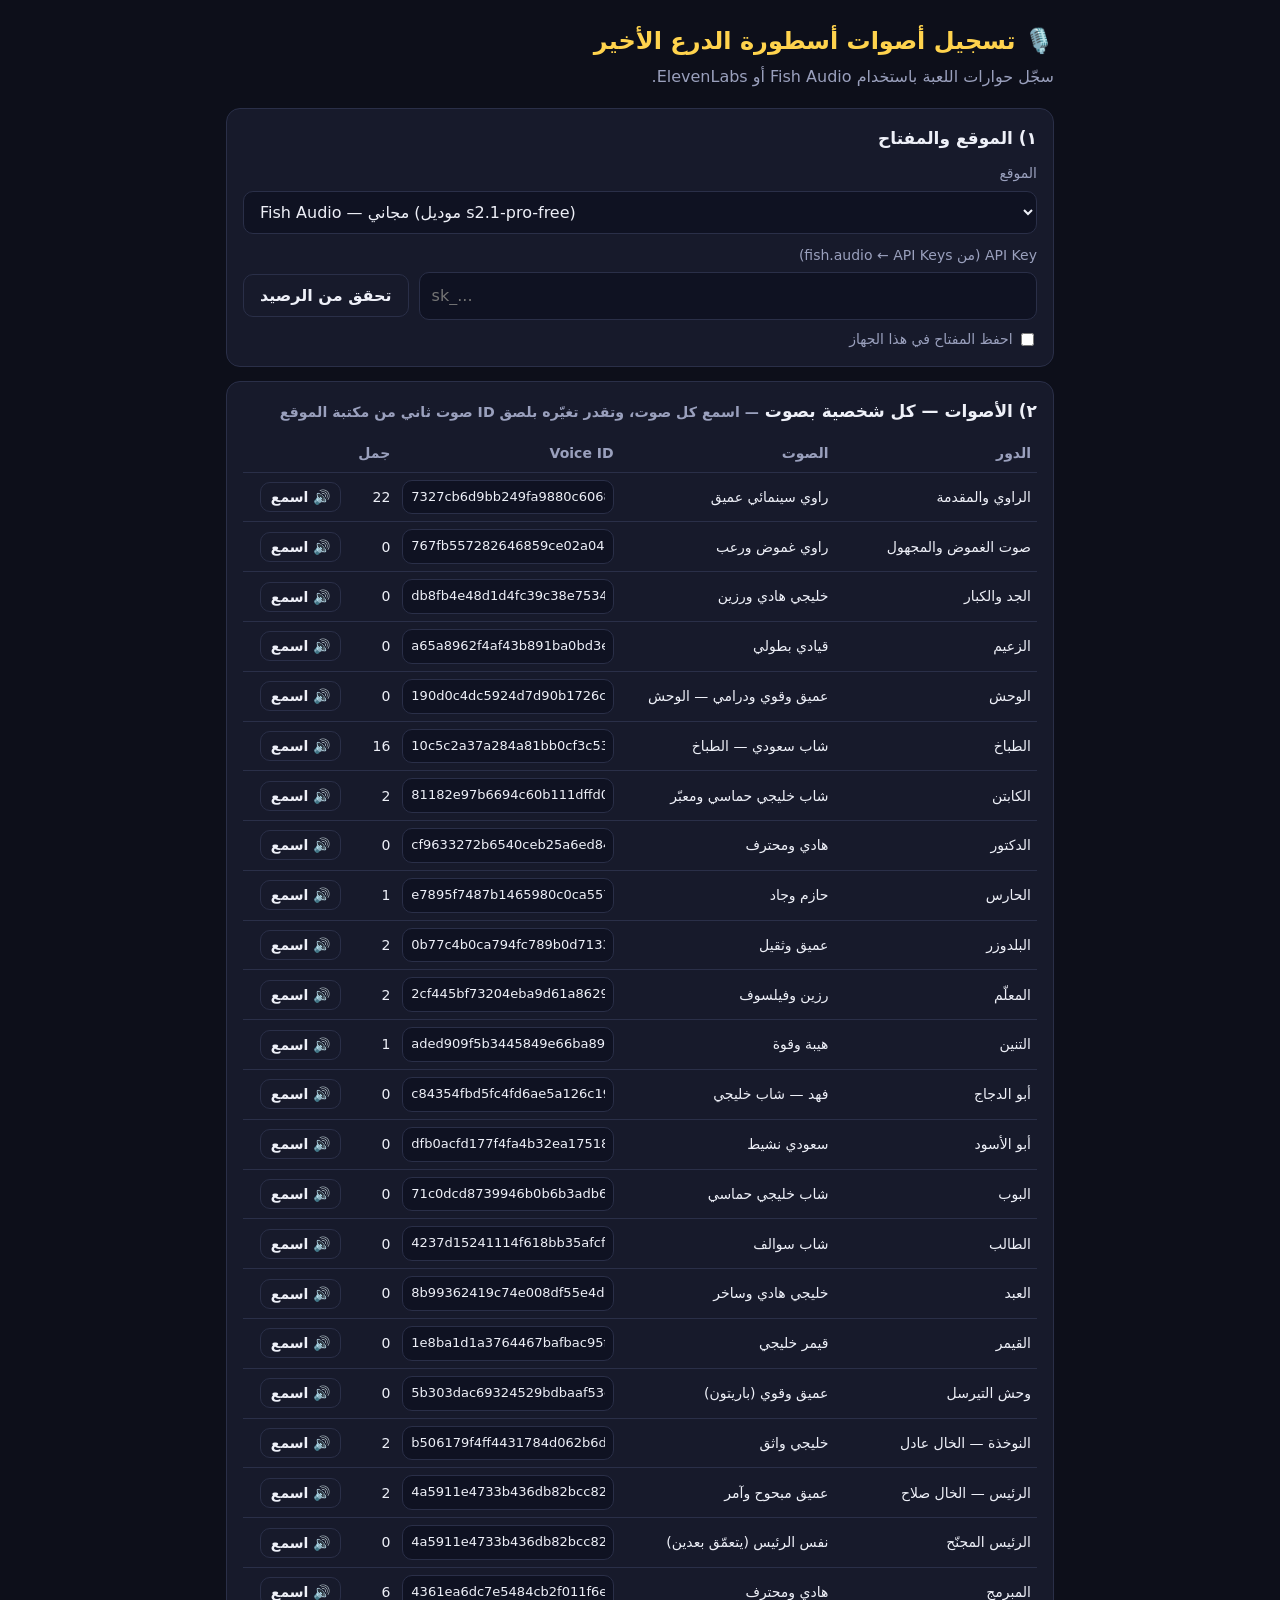
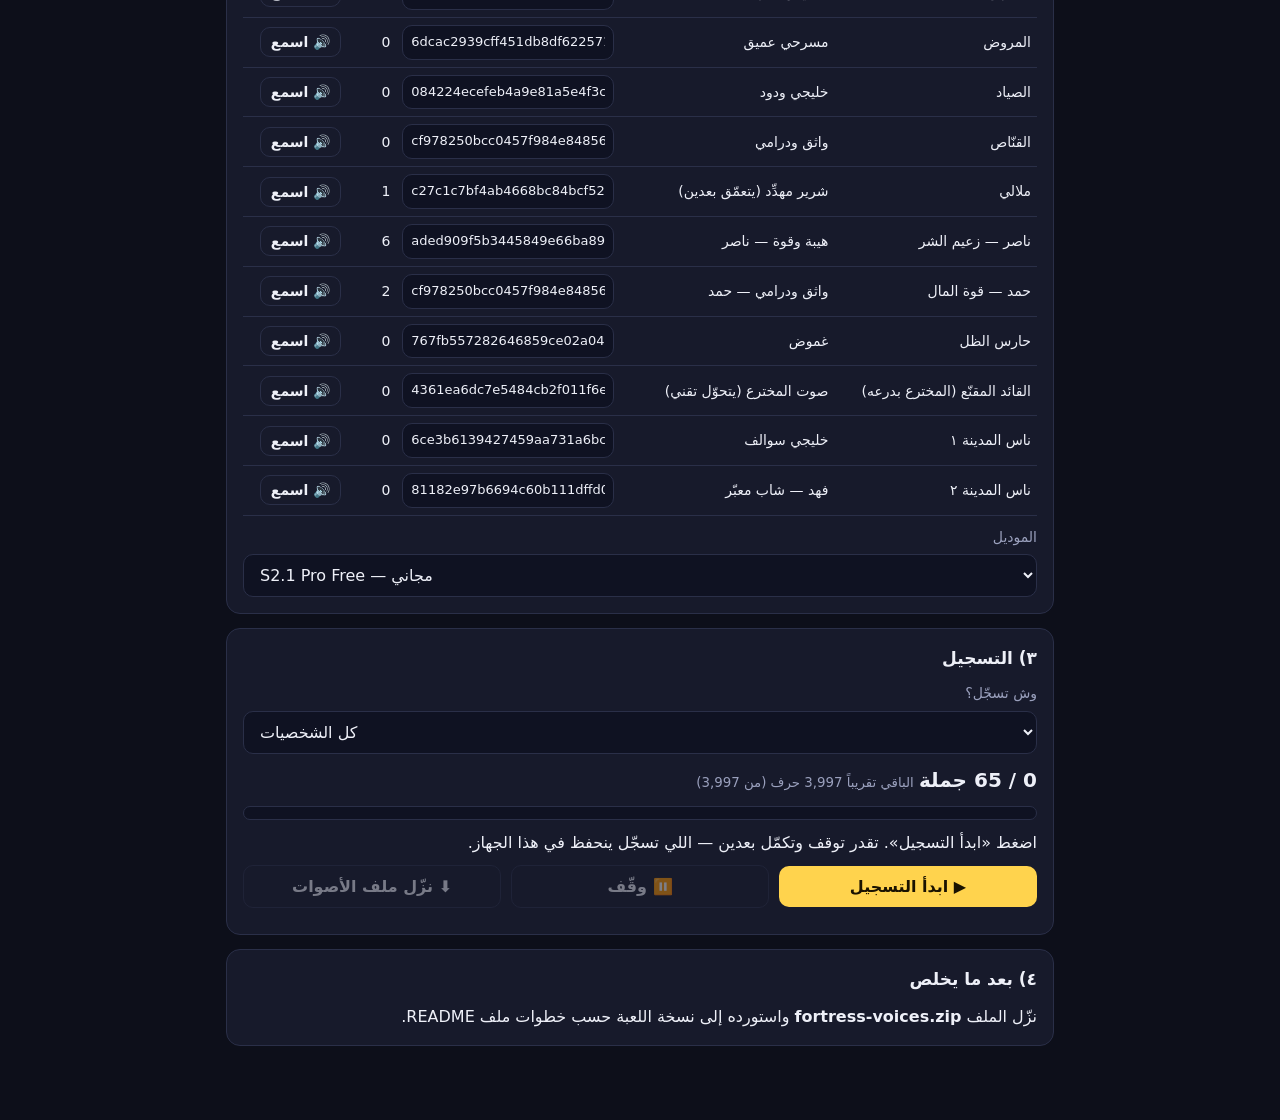
<file: record-fortress.html>
<!DOCTYPE html>
<html lang="ar" dir="rtl">
<head>
<meta charset="utf-8">
<meta name="viewport" content="width=device-width, initial-scale=1">
<title>تسجيل أصوات أسطورة الدرع الأخير</title>
<style>
  :root { --bg: #0d0f1a; --card: #171a2b; --line: #2a2f48; --gold: #ffd34d; --txt: #eef0f8; --mut: #9aa0bd; --ok: #7dffb0; --bad: #ff7a7a; }
  * { box-sizing: border-box; }
  body { margin: 0; background: var(--bg); color: var(--txt); font: 16px/1.6 system-ui, -apple-system, "Segoe UI", Tahoma, sans-serif; }
  main { max-width: 860px; margin: 0 auto; padding: 22px 16px 60px; }
  h1 { font-size: 24px; margin: 0 0 4px; color: var(--gold); }
  p.sub { margin: 0 0 18px; color: var(--mut); }
  section { background: var(--card); border: 1px solid var(--line); border-radius: 14px; padding: 16px; margin-bottom: 14px; }
  h2 { font-size: 17px; margin: 0 0 10px; }
  label { display: block; color: var(--mut); font-size: 14px; margin-bottom: 6px; }
  input, select { width: 100%; background: #0f1222; color: var(--txt); border: 1px solid var(--line); border-radius: 10px; padding: 10px 12px; font: inherit; direction: ltr; text-align: left; }
  .row { display: flex; gap: 10px; flex-wrap: wrap; align-items: center; }
  .row > * { flex: 1 1 200px; }
  button { background: var(--gold); color: #1a1200; border: 0; border-radius: 10px; padding: 11px 16px; font: 700 16px system-ui, sans-serif; cursor: pointer; }
  button.ghost { background: transparent; color: var(--txt); border: 1px solid var(--line); }
  button:disabled { opacity: .45; cursor: default; }
  table { width: 100%; border-collapse: collapse; font-size: 14px; }
  td, th { padding: 7px 6px; border-bottom: 1px solid var(--line); text-align: right; vertical-align: middle; }
  th { color: var(--mut); font-weight: 600; }
  td input { padding: 6px 8px; font-size: 13px; }
  td button { padding: 6px 10px; font-size: 14px; }
  .bar { height: 14px; background: #0f1222; border-radius: 8px; overflow: hidden; border: 1px solid var(--line); }
  .bar > div { height: 100%; width: 0; background: linear-gradient(90deg, #ffb020, var(--gold)); transition: width .3s; }
  #log { font: 13px/1.5 ui-monospace, Menlo, Consolas, monospace; color: var(--mut); max-height: 160px; overflow: auto; direction: ltr; text-align: left; white-space: pre-wrap; margin-top: 10px; }
  .ok { color: var(--ok); } .bad { color: var(--bad); } .gold { color: var(--gold); }
  .big { font-size: 20px; font-weight: 800; }
  small { color: var(--mut); }
  a { color: var(--gold); }
</style>
</head>
<body>
<main>
  <h1>🎙️ تسجيل أصوات أسطورة الدرع الأخير</h1>
  <p class="sub">سجّل حوارات اللعبة باستخدام Fish Audio أو ElevenLabs.</p>
  <section id="localHelp" hidden>
    <p style="margin:0">إذا تعذّر الاتصال من الملف، شغّل <b>start-local.cmd</b> من مجلد اللعبة، ثم <a id="localLink">افتح صفحة التسجيل المحلية</a>. أدخل مفتاحك هناك. تقدر ترجع لهالصفحة لتنزيل أي تسجيل حفظته فيها.</p>
  </section>

  <section>
    <h2>١) الموقع والمفتاح</h2>
    <div class="row" style="margin-bottom:10px">
      <div><label for="prov">الموقع</label>
        <select id="prov"><option value="fish">Fish Audio — مجاني (موديل s2.1-pro-free)</option><option value="eleven">ElevenLabs — باقة Starter</option></select></div>
    </div>
    <label for="key" id="keyLabel">API Key</label>
    <div class="row">
      <input id="key" type="password" autocomplete="off" placeholder="sk_...">
      <button class="ghost" id="check" style="flex:0 0 auto">تحقق من الرصيد</button>
    </div>
    <div class="row" style="margin-top:8px">
      <label style="flex:0 0 auto;margin:0"><input type="checkbox" id="remember" style="width:auto;vertical-align:middle"> احفظ المفتاح في هذا الجهاز</label>
      <span id="credit" style="flex:1 1 auto"></span>
    </div>
  </section>

  <section>
    <h2>٢) الأصوات — كل شخصية بصوت <small>— اسمع كل صوت، وتقدر تغيّره بلصق ID صوت ثاني من مكتبة الموقع</small></h2>
    <table id="cast"><thead><tr><th>الدور</th><th>الصوت</th><th>Voice ID</th><th>جمل</th><th></th></tr></thead><tbody></tbody></table>
    <div class="row" style="margin-top:10px">
      <div><label for="model">الموديل</label>
        <select id="model"></select></div>
    </div>
  </section>

  <section>
    <h2>٣) التسجيل</h2>
    <div class="row" style="margin-bottom:10px"><div><label for="scope">وش تسجّل؟</label><select id="scope"><option value="">كل الشخصيات</option></select></div></div>
    <p style="margin:0 0 10px"><span id="count" class="big">…</span> <small id="chars"></small></p>
    <div class="bar"><div id="prog"></div></div>
    <p id="status" style="margin:10px 0">اضغط «ابدأ التسجيل». تقدر توقف وتكمّل بعدين — اللي تسجّل ينحفظ في هذا الجهاز.</p>
    <div class="row">
      <button id="go">▶️ ابدأ التسجيل</button>
      <button class="ghost" id="stop" disabled>⏸️ وقّف</button>
      <button class="ghost" id="dl" disabled>⬇️ نزّل ملف الأصوات</button>
    </div>
    <div id="log"></div>
  </section>

  <section>
    <h2>٤) بعد ما يخلص</h2>
    <p style="margin:0">نزّل الملف <b>fortress-voices.zip</b> واستورده إلى نسخة اللعبة حسب خطوات ملف README.</p>
  </section>
</main>
<script>window.VOICE_LINES=[
  {
    "tag": "nar",
    "k": "nar|في مملكة النور كانت العائلات القتالية تعيش في سلام رغم اختلاف أساليبها",
    "t": "في مملكة النور، كانت العائلات القتالية تعيش في سلام رغم اختلاف أساليبها.",
    "src": "story3",
    "chapter": 1
  },
  {
    "tag": "nar",
    "k": "nar|وفي مطعم الشلة كان الوحش يلبس مريول الطباخ ويطبخ لأصحابه ما أحد عرف إن داخله قوة قادرة تهزّ المملكة كلها",
    "t": "وفي مطعم الشلة، كان الوحش يلبس مريول الطباخ ويطبخ لأصحابه. ما أحد عرف إن داخله قوة قادرة تهزّ المملكة كلها.",
    "src": "story3",
    "chapter": 1
  },
  {
    "tag": "c15",
    "k": "c15|الهدوء اليوم غريب الحارس شاف رجال حمد عند طرف الفريج",
    "t": "الهدوء اليوم غريب. الحارس شاف رجال حمد عند طرف الفريج.",
    "src": "story3",
    "chapter": 1
  },
  {
    "tag": "c18",
    "k": "c18|بنبه الخال صلاح ونخلّي الناس بعيد عن الطريق",
    "t": "بنبه الخال صلاح ونخلّي الناس بعيد عن الطريق.",
    "src": "story3",
    "chapter": 1
  },
  {
    "tag": "c16",
    "k": "c16|ناصر يدور على مصدر الطاقة اللي يحمي المملكة إذا شفت أي حركة بلّغ أهل الديوانية",
    "t": "ناصر يدور على مصدر الطاقة اللي يحمي المملكة. إذا شفت أي حركة، بلّغ أهل الديوانية.",
    "src": "story3",
    "chapter": 1
  },
  {
    "tag": "nar",
    "k": "nar|ومن الجهة الثانية اتفق ناصر مع حمد على الهجوم عند حلول الليل",
    "t": "ومن الجهة الثانية، اتفق ناصر مع حمد على الهجوم عند حلول الليل.",
    "src": "story3",
    "chapter": 1
  },
  {
    "tag": "nar",
    "k": "nar|في الليل هجم جيش ناصر تصدّى عادل لحمد بينما أمّن صلاح خروج الناس",
    "t": "في الليل هجم جيش ناصر. تصدّى عادل لحمد، بينما أمّن صلاح خروج الناس.",
    "src": "story3",
    "chapter": 2
  },
  {
    "tag": "nar",
    "k": "nar|أشعل التنين طريق الهروب وفتح وحش التيرسل ممرًّا بين الحراس البلدوزر حطّم الحواجز وكأنّه ينقذ المملكة",
    "t": "أشعل التنين طريق الهروب، وفتح وحش التيرسل ممرًّا بين الحراس. البلدوزر حطّم الحواجز وكأنّه ينقذ المملكة.",
    "src": "story3",
    "chapter": 2
  },
  {
    "tag": "nar",
    "k": "nar|ثم أطلق ناصر سلاحه على مركز المملكة حاول الطباخ يرجّع رفاقه لكن الانفجار أسقطه وفقد وعيه",
    "t": "ثم أطلق ناصر سلاحه على مركز المملكة. حاول الطباخ يرجّع رفاقه، لكن الانفجار أسقطه وفقد وعيه.",
    "src": "story3",
    "chapter": 2
  },
  {
    "tag": "nar",
    "k": "nar|صحى الطباخ في الديوانية والمخترع كان مسوي فيها ورشة مؤقتة",
    "t": "صحى الطباخ في الديوانية، والمخترع كان مسوي فيها ورشة مؤقتة.",
    "src": "story3",
    "chapter": 2
  },
  {
    "tag": "c19",
    "k": "c19|أنت مو مقاتل عادي يا طباخ داخلك قدرة ما حد قدر يوقظها وبيجي وقت تلبس فيه درع خاص",
    "t": "أنت مو مقاتل عادي يا طباخ. داخلك قدرة ما حد قدر يوقظها، وبيجي وقت تلبس فيه درع خاص.",
    "src": "story3",
    "chapter": 2
  },
  {
    "tag": "c18",
    "k": "c18|درع قل لي أول شي إن ربعي بخير",
    "t": "درع؟ قل لي أول شي إن ربعي بخير.",
    "src": "story3",
    "chapter": 2
  },
  {
    "tag": "c19",
    "k": "c19|طلعوا بسلام والحين لازم تتعلم شلون توقف الضربة قبل لا تحاول تردّها",
    "t": "طلعوا بسلام. والحين لازم تتعلم شلون توقف الضربة قبل لا تحاول تردّها.",
    "src": "story3",
    "chapter": 2
  },
  {
    "tag": "nar",
    "k": "nar|خلع الوحش مريول الطباخ ولبس بدلة التدريب والحزام الأزرق هني بدأت أول حصة له",
    "t": "خلع الوحش مريول الطباخ ولبس بدلة التدريب والحزام الأزرق. هني بدأت أول حصة له.",
    "src": "story3",
    "chapter": 3
  },
  {
    "tag": "c19",
    "k": "c19|سمّيت طاقتك قلب الفولاذ تكبر كل ما زاد الخطر إذا انفلتت منك ممكن تدمرك وتدمر اللي حولك",
    "t": "سمّيت طاقتك «قلب الفولاذ». تكبر كل ما زاد الخطر. إذا انفلتت منك ممكن تدمرك وتدمر اللي حولك.",
    "src": "story3",
    "chapter": 3
  },
  {
    "tag": "c19",
    "k": "c19|هذا درع الحصن الأبدي تدرب أول ولا تشيله لين تتعلم السيطرة",
    "t": "هذا درع الحصن الأبدي. تدرب أول، ولا تشيله لين تتعلم السيطرة.",
    "src": "story3",
    "chapter": 3
  },
  {
    "tag": "c2",
    "k": "c2|ثبّت وقفتك صدّ الهجوم أول وردّ في اللحظة اللي يترك فيها الخصم دفاعه",
    "t": "ثبّت وقفتك. صدّ الهجوم أول، وردّ في اللحظة اللي يترك فيها الخصم دفاعه.",
    "src": "story3",
    "chapter": 3
  },
  {
    "tag": "c6",
    "k": "c6|تحرّك بعيد عن خط الضربة وبعدها ارجع واضرب القوة من دون توقيت ما تنفع",
    "t": "تحرّك بعيد عن خط الضربة، وبعدها ارجع واضرب. القوة من دون توقيت ما تنفع.",
    "src": "story3",
    "chapter": 3
  },
  {
    "tag": "c5",
    "k": "c5|تبي تصير مقاتل للحين ما قدرت تصد ضربة وحدة مني",
    "t": "تبي تصير مقاتل؟ للحين ما قدرت تصد ضربة وحدة مني!",
    "src": "story3",
    "chapter": 3
  },
  {
    "tag": "c18",
    "k": "c18|خلنا نعيدها هالمرة بصدّك",
    "t": "خلنا نعيدها. هالمرة بصدّك.",
    "src": "story3",
    "chapter": 3
  },
  {
    "tag": "c6",
    "k": "c6|زين الحين أنت جاهز تتدرب بالدرع",
    "t": "زين. الحين أنت جاهز تتدرب بالدرع.",
    "src": "story3",
    "chapter": 3
  },
  {
    "tag": "c18",
    "k": "c18|بقوم وأحاول مرة ثانية",
    "t": "بقوم وأحاول مرة ثانية.",
    "src": "story3",
    "chapter": 3
  },
  {
    "tag": "nar",
    "k": "nar|لبس الطباخ درع الحصن الأبدي وصار معروف باسم فارس الدرع",
    "t": "لبس الطباخ درع الحصن الأبدي، وصار معروف باسم فارس الدرع.",
    "src": "story3",
    "chapter": 4
  },
  {
    "tag": "c19",
    "k": "c19|الصد الحديدي يخفف الضربة عقب ما تمتص الصدمة ردّها بالانفجار الدفاعي",
    "t": "الصد الحديدي يخفف الضربة. عقب ما تمتص الصدمة، ردّها بالانفجار الدفاعي.",
    "src": "story3",
    "chapter": 4
  },
  {
    "tag": "c2",
    "k": "c2|صدّك صار ثابت الحين جرّب ترجع أثر الضربة بدل ما تكتفي بإيقافها",
    "t": "صدّك صار ثابت. الحين جرّب ترجع أثر الضربة بدل ما تكتفي بإيقافها.",
    "src": "story3",
    "chapter": 4
  },
  {
    "tag": "nar",
    "k": "nar|مع التدريب صار الطباخ سيد الحصون تعلّم يمتص أثر الضربات ويردّه على خصمه",
    "t": "مع التدريب صار الطباخ سيد الحصون. تعلّم يمتص أثر الضربات ويردّه على خصمه.",
    "src": "story3",
    "chapter": 4
  },
  {
    "tag": "c19",
    "k": "c19|وصلت بعيد لكن الدرع لازم يبقى عليك لين تسيطر على الطاقة كاملة",
    "t": "وصلت بعيد، لكن الدرع لازم يبقى عليك لين تسيطر على الطاقة كاملة.",
    "src": "story3",
    "chapter": 4
  },
  {
    "tag": "c4",
    "k": "c4|ناصر عرف خطط دفاعنا قبل ننفذها لقيت أجزاء من سجل التسليم عند الرصيف",
    "t": "ناصر عرف خطط دفاعنا قبل ننفذها. لقيت أجزاء من سجل التسليم عند الرصيف.",
    "src": "story3",
    "chapter": 5
  },
  {
    "tag": "c16",
    "k": "c16|ليش خنت عايلتك",
    "t": "ليش خنت عايلتك؟",
    "src": "story3",
    "chapter": 5
  },
  {
    "tag": "c5",
    "k": "c5|لأنكم ما عرفتوا قيمتي ناصر وعدني بالمكانة اللي ما عطيتوني إياها",
    "t": "لأنكم ما عرفتوا قيمتي! ناصر وعدني بالمكانة اللي ما عطيتوني إياها.",
    "src": "story3",
    "chapter": 5
  },
  {
    "tag": "nar",
    "k": "nar|ناصر كان يستعمله للوصول إلى قلب المملكة والبلدوزر ما عرف إنه مجرد وسيلة",
    "t": "ناصر كان يستعمله للوصول إلى قلب المملكة. والبلدوزر ما عرف إنه مجرد وسيلة.",
    "src": "story3",
    "chapter": 5
  },
  {
    "tag": "c18",
    "k": "c18|القوة كانت تحمي المملكة أنت اللي اخترت توجهها ضدها",
    "t": "القوة كانت تحمي المملكة. أنت اللي اخترت توجهها ضدها.",
    "src": "story3",
    "chapter": 5
  },
  {
    "tag": "c25",
    "k": "c25|صار الطباخ محارب الحين",
    "t": "صار الطباخ محارب الحين؟!",
    "src": "story3",
    "chapter": 6
  },
  {
    "tag": "c18",
    "k": "c18|كنت أطبخ لكم الطعام واليوم سأجعلكم تتذوقون الهزيمة",
    "t": "كنت أطبخ لكم الطعام... واليوم سأجعلكم تتذوقون الهزيمة.",
    "src": "story3",
    "chapter": 6
  },
  {
    "tag": "nar",
    "k": "nar|تقدّم الطباخ بدرع الحصن الصد الحديدي يخفف الهجوم والانفجار الدفاعي يردّ الصدمة وحكم الحصن قاضيته",
    "t": "تقدّم الطباخ بدرع الحصن. الصد الحديدي يخفف الهجوم، والانفجار الدفاعي يردّ الصدمة، وحكم الحصن قاضيته.",
    "src": "story3",
    "chapter": 6
  },
  {
    "tag": "c25",
    "k": "c25|أنتم لا تعرفون ناصر الحقيقي إنه أقوى مما تتخيلون",
    "t": "أنتم لا تعرفون ناصر الحقيقي... إنه أقوى مما تتخيلون.",
    "src": "story3",
    "chapter": 6
  },
  {
    "tag": "c15",
    "k": "c15|لقينا طريق للقلعة من جنوب الفريج نتجمّع قبل ما ندخل",
    "t": "لقينا طريق للقلعة من جنوب الفريج. نتجمّع قبل ما ندخل.",
    "src": "story3",
    "chapter": 6
  },
  {
    "tag": "c24",
    "k": "c24|انتهى وقتكم كنت أراقبكم من البداية كل شي صار كان جزء من خطتي",
    "t": "انتهى وقتكم. كنت أراقبكم من البداية. كل شي صار كان جزء من خطتي.",
    "src": "story3",
    "chapter": 7
  },
  {
    "tag": "nar",
    "k": "nar|وقف التنين ووحش التيرسل ضد حراس القلعة وفتح عادل وصلاح الطريق بينما عطّل ملالي والقيمنج والبوب وأبو الدجاج والحارس دفاعاتها",
    "t": "وقف التنين ووحش التيرسل ضد حراس القلعة. وفتح عادل وصلاح الطريق، بينما عطّل ملالي والقيمنج والبوب وأبو الدجاج والحارس دفاعاتها.",
    "src": "story3",
    "chapter": 7
  },
  {
    "tag": "nar",
    "k": "nar|البلدوزر استغل معرفته بالمداخل وفعّل الفخاخ ومع ذلك وصل الطباخ إلى القاعة الرئيسية",
    "t": "البلدوزر استغل معرفته بالمداخل وفعّل الفخاخ. ومع ذلك وصل الطباخ إلى القاعة الرئيسية.",
    "src": "story3",
    "chapter": 7
  },
  {
    "tag": "nar",
    "k": "nar|تجاوز الطباخ الحارس لكن ناصر أسقط رفاقه واحد ورا الثاني بقي الطباخ بروحه",
    "t": "تجاوز الطباخ الحارس، لكن ناصر أسقط رفاقه واحد ورا الثاني. بقي الطباخ بروحه.",
    "src": "story3",
    "chapter": 7
  },
  {
    "tag": "c24",
    "k": "c24|أنت آخر شخص كنت أتوقع أن يقف أمامي",
    "t": "أنت آخر شخص كنت أتوقع أن يقف أمامي.",
    "src": "story3",
    "chapter": 8
  },
  {
    "tag": "c18",
    "k": "c18|دامني واقف ما بتوصل لقلب المملكة",
    "t": "دامني واقف، ما بتوصل لقلب المملكة.",
    "src": "story3",
    "chapter": 8
  },
  {
    "tag": "nar",
    "k": "nar|لما تشقّق الدرع طلعت من الطباخ طاقة زرقاء وذهبية ظهر المفترس الأسطوري",
    "t": "لما تشقّق الدرع، طلعت من الطباخ طاقة زرقاء وذهبية. ظهر المفترس الأسطوري.",
    "src": "story3",
    "chapter": 8
  },
  {
    "tag": "c18",
    "k": "c18|لقد كنت أقاتلك وأنا مقيّد الآن سترى قوتي الحقيقية",
    "t": "لقد كنت أقاتلك وأنا مقيّد. الآن سترى قوتي الحقيقية.",
    "src": "story3",
    "chapter": 8
  },
  {
    "tag": "c18",
    "k": "c18|لا تظن أن هذا الدرع من أجل حمايتي فقط هذا الدرع من أجل كتم قوتي الحقيقية",
    "t": "لا تظن أن هذا الدرع من أجل حمايتي فقط... هذا الدرع من أجل كتم قوتي الحقيقية!",
    "src": "story3",
    "chapter": 8
  },
  {
    "tag": "nar",
    "k": "nar|المخترع صنع الدرع ليحبس القوة المتفجرة وحين تحطم احتفظ الطباخ بدفاعه وتعلّم يتحكم في طاقته",
    "t": "المخترع صنع الدرع ليحبس القوة المتفجرة. وحين تحطم، احتفظ الطباخ بدفاعه وتعلّم يتحكم في طاقته.",
    "src": "story3",
    "chapter": 8
  },
  {
    "tag": "nar",
    "k": "nar|الافتراس القتالي يخلّي الطباخ يتعلم من اللي يواجههم يقرأ الحركة ثم يطورها بطاقته الخاصة",
    "t": "الافتراس القتالي يخلّي الطباخ يتعلم من اللي يواجههم. يقرأ الحركة، ثم يطورها بطاقته الخاصة.",
    "src": "story3",
    "chapter": 9
  },
  {
    "tag": "c18",
    "k": "c18|من حمد تعلمت الضربة المدمرة ومن البلدوزر تعلمت قوة التحطيم الحين أبي أشوف كيف أخلطها مع لهب التنين وسرعة الظل",
    "t": "من حمد تعلمت الضربة المدمرة. ومن البلدوزر تعلمت قوة التحطيم. الحين أبي أشوف كيف أخلطها مع لهب التنين وسرعة الظل.",
    "src": "story3",
    "chapter": 9
  },
  {
    "tag": "c7",
    "k": "c7|قريت مسار اللهب ركّزه في ضربة واحدة وبيوصل أسرع",
    "t": "قريت مسار اللهب. ركّزه في ضربة واحدة، وبيوصل أسرع.",
    "src": "story3",
    "chapter": 9
  },
  {
    "tag": "c23",
    "k": "c23|شفت الخطوة قبل ما تشوفني اجمع سرعة الظل وقوة التحطيم",
    "t": "شفت الخطوة قبل ما تشوفني. اجمع سرعة الظل وقوة التحطيم.",
    "src": "story3",
    "chapter": 9
  },
  {
    "tag": "nar",
    "k": "nar|تذكّر الطباخ اندفاع وحش التيرسل وردّة فعل القيمنج فهم كيف يدمج ما تعلّمه في هجمة وحدة",
    "t": "تذكّر الطباخ اندفاع وحش التيرسل وردّة فعل القيمنج. فهم كيف يدمج ما تعلّمه في هجمة وحدة.",
    "src": "story3",
    "chapter": 9
  },
  {
    "tag": "c24",
    "k": "c24|إذا هذا أقصى اللي عندك",
    "t": "إذا هذا أقصى اللي عندك",
    "src": "story3",
    "chapter": 10
  },
  {
    "tag": "c24",
    "k": "c24|خلني أوريك الإعدام الأسود",
    "t": "خلني أوريك الإعدام الأسود.",
    "src": "story3",
    "chapter": 10
  },
  {
    "tag": "c18",
    "k": "c18|كل من واجهته ترك لي شيئاً أتعلم منه أنت أعطيتني سبباً لأكشف ما بداخلي",
    "t": "كل من واجهته ترك لي شيئاً أتعلم منه. أنت أعطيتني سبباً لأكشف ما بداخلي.",
    "src": "story3",
    "chapter": 10
  },
  {
    "tag": "nar",
    "k": "nar|راقب هجوم ناصر إذا قرأه الطباخ تتطوّر مهارته إلى الإعدام الأسود الأبدي قاضيته انتقام الحصن الأبدي",
    "t": "راقب هجوم ناصر. إذا قرأه الطباخ، تتطوّر مهارته إلى الإعدام الأسود الأبدي. قاضيته انتقام الحصن الأبدي.",
    "src": "story3",
    "chapter": 10
  },
  {
    "tag": "nar",
    "k": "nar|اهتزت القلعة وتحطّم عرش ناصر تحت ضربة انتقام الحصن الأبدي",
    "t": "اهتزت القلعة وتحطّم عرش ناصر تحت ضربة انتقام الحصن الأبدي.",
    "src": "story3",
    "chapter": 10
  },
  {
    "tag": "c24",
    "k": "c24|تعتقد أنني كنت الزعيم الأخير هناك سر لم تكتشفوه بعد",
    "t": "تعتقد أنني كنت الزعيم الأخير؟... هناك سر لم تكتشفوه بعد.",
    "src": "story3",
    "chapter": 10
  },
  {
    "tag": "nar",
    "k": "nar|رجع الأبطال إلى مملكة النور سقط حمد وانكشفت خيانة البلدوزر وصار الطباخ يعرف معنى قوته",
    "t": "رجع الأبطال إلى مملكة النور. سقط حمد وانكشفت خيانة البلدوزر، وصار الطباخ يعرف معنى قوته.",
    "src": "story3",
    "chapter": 10
  },
  {
    "tag": "c18",
    "k": "c18|ردّينا الأمان للمملكة اليوم سر الزعيم بنعرفه يوم يحين وقته",
    "t": "ردّينا الأمان للمملكة اليوم. سر الزعيم بنعرفه يوم يحين وقته.",
    "src": "story3",
    "chapter": 10
  },
  {
    "tag": "c18",
    "k": "c18|ردّ الصدمة",
    "t": "ردّ الصدمة!",
    "src": "story3",
    "chapter": null
  },
  {
    "tag": "c18",
    "k": "c18|خذ حكم الحصن",
    "t": "خذ حكم الحصن!",
    "src": "story3",
    "chapter": null
  },
  {
    "tag": "c18",
    "k": "c18|الحين بتشوف انتقام الحصن الأبدي",
    "t": "الحين بتشوف انتقام الحصن الأبدي!",
    "src": "story3",
    "chapter": null
  },
  {
    "tag": "c18",
    "k": "c18|هذا الدرع من أجل كتم قوتي الحقيقية",
    "t": "هذا الدرع من أجل كتم قوتي الحقيقية!",
    "src": "story3",
    "chapter": null
  },
  {
    "tag": "c24",
    "k": "c24|شوف الإعدام الأسود",
    "t": "شوف الإعدام الأسود!",
    "src": "story3",
    "chapter": null
  }
];</script>
<script>
const ROLES = { nar: 'الراوي والمقدمة', myst: 'صوت الغموض والمجهول', old: 'الجد والكبار', c0: 'الزعيم', c1: 'الوحش', c18: 'الطباخ', c2: 'الكابتن', c3: 'الدكتور', c4: 'الحارس', c5: 'البلدوزر', c6: 'المعلّم', c7: 'التنين',
  c8: 'أبو الدجاج', c9: 'أبو الأسود', c10: 'البوب', c11: 'الطالب', c12: 'العبد', c13: 'القيمر', c14: 'وحش التيرسل', c15: 'النوخذة — الخال عادل', c16: 'الرئيس — الخال صلاح', c17: 'الرئيس المجنّح', c19: 'المبرمج', c20: 'المروض', c21: 'الصياد', c22: 'القنّاص', c23: 'ملالي', c24: 'ناصر — زعيم الشر', c25: 'حمد — قوة المال', c26: 'حارس الظل', c27: 'القائد المقنّع (المخترع بدرعه)', town1: 'ناس المدينة ١', town2: 'ناس المدينة ٢' };
const FISH = {
  nar: ['راوي سينمائي عميق', '7327cb6d9bb249fa9880c60682c6a5ec', 0.97], myst: ['راوي غموض ورعب', '767fb557282646859ce02a04aafa606e', 0.9], old: ['خليجي هادي ورزين', 'db8fb4e48d1d4fc39c38e7534ef37565', 0.92],
  c0: ['قيادي بطولي', 'a65a8962f4af43b891ba0bd3e97b0126', 1], c1: ['عميق وقوي ودرامي — الوحش', '190d0c4dc5924d7d90b1726ccb3729bb', 1], c18: ['شاب سعودي — الطباخ', '10c5c2a37a284a81bb0cf3c53955d795', 1], c2: ['شاب خليجي حماسي ومعبّر', '81182e97b6694c60b111dffd093edbdb', 1], c3: ['هادي ومحترف', 'cf9633272b6540ceb25a6ed840d70016', 1],
  c4: ['حازم وجاد', 'e7895f7487b1465980c0ca5570d3bcc5', 1], c5: ['عميق وثقيل', '0b77c4b0ca794fc789b0d71334043cd5', 1], c6: ['رزين وفيلسوف', '2cf445bf73204eba9d61a8629cffef86', 1], c7: ['هيبة وقوة', 'aded909f5b3445849e66ba8968d93677', 1],
  c8: ['فهد — شاب خليجي', 'c84354fbd5fc4fd6ae5a126c199d476a', 1], c9: ['سعودي نشيط', 'dfb0acfd177f4fa4b32ea175183a7879', 1], c10: ['شاب خليجي حماسي', '71c0dcd8739946b0b6b3adb647657302', 1], c11: ['شاب سوالف', '4237d15241114f618bb35afcfbdabf04', 1],
  c12: ['خليجي هادي وساخر', '8b99362419c74e008df55e4d4dea1d54', 1], c13: ['قيمر خليجي', '1e8ba1d1a3764467bafbac95fa8b52a9', 1], c14: ['عميق وقوي (باريتون)', '5b303dac69324529bdbaaf53ed801998', 1], c15: ['خليجي واثق', 'b506179f4ff4431784d062b6d8177682', 1],
  c16: ['عميق مبحوح وآمر', '4a5911e4733b436db82bcc82db8b74a9', 1], c17: ['نفس الرئيس (يتعمّق بعدين)', '4a5911e4733b436db82bcc82db8b74a9', 0.95], c19: ['هادي ومحترف', '4361ea6dc7e5484cb2f011f6ed853eae', 1], c20: ['مسرحي عميق', '6dcac2939cff451db8df6225716c3848', 1],
  c21: ['خليجي ودود', '084224ecefeb4a9e81a5e4f3c5da0ce3', 1], c22: ['واثق ودرامي', 'cf978250bcc0457f984e848563fea70e', 1], c23: ['شرير مهدِّد (يتعمّق بعدين)', 'c27c1c7bf4ab4668bc84bcf52b65d30f', 0.95],
  c24: ['هيبة وقوة — ناصر', 'aded909f5b3445849e66ba8968d93677', 0.95], c25: ['واثق ودرامي — حمد', 'cf978250bcc0457f984e848563fea70e', 0.97], c26: ['غموض', '767fb557282646859ce02a04aafa606e', 0.9], c27: ['صوت المخترع (يتحوّل تقني)', '4361ea6dc7e5484cb2f011f6ed853eae', 0.92],
  town1: ['خليجي سوالف', '6ce3b6139427459aa731a6bcadecc1d8', 1], town2: ['فهد — شاب معبّر', '81182e97b6694c60b111dffd093edbdb', 1] };
const EL = { nar: ['Hasan', '6wsXez7Nsh9HQSbtqwIK', [0.55, 0.80, 0.20]], old: ['RAED', 'IK7YYZcSpmlkjKrQxbSn', [0.50, 0.80, 0.30]], dark: ['Abdullah – Dramatic Bass', 'XdoLPWNt7ytn6BtU4FBf', [0.40, 0.85, 0.45]],
  boss: ['Jeddawi', 'yXEnnEln9armDCyhkXcA', [0.45, 0.85, 0.35]], kw: ['Abu Salem', 'G1QUjBCuRBbLbAmYlTgl', [0.45, 0.85, 0.35]], y1: ['Sultan', 'rUaPbzcZIu8df8iNL9WZ', [0.42, 0.80, 0.30]],
  y2: ['Ghawi', 'DANw8bnAVbjDEHwZIoYa', [0.42, 0.80, 0.30]], y3: ['Adeeb', 's83SAGdFTflAwJcAV81K', [0.42, 0.80, 0.30]], y4: ['Faisal Ali', 'H48IdiQwyf50CXpP0dy0', [0.42, 0.80, 0.30]] };
const elFor = tag => EL[tag === 'myst' || tag === 'c23' ? 'dark' : tag === 'c16' || tag === 'c17' ? 'boss' : tag === 'c15' ? 'kw' : tag === 'town1' ? 'y1' : tag === 'town2' ? 'y2' : EL[tag] ? tag : 'y' + ((+tag.slice(1) || 0) % 4 + 1)];
const PROV = {
  fish: { models: [['s2.1-pro-free', 'S2.1 Pro Free — مجاني'], ['s2.1-pro', 'S2.1 Pro — مدفوع (حوالي دولار للعبة كلها)']], keyHelp: 'API Key (من fish.audio ← API Keys)', cast: tag => FISH[tag] },
  eleven: { models: [['eleven_multilingual_v2', 'Multilingual v2 (ثابت وواضح)'], ['eleven_v3', 'Eleven v3 (معبّر أكثر)']], keyHelp: 'API Key (من ElevenLabs ← Developers ← API Keys)', cast: elFor },
};
const prov = () => document.getElementById('prov').value, CAST = new Proxy({}, { get: (o, tag) => PROV[prov()].cast(tag) });
const SAMPLE0 = 'هلا والله… هذا صوتي في معركة الشلة. يلا نبدأ!', SAMPLE = { nar: 'في مدينة اسمها مملكة الظلال… عاشت عائلة كبيرة، مشهورة بشجاعة رجالها.', old: 'يا هلا ومرحبا بولدي! نوّرت البيت.', dark: 'الظلام ما ينغلب… وأنت ما تدري وش ينتظرك.', boss: 'أنا اللي جمعتكم… وأنا اللي أخذت الكأس.', kw: 'هذا بحري يا ولد. والكأس أمانة عندي.' };
const $ = id => document.getElementById(id), API = 'https://api.elevenlabs.io/v1', RELAY = /^https?:$/.test(location.protocol);
const LOCAL_RELAY = location.protocol === 'http:' && location.hostname === '127.0.0.1';
if (location.protocol === 'file:') {
  $('localHelp').hidden = false;
  const page = location.pathname.split('/').pop();
  $('localLink').href = 'http://127.0.0.1:8043/' + page + location.hash;
}
let LINES = [], running = false, db = null;
const ACT = () => { const sc = document.getElementById('scope').value; if (!sc) return LINES; const set = new Set(sc.split(',')); return LINES.filter(l => set.has(l.tag)); };
const store = { get: k => { try { return localStorage.getItem(k); } catch (e) { return null; } }, set: (k, v) => { try { v == null ? localStorage.removeItem(k) : localStorage.setItem(k, v); } catch (e) { } } };
const vid = tag => (store.get('rec-voice-' + prov() + '-' + tag) || CAST[tag][1]).trim();
const log = (m, c) => { const d = document.createElement('div'); if (c) d.className = c; d.textContent = m; $('log').prepend(d); };

// ---- a tiny database in the browser so a long recording survives a reload
function openDB() { return new Promise((ok, no) => { const r = indexedDB.open('shilla-rec', 1); r.onupgradeneeded = () => r.result.createObjectStore('clips'); r.onsuccess = () => ok(r.result); r.onerror = () => no(r.error); }); }
const MEM = new Map();
const dbGet = k => db ? new Promise(ok => { const r = db.transaction('clips').objectStore('clips').get(k); r.onsuccess = () => ok(r.result); r.onerror = () => ok(null); }) : Promise.resolve(MEM.get(k));
const dbPut = (k, v) => db ? new Promise(ok => { const t = db.transaction('clips', 'readwrite'); t.objectStore('clips').put(v, k); t.oncomplete = ok; t.onerror = ok; }) : Promise.resolve(MEM.set(k, v));
const clipKey = (ln, model) => prov() + '|' + ln.k + '|' + vid(ln.tag) + '|' + model;

async function tts(text, tag, model) {
  const key = $('key').value.trim(); let r;
  if (prov() === 'fish') r = RELAY   // Fish Audio blocks browser pages, so on the game's site the line goes through its own relay (/api/tts)
    ? await fetch('/api/tts', { method: 'POST', headers: { 'Content-Type': 'application/json' }, body: JSON.stringify({ key, text, reference_id: vid(tag), model, speed: CAST[tag][2] || 1 }) })
    : await fetch('https://api.fish.audio/v1/tts', { method: 'POST', headers: { 'Authorization': 'Bearer ' + key, 'Content-Type': 'application/json', 'model': model },
      body: JSON.stringify({ text, reference_id: vid(tag), format: 'mp3', mp3_bitrate: 128, latency: 'normal', prosody: { speed: CAST[tag][2] || 1, volume: 0 } }) });
  else {
    const [stability, similarity_boost, style] = CAST[tag][2], voice = vid(tag);
    const body = { text, model_id: model, voice_settings: { stability, similarity_boost, style, use_speaker_boost: true } };
    const headers = { 'Content-Type': 'application/json', Accept: 'audio/mpeg' };
    r = LOCAL_RELAY
      ? await fetch('/api/eleven-speech', { method: 'POST', headers, body: JSON.stringify({ key, voice, ...body }) })
      : await fetch(API + '/text-to-speech/' + encodeURIComponent(voice) + '?output_format=mp3_44100_128', {
        method: 'POST', headers: { ...headers, 'xi-api-key': key }, body: JSON.stringify(body),
      });
  }
  if (!r.ok) { let msg = ''; try { msg = await r.text(); } catch (e) { } const err = new Error(msg || ('HTTP ' + r.status)); err.status = r.status; err.body = msg; throw err; }
  const b = await r.blob(); if (b.size < 400) { const err = new Error('empty audio'); err.status = 0; err.body = 'empty audio'; throw err; } return b;
}
function explain(e, tag) {
  const b = (e.body || e.message || '') + '';
  if (e.status === 401 && !/quota/.test(b)) return 'المفتاح غلط أو ما له صلاحية Text to Speech.';
  if (/quota_exceeded/.test(b) || e.status === 402) return prov() === 'fish' ? 'هالموديل يحتاج رصيد — اختر الموديل المجاني S2.1 Pro Free أو اشحن رصيد API.' : 'خلص الرصيد في حسابك.';
  if (/voice_not_found|voice_does_not_exist|reference/i.test(b) || e.status === 404) return 'الصوت «' + CAST[tag][0] + '» ما اشتغل — غيّر الـ ID أو أضفه لحسابك وكمّل.';
  if (/free_users_not_allowed|library_voices|subscription/.test(b)) return 'هالصوت يحتاج باقة مدفوعة (Starter أو أعلى).';
  if (b.includes('elevenlabs_connection')) return 'خادم اللعبة ما قدر يتصل بـ ElevenLabs. تأكد من اتصال جهازك بالإنترنت وحاول مرة ثانية.';
  if (e instanceof TypeError) {
    if (location.protocol === 'file:') return 'الاتصال من الملف تعذّر. شغّل start-local.cmd واستخدم رابط التسجيل المحلي أعلى الصفحة.';
    if (LOCAL_RELAY) return 'انقطع الاتصال بخادم اللعبة. تأكد إن نافذة start-local.cmd مفتوحة.';
    return 'تعذّر الاتصال بخدمة الصوت. جرّب صفحة التسجيل المحلية على الكمبيوتر.';
  }
  return b.slice(0, 200);
}

function drawCast() {
  const cnt = {}; for (const l of LINES) cnt[l.tag] = (cnt[l.tag] || 0) + 1;
  $('cast').querySelector('tbody').innerHTML = Object.keys(ROLES).map(tag => [tag, CAST[tag]]).map(([tag, c]) => `<tr><td>${ROLES[tag]}</td><td>${c[0]}</td><td><input data-tag="${tag}"></td><td>${cnt[tag] || 0}</td><td><button class="ghost" data-play="${tag}">🔊 اسمع</button></td></tr>`).join('');
  $('cast').querySelectorAll('input[data-tag]').forEach(i => {
    const tag = i.dataset.tag;
    i.value = vid(tag);
    i.onchange = () => { const v = i.value.trim(); store.set('rec-voice-' + prov() + '-' + tag, v && v !== CAST[tag][1] ? v : null); refresh(); };
  });
  $('cast').querySelectorAll('button[data-play]').forEach(b => b.onclick = async () => {
    const tag = b.dataset.play; if (!$('key').value.trim()) { alert('حط المفتاح أول'); return; } b.disabled = true;
    try { const blob = await tts(SAMPLE[tag] || SAMPLE0, tag, $('model').value); new Audio(URL.createObjectURL(blob)).play(); }
    catch (e) { alert(explain(e, tag)); } b.disabled = false; });
}
async function refresh() {
  const model = $('model').value; let have = 0, chars = 0, left = 0;
  for (const ln of ACT()) { if (await dbGet(clipKey(ln, model))) have++; else left += ln.t.length; chars += ln.t.length; }
  $('count').textContent = have + ' / ' + ACT().length + ' جملة';
  $('chars').textContent = 'الباقي تقريباً ' + left.toLocaleString('en') + ' حرف (من ' + chars.toLocaleString('en') + ')';
  $('prog').style.width = (ACT().length ? have * 100 / ACT().length : 0) + '%';
  $('dl').disabled = running || have === 0; return { have, left };
}
async function run() {
  if (!$('key').value.trim()) { alert('حط مفتاح خدمة الصوت أول'); return; }
  running = true; $('go').disabled = true; $('stop').disabled = false; $('dl').disabled = true; $('status').textContent = 'يسجّل… خل الصفحة مفتوحة.';
  const model = $('model').value, AL = ACT(), todo = []; for (let i = 0; i < AL.length; i++) if (!(await dbGet(clipKey(AL[i], model)))) todo.push(i);
  let done = AL.length - todo.length, stopErr = null, pos = 0;
  const worker = async () => { while (running && !stopErr && pos < todo.length) { const i = todo[pos++], ln = AL[i];
      for (let tr = 0; ; tr++) {   // 429 = too many at once → wait and retry
        try { const blob = await tts(ln.t, ln.tag, model); await dbPut(clipKey(ln, model), blob); done++; break; }
        catch (e) { const fatal = [400, 401, 402, 403, 404].includes(e.status) || /quota_exceeded|voice_not_found|free_users_not_allowed|elevenlabs_connection/.test(e.body || '') || e instanceof TypeError;
          if (fatal) { stopErr = explain(e, ln.tag); break; } if (tr >= 4) { log('تخطّى: ' + ln.k + ' — ' + explain(e, ln.tag), 'bad'); break; }
          await new Promise(r => setTimeout(r, 2500 * (tr + 1))); } }
      $('count').textContent = done + ' / ' + AL.length + ' جملة'; $('prog').style.width = (done * 100 / AL.length) + '%'; } };
  await Promise.all([worker(), worker(), worker()]);
  running = false; $('go').disabled = false; $('stop').disabled = true;
  const r = await refresh();
  if (stopErr) { $('status').textContent = '⛔ ' + stopErr; log(stopErr, 'bad'); }
  else if (r.have === ACT().length) $('status').innerHTML = '<span class="ok">✅ خلص التسجيل! نزّل الملف وارسله لـ Claude.</span>';
  else $('status').textContent = 'وقّف. اضغط «ابدأ التسجيل» عشان يكمّل.';
}
// ---- a plain zip (no compression — mp3 is already small)
const CRC = (() => { const t = new Uint32Array(256); for (let n = 0; n < 256; n++) { let c = n; for (let k = 0; k < 8; k++) c = c & 1 ? 0xEDB88320 ^ (c >>> 1) : c >>> 1; t[n] = c >>> 0; } return t; })();
const crc32 = u => { let c = 0xFFFFFFFF; for (let i = 0; i < u.length; i++) c = CRC[(c ^ u[i]) & 255] ^ (c >>> 8); return (c ^ 0xFFFFFFFF) >>> 0; };
async function makeZip(files) {   // files: [{name, data: Uint8Array}]
  const parts = [], cen = []; let off = 0;
  for (const f of files) { const nm = new TextEncoder().encode(f.name), c = crc32(f.data), h = new DataView(new ArrayBuffer(30));
    h.setUint32(0, 0x04034b50, true); h.setUint16(4, 20, true); h.setUint16(8, 0, true); h.setUint32(14, c, true); h.setUint32(18, f.data.length, true); h.setUint32(22, f.data.length, true); h.setUint16(26, nm.length, true);
    parts.push(h, nm, f.data); const ce = new DataView(new ArrayBuffer(46)); ce.setUint32(0, 0x02014b50, true); ce.setUint16(4, 20, true); ce.setUint16(6, 20, true); ce.setUint32(16, c, true); ce.setUint32(20, f.data.length, true); ce.setUint32(24, f.data.length, true); ce.setUint16(28, nm.length, true); ce.setUint32(42, off, true);
    cen.push(ce, nm); off += 30 + nm.length + f.data.length; }
  let cl = 0; for (const x of cen) cl += x.byteLength; const end = new DataView(new ArrayBuffer(22)); end.setUint32(0, 0x06054b50, true); end.setUint16(8, files.length, true); end.setUint16(10, files.length, true); end.setUint32(12, cl, true); end.setUint32(16, off, true);
  return new Blob([...parts, ...cen, end], { type: 'application/zip' });
}
async function download() {
  $('dl').disabled = true; $('status').textContent = 'يجهز الملف…';
  const model = $('model').value, files = [], used = [], AL = ACT();
  for (let i = 0; i < AL.length; i++) { const b = await dbGet(clipKey(AL[i], model)); if (b) files.push({ name: String(i + 1).padStart(4, '0') + '.mp3', data: new Uint8Array(await b.arrayBuffer()) }); used.push(Object.assign({}, AL[i], { v: vid(AL[i].tag), model, prov: prov() })); }
  files.push({ name: 'lines.json', data: new TextEncoder().encode(JSON.stringify(used)) });
  const z = await makeZip(files), a = document.createElement('a'); a.href = URL.createObjectURL(z); a.download = $('scope').value ? 'voices-' + $('scope').value.replace(/,/g, '-') + '.zip' : 'fortress-voices.zip'; document.body.appendChild(a); a.click(); a.remove();
  $('status').innerHTML = '<span class="ok">⬇️ نزل الملف (' + (z.size / 1048576).toFixed(1) + ' MB) — ارسله لـ Claude.</span>'; $('dl').disabled = false;
}
$('check').onclick = async () => {
  const k = $('key').value.trim(); if (!k) { alert('حط المفتاح أول'); return; }
  if (prov() === 'fish') { try { const r = RELAY ? await fetch('/api/fish-credit', { headers: { 'x-fish-key': k } }) : await fetch('https://api.fish.audio/wallet/self/api-credit', { headers: { 'Authorization': 'Bearer ' + k } }); const j = await r.json();
      $('credit').innerHTML = r.ok ? '<span class="ok">المفتاح يشتغل ✅ — رصيد API: ' + (j.credit != null ? j.credit : '؟') + ' (الموديل المجاني ما يحتاج رصيد)</span>' : '<span class="bad">المفتاح ما اشتغل (' + r.status + ')</span>'; }
    catch (e) { $('credit').innerHTML = '<span class="bad">ما قدر يوصل لـ Fish Audio من هالمتصفح — جرّب ملف الكمبيوتر.</span>'; } return; }
  const credit = $('credit');
  try {
    const endpoint = LOCAL_RELAY ? '/api/eleven-subscription' : API + '/user/subscription';
    const r = await fetch(endpoint, { headers: { 'xi-api-key': k }, cache: 'no-store' });
    const j = await r.json().catch(() => ({}));
    if (!r.ok) {
      credit.className = 'bad';
      credit.textContent = j.error === 'elevenlabs_connection' ? explain({ body: j.error })
        : r.status === 401 || r.status === 403 ? 'تعذّر فحص الرصيد. تأكد من المفتاح أو جرّب زر «اسمع» إذا مفتاحك مخصص للتسجيل.'
        : 'تعذّر فحص الرصيد (' + r.status + ').';
      return;
    }
    const left = (j.character_limit || 0) - (j.character_count || 0);
    credit.className = 'ok';
    credit.textContent = 'الباقة: ' + (j.tier || '؟') + ' — الباقي: ' + left.toLocaleString('en') + ' رصيد';
  } catch (e) { credit.className = 'bad'; credit.textContent = explain(e); }
};
$('key').oninput = () => { if ($('remember').checked) store.set('rec-key-' + prov(), $('key').value.trim()); };
$('remember').onchange = () => store.set('rec-key-' + prov(), $('remember').checked ? $('key').value.trim() : null);
$('go').onclick = run; $('stop').onclick = () => { running = false; $('status').textContent = 'يوقف بعد الجمل اللي قاعد يسجلها…'; };
$('dl').onclick = download; $('model').onchange = refresh;
function setProv() { const P = PROV[prov()]; $('model').innerHTML = P.models.map(([v, t]) => `<option value="${v}">${t}</option>`).join(''); $('keyLabel').textContent = P.keyHelp;
  $('key').value = store.get('rec-key-' + prov()) || ''; $('remember').checked = !!$('key').value; $('credit').textContent = ''; store.set('rec-prov', prov()); if (LINES.length) { drawCast(); refresh(); } }
$('prov').onchange = setProv;
(async () => {
  if (store.get('rec-prov')) $('prov').value = store.get('rec-prov'); setProv();
  try { db = await openDB(); } catch (e) { log('IndexedDB غير متاح — التسجيل ما ينحفظ لو سكرت الصفحة', 'bad'); }
  try { LINES = window.VOICE_LINES || await (await fetch('voice-lines.json', { cache: 'no-store' })).json(); } catch (e) { $('status').innerHTML = '<span class="bad">ما قدر يحمّل قائمة الجمل (voice-lines.json).</span>'; return; }
  $('scope').innerHTML = '<option value="">كل الشخصيات</option>' + Object.keys(ROLES).map(t => `<option value="${t}">شخصية وحدة: ${ROLES[t]}</option>`).join('');
  const h = location.hash.slice(1), hs = h.split(',').filter(t => ROLES[t]);
  if (hs.length > 1) { const o = document.createElement('option'); o.value = hs.join(','); o.textContent = 'الأصوات اللي تغيّرت: ' + hs.map(t => ROLES[t]).join('، '); $('scope').prepend(o); }
  if (hs.length) $('scope').value = hs.join(','); $('scope').onchange = refresh;
  drawCast(); refresh();
})();
</script>
</body>
</html>
</file>
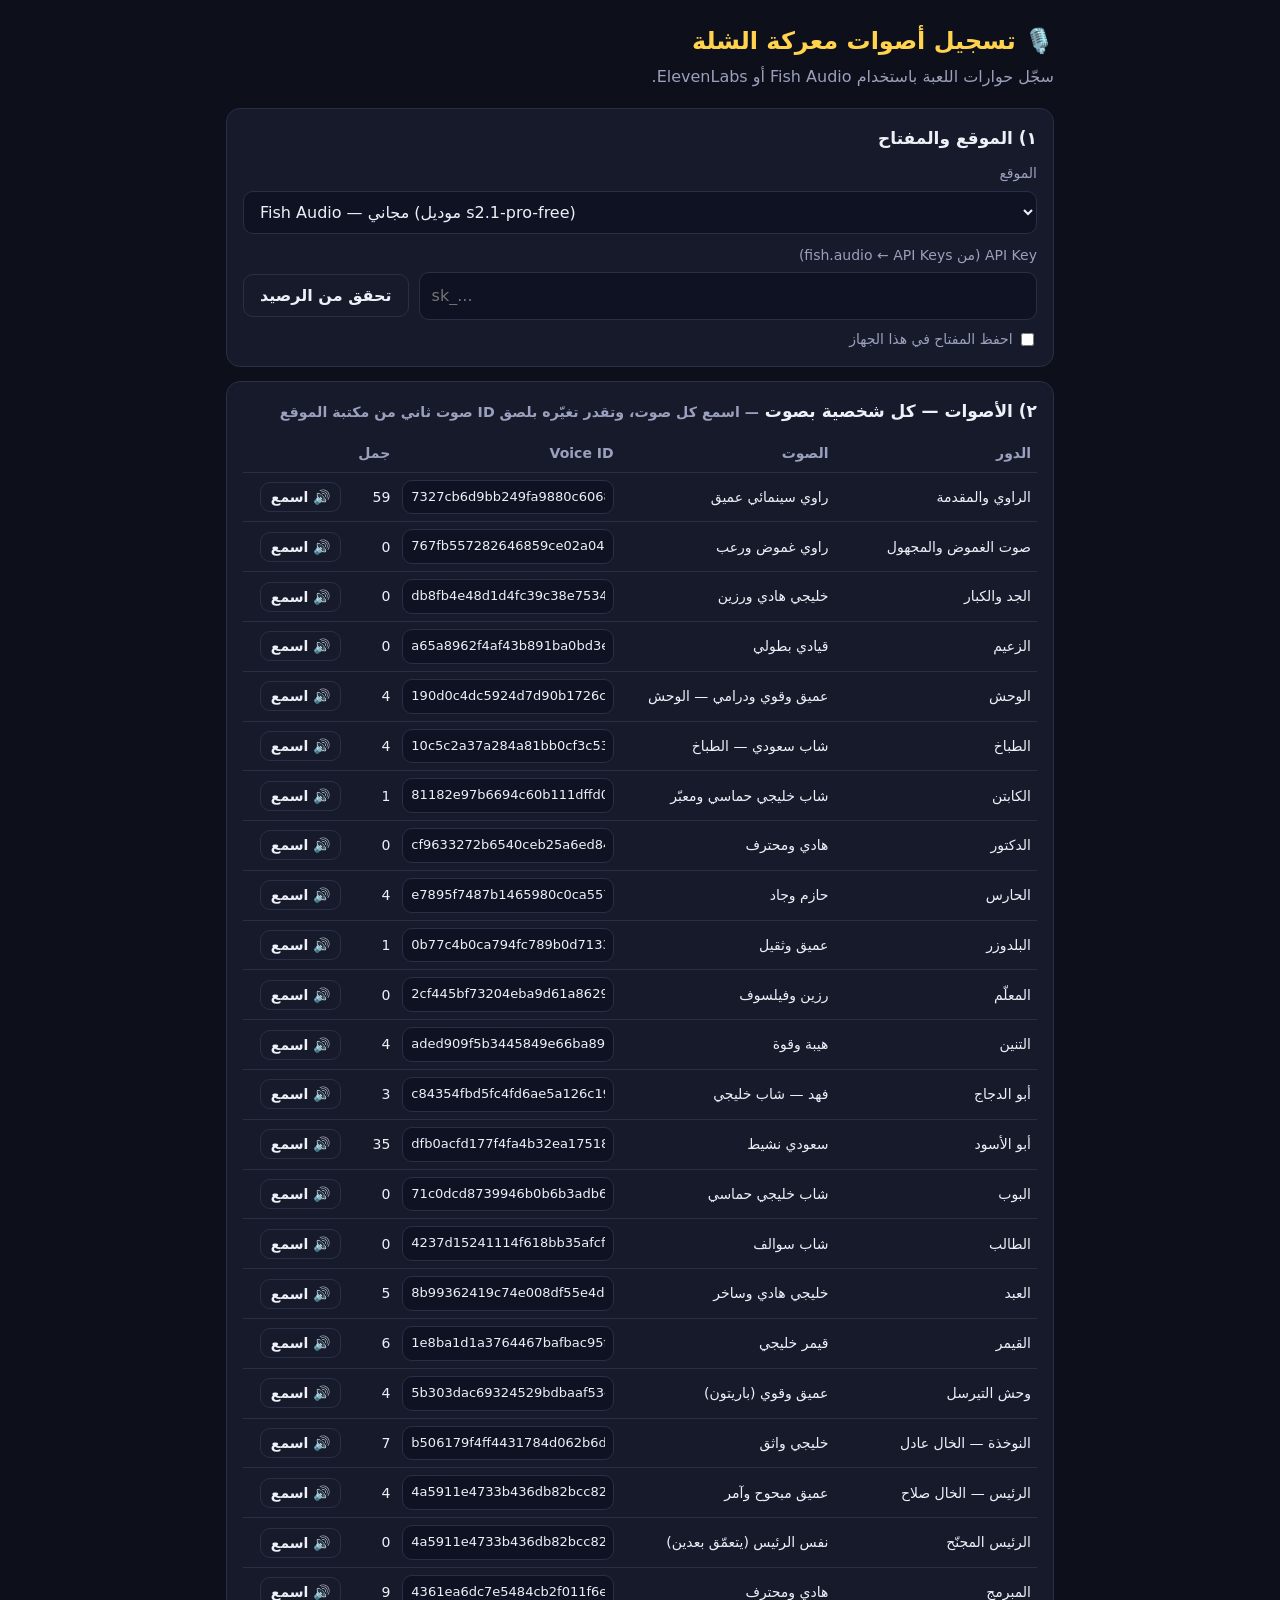
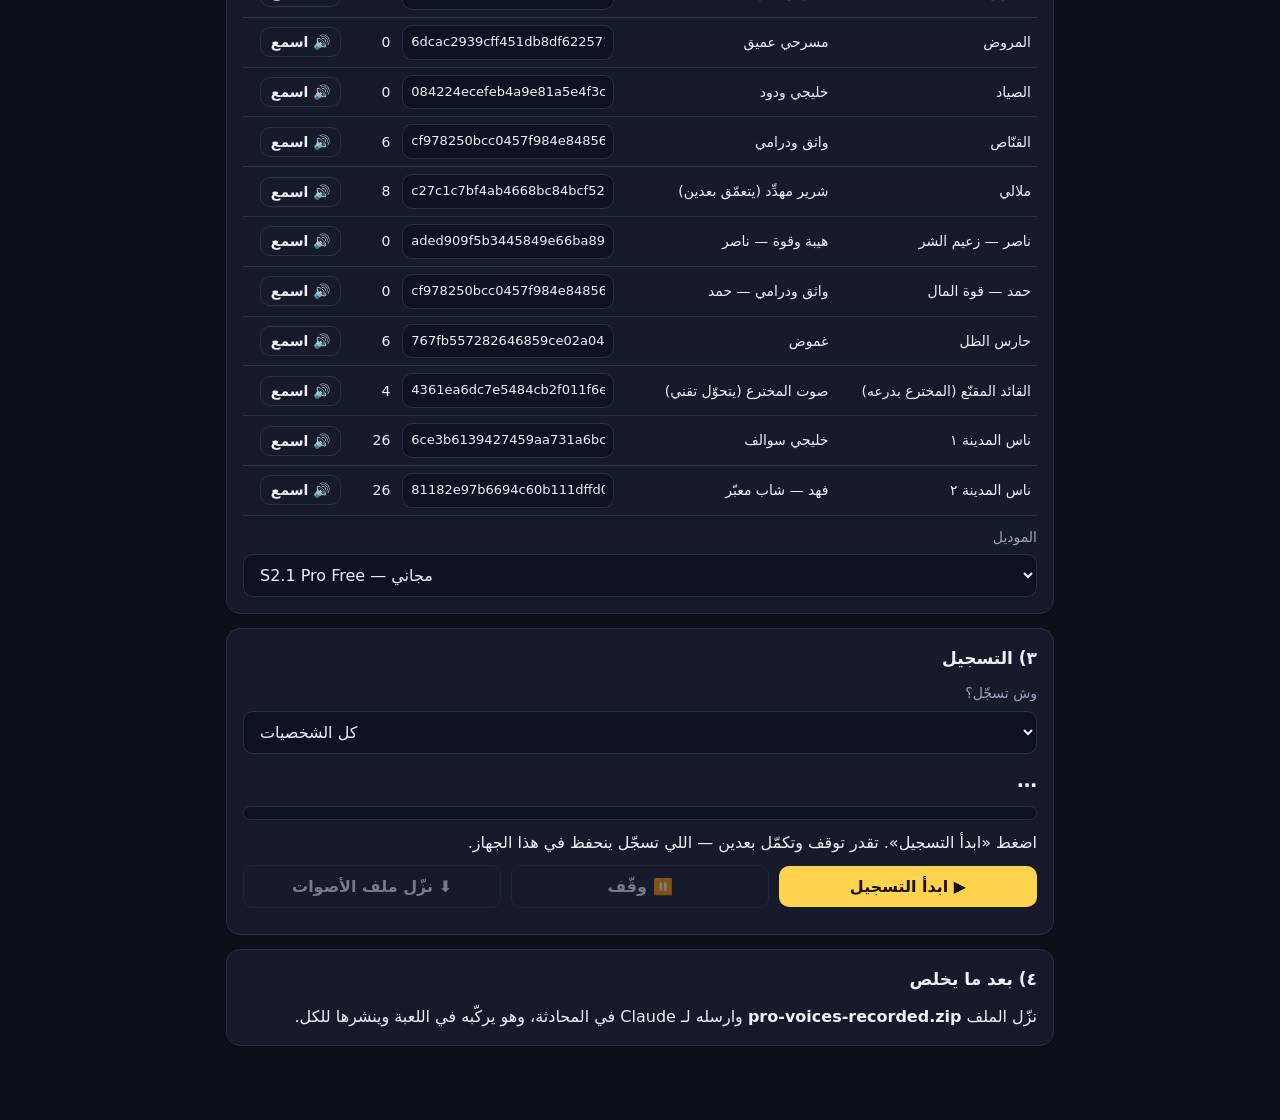
<file: record-new.html>
<!DOCTYPE html>
<html lang="ar" dir="rtl">
<head>
<meta charset="utf-8">
<meta name="viewport" content="width=device-width, initial-scale=1">
<title>تسجيل أصوات معركة الشلة</title>
<style>
  :root { --bg: #0d0f1a; --card: #171a2b; --line: #2a2f48; --gold: #ffd34d; --txt: #eef0f8; --mut: #9aa0bd; --ok: #7dffb0; --bad: #ff7a7a; }
  * { box-sizing: border-box; }
  body { margin: 0; background: var(--bg); color: var(--txt); font: 16px/1.6 system-ui, -apple-system, "Segoe UI", Tahoma, sans-serif; }
  main { max-width: 860px; margin: 0 auto; padding: 22px 16px 60px; }
  h1 { font-size: 24px; margin: 0 0 4px; color: var(--gold); }
  p.sub { margin: 0 0 18px; color: var(--mut); }
  section { background: var(--card); border: 1px solid var(--line); border-radius: 14px; padding: 16px; margin-bottom: 14px; }
  h2 { font-size: 17px; margin: 0 0 10px; }
  label { display: block; color: var(--mut); font-size: 14px; margin-bottom: 6px; }
  input, select { width: 100%; background: #0f1222; color: var(--txt); border: 1px solid var(--line); border-radius: 10px; padding: 10px 12px; font: inherit; direction: ltr; text-align: left; }
  .row { display: flex; gap: 10px; flex-wrap: wrap; align-items: center; }
  .row > * { flex: 1 1 200px; }
  button { background: var(--gold); color: #1a1200; border: 0; border-radius: 10px; padding: 11px 16px; font: 700 16px system-ui, sans-serif; cursor: pointer; }
  button.ghost { background: transparent; color: var(--txt); border: 1px solid var(--line); }
  button:disabled { opacity: .45; cursor: default; }
  table { width: 100%; border-collapse: collapse; font-size: 14px; }
  td, th { padding: 7px 6px; border-bottom: 1px solid var(--line); text-align: right; vertical-align: middle; }
  th { color: var(--mut); font-weight: 600; }
  td input { padding: 6px 8px; font-size: 13px; }
  td button { padding: 6px 10px; font-size: 14px; }
  .bar { height: 14px; background: #0f1222; border-radius: 8px; overflow: hidden; border: 1px solid var(--line); }
  .bar > div { height: 100%; width: 0; background: linear-gradient(90deg, #ffb020, var(--gold)); transition: width .3s; }
  #log { font: 13px/1.5 ui-monospace, Menlo, Consolas, monospace; color: var(--mut); max-height: 160px; overflow: auto; direction: ltr; text-align: left; white-space: pre-wrap; margin-top: 10px; }
  .ok { color: var(--ok); } .bad { color: var(--bad); } .gold { color: var(--gold); }
  .big { font-size: 20px; font-weight: 800; }
  small { color: var(--mut); }
  a { color: var(--gold); }
</style>
</head>
<body>
<main>
  <h1>🎙️ تسجيل أصوات معركة الشلة</h1>
  <p class="sub">سجّل حوارات اللعبة باستخدام Fish Audio أو ElevenLabs.</p>
  <section id="localHelp" hidden>
    <p style="margin:0">إذا تعذّر الاتصال من الملف، شغّل <b>start-local.cmd</b> من مجلد اللعبة، ثم <a id="localLink">افتح صفحة التسجيل المحلية</a>. أدخل مفتاحك هناك. تقدر ترجع لهالصفحة لتنزيل أي تسجيل حفظته فيها.</p>
  </section>

  <section>
    <h2>١) الموقع والمفتاح</h2>
    <div class="row" style="margin-bottom:10px">
      <div><label for="prov">الموقع</label>
        <select id="prov"><option value="fish">Fish Audio — مجاني (موديل s2.1-pro-free)</option><option value="eleven">ElevenLabs — باقة Starter</option></select></div>
    </div>
    <label for="key" id="keyLabel">API Key</label>
    <div class="row">
      <input id="key" type="password" autocomplete="off" placeholder="sk_...">
      <button class="ghost" id="check" style="flex:0 0 auto">تحقق من الرصيد</button>
    </div>
    <div class="row" style="margin-top:8px">
      <label style="flex:0 0 auto;margin:0"><input type="checkbox" id="remember" style="width:auto;vertical-align:middle"> احفظ المفتاح في هذا الجهاز</label>
      <span id="credit" style="flex:1 1 auto"></span>
    </div>
  </section>

  <section>
    <h2>٢) الأصوات — كل شخصية بصوت <small>— اسمع كل صوت، وتقدر تغيّره بلصق ID صوت ثاني من مكتبة الموقع</small></h2>
    <table id="cast"><thead><tr><th>الدور</th><th>الصوت</th><th>Voice ID</th><th>جمل</th><th></th></tr></thead><tbody></tbody></table>
    <div class="row" style="margin-top:10px">
      <div><label for="model">الموديل</label>
        <select id="model"></select></div>
    </div>
  </section>

  <section>
    <h2>٣) التسجيل</h2>
    <div class="row" style="margin-bottom:10px"><div><label for="scope">وش تسجّل؟</label><select id="scope"><option value="">كل الشخصيات</option></select></div></div>
    <p style="margin:0 0 10px"><span id="count" class="big">…</span> <small id="chars"></small></p>
    <div class="bar"><div id="prog"></div></div>
    <p id="status" style="margin:10px 0">اضغط «ابدأ التسجيل». تقدر توقف وتكمّل بعدين — اللي تسجّل ينحفظ في هذا الجهاز.</p>
    <div class="row">
      <button id="go">▶️ ابدأ التسجيل</button>
      <button class="ghost" id="stop" disabled>⏸️ وقّف</button>
      <button class="ghost" id="dl" disabled>⬇️ نزّل ملف الأصوات</button>
    </div>
    <div id="log"></div>
  </section>

  <section>
    <h2>٤) بعد ما يخلص</h2>
    <p style="margin:0">نزّل الملف <b>pro-voices-recorded.zip</b> وارسله لـ Claude في المحادثة، وهو يركّبه في اللعبة وينشرها للكل.</p>
  </section>
</main>
<script>window.VOICE_LINES=[
{
"k": "nar|وفي زاوية الديوانية وقف الداهية بمعطفه الأسود والذهبي يقلّب خريطة المملكة على شاشة حمرا",
"tag": "nar",
"t": "وفي زاوية الديوانية، وقف الداهية بمعطفه الأسود والذهبي، يقلّب خريطة المملكة على شاشة حمرا."
},
{
"k": "c19|شوفوا تيتان صنعته يحمي المملكة",
"tag": "c19",
"t": "شوفوا تيتان! صنعته يحمي المملكة"
},
{
"k": "nar|رفع تيتان يده العملاقة وعيونه الثلاث تلمع بالأزرق",
"tag": "nar",
"t": "رفع تيتان يده العملاقة، وعيونه الثلاث تلمع بالأزرق."
},
{
"k": "c7|حارس المقر بنفسه هذا اللي أبيه يلا",
"tag": "c7",
"t": "حارس المقر بنفسه؟ هذا اللي أبيه! يلا!"
},
{
"k": "nar|ولما رجع النور كان جلمود العملاق ماسك فأسينه ويمشي على الحضور",
"tag": "nar",
"t": "ولما رجع النور، كان جلمود العملاق ماسك فأسينه، ويمشي على الحضور."
},
{
"k": "c2|وقفوا محد يتحرك يا جلمود",
"tag": "c2",
"t": "وقفوا! محد يتحرك! يا جلمود"
},
{
"k": "nar|جلمود ضد وحش التيرسل",
"tag": "nar",
"t": "جلمود ضد وحش التيرسل"
},
{
"k": "c8|يا الطباخ",
"tag": "c8",
"t": "يا الطباخ"
},
{
"k": "c8|جهّز الصحون لأنك بتطيح عليها",
"tag": "c8",
"t": "جهّز الصحون، لأنك بتطيح عليها!"
},
{
"k": "c18|خسرت قدام دجاجة",
"tag": "c18",
"t": "خسرت قدام دجاجة!"
},
{
"k": "nar|بس المخترع ما نزل بنفسه نزّل تيتان",
"tag": "nar",
"t": "بس المخترع ما نزل بنفسه. نزّل تيتان!"
},
{
"k": "nar|ودخل المخترع ووراه تيتان يجر آلة ضخمة",
"tag": "nar",
"t": "ودخل المخترع، ووراه تيتان يجر آلة ضخمة."
},
{
"k": "nar|اندفع جلمود نحو البوابة",
"tag": "nar",
"t": "اندفع جلمود نحو البوابة"
},
{
"k": "nar|وقف التنين قدام صخر والأرض تهتز تحتهم",
"tag": "nar",
"t": "وقف التنين قدام صخر، والأرض تهتز تحتهم."
},
{
"k": "c7|وقلبك أصلب منه روح",
"tag": "c7",
"t": "وقلبك أصلب منه. روح."
},
{
"k": "nar|وصل وحش التيرسل للزنزانة",
"tag": "nar",
"t": "وصل وحش التيرسل للزنزانة"
},
{
"k": "c14|افتح الباب ما عندي وقت أكرره",
"tag": "c14",
"t": "افتح الباب. ما عندي وقت أكرره."
},
{
"k": "c18|خلوه علي",
"tag": "c18",
"t": "خلوه علي"
},
{
"k": "c18|الجوعان الخايف ما يتفاهم بالضرب بس لازم أوقفه أول",
"tag": "c18",
"t": "الجوعان الخايف ما يتفاهم بالضرب. بس لازم أوقفه أول."
},
{
"k": "c23|هو الداهية",
"tag": "c23",
"t": "هو الداهية."
},
{
"k": "nar|والتنين ضد صخر مرة ثانية",
"tag": "nar",
"t": "والتنين ضد صخر مرة ثانية"
},
{
"k": "nar|وملالي واقف قدام الداهية",
"tag": "nar",
"t": "وملالي واقف قدام الداهية."
},
{
"k": "nar|وفجأة فعّل الداهية جهاز تحت الأرض",
"tag": "nar",
"t": "وفجأة فعّل الداهية جهاز تحت الأرض"
},
{
"k": "nar|وعادل يجمع حلفاء جدد التنين وجلمود والمخترع",
"tag": "nar",
"t": "وعادل يجمع حلفاء جدد: التنين وجلمود والمخترع"
},
{
"k": "c15|يمشي ضدي يا جلمود علّمه درس",
"tag": "c15",
"t": "يمشي ضدي. يا جلمود، علّمه درس."
},
{
"k": "c23|والداهية كان يساعده",
"tag": "c23",
"t": "والداهية كان يساعده."
},
{
"k": "nar|والطباخ استعمل ذكاءه وهرب من ضربات جلمود",
"tag": "nar",
"t": "والطباخ استعمل ذكاءه وهرب من ضربات جلمود"
},
{
"k": "nar|فواجه الداهية والصقر الآلي يحوم فوقهم",
"tag": "nar",
"t": "فواجه الداهية، والصقر الآلي يحوم فوقهم."
},
{
"k": "nar|ظهر ملالي من الظلام وطيّح عادل بضربة وحدة",
"tag": "nar",
"t": "ظهر ملالي من الظلام، وطيّح عادل بضربة وحدة."
},
{
"k": "c12|قبل لا تنهيه",
"tag": "c12",
"t": "قبل لا تنهيه"
},
{
"k": "c12|لازم تعدّي علي",
"tag": "c12",
"t": "لازم تعدّي علي."
},
{
"k": "nar|وقف عادل بين أخوه والداهية",
"tag": "nar",
"t": "وقف عادل بين أخوه والداهية"
},
{
"k": "nar|واعترض ملالي طريق الداهية",
"tag": "nar",
"t": "واعترض ملالي طريق الداهية"
},
{
"k": "c13|والمخترع والداهية رجعوا يشتغلون فيها",
"tag": "c13",
"t": "والمخترع والداهية رجعوا يشتغلون فيها."
},
{
"k": "c13|ولا واحد منهم الرسائل طالعة من جهاز صخر",
"tag": "c13",
"t": "ولا واحد منهم. الرسائل طالعة من جهاز صخر"
},
{
"k": "nar|وطلع صخر في مهمة سرية للميناء",
"tag": "nar",
"t": "وطلع صخر في مهمة سرية للميناء"
},
{
"k": "nar|يختبر الطريق للقلعة",
"tag": "nar",
"t": "يختبر الطريق للقلعة."
},
{
"k": "nar|وهناك وقف رجل بلبس رسمي وصدرية سودا ومفاتيح السجن تلمع على حزامه",
"tag": "nar",
"t": "وهناك وقف رجل بلبس رسمي وصدرية سودا، ومفاتيح السجن تلمع على حزامه."
},
{
"k": "c4|آمر السجن ما يفوته أحد لا داخل",
"tag": "c4",
"t": "آمر السجن ما يفوته أحد. لا داخل"
},
{
"k": "c4|ولا طالع",
"tag": "c4",
"t": "ولا طالع."
},
{
"k": "c12|وأنا ما جيت أستأذن",
"tag": "c12",
"t": "وأنا ما جيت أستأذن."
},
{
"k": "c4|سريع",
"tag": "c4",
"t": "سريع"
},
{
"k": "c4|بس السجين ٧٣١٤ أسرع منك",
"tag": "c4",
"t": "بس السجين ٧٣١٤ أسرع منك."
},
{
"k": "c12|الطريق مفتوح وصلاح",
"tag": "c12",
"t": "الطريق مفتوح. وصلاح"
},
{
"k": "c12|في سجن القلعة",
"tag": "c12",
"t": "في سجن القلعة."
},
{
"k": "nar|وجلمود ضد وحش التيرسل",
"tag": "nar",
"t": "وجلمود ضد وحش التيرسل"
},
{
"k": "nar|وملالي ضد الداهية",
"tag": "nar",
"t": "وملالي ضد الداهية."
},
{
"k": "c19|هالمرة أنا بنفسي",
"tag": "c19",
"t": "هالمرة أنا بنفسي"
},
{
"k": "c19|بدون آلات",
"tag": "c19",
"t": "بدون آلات."
},
{
"k": "c13|أخيراً المخترع ضد القيمر",
"tag": "c13",
"t": "أخيراً! المخترع ضد القيمر"
},
{
"k": "c13|بدون غش",
"tag": "c13",
"t": "بدون غش."
},
{
"k": "c19|كيف",
"tag": "c19",
"t": "كيف"
},
{
"k": "c19|كيف سبقتني",
"tag": "c19",
"t": "كيف سبقتني؟"
},
{
"k": "c13|لأنك تحسب",
"tag": "c13",
"t": "لأنك تحسب"
},
{
"k": "c13|وأنا ألعب",
"tag": "c13",
"t": "وأنا ألعب."
},
{
"k": "nar|بينما الطباخ يتسلل للسجن متنكر بصينية أكل",
"tag": "nar",
"t": "بينما الطباخ يتسلل للسجن متنكر بصينية أكل."
},
{
"k": "c18|عشا السجناء وصل",
"tag": "c18",
"t": "عشا السجناء وصل!"
},
{
"k": "nar|وانكسرت السلاسل في آخر الممر",
"tag": "nar",
"t": "وانكسرت السلاسل في آخر الممر"
},
{
"k": "nar|وطلع منها عملاق برتقالي على صدره رقم ٧٣١٤",
"tag": "nar",
"t": "وطلع منها عملاق برتقالي على صدره رقم ٧٣١٤."
},
{
"k": "c1|جوعان",
"tag": "c1",
"t": "جوعان"
},
{
"k": "c1|من سنين",
"tag": "c1",
"t": "من سنين."
},
{
"k": "c1|أكلك",
"tag": "c1",
"t": "أكلك"
},
{
"k": "c1|أحلى من ضربك",
"tag": "c1",
"t": "أحلى من ضربك."
},
{
"k": "c7|أنا أقاتل من أجل القوة",
"tag": "c7",
"t": "أنا أقاتل من أجل القوة"
},
{
"k": "c7|مو من أجل الانتقام وقّف يا ملالي",
"tag": "c7",
"t": "مو من أجل الانتقام. وقّف يا ملالي!"
},
{
"k": "c26|وفي واحد معصّب العيون يسمع كل كلمة نقولها",
"tag": "c26",
"t": "وفي واحد معصّب العيون يسمع كل كلمة نقولها"
},
{
"k": "c26|اسمه صدى",
"tag": "c26",
"t": "اسمه صدى."
},
{
"k": "c22|ما أحتاج عيون أسمع دقات قلبك",
"tag": "c22",
"t": "ما أحتاج عيون. أسمع دقات قلبك"
},
{
"k": "c22|وأسمع خوفك",
"tag": "c22",
"t": "وأسمع خوفك."
},
{
"k": "c26|وأنا ما عندي قلب يخاف أنا تجربة نجت",
"tag": "c26",
"t": "وأنا ما عندي قلب يخاف. أنا تجربة نجت!"
},
{
"k": "c22|سيدي",
"tag": "c22",
"t": "سيدي"
},
{
"k": "c22|بيسمع هالهزيمة",
"tag": "c22",
"t": "بيسمع هالهزيمة."
},
{
"k": "c26|منو سيدك",
"tag": "c26",
"t": "منو سيدك؟"
},
{
"k": "c22|اللي يسقي الأرض بالظلام",
"tag": "c22",
"t": "اللي يسقي الأرض بالظلام"
},
{
"k": "c22|انتظروه",
"tag": "c22",
"t": "انتظروه."
},
{
"k": "nar|فظهر ملالي وجنبه الداهية",
"tag": "nar",
"t": "فظهر ملالي، وجنبه الداهية."
},
{
"k": "nar|ومن ورا الستارة الحمرا",
"tag": "nar",
"t": "ومن ورا الستارة الحمرا"
},
{
"k": "nar|طلع رجل بمعطف أحمر وأقنعة معلقة على حزامه",
"tag": "nar",
"t": "طلع رجل بمعطف أحمر وأقنعة معلقة على حزامه!"
},
{
"k": "c27|العرض بدا",
"tag": "c27",
"t": "العرض بدا"
},
{
"k": "c27|وكل واحد فيكم بيلبس قناع الخسارة",
"tag": "c27",
"t": "وكل واحد فيكم بيلبس قناع الخسارة."
},
{
"k": "c14|وأنا",
"tag": "c14",
"t": "وأنا"
},
{
"k": "c14|ما ألبس إلا جناحي",
"tag": "c14",
"t": "ما ألبس إلا جناحي!"
},
{
"k": "c27|هذا مو آخر قناع",
"tag": "c27",
"t": "هذا مو آخر قناع"
},
{
"k": "c27|في وجه أخير ما شفتوه",
"tag": "c27",
"t": "في وجه أخير ما شفتوه."
},
{
"k": "c14|القاعة آمنة بس ملالي والداهية هربوا للقلعة",
"tag": "c14",
"t": "القاعة آمنة! بس ملالي والداهية هربوا للقلعة!"
},
{
"k": "nar|ووقف صخر وزيرو إلى جانب الخالين",
"tag": "nar",
"t": "ووقف صخر وزيرو إلى جانب الخالين"
},
{
"k": "c5|والطريق علي تيتان واقف عند البوابة",
"tag": "c5",
"t": "والطريق علي. تيتان واقف عند البوابة"
},
{
"k": "nar|بس من البحر",
"tag": "nar",
"t": "بس من البحر"
},
{
"k": "nar|طلع شايب مبلول على كتفه محار يلمع وفي عينه لؤلؤة بيضا",
"tag": "nar",
"t": "طلع شايب مبلول، على كتفه محار يلمع، وفي عينه لؤلؤة بيضا."
},
{
"k": "c15|غصت في هالبحر خمسين سنة",
"tag": "c15",
"t": "غصت في هالبحر خمسين سنة"
},
{
"k": "c15|وما طلعت إلا للي يستاهل",
"tag": "c15",
"t": "وما طلعت إلا للي يستاهل."
},
{
"k": "c19|هذا الغوّاص يحرس طريق البحر للقلعة خلوه علي",
"tag": "c19",
"t": "هذا الغوّاص! يحرس طريق البحر للقلعة. خلوه علي"
},
{
"k": "c19|أعرف كيف يتحرك",
"tag": "c19",
"t": "أعرف كيف يتحرك."
},
{
"k": "c15|اللؤلؤة ما تكذب",
"tag": "c15",
"t": "اللؤلؤة ما تكذب"
},
{
"k": "c15|فيكم نور ما شفته من زمان",
"tag": "c15",
"t": "فيكم نور ما شفته من زمان."
},
{
"k": "c19|طريق البحر مفتوح يلا يا أبو الدجاج",
"tag": "c19",
"t": "طريق البحر مفتوح! يلا يا أبو الدجاج!"
},
{
"k": "nar|حطّم جلمود البوابة واندفع الجميع للداخل وقابل أبو الدجاج الداهية في إحدى القاعات",
"tag": "nar",
"t": "حطّم جلمود البوابة واندفع الجميع للداخل. وقابل أبو الدجاج الداهية في إحدى القاعات."
},
{
"k": "nar|سخر الداهية من حركاته",
"tag": "nar",
"t": "سخر الداهية من حركاته"
},
{
"k": "nar|واستعاد الداهية وعيه وشغّل جهاز يحبس المقاتلين داخل القلعة",
"tag": "nar",
"t": "واستعاد الداهية وعيه، وشغّل جهاز يحبس المقاتلين داخل القلعة!"
},
{
"k": "c26|انتهت تجاربك يا الداهية ما عاد أحد يعيش في خزان",
"tag": "c26",
"t": "انتهت تجاربك يا الداهية. ما عاد أحد يعيش في خزان."
},
{
"k": "nar|توقفت الآلة وسقطت خطط الداهية",
"tag": "nar",
"t": "توقفت الآلة، وسقطت خطط الداهية"
},
{
"k": "c16|خلاص يا ملالي ما بقى معك أحد",
"tag": "c16",
"t": "خلاص يا ملالي. ما بقى معك أحد."
},
{
"k": "nar|انطفت مشاعل القاعة وطلع دخان أسود من الأرض",
"tag": "nar",
"t": "انطفت مشاعل القاعة، وطلع دخان أسود من الأرض."
},
{
"k": "nar|ومن الدخان مشى المزارع",
"tag": "nar",
"t": "ومن الدخان مشى المزارع"
},
{
"k": "nar|بس عيونه سودا وحول جسمه هالة من الظلام",
"tag": "nar",
"t": "بس عيونه سودا، وحول جسمه هالة من الظلام."
},
{
"k": "c23|المزارع هذي",
"tag": "c23",
"t": "المزارع؟! هذي"
},
{
"k": "c23|مو قوتي أنا ما أعرف هالظلام",
"tag": "c23",
"t": "مو قوتي! أنا ما أعرف هالظلام!"
},
{
"k": "c29|زرعنا الظلام في الأرض سنين",
"tag": "c29",
"t": "زرعنا الظلام في الأرض سنين"
},
{
"k": "c29|والليلة",
"tag": "c29",
"t": "والليلة"
},
{
"k": "c29|وقت الحصاد",
"tag": "c29",
"t": "وقت الحصاد."
},
{
"k": "c15|صلاح أنت تعبان من السجن هالمرة",
"tag": "c15",
"t": "صلاح، أنت تعبان من السجن. هالمرة"
},
{
"k": "c15|خلني أنا أحميك",
"tag": "c15",
"t": "خلني أنا أحميك."
},
{
"k": "nar|طاح المزارع على ركبه",
"tag": "nar",
"t": "طاح المزارع على ركبه"
},
{
"k": "nar|وطلع الظلام من جسمه مثل الدخان",
"tag": "nar",
"t": "وطلع الظلام من جسمه مثل الدخان."
},
{
"k": "c29|وين",
"tag": "c29",
"t": "وين"
},
{
"k": "c29|وين أنا آخر شي أذكره",
"tag": "c29",
"t": "وين أنا؟ آخر شي أذكره"
},
{
"k": "c29|بابا الوه سقاني من مويته السودا",
"tag": "c29",
"t": "بابا الوه سقاني من مويته السودا."
},
{
"k": "c23|بابا الوه يعني الصوت اللي كان يأمرني",
"tag": "c23",
"t": "بابا الوه؟! يعني الصوت اللي كان يأمرني"
},
{
"k": "c23|هو",
"tag": "c23",
"t": "هو؟"
},
{
"k": "nar|رجعت العائلة للقصر",
"tag": "nar",
"t": "رجعت العائلة للقصر"
},
{
"k": "nar|ولقوا العرش محاط بظلام يتحرك مثل الموج",
"tag": "nar",
"t": "ولقوا العرش محاط بظلام يتحرك مثل الموج."
},
{
"k": "c28|أنا اللي حطيت البطاقة على الطاولة أنا الصوت",
"tag": "c28",
"t": "أنا اللي حطيت البطاقة على الطاولة. أنا الصوت"
},
{
"k": "c28|وأنا اللي حرّك ملالي والمزارع",
"tag": "c28",
"t": "وأنا اللي حرّك ملالي والمزارع."
},
{
"k": "c28|كل حرب بينكم كانت تسقي ظلامي والحين",
"tag": "c28",
"t": "كل حرب بينكم كانت تسقي ظلامي. والحين"
},
{
"k": "c28|المملكة كلها لي",
"tag": "c28",
"t": "المملكة كلها لي."
},
{
"k": "c23|استخدمتني",
"tag": "c23",
"t": "استخدمتني"
},
{
"k": "c23|مثل ما استخدمني الداهية",
"tag": "c23",
"t": "مثل ما استخدمني الداهية."
},
{
"k": "c16|إذا تبي المملكة",
"tag": "c16",
"t": "إذا تبي المملكة"
},
{
"k": "c16|لازم تعدّي العائلة كلها",
"tag": "c16",
"t": "لازم تعدّي العائلة كلها."
},
{
"k": "nar|انفجر الظلام من جسم بابا الوه",
"tag": "nar",
"t": "انفجر الظلام من جسم بابا الوه"
},
{
"k": "nar|وتبخّر في السما مثل الدخان",
"tag": "nar",
"t": "وتبخّر في السما مثل الدخان."
},
{
"k": "c28|آه",
"tag": "c28",
"t": "آه"
},
{
"k": "c28|راسي كنت أبي أصير أقوى",
"tag": "c28",
"t": "راسي. كنت أبي أصير أقوى"
},
{
"k": "c28|وصرت عبد للظلام",
"tag": "c28",
"t": "وصرت عبد للظلام."
},
{
"k": "c16|وأنت بعد يا بابا الوه",
"tag": "c16",
"t": "وأنت بعد يا بابا الوه."
},
{
"k": "c26|ما عدت تجربة اسمي زيرو",
"tag": "c26",
"t": "ما عدت تجربة. اسمي زيرو"
},
{
"k": "nar|درّب الكابتن الجيش وأصبح جلمود بطلاً للقوة وحمى وحش التيرسل القصر وأشرف القيمر على التكنولوجيا وعاش صخر حراً يختار مستقبله",
"tag": "nar",
"t": "درّب الكابتن الجيش، وأصبح جلمود بطلاً للقوة، وحمى وحش التيرسل القصر، وأشرف القيمر على التكنولوجيا، وعاش صخر حراً يختار مستقبله."
},
{
"k": "nar|ورجع المزارع لحقله وبابا الوه لمطبخه",
"tag": "nar",
"t": "ورجع المزارع لحقله، وبابا الوه لمطبخه"
},
{
"k": "nar|بس هالمرة بماي صافي",
"tag": "nar",
"t": "بس هالمرة بماي صافي."
},
{
"k": "c8|يا أبو الأسود",
"tag": "c8",
"t": "يا أبو الأسود"
},
{
"k": "c9|خسرت قدام دجاجة",
"tag": "c9",
"t": "خسرت قدام دجاجة!"
},
{
"k": "c9|خلوه علي",
"tag": "c9",
"t": "خلوه علي"
},
{
"k": "c9|الجوعان الخايف ما يتفاهم بالضرب بس لازم أوقفه أول",
"tag": "c9",
"t": "الجوعان الخايف ما يتفاهم بالضرب. بس لازم أوقفه أول."
},
{
"k": "nar|وأبو الأسود استعمل ذكاءه وهرب من ضربات جلمود",
"tag": "nar",
"t": "وأبو الأسود استعمل ذكاءه وهرب من ضربات جلمود"
},
{
"k": "nar|بينما أبو الأسود يتسلل للسجن متنكر بصينية أكل",
"tag": "nar",
"t": "بينما أبو الأسود يتسلل للسجن متنكر بصينية أكل."
},
{
"k": "c9|عشا السجناء وصل",
"tag": "c9",
"t": "عشا السجناء وصل!"
},
{
"k": "c9|شوفوا تيتان صنعته يحمي المملكة",
"tag": "c9",
"t": "شوفوا تيتان! صنعته يحمي المملكة"
},
{
"k": "c9|هالمرة أنا بنفسي",
"tag": "c9",
"t": "هالمرة أنا بنفسي"
},
{
"k": "c9|بدون آلات",
"tag": "c9",
"t": "بدون آلات."
},
{
"k": "c9|كيف",
"tag": "c9",
"t": "كيف"
},
{
"k": "c9|كيف سبقتني",
"tag": "c9",
"t": "كيف سبقتني؟"
},
{
"k": "c9|هذا الغوّاص يحرس طريق البحر للقلعة خلوه علي",
"tag": "c9",
"t": "هذا الغوّاص! يحرس طريق البحر للقلعة. خلوه علي"
},
{
"k": "c9|أعرف كيف يتحرك",
"tag": "c9",
"t": "أعرف كيف يتحرك."
},
{
"k": "c9|طريق البحر مفتوح يلا يا أبو الدجاج",
"tag": "c9",
"t": "طريق البحر مفتوح! يلا يا أبو الدجاج!"
},
{
"k": "c9|حارس المقر بنفسه هذا اللي أبيه يلا",
"tag": "c9",
"t": "حارس المقر بنفسه؟ هذا اللي أبيه! يلا!"
},
{
"k": "nar|وقف أبو الأسود قدام صخر والأرض تهتز تحتهم",
"tag": "nar",
"t": "وقف أبو الأسود قدام صخر، والأرض تهتز تحتهم."
},
{
"k": "c9|وقلبك أصلب منه روح",
"tag": "c9",
"t": "وقلبك أصلب منه. روح."
},
{
"k": "nar|وأبو الأسود ضد صخر مرة ثانية",
"tag": "nar",
"t": "وأبو الأسود ضد صخر مرة ثانية"
},
{
"k": "nar|وعادل يجمع حلفاء جدد أبو الأسود وجلمود والمخترع",
"tag": "nar",
"t": "وعادل يجمع حلفاء جدد: أبو الأسود وجلمود والمخترع"
},
{
"k": "c9|أنا أقاتل من أجل القوة",
"tag": "c9",
"t": "أنا أقاتل من أجل القوة"
},
{
"k": "c9|مو من أجل الانتقام وقّف يا ملالي",
"tag": "c9",
"t": "مو من أجل الانتقام. وقّف يا ملالي!"
},
{
"k": "c9|وقفوا محد يتحرك يا جلمود",
"tag": "c9",
"t": "وقفوا! محد يتحرك! يا جلمود"
},
{
"k": "nar|درّب أبو الأسود الجيش وأصبح جلمود بطلاً للقوة وحمى وحش التيرسل القصر وأشرف القيمر على التكنولوجيا وعاش صخر حراً يختار مستقبله",
"tag": "nar",
"t": "درّب أبو الأسود الجيش، وأصبح جلمود بطلاً للقوة، وحمى وحش التيرسل القصر، وأشرف القيمر على التكنولوجيا، وعاش صخر حراً يختار مستقبله."
},
{
"k": "c9|يا الطباخ",
"tag": "c9",
"t": "يا الطباخ"
},
{
"k": "c9|جهّز الصحون لأنك بتطيح عليها",
"tag": "c9",
"t": "جهّز الصحون، لأنك بتطيح عليها!"
},
{
"k": "c19|طريق البحر مفتوح يلا يا أبو الأسود",
"tag": "c19",
"t": "طريق البحر مفتوح! يلا يا أبو الأسود!"
},
{
"k": "nar|حطّم جلمود البوابة واندفع الجميع للداخل وقابل أبو الأسود الداهية في إحدى القاعات",
"tag": "nar",
"t": "حطّم جلمود البوابة واندفع الجميع للداخل. وقابل أبو الأسود الداهية في إحدى القاعات."
},
{
"k": "c9|والمخترع والداهية رجعوا يشتغلون فيها",
"tag": "c9",
"t": "والمخترع والداهية رجعوا يشتغلون فيها."
},
{
"k": "c9|ولا واحد منهم الرسائل طالعة من جهاز صخر",
"tag": "c9",
"t": "ولا واحد منهم. الرسائل طالعة من جهاز صخر"
},
{
"k": "c9|أخيراً المخترع ضد القيمر",
"tag": "c9",
"t": "أخيراً! المخترع ضد القيمر"
},
{
"k": "c9|بدون غش",
"tag": "c9",
"t": "بدون غش."
},
{
"k": "c9|لأنك تحسب",
"tag": "c9",
"t": "لأنك تحسب"
},
{
"k": "c9|وأنا ألعب",
"tag": "c9",
"t": "وأنا ألعب."
},
{
"k": "nar|درّب الكابتن الجيش وأصبح جلمود بطلاً للقوة وحمى وحش التيرسل القصر وأشرف أبو الأسود على التكنولوجيا وعاش صخر حراً يختار مستقبله",
"tag": "nar",
"t": "درّب الكابتن الجيش، وأصبح جلمود بطلاً للقوة، وحمى وحش التيرسل القصر، وأشرف أبو الأسود على التكنولوجيا، وعاش صخر حراً يختار مستقبله."
},
{
"k": "nar|جلمود ضد أبو الأسود",
"tag": "nar",
"t": "جلمود ضد أبو الأسود"
},
{
"k": "nar|وجلمود ضد أبو الأسود",
"tag": "nar",
"t": "وجلمود ضد أبو الأسود"
},
{
"k": "c9|ما ألبس إلا جناحي",
"tag": "c9",
"t": "ما ألبس إلا جناحي!"
},
{
"k": "c9|القاعة آمنة بس ملالي والداهية هربوا للقلعة",
"tag": "c9",
"t": "القاعة آمنة! بس ملالي والداهية هربوا للقلعة!"
},
{
"k": "nar|درّب الكابتن الجيش وأصبح جلمود بطلاً للقوة وحمى أبو الأسود القصر وأشرف القيمر على التكنولوجيا وعاش صخر حراً يختار مستقبله",
"tag": "nar",
"t": "درّب الكابتن الجيش، وأصبح جلمود بطلاً للقوة، وحمى أبو الأسود القصر، وأشرف القيمر على التكنولوجيا، وعاش صخر حراً يختار مستقبله."
},
{
"k": "c9|هو الداهية",
"tag": "c9",
"t": "هو الداهية."
},
{
"k": "c9|والداهية كان يساعده",
"tag": "c9",
"t": "والداهية كان يساعده."
},
{
"k": "c9|المزارع هذي",
"tag": "c9",
"t": "المزارع؟! هذي"
},
{
"k": "c9|مو قوتي أنا ما أعرف هالظلام",
"tag": "c9",
"t": "مو قوتي! أنا ما أعرف هالظلام!"
},
{
"k": "c9|بابا الوه يعني الصوت اللي كان يأمرني",
"tag": "c9",
"t": "بابا الوه؟! يعني الصوت اللي كان يأمرني"
},
{
"k": "c9|هو",
"tag": "c9",
"t": "هو؟"
},
{
"k": "c9|استخدمتني",
"tag": "c9",
"t": "استخدمتني"
},
{
"k": "c9|مثل ما استخدمني الداهية",
"tag": "c9",
"t": "مثل ما استخدمني الداهية."
},
{
"k": "town1|لبابا الوه طاقة الظلام",
"tag": "town1",
"t": "لبابا الوه طاقة الظلام"
},
{
"k": "town2|لبابا الوه طاقة الظلام",
"tag": "town2",
"t": "لبابا الوه طاقة الظلام"
},
{
"k": "town1|بابا الوه طاقة الظلام",
"tag": "town1",
"t": "بابا الوه طاقة الظلام"
},
{
"k": "town2|بابا الوه طاقة الظلام",
"tag": "town2",
"t": "بابا الوه طاقة الظلام"
},
{
"k": "town1|المزارع قوة الظلام",
"tag": "town1",
"t": "المزارع قوة الظلام"
},
{
"k": "town2|المزارع قوة الظلام",
"tag": "town2",
"t": "المزارع قوة الظلام"
},
{
"k": "town1|للمزارع قوة الظلام",
"tag": "town1",
"t": "للمزارع قوة الظلام"
},
{
"k": "town2|للمزارع قوة الظلام",
"tag": "town2",
"t": "للمزارع قوة الظلام"
},
{
"k": "town1|لصاحب الأقنعة",
"tag": "town1",
"t": "لصاحب الأقنعة"
},
{
"k": "town2|لصاحب الأقنعة",
"tag": "town2",
"t": "لصاحب الأقنعة"
},
{
"k": "town1|الدرع الأسود",
"tag": "town1",
"t": "الدرع الأسود"
},
{
"k": "town2|الدرع الأسود",
"tag": "town2",
"t": "الدرع الأسود"
},
{
"k": "town1|للدرع الأسود",
"tag": "town1",
"t": "للدرع الأسود"
},
{
"k": "town2|للدرع الأسود",
"tag": "town2",
"t": "للدرع الأسود"
},
{
"k": "town1|صاحب الأقنعة",
"tag": "town1",
"t": "صاحب الأقنعة"
},
{
"k": "town2|صاحب الأقنعة",
"tag": "town2",
"t": "صاحب الأقنعة"
},
{
"k": "town1|السجين ٧٣١٤",
"tag": "town1",
"t": "السجين ٧٣١٤"
},
{
"k": "town2|السجين ٧٣١٤",
"tag": "town2",
"t": "السجين ٧٣١٤"
},
{
"k": "town1|للسجين ٧٣١٤",
"tag": "town1",
"t": "للسجين ٧٣١٤"
},
{
"k": "town2|للسجين ٧٣١٤",
"tag": "town2",
"t": "للسجين ٧٣١٤"
},
{
"k": "town1|لآمر السجن",
"tag": "town1",
"t": "لآمر السجن"
},
{
"k": "town2|لآمر السجن",
"tag": "town2",
"t": "لآمر السجن"
},
{
"k": "town1|آمر السجن",
"tag": "town1",
"t": "آمر السجن"
},
{
"k": "town2|آمر السجن",
"tag": "town2",
"t": "آمر السجن"
},
{
"k": "town1|الداهية",
"tag": "town1",
"t": "الداهية"
},
{
"k": "town2|الداهية",
"tag": "town2",
"t": "الداهية"
},
{
"k": "town1|للداهية",
"tag": "town1",
"t": "للداهية"
},
{
"k": "town2|للداهية",
"tag": "town2",
"t": "للداهية"
},
{
"k": "town1|الغوّاص",
"tag": "town1",
"t": "الغوّاص"
},
{
"k": "town2|الغوّاص",
"tag": "town2",
"t": "الغوّاص"
},
{
"k": "town1|للغوّاص",
"tag": "town1",
"t": "للغوّاص"
},
{
"k": "town2|للغوّاص",
"tag": "town2",
"t": "للغوّاص"
},
{
"k": "town1|لجلمود",
"tag": "town1",
"t": "لجلمود"
},
{
"k": "town2|لجلمود",
"tag": "town2",
"t": "لجلمود"
},
{
"k": "town1|لتيتان",
"tag": "town1",
"t": "لتيتان"
},
{
"k": "town2|لتيتان",
"tag": "town2",
"t": "لتيتان"
},
{
"k": "town1|لزيرو",
"tag": "town1",
"t": "لزيرو"
},
{
"k": "town2|لزيرو",
"tag": "town2",
"t": "لزيرو"
},
{
"k": "town1|جلمود",
"tag": "town1",
"t": "جلمود"
},
{
"k": "town2|جلمود",
"tag": "town2",
"t": "جلمود"
},
{
"k": "town1|تيتان",
"tag": "town1",
"t": "تيتان"
},
{
"k": "town2|تيتان",
"tag": "town2",
"t": "تيتان"
},
{
"k": "town1|لصخر",
"tag": "town1",
"t": "لصخر"
},
{
"k": "town2|لصخر",
"tag": "town2",
"t": "لصخر"
},
{
"k": "town1|زيرو",
"tag": "town1",
"t": "زيرو"
},
{
"k": "town2|زيرو",
"tag": "town2",
"t": "زيرو"
},
{
"k": "town1|لصدى",
"tag": "town1",
"t": "لصدى"
},
{
"k": "town2|لصدى",
"tag": "town2",
"t": "لصدى"
},
{
"k": "town1|صخر",
"tag": "town1",
"t": "صخر"
},
{
"k": "town2|صخر",
"tag": "town2",
"t": "صخر"
},
{
"k": "town1|صدى",
"tag": "town1",
"t": "صدى"
},
{
"k": "town2|صدى",
"tag": "town2",
"t": "صدى"
}
];</script>
<script>
const ROLES = { nar: 'الراوي والمقدمة', myst: 'صوت الغموض والمجهول', old: 'الجد والكبار', c0: 'الزعيم', c1: 'الوحش', c18: 'الطباخ', c2: 'الكابتن', c3: 'الدكتور', c4: 'الحارس', c5: 'البلدوزر', c6: 'المعلّم', c7: 'التنين',
  c8: 'أبو الدجاج', c9: 'أبو الأسود', c10: 'البوب', c11: 'الطالب', c12: 'العبد', c13: 'القيمر', c14: 'وحش التيرسل', c15: 'النوخذة — الخال عادل', c16: 'الرئيس — الخال صلاح', c17: 'الرئيس المجنّح', c19: 'المبرمج', c20: 'المروض', c21: 'الصياد', c22: 'القنّاص', c23: 'ملالي', c24: 'ناصر — زعيم الشر', c25: 'حمد — قوة المال', c26: 'حارس الظل', c27: 'القائد المقنّع (المخترع بدرعه)', town1: 'ناس المدينة ١', town2: 'ناس المدينة ٢' };
const FISH = {
  nar: ['راوي سينمائي عميق', '7327cb6d9bb249fa9880c60682c6a5ec', 0.97], myst: ['راوي غموض ورعب', '767fb557282646859ce02a04aafa606e', 0.9], old: ['خليجي هادي ورزين', 'db8fb4e48d1d4fc39c38e7534ef37565', 0.92],
  c0: ['قيادي بطولي', 'a65a8962f4af43b891ba0bd3e97b0126', 1], c1: ['عميق وقوي ودرامي — الوحش', '190d0c4dc5924d7d90b1726ccb3729bb', 1], c18: ['شاب سعودي — الطباخ', '10c5c2a37a284a81bb0cf3c53955d795', 1], c2: ['شاب خليجي حماسي ومعبّر', '81182e97b6694c60b111dffd093edbdb', 1], c3: ['هادي ومحترف', 'cf9633272b6540ceb25a6ed840d70016', 1],
  c4: ['حازم وجاد', 'e7895f7487b1465980c0ca5570d3bcc5', 1], c5: ['عميق وثقيل', '0b77c4b0ca794fc789b0d71334043cd5', 1], c6: ['رزين وفيلسوف', '2cf445bf73204eba9d61a8629cffef86', 1], c7: ['هيبة وقوة', 'aded909f5b3445849e66ba8968d93677', 1],
  c8: ['فهد — شاب خليجي', 'c84354fbd5fc4fd6ae5a126c199d476a', 1], c9: ['سعودي نشيط', 'dfb0acfd177f4fa4b32ea175183a7879', 1], c10: ['شاب خليجي حماسي', '71c0dcd8739946b0b6b3adb647657302', 1], c11: ['شاب سوالف', '4237d15241114f618bb35afcfbdabf04', 1],
  c12: ['خليجي هادي وساخر', '8b99362419c74e008df55e4d4dea1d54', 1], c13: ['قيمر خليجي', '1e8ba1d1a3764467bafbac95fa8b52a9', 1], c14: ['عميق وقوي (باريتون)', '5b303dac69324529bdbaaf53ed801998', 1], c15: ['خليجي واثق', 'b506179f4ff4431784d062b6d8177682', 1],
  c16: ['عميق مبحوح وآمر', '4a5911e4733b436db82bcc82db8b74a9', 1], c17: ['نفس الرئيس (يتعمّق بعدين)', '4a5911e4733b436db82bcc82db8b74a9', 0.95], c19: ['هادي ومحترف', '4361ea6dc7e5484cb2f011f6ed853eae', 1], c20: ['مسرحي عميق', '6dcac2939cff451db8df6225716c3848', 1],
  c21: ['خليجي ودود', '084224ecefeb4a9e81a5e4f3c5da0ce3', 1], c22: ['واثق ودرامي', 'cf978250bcc0457f984e848563fea70e', 1], c23: ['شرير مهدِّد (يتعمّق بعدين)', 'c27c1c7bf4ab4668bc84bcf52b65d30f', 0.95],
  c24: ['هيبة وقوة — ناصر', 'aded909f5b3445849e66ba8968d93677', 0.95], c25: ['واثق ودرامي — حمد', 'cf978250bcc0457f984e848563fea70e', 0.97], c26: ['غموض', '767fb557282646859ce02a04aafa606e', 0.9], c27: ['صوت المخترع (يتحوّل تقني)', '4361ea6dc7e5484cb2f011f6ed853eae', 0.92],
  town1: ['خليجي سوالف', '6ce3b6139427459aa731a6bcadecc1d8', 1], town2: ['فهد — شاب معبّر', '81182e97b6694c60b111dffd093edbdb', 1] };
const EL = { nar: ['Hasan', '6wsXez7Nsh9HQSbtqwIK', [0.55, 0.80, 0.20]], old: ['RAED', 'IK7YYZcSpmlkjKrQxbSn', [0.50, 0.80, 0.30]], dark: ['Abdullah – Dramatic Bass', 'XdoLPWNt7ytn6BtU4FBf', [0.40, 0.85, 0.45]],
  boss: ['Jeddawi', 'yXEnnEln9armDCyhkXcA', [0.45, 0.85, 0.35]], kw: ['Abu Salem', 'G1QUjBCuRBbLbAmYlTgl', [0.45, 0.85, 0.35]], y1: ['Sultan', 'rUaPbzcZIu8df8iNL9WZ', [0.42, 0.80, 0.30]],
  y2: ['Ghawi', 'DANw8bnAVbjDEHwZIoYa', [0.42, 0.80, 0.30]], y3: ['Adeeb', 's83SAGdFTflAwJcAV81K', [0.42, 0.80, 0.30]], y4: ['Faisal Ali', 'H48IdiQwyf50CXpP0dy0', [0.42, 0.80, 0.30]] };
const elFor = tag => EL[tag === 'myst' || tag === 'c23' ? 'dark' : tag === 'c16' || tag === 'c17' ? 'boss' : tag === 'c15' ? 'kw' : tag === 'town1' ? 'y1' : tag === 'town2' ? 'y2' : EL[tag] ? tag : 'y' + ((+tag.slice(1) || 0) % 4 + 1)];
const PROV = {
  fish: { models: [['s2.1-pro-free', 'S2.1 Pro Free — مجاني'], ['s2.1-pro', 'S2.1 Pro — مدفوع (حوالي دولار للعبة كلها)']], keyHelp: 'API Key (من fish.audio ← API Keys)', cast: tag => FISH[tag] },
  eleven: { models: [['eleven_multilingual_v2', 'Multilingual v2 (ثابت وواضح)'], ['eleven_v3', 'Eleven v3 (معبّر أكثر)']], keyHelp: 'API Key (من ElevenLabs ← Developers ← API Keys)', cast: elFor },
};
const prov = () => document.getElementById('prov').value, CAST = new Proxy({}, { get: (o, tag) => PROV[prov()].cast(tag) });
const SAMPLE0 = 'هلا والله… هذا صوتي في معركة الشلة. يلا نبدأ!', SAMPLE = { nar: 'في مدينة اسمها مملكة الظلال… عاشت عائلة كبيرة، مشهورة بشجاعة رجالها.', old: 'يا هلا ومرحبا بولدي! نوّرت البيت.', dark: 'الظلام ما ينغلب… وأنت ما تدري وش ينتظرك.', boss: 'أنا اللي جمعتكم… وأنا اللي أخذت الكأس.', kw: 'هذا بحري يا ولد. والكأس أمانة عندي.' };
const $ = id => document.getElementById(id), API = 'https://api.elevenlabs.io/v1', RELAY = /^https?:$/.test(location.protocol);
const LOCAL_RELAY = location.protocol === 'http:' && location.hostname === '127.0.0.1';
if (location.protocol === 'file:') {
  $('localHelp').hidden = false;
  const page = location.pathname.split('/').pop();
  $('localLink').href = 'http://127.0.0.1:8043/' + page + location.hash;
}
let LINES = [], running = false, db = null;
const ACT = () => { const sc = document.getElementById('scope').value; if (!sc) return LINES; const set = new Set(sc.split(',')); return LINES.filter(l => set.has(l.tag)); };
const store = { get: k => { try { return localStorage.getItem(k); } catch (e) { return null; } }, set: (k, v) => { try { v == null ? localStorage.removeItem(k) : localStorage.setItem(k, v); } catch (e) { } } };
const vid = tag => (store.get('rec-voice-' + prov() + '-' + tag) || CAST[tag][1]).trim();
const log = (m, c) => { const d = document.createElement('div'); if (c) d.className = c; d.textContent = m; $('log').prepend(d); };

// ---- a tiny database in the browser so a long recording survives a reload
function openDB() { return new Promise((ok, no) => { const r = indexedDB.open('shilla-rec', 1); r.onupgradeneeded = () => r.result.createObjectStore('clips'); r.onsuccess = () => ok(r.result); r.onerror = () => no(r.error); }); }
const MEM = new Map();
const dbGet = k => db ? new Promise(ok => { const r = db.transaction('clips').objectStore('clips').get(k); r.onsuccess = () => ok(r.result); r.onerror = () => ok(null); }) : Promise.resolve(MEM.get(k));
const dbPut = (k, v) => db ? new Promise(ok => { const t = db.transaction('clips', 'readwrite'); t.objectStore('clips').put(v, k); t.oncomplete = ok; t.onerror = ok; }) : Promise.resolve(MEM.set(k, v));
const clipKey = (ln, model) => prov() + '|' + ln.k + '|' + vid(ln.tag) + '|' + model;

async function tts(text, tag, model) {
  const key = $('key').value.trim(); let r;
  if (prov() === 'fish') r = RELAY   // Fish Audio blocks browser pages, so on the game's site the line goes through its own relay (/api/tts)
    ? await fetch('/api/tts', { method: 'POST', headers: { 'Content-Type': 'application/json' }, body: JSON.stringify({ key, text, reference_id: vid(tag), model, speed: CAST[tag][2] || 1 }) })
    : await fetch('https://api.fish.audio/v1/tts', { method: 'POST', headers: { 'Authorization': 'Bearer ' + key, 'Content-Type': 'application/json', 'model': model },
      body: JSON.stringify({ text, reference_id: vid(tag), format: 'mp3', mp3_bitrate: 128, latency: 'normal', prosody: { speed: CAST[tag][2] || 1, volume: 0 } }) });
  else {
    const [stability, similarity_boost, style] = CAST[tag][2], voice = vid(tag);
    const body = { text, model_id: model, voice_settings: { stability, similarity_boost, style, use_speaker_boost: true } };
    const headers = { 'Content-Type': 'application/json', Accept: 'audio/mpeg' };
    r = LOCAL_RELAY
      ? await fetch('/api/eleven-speech', { method: 'POST', headers, body: JSON.stringify({ key, voice, ...body }) })
      : await fetch(API + '/text-to-speech/' + encodeURIComponent(voice) + '?output_format=mp3_44100_128', {
        method: 'POST', headers: { ...headers, 'xi-api-key': key }, body: JSON.stringify(body),
      });
  }
  if (!r.ok) { let msg = ''; try { msg = await r.text(); } catch (e) { } const err = new Error(msg || ('HTTP ' + r.status)); err.status = r.status; err.body = msg; throw err; }
  const b = await r.blob(); if (b.size < 400) { const err = new Error('empty audio'); err.status = 0; err.body = 'empty audio'; throw err; } return b;
}
function explain(e, tag) {
  const b = (e.body || e.message || '') + '';
  if (e.status === 401 && !/quota/.test(b)) return 'المفتاح غلط أو ما له صلاحية Text to Speech.';
  if (/quota_exceeded/.test(b) || e.status === 402) return prov() === 'fish' ? 'هالموديل يحتاج رصيد — اختر الموديل المجاني S2.1 Pro Free أو اشحن رصيد API.' : 'خلص الرصيد في حسابك.';
  if (/voice_not_found|voice_does_not_exist|reference/i.test(b) || e.status === 404) return 'الصوت «' + CAST[tag][0] + '» ما اشتغل — غيّر الـ ID أو أضفه لحسابك وكمّل.';
  if (/free_users_not_allowed|library_voices|subscription/.test(b)) return 'هالصوت يحتاج باقة مدفوعة (Starter أو أعلى).';
  if (b.includes('elevenlabs_connection')) return 'خادم اللعبة ما قدر يتصل بـ ElevenLabs. تأكد من اتصال جهازك بالإنترنت وحاول مرة ثانية.';
  if (e instanceof TypeError) {
    if (location.protocol === 'file:') return 'الاتصال من الملف تعذّر. شغّل start-local.cmd واستخدم رابط التسجيل المحلي أعلى الصفحة.';
    if (LOCAL_RELAY) return 'انقطع الاتصال بخادم اللعبة. تأكد إن نافذة start-local.cmd مفتوحة.';
    return 'تعذّر الاتصال بخدمة الصوت. جرّب صفحة التسجيل المحلية على الكمبيوتر.';
  }
  return b.slice(0, 200);
}

function drawCast() {
  const cnt = {}; for (const l of LINES) cnt[l.tag] = (cnt[l.tag] || 0) + 1;
  $('cast').querySelector('tbody').innerHTML = Object.keys(ROLES).map(tag => [tag, CAST[tag]]).map(([tag, c]) => `<tr><td>${ROLES[tag]}</td><td>${c[0]}</td><td><input data-tag="${tag}"></td><td>${cnt[tag] || 0}</td><td><button class="ghost" data-play="${tag}">🔊 اسمع</button></td></tr>`).join('');
  $('cast').querySelectorAll('input[data-tag]').forEach(i => {
    const tag = i.dataset.tag;
    i.value = vid(tag);
    i.onchange = () => { const v = i.value.trim(); store.set('rec-voice-' + prov() + '-' + tag, v && v !== CAST[tag][1] ? v : null); refresh(); };
  });
  $('cast').querySelectorAll('button[data-play]').forEach(b => b.onclick = async () => {
    const tag = b.dataset.play; if (!$('key').value.trim()) { alert('حط المفتاح أول'); return; } b.disabled = true;
    try { const blob = await tts(SAMPLE[tag] || SAMPLE0, tag, $('model').value); new Audio(URL.createObjectURL(blob)).play(); }
    catch (e) { alert(explain(e, tag)); } b.disabled = false; });
}
async function refresh() {
  const model = $('model').value; let have = 0, chars = 0, left = 0;
  for (const ln of ACT()) { if (await dbGet(clipKey(ln, model))) have++; else left += ln.t.length; chars += ln.t.length; }
  $('count').textContent = have + ' / ' + ACT().length + ' جملة';
  $('chars').textContent = 'الباقي تقريباً ' + left.toLocaleString('en') + ' حرف (من ' + chars.toLocaleString('en') + ')';
  $('prog').style.width = (ACT().length ? have * 100 / ACT().length : 0) + '%';
  $('dl').disabled = running || have === 0; return { have, left };
}
async function run() {
  if (!$('key').value.trim()) { alert('حط مفتاح خدمة الصوت أول'); return; }
  running = true; $('go').disabled = true; $('stop').disabled = false; $('dl').disabled = true; $('status').textContent = 'يسجّل… خل الصفحة مفتوحة.';
  const model = $('model').value, AL = ACT(), todo = []; for (let i = 0; i < AL.length; i++) if (!(await dbGet(clipKey(AL[i], model)))) todo.push(i);
  let done = AL.length - todo.length, stopErr = null, pos = 0;
  const worker = async () => { while (running && !stopErr && pos < todo.length) { const i = todo[pos++], ln = AL[i];
      for (let tr = 0; ; tr++) {   // 429 = too many at once → wait and retry
        try { const blob = await tts(ln.t, ln.tag, model); await dbPut(clipKey(ln, model), blob); done++; break; }
        catch (e) { const fatal = [400, 401, 402, 403, 404].includes(e.status) || /quota_exceeded|voice_not_found|free_users_not_allowed|elevenlabs_connection/.test(e.body || '') || e instanceof TypeError;
          if (fatal) { stopErr = explain(e, ln.tag); break; } if (tr >= 4) { log('تخطّى: ' + ln.k + ' — ' + explain(e, ln.tag), 'bad'); break; }
          await new Promise(r => setTimeout(r, 2500 * (tr + 1))); } }
      $('count').textContent = done + ' / ' + AL.length + ' جملة'; $('prog').style.width = (done * 100 / AL.length) + '%'; } };
  await Promise.all([worker(), worker(), worker()]);
  running = false; $('go').disabled = false; $('stop').disabled = true;
  const r = await refresh();
  if (stopErr) { $('status').textContent = '⛔ ' + stopErr; log(stopErr, 'bad'); }
  else if (r.have === ACT().length) $('status').innerHTML = '<span class="ok">✅ خلص التسجيل! نزّل الملف وارسله لـ Claude.</span>';
  else $('status').textContent = 'وقّف. اضغط «ابدأ التسجيل» عشان يكمّل.';
}
// ---- a plain zip (no compression — mp3 is already small)
const CRC = (() => { const t = new Uint32Array(256); for (let n = 0; n < 256; n++) { let c = n; for (let k = 0; k < 8; k++) c = c & 1 ? 0xEDB88320 ^ (c >>> 1) : c >>> 1; t[n] = c >>> 0; } return t; })();
const crc32 = u => { let c = 0xFFFFFFFF; for (let i = 0; i < u.length; i++) c = CRC[(c ^ u[i]) & 255] ^ (c >>> 8); return (c ^ 0xFFFFFFFF) >>> 0; };
async function makeZip(files) {   // files: [{name, data: Uint8Array}]
  const parts = [], cen = []; let off = 0;
  for (const f of files) { const nm = new TextEncoder().encode(f.name), c = crc32(f.data), h = new DataView(new ArrayBuffer(30));
    h.setUint32(0, 0x04034b50, true); h.setUint16(4, 20, true); h.setUint16(8, 0, true); h.setUint32(14, c, true); h.setUint32(18, f.data.length, true); h.setUint32(22, f.data.length, true); h.setUint16(26, nm.length, true);
    parts.push(h, nm, f.data); const ce = new DataView(new ArrayBuffer(46)); ce.setUint32(0, 0x02014b50, true); ce.setUint16(4, 20, true); ce.setUint16(6, 20, true); ce.setUint32(16, c, true); ce.setUint32(20, f.data.length, true); ce.setUint32(24, f.data.length, true); ce.setUint16(28, nm.length, true); ce.setUint32(42, off, true);
    cen.push(ce, nm); off += 30 + nm.length + f.data.length; }
  let cl = 0; for (const x of cen) cl += x.byteLength; const end = new DataView(new ArrayBuffer(22)); end.setUint32(0, 0x06054b50, true); end.setUint16(8, files.length, true); end.setUint16(10, files.length, true); end.setUint32(12, cl, true); end.setUint32(16, off, true);
  return new Blob([...parts, ...cen, end], { type: 'application/zip' });
}
async function download() {
  $('dl').disabled = true; $('status').textContent = 'يجهز الملف…';
  const model = $('model').value, files = [], used = [], AL = ACT();
  for (let i = 0; i < AL.length; i++) { const b = await dbGet(clipKey(AL[i], model)); if (b) files.push({ name: String(i + 1).padStart(4, '0') + '.mp3', data: new Uint8Array(await b.arrayBuffer()) }); used.push(Object.assign({}, AL[i], { v: vid(AL[i].tag), model, prov: prov() })); }
  files.push({ name: 'lines.json', data: new TextEncoder().encode(JSON.stringify(used)) });
  const z = await makeZip(files), a = document.createElement('a'); a.href = URL.createObjectURL(z); a.download = $('scope').value ? 'voices-' + $('scope').value.replace(/,/g, '-') + '.zip' : 'pro-voices-recorded.zip'; document.body.appendChild(a); a.click(); a.remove();
  $('status').innerHTML = '<span class="ok">⬇️ نزل الملف (' + (z.size / 1048576).toFixed(1) + ' MB) — ارسله لـ Claude.</span>'; $('dl').disabled = false;
}
$('check').onclick = async () => {
  const k = $('key').value.trim(); if (!k) { alert('حط المفتاح أول'); return; }
  if (prov() === 'fish') { try { const r = RELAY ? await fetch('/api/fish-credit', { headers: { 'x-fish-key': k } }) : await fetch('https://api.fish.audio/wallet/self/api-credit', { headers: { 'Authorization': 'Bearer ' + k } }); const j = await r.json();
      $('credit').innerHTML = r.ok ? '<span class="ok">المفتاح يشتغل ✅ — رصيد API: ' + (j.credit != null ? j.credit : '؟') + ' (الموديل المجاني ما يحتاج رصيد)</span>' : '<span class="bad">المفتاح ما اشتغل (' + r.status + ')</span>'; }
    catch (e) { $('credit').innerHTML = '<span class="bad">ما قدر يوصل لـ Fish Audio من هالمتصفح — جرّب ملف الكمبيوتر.</span>'; } return; }
  const credit = $('credit');
  try {
    const endpoint = LOCAL_RELAY ? '/api/eleven-subscription' : API + '/user/subscription';
    const r = await fetch(endpoint, { headers: { 'xi-api-key': k }, cache: 'no-store' });
    const j = await r.json().catch(() => ({}));
    if (!r.ok) {
      credit.className = 'bad';
      credit.textContent = j.error === 'elevenlabs_connection' ? explain({ body: j.error })
        : r.status === 401 || r.status === 403 ? 'تعذّر فحص الرصيد. تأكد من المفتاح أو جرّب زر «اسمع» إذا مفتاحك مخصص للتسجيل.'
        : 'تعذّر فحص الرصيد (' + r.status + ').';
      return;
    }
    const left = (j.character_limit || 0) - (j.character_count || 0);
    credit.className = 'ok';
    credit.textContent = 'الباقة: ' + (j.tier || '؟') + ' — الباقي: ' + left.toLocaleString('en') + ' رصيد';
  } catch (e) { credit.className = 'bad'; credit.textContent = explain(e); }
};
$('key').oninput = () => { if ($('remember').checked) store.set('rec-key-' + prov(), $('key').value.trim()); };
$('remember').onchange = () => store.set('rec-key-' + prov(), $('remember').checked ? $('key').value.trim() : null);
$('go').onclick = run; $('stop').onclick = () => { running = false; $('status').textContent = 'يوقف بعد الجمل اللي قاعد يسجلها…'; };
$('dl').onclick = download; $('model').onchange = refresh;
function setProv() { const P = PROV[prov()]; $('model').innerHTML = P.models.map(([v, t]) => `<option value="${v}">${t}</option>`).join(''); $('keyLabel').textContent = P.keyHelp;
  $('key').value = store.get('rec-key-' + prov()) || ''; $('remember').checked = !!$('key').value; $('credit').textContent = ''; store.set('rec-prov', prov()); if (LINES.length) { drawCast(); refresh(); } }
$('prov').onchange = setProv;
(async () => {
  if (store.get('rec-prov')) $('prov').value = store.get('rec-prov'); setProv();
  try { db = await openDB(); } catch (e) { log('IndexedDB غير متاح — التسجيل ما ينحفظ لو سكرت الصفحة', 'bad'); }
  try { LINES = window.VOICE_LINES || await (await fetch('voice-lines.json', { cache: 'no-store' })).json(); } catch (e) { $('status').innerHTML = '<span class="bad">ما قدر يحمّل قائمة الجمل (voice-lines.json).</span>'; return; }
  $('scope').innerHTML = '<option value="">كل الشخصيات</option>' + Object.keys(ROLES).map(t => `<option value="${t}">شخصية وحدة: ${ROLES[t]}</option>`).join('');
  const h = location.hash.slice(1), hs = h.split(',').filter(t => ROLES[t]);
  if (hs.length > 1) { const o = document.createElement('option'); o.value = hs.join(','); o.textContent = 'الأصوات اللي تغيّرت: ' + hs.map(t => ROLES[t]).join('، '); $('scope').prepend(o); }
  if (hs.length) $('scope').value = hs.join(','); $('scope').onchange = refresh;
  drawCast(); refresh();
})();
</script>
</body>
</html>
</file>
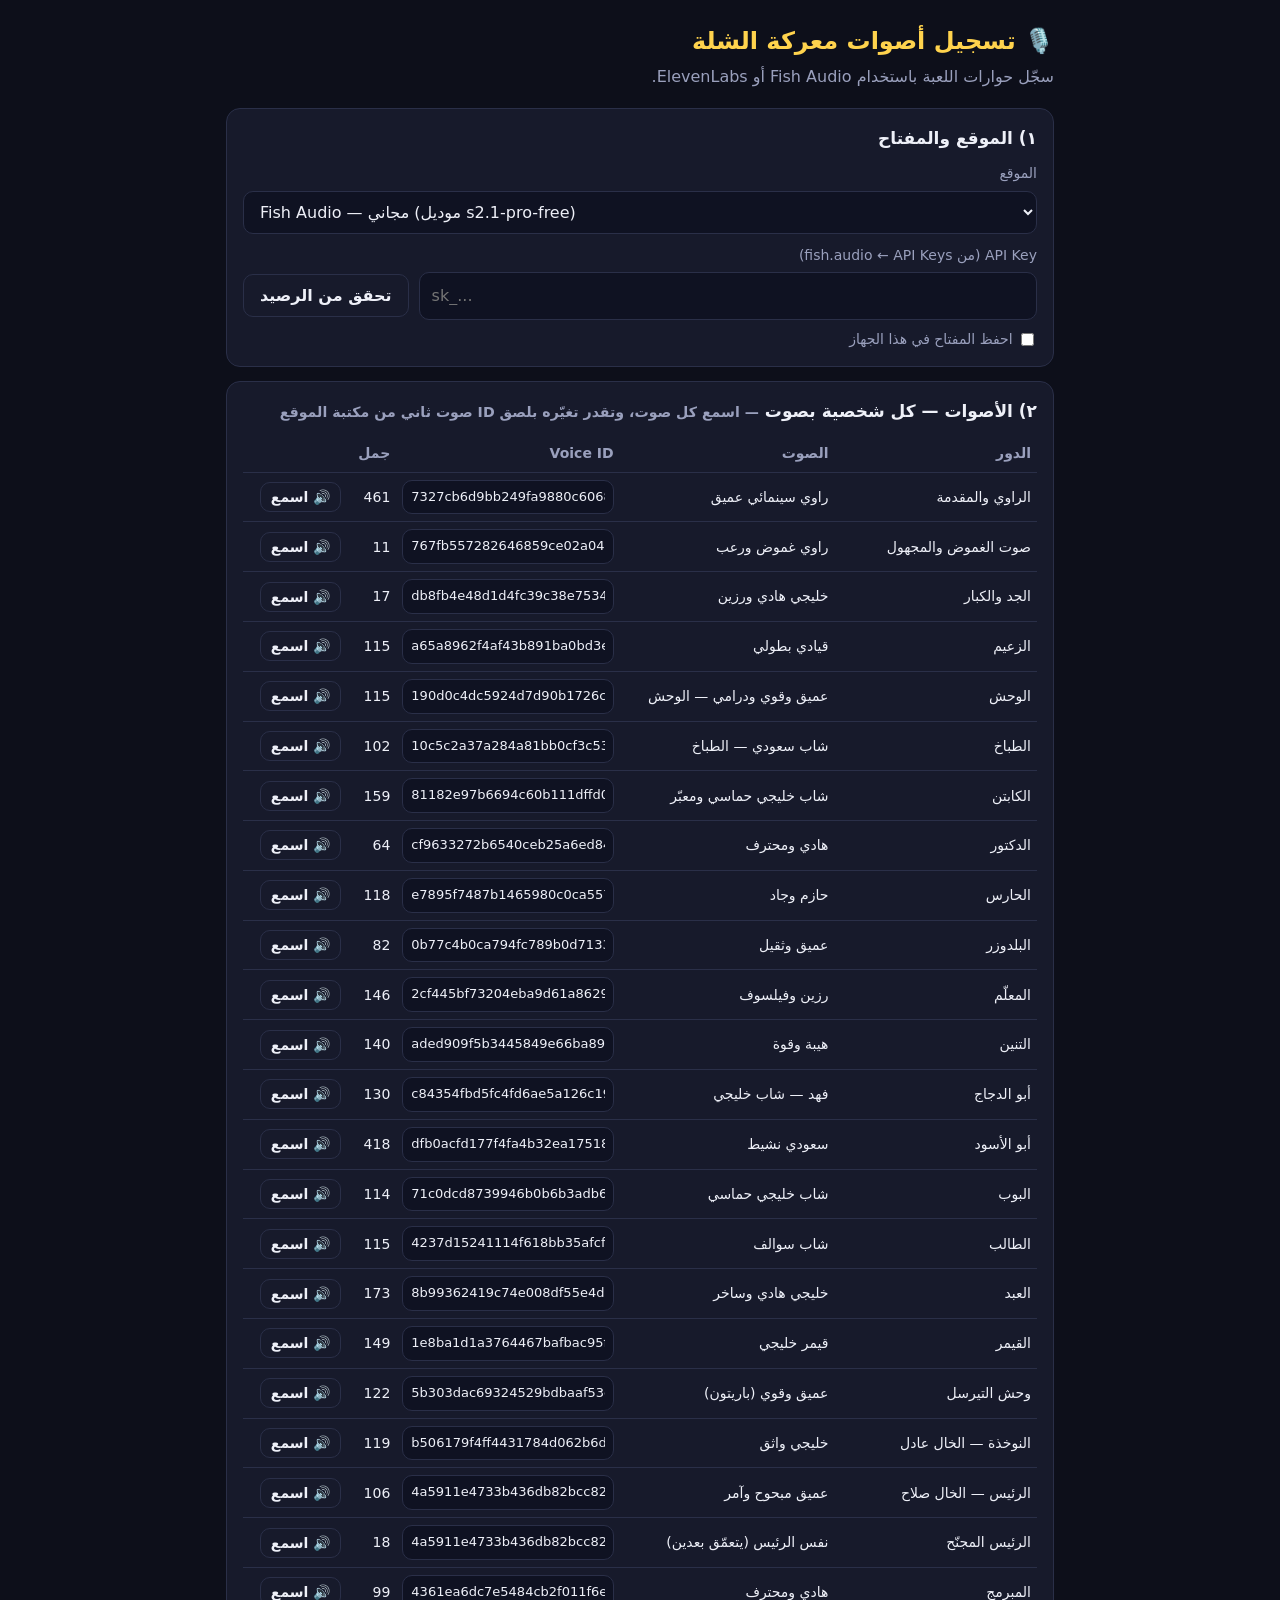
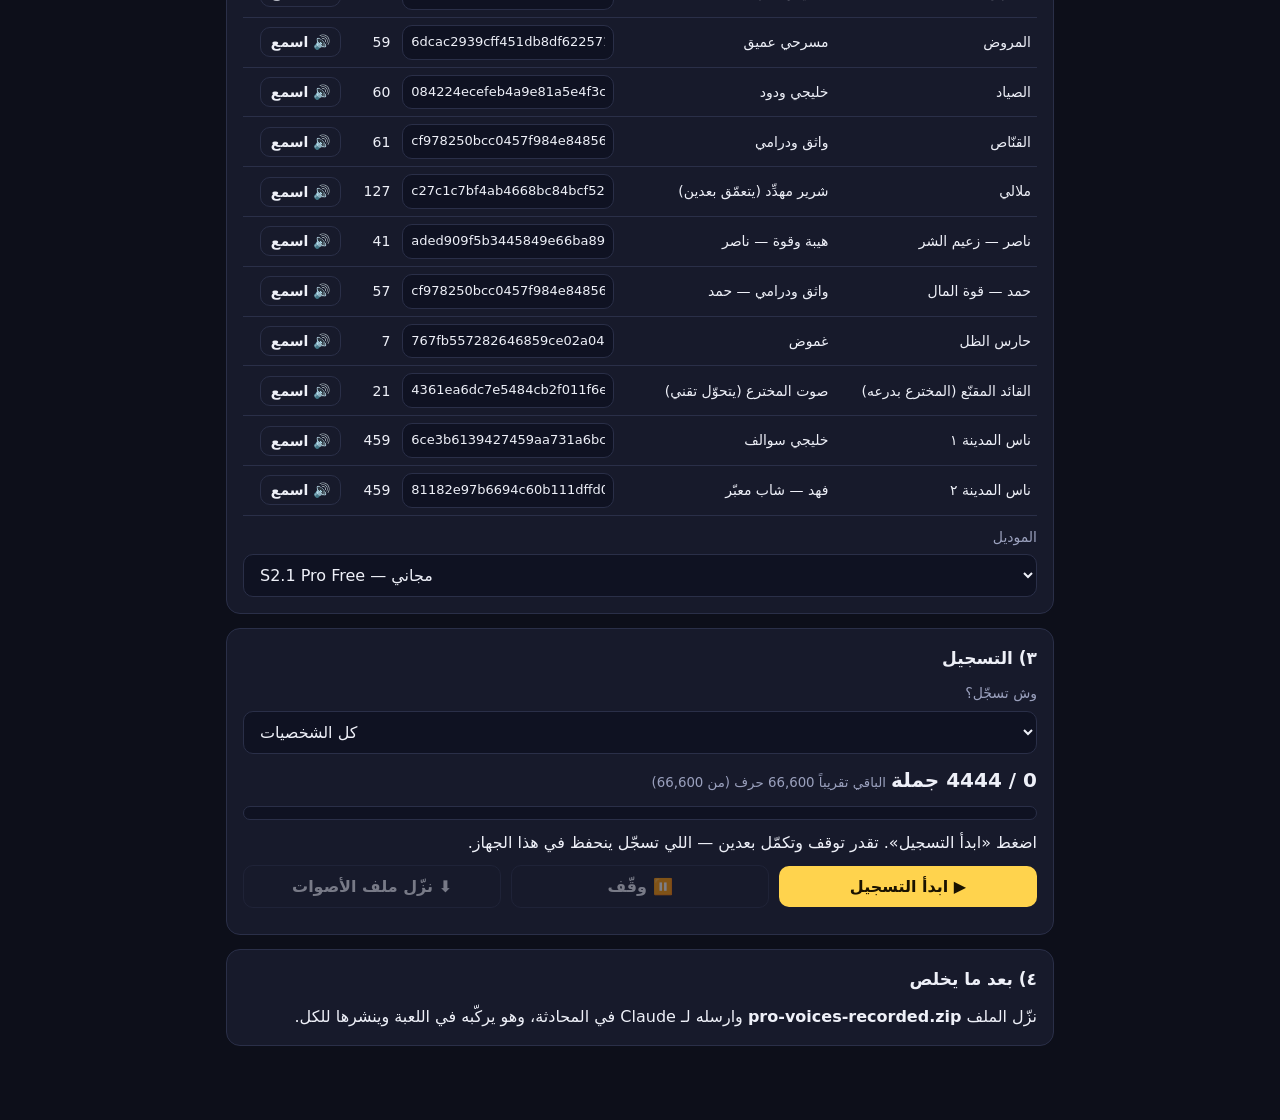
<file: record.html>
<!DOCTYPE html>
<html lang="ar" dir="rtl">
<head>
<meta charset="utf-8">
<meta name="viewport" content="width=device-width, initial-scale=1">
<title>تسجيل أصوات معركة الشلة</title>
<style>
  :root { --bg: #0d0f1a; --card: #171a2b; --line: #2a2f48; --gold: #ffd34d; --txt: #eef0f8; --mut: #9aa0bd; --ok: #7dffb0; --bad: #ff7a7a; }
  * { box-sizing: border-box; }
  body { margin: 0; background: var(--bg); color: var(--txt); font: 16px/1.6 system-ui, -apple-system, "Segoe UI", Tahoma, sans-serif; }
  main { max-width: 860px; margin: 0 auto; padding: 22px 16px 60px; }
  h1 { font-size: 24px; margin: 0 0 4px; color: var(--gold); }
  p.sub { margin: 0 0 18px; color: var(--mut); }
  section { background: var(--card); border: 1px solid var(--line); border-radius: 14px; padding: 16px; margin-bottom: 14px; }
  h2 { font-size: 17px; margin: 0 0 10px; }
  label { display: block; color: var(--mut); font-size: 14px; margin-bottom: 6px; }
  input, select { width: 100%; background: #0f1222; color: var(--txt); border: 1px solid var(--line); border-radius: 10px; padding: 10px 12px; font: inherit; direction: ltr; text-align: left; }
  .row { display: flex; gap: 10px; flex-wrap: wrap; align-items: center; }
  .row > * { flex: 1 1 200px; }
  button { background: var(--gold); color: #1a1200; border: 0; border-radius: 10px; padding: 11px 16px; font: 700 16px system-ui, sans-serif; cursor: pointer; }
  button.ghost { background: transparent; color: var(--txt); border: 1px solid var(--line); }
  button:disabled { opacity: .45; cursor: default; }
  table { width: 100%; border-collapse: collapse; font-size: 14px; }
  td, th { padding: 7px 6px; border-bottom: 1px solid var(--line); text-align: right; vertical-align: middle; }
  th { color: var(--mut); font-weight: 600; }
  td input { padding: 6px 8px; font-size: 13px; }
  td button { padding: 6px 10px; font-size: 14px; }
  .bar { height: 14px; background: #0f1222; border-radius: 8px; overflow: hidden; border: 1px solid var(--line); }
  .bar > div { height: 100%; width: 0; background: linear-gradient(90deg, #ffb020, var(--gold)); transition: width .3s; }
  #log { font: 13px/1.5 ui-monospace, Menlo, Consolas, monospace; color: var(--mut); max-height: 160px; overflow: auto; direction: ltr; text-align: left; white-space: pre-wrap; margin-top: 10px; }
  .ok { color: var(--ok); } .bad { color: var(--bad); } .gold { color: var(--gold); }
  .big { font-size: 20px; font-weight: 800; }
  small { color: var(--mut); }
  a { color: var(--gold); }
</style>
</head>
<body>
<main>
  <h1>🎙️ تسجيل أصوات معركة الشلة</h1>
  <p class="sub">سجّل حوارات اللعبة باستخدام Fish Audio أو ElevenLabs.</p>
  <section id="localHelp" hidden>
    <p style="margin:0">إذا تعذّر الاتصال من الملف، شغّل <b>start-local.cmd</b> من مجلد اللعبة، ثم <a id="localLink">افتح صفحة التسجيل المحلية</a>. أدخل مفتاحك هناك. تقدر ترجع لهالصفحة لتنزيل أي تسجيل حفظته فيها.</p>
  </section>

  <section>
    <h2>١) الموقع والمفتاح</h2>
    <div class="row" style="margin-bottom:10px">
      <div><label for="prov">الموقع</label>
        <select id="prov"><option value="fish">Fish Audio — مجاني (موديل s2.1-pro-free)</option><option value="eleven">ElevenLabs — باقة Starter</option></select></div>
    </div>
    <label for="key" id="keyLabel">API Key</label>
    <div class="row">
      <input id="key" type="password" autocomplete="off" placeholder="sk_...">
      <button class="ghost" id="check" style="flex:0 0 auto">تحقق من الرصيد</button>
    </div>
    <div class="row" style="margin-top:8px">
      <label style="flex:0 0 auto;margin:0"><input type="checkbox" id="remember" style="width:auto;vertical-align:middle"> احفظ المفتاح في هذا الجهاز</label>
      <span id="credit" style="flex:1 1 auto"></span>
    </div>
  </section>

  <section>
    <h2>٢) الأصوات — كل شخصية بصوت <small>— اسمع كل صوت، وتقدر تغيّره بلصق ID صوت ثاني من مكتبة الموقع</small></h2>
    <table id="cast"><thead><tr><th>الدور</th><th>الصوت</th><th>Voice ID</th><th>جمل</th><th></th></tr></thead><tbody></tbody></table>
    <div class="row" style="margin-top:10px">
      <div><label for="model">الموديل</label>
        <select id="model"></select></div>
    </div>
  </section>

  <section>
    <h2>٣) التسجيل</h2>
    <div class="row" style="margin-bottom:10px"><div><label for="scope">وش تسجّل؟</label><select id="scope"><option value="">كل الشخصيات</option></select></div></div>
    <p style="margin:0 0 10px"><span id="count" class="big">…</span> <small id="chars"></small></p>
    <div class="bar"><div id="prog"></div></div>
    <p id="status" style="margin:10px 0">اضغط «ابدأ التسجيل». تقدر توقف وتكمّل بعدين — اللي تسجّل ينحفظ في هذا الجهاز.</p>
    <div class="row">
      <button id="go">▶️ ابدأ التسجيل</button>
      <button class="ghost" id="stop" disabled>⏸️ وقّف</button>
      <button class="ghost" id="dl" disabled>⬇️ نزّل ملف الأصوات</button>
    </div>
    <div id="log"></div>
  </section>

  <section>
    <h2>٤) بعد ما يخلص</h2>
    <p style="margin:0">نزّل الملف <b>pro-voices-recorded.zip</b> وارسله لـ Claude في المحادثة، وهو يركّبه في اللعبة وينشرها للكل.</p>
  </section>
</main>
<script>window.VOICE_LINES=[
{
"k": "nar|في مدينة اسمها مملكة الظلال",
"tag": "nar",
"t": "في مدينة اسمها مملكة الظلال"
},
{
"k": "nar|عاشت عائلة كبيرة مشهورة بشجاعة رجالها",
"tag": "nar",
"t": "عاشت عائلة كبيرة، مشهورة بشجاعة رجالها."
},
{
"k": "nar|وكان فيها خالين ما يشبهون بعض",
"tag": "nar",
"t": "وكان فيها خالين ما يشبهون بعض"
},
{
"k": "nar|الخال عادل أكبرهم طموح وذكي وداهية",
"tag": "nar",
"t": "الخال عادل، أكبرهم، طموح وذكي وداهية."
},
{
"k": "nar|والخال صلاح",
"tag": "nar",
"t": "والخال صلاح"
},
{
"k": "nar|مقاتل قوي ما يهاب أي مواجهة",
"tag": "nar",
"t": "مقاتل قوي، ما يهاب أي مواجهة."
},
{
"k": "nar|ورغم خلافاتهم",
"tag": "nar",
"t": "ورغم خلافاتهم"
},
{
"k": "nar|الكل كان يظن إن الأخوّة أقوى من أي صراع",
"tag": "nar",
"t": "الكل كان يظن إن الأخوّة أقوى من أي صراع."
},
{
"k": "nar|وأنت يا",
"tag": "nar",
"t": "وأنت يا"
},
{
"k": "nar|الزعيم",
"tag": "nar",
"t": "الزعيم"
},
{
"k": "nar|ولد أختهم والليلة خالك عادل يبيك في الديوانية",
"tag": "nar",
"t": "ولد أختهم والليلة خالك عادل يبيك في الديوانية"
},
{
"k": "c15|هلا والله بولد أختي تعال",
"tag": "c15",
"t": "هلا والله بولد أختي! تعال"
},
{
"k": "c15|شوف وش لقيت",
"tag": "c15",
"t": "شوف وش لقيت."
},
{
"k": "nar|فتح عادل صندوق قديم",
"tag": "nar",
"t": "فتح عادل صندوق قديم"
},
{
"k": "nar|وطلّع منه مخطوطة صفرا ممزقة",
"tag": "nar",
"t": "وطلّع منه مخطوطة صفرا ممزقة."
},
{
"k": "c15|المخطوطة تقول إن في قوة مخفية",
"tag": "c15",
"t": "المخطوطة تقول إن في قوة مخفية"
},
{
"k": "c15|اللي يلقاها يحكم المملكة كلها",
"tag": "c15",
"t": "اللي يلقاها، يحكم المملكة كلها!"
},
{
"k": "c16|خلها مدفونة يا عادل القوة اللي تفرّق الأخوان",
"tag": "c16",
"t": "خلها مدفونة يا عادل. القوة اللي تفرّق الأخوان"
},
{
"k": "c16|ما نبيها",
"tag": "c16",
"t": "ما نبيها."
},
{
"k": "c15|ما تفهم يا صلاح",
"tag": "c15",
"t": "ما تفهم يا صلاح"
},
{
"k": "c15|المملكة تحتاج واحد قوي يمسكها",
"tag": "c15",
"t": "المملكة تحتاج واحد قوي يمسكها."
},
{
"k": "nar|وفي زاوية الديوانية",
"tag": "nar",
"t": "وفي زاوية الديوانية"
},
{
"k": "nar|كان ملالي الغامض يسمع ولا يقول شي",
"tag": "nar",
"t": "كان ملالي الغامض يسمع، ولا يقول شي."
},
{
"k": "c15|يا",
"tag": "c15",
"t": "يا"
},
{
"k": "c15|الزعيم",
"tag": "c15",
"t": "الزعيم"
},
{
"k": "c15|المخطوطة ناقصة ثلاث قطع منها ضايعة جيبها لي",
"tag": "c15",
"t": "المخطوطة ناقصة ثلاث قطع منها ضايعة جيبها لي"
},
{
"k": "old|هذي الورقة من أيام أبوي يا ولدي",
"tag": "old",
"t": "هذي الورقة من أيام أبوي يا ولدي"
},
{
"k": "old|خذها",
"tag": "old",
"t": "خذها."
},
{
"k": "old|بس انتبه",
"tag": "old",
"t": "بس انتبه"
},
{
"k": "old|القوة تفرّق القلوب",
"tag": "old",
"t": "القوة تفرّق القلوب."
},
{
"k": "c15|كفو عليك خلني أركّبها",
"tag": "c15",
"t": "كفو عليك! خلني أركّبها"
},
{
"k": "nar|ولما اكتملت المخطوطة",
"tag": "nar",
"t": "ولما اكتملت المخطوطة"
},
{
"k": "nar|لمعت حروفها بنور غريب",
"tag": "nar",
"t": "لمعت حروفها بنور غريب."
},
{
"k": "c15|القوة القديمة",
"tag": "c15",
"t": "القوة القديمة"
},
{
"k": "c15|مدفونة تحت القصر",
"tag": "c15",
"t": "مدفونة تحت القصر!"
},
{
"k": "c16|عادل",
"tag": "c16",
"t": "عادل"
},
{
"k": "c16|شوف عيونك ما عاد تشوف غير العرش",
"tag": "c16",
"t": "شوف عيونك. ما عاد تشوف غير العرش."
},
{
"k": "nar|ومن هذي الليلة",
"tag": "nar",
"t": "ومن هذي الليلة"
},
{
"k": "nar|تغيّر كل شي",
"tag": "nar",
"t": "تغيّر كل شي."
},
{
"k": "nar|في الصباح",
"tag": "nar",
"t": "في الصباح"
},
{
"k": "nar|قعد عادل مع أخوه صلاح",
"tag": "nar",
"t": "قعد عادل مع أخوه صلاح."
},
{
"k": "c15|يا صلاح المملكة تحتاج قائد واحد خلنا ندوّر على القوة سوا",
"tag": "c15",
"t": "يا صلاح، المملكة تحتاج قائد واحد. خلنا ندوّر على القوة سوا."
},
{
"k": "c16|سوا",
"tag": "c16",
"t": "سوا؟"
},
{
"k": "c16|تمام بس نتفق القوة للعائلة مو لواحد",
"tag": "c16",
"t": "تمام. بس نتفق: القوة للعائلة، مو لواحد."
},
{
"k": "nar|واتفقوا",
"tag": "nar",
"t": "واتفقوا"
},
{
"k": "nar|لكن كل واحد فيهم كان مخبّي نيّة إنه ياخذها بروحه",
"tag": "nar",
"t": "لكن كل واحد فيهم كان مخبّي نيّة إنه ياخذها بروحه."
},
{
"k": "c15|روح الملعب",
"tag": "c15",
"t": "روح الملعب"
},
{
"k": "c15|أبيك تجمع لي أقوى المقاتلين",
"tag": "c15",
"t": "أبيك تجمع لي أقوى المقاتلين"
},
{
"k": "c2|الحراسة علي أنظّم الحرس",
"tag": "c2",
"t": "الحراسة علي. أنظّم الحرس"
},
{
"k": "c2|وما يعدّي أحد إلا بإذني",
"tag": "c2",
"t": "وما يعدّي أحد إلا بإذني."
},
{
"k": "c6|أنا أدرّب الرجال كل واحد فيهم",
"tag": "c6",
"t": "أنا أدرّب الرجال. كل واحد فيهم"
},
{
"k": "c6|بعرف وين نقطة ضعفه",
"tag": "c6",
"t": "بعرف وين نقطة ضعفه."
},
{
"k": "c0|ليش تبي تعرف نقاط ضعفهم",
"tag": "c0",
"t": "ليش تبي تعرف نقاط ضعفهم؟"
},
{
"k": "c6|عشان نقوّيهم طبعاً ههه",
"tag": "c6",
"t": "عشان نقوّيهم طبعاً. ههه."
},
{
"k": "c19|صنعت أجهزة حماية دروع وشاشات وحاجات",
"tag": "c19",
"t": "صنعت أجهزة حماية! دروع، وشاشات، وحاجات"
},
{
"k": "c19|ما تبي تعرفها",
"tag": "c19",
"t": "ما تبي تعرفها."
},
{
"k": "c7|جيش أنا ما أدخل جيش أحد",
"tag": "c7",
"t": "جيش؟ أنا ما أدخل جيش أحد"
},
{
"k": "c7|أنا أدوّر على خصم يستاهل",
"tag": "c7",
"t": "أنا أدوّر على خصم يستاهل."
},
{
"k": "c0|خصم يستاهل أنا قدامك",
"tag": "c0",
"t": "خصم يستاهل؟ أنا قدامك."
},
{
"k": "c7|ههه",
"tag": "c7",
"t": "ههه"
},
{
"k": "c7|إذا غلبتني أمشي معك لآخر الدنيا يلا",
"tag": "c7",
"t": "إذا غلبتني، أمشي معك لآخر الدنيا. يلا!"
},
{
"k": "c7|والله إنك تستاهل",
"tag": "c7",
"t": "والله إنك تستاهل"
},
{
"k": "c7|أنا معكم",
"tag": "c7",
"t": "أنا معكم."
},
{
"k": "c7|لسّا بدري عليك",
"tag": "c7",
"t": "لسّا بدري عليك"
},
{
"k": "c7|تعال لي إذا قويت",
"tag": "c7",
"t": "تعال لي إذا قويت."
},
{
"k": "nar|وانتشرت الإشاعات في المملكة",
"tag": "nar",
"t": "وانتشرت الإشاعات في المملكة"
},
{
"k": "nar|الخالين يبون يحمون العائلة",
"tag": "nar",
"t": "الخالين يبون يحمون العائلة؟"
},
{
"k": "nar|ولا يبون يسيطرون عليها",
"tag": "nar",
"t": "ولا يبون يسيطرون عليها؟"
},
{
"k": "c23|الوعود",
"tag": "c23",
"t": "الوعود"
},
{
"k": "c23|كلام وأنا ما أصدّق الكلام",
"tag": "c23",
"t": "كلام. وأنا ما أصدّق الكلام."
},
{
"k": "nar|ملالي ما وثق بأحد",
"tag": "nar",
"t": "ملالي ما وثق بأحد"
},
{
"k": "nar|بس بقى يراقب بصمت",
"tag": "nar",
"t": "بس بقى يراقب، بصمت."
},
{
"k": "nar|دعا عادل العائلة كلها",
"tag": "nar",
"t": "دعا عادل العائلة كلها"
},
{
"k": "nar|لاحتفال كبير احتفال الصلح",
"tag": "nar",
"t": "لاحتفال كبير، احتفال الصلح."
},
{
"k": "c15|الليلة نتصالح كلنا تعال القصر",
"tag": "c15",
"t": "الليلة نتصالح كلنا تعال القصر"
},
{
"k": "c15|ولا تتأخر",
"tag": "c15",
"t": "ولا تتأخر"
},
{
"k": "c18|الوليمة جاهزة كبسة ومندي وهريس",
"tag": "c18",
"t": "الوليمة جاهزة! كبسة، ومندي، وهريس"
},
{
"k": "c18|كُل يا ولد",
"tag": "c18",
"t": "كُل يا ولد!"
},
{
"k": "c8|شوف شوف هذي رقصة الدجاجة",
"tag": "c8",
"t": "شوف شوف! هذي رقصة الدجاجة"
},
{
"k": "c8|كاك كاك كااااك",
"tag": "c8",
"t": "كاك كاك كااااك!"
},
{
"k": "c0|ههههه",
"tag": "c0",
"t": "ههههه"
},
{
"k": "c0|الله يهديك",
"tag": "c0",
"t": "الله يهديك!"
},
{
"k": "nar|وفجأة",
"tag": "nar",
"t": "وفجأة"
},
{
"k": "nar|انقفلت الأبواب وانطفت الأنوار",
"tag": "nar",
"t": "انقفلت الأبواب، وانطفت الأنوار!"
},
{
"k": "nar|ولما رجع النور",
"tag": "nar",
"t": "ولما رجع النور"
},
{
"k": "nar|كان صلاح واقف عند المدخل",
"tag": "nar",
"t": "كان صلاح واقف عند المدخل."
},
{
"k": "c7|من هالليلة",
"tag": "c7",
"t": "من هالليلة"
},
{
"k": "c7|محد بيحكم المملكة إلا اللي عنده القوة",
"tag": "c7",
"t": "محد بيحكم المملكة إلا اللي عنده القوة!"
},
{
"k": "c2|وقفوا لا أحد يتحرك",
"tag": "c2",
"t": "وقفوا! لا أحد يتحرك!"
},
{
"k": "nar|بس المقاتلين انقسموا",
"tag": "nar",
"t": "بس المقاتلين انقسموا"
},
{
"k": "nar|وهجم البلدوزر على أول واحد قدامه",
"tag": "nar",
"t": "وهجم البلدوزر على أول واحد قدامه"
},
{
"k": "nar|وكان أنت",
"tag": "nar",
"t": "وكان أنت!"
},
{
"k": "c5|آخ",
"tag": "c5",
"t": "آخ"
},
{
"k": "c5|خلاص خلاص أنا معك",
"tag": "c5",
"t": "خلاص خلاص، أنا معك!"
},
{
"k": "c5|قلت لك",
"tag": "c5",
"t": "قلت لك"
},
{
"k": "c5|ما يوقّفني شي",
"tag": "c5",
"t": "ما يوقّفني شي!"
},
{
"k": "nar|وفي وسط الفوضى",
"tag": "nar",
"t": "وفي وسط الفوضى"
},
{
"k": "nar|شاف ملالي رجال عادل يتهامسون",
"tag": "nar",
"t": "شاف ملالي رجال عادل يتهامسون."
},
{
"k": "nar|كانوا يجهّزون نفسهم",
"tag": "nar",
"t": "كانوا يجهّزون نفسهم"
},
{
"k": "nar|عشان يتخلّصون من حلفائهم بعد الفوز",
"tag": "nar",
"t": "عشان يتخلّصون من حلفائهم بعد الفوز."
},
{
"k": "c23|إذن هذي البداية",
"tag": "c23",
"t": "إذن هذي البداية"
},
{
"k": "c23|الخيانة بدت تاكل أصحابها",
"tag": "c23",
"t": "الخيانة بدت تاكل أصحابها."
},
{
"k": "nar|بعد ليلة القصر",
"tag": "nar",
"t": "بعد ليلة القصر"
},
{
"k": "nar|أعلن المعلّم عن بطولة عشان يعرفون منو أقوى مقاتل",
"tag": "nar",
"t": "أعلن المعلّم عن بطولة، عشان يعرفون منو أقوى مقاتل."
},
{
"k": "c6|البطولة في الحلبة واللي ما يجي",
"tag": "c6",
"t": "البطولة في الحلبة! واللي ما يجي"
},
{
"k": "c6|يعتبر خسران",
"tag": "c6",
"t": "يعتبر خسران."
},
{
"k": "c6|القرعة طلعت انتبهوا للمباريات",
"tag": "c6",
"t": "القرعة طلعت! انتبهوا للمباريات"
},
{
"k": "nar|البلدوزر ضد وحش التيرسل",
"tag": "nar",
"t": "البلدوزر ضد وحش التيرسل"
},
{
"k": "nar|صراع عنيف",
"tag": "nar",
"t": "صراع عنيف!"
},
{
"k": "nar|أبو الدجاج ضد الطباخ",
"tag": "nar",
"t": "أبو الدجاج ضد الطباخ"
},
{
"k": "nar|مواجهة تضحّك",
"tag": "nar",
"t": "مواجهة تضحّك!"
},
{
"k": "nar|التنين ضد العبد",
"tag": "nar",
"t": "التنين ضد العبد"
},
{
"k": "nar|والقيمر يتحدّى المخترع",
"tag": "nar",
"t": "والقيمر يتحدّى المخترع."
},
{
"k": "nar|والكابتن ضد المعلّم",
"tag": "nar",
"t": "والكابتن ضد المعلّم."
},
{
"k": "c6|وأنت يا",
"tag": "c6",
"t": "وأنت يا"
},
{
"k": "c6|الزعيم",
"tag": "c6",
"t": "الزعيم"
},
{
"k": "c6|خصمك اللي يفوز من",
"tag": "c6",
"t": "خصمك اللي يفوز من"
},
{
"k": "c6|البلدوزر",
"tag": "c6",
"t": "البلدوزر"
},
{
"k": "c6|و",
"tag": "c6",
"t": "و"
},
{
"k": "c6|وحش التيرسل",
"tag": "c6",
"t": "وحش التيرسل"
},
{
"k": "nar|وفاز وحش التيرسل",
"tag": "nar",
"t": "وفاز وحش التيرسل"
},
{
"k": "nar|بسيارته اللي ما ترحم",
"tag": "nar",
"t": "بسيارته اللي ما ترحم."
},
{
"k": "c14|سيارتي انكسرت",
"tag": "c14",
"t": "سيارتي انكسرت"
},
{
"k": "c14|بس أنت تستاهل",
"tag": "c14",
"t": "بس أنت تستاهل!"
},
{
"k": "c14|سيارتي أسرع منك",
"tag": "c14",
"t": "سيارتي أسرع منك!"
},
{
"k": "nar|أما المواجهة اللي الكل ينتظرها",
"tag": "nar",
"t": "أما المواجهة اللي الكل ينتظرها"
},
{
"k": "nar|ملالي ضد صلاح",
"tag": "nar",
"t": "ملالي ضد صلاح!"
},
{
"k": "nar|تحرّك ملالي بسرعة ما تنصدّق",
"tag": "nar",
"t": "تحرّك ملالي بسرعة ما تنصدّق"
},
{
"k": "nar|بس وقّف ضربته الأخيرة",
"tag": "nar",
"t": "بس وقّف ضربته الأخيرة."
},
{
"k": "c23|عدونا الحقيقي",
"tag": "c23",
"t": "عدونا الحقيقي"
},
{
"k": "c23|مو اللي واقف قدامنا في الحلبة",
"tag": "c23",
"t": "مو اللي واقف قدامنا في الحلبة."
},
{
"k": "nar|وفي نهاية البطولة",
"tag": "nar",
"t": "وفي نهاية البطولة"
},
{
"k": "nar|دخل عادل الحلبة بنفسه",
"tag": "nar",
"t": "دخل عادل الحلبة بنفسه."
},
{
"k": "c15|خلصنا لعب العرش لي",
"tag": "c15",
"t": "خلصنا لعب. العرش لي"
},
{
"k": "c15|حتى لو خسرت أخوي",
"tag": "c15",
"t": "حتى لو خسرت أخوي!"
},
{
"k": "c0|خالي",
"tag": "c0",
"t": "خالي"
},
{
"k": "c0|لا تسويها ما بخليك تأذي خالي صلاح",
"tag": "c0",
"t": "لا تسويها! ما بخليك تأذي خالي صلاح."
},
{
"k": "c15|حتى أنت يا ولد أختي تعال إذن",
"tag": "c15",
"t": "حتى أنت يا ولد أختي؟ تعال إذن"
},
{
"k": "c15|وشوف قوة البحر",
"tag": "c15",
"t": "وشوف قوة البحر!"
},
{
"k": "c15|تعلمت زين يا ولد أختي بس هذي مو النهاية",
"tag": "c15",
"t": "تعلمت زين يا ولد أختي. بس هذي مو النهاية."
},
{
"k": "c15|البحر ما يرحم",
"tag": "c15",
"t": "البحر ما يرحم"
},
{
"k": "c15|ارجع لي لما تقوى",
"tag": "c15",
"t": "ارجع لي لما تقوى."
},
{
"k": "nar|رجع الكل للقصر",
"tag": "nar",
"t": "رجع الكل للقصر"
},
{
"k": "nar|والجو مشحون",
"tag": "nar",
"t": "والجو مشحون."
},
{
"k": "c16|كنت أعرف إنك بتخونّي يا عادل",
"tag": "c16",
"t": "كنت أعرف إنك بتخونّي يا عادل."
},
{
"k": "c15|وأنت كنت مجرد طريق",
"tag": "c15",
"t": "وأنت؟ كنت مجرد طريق"
},
{
"k": "c15|للعرش",
"tag": "c15",
"t": "للعرش."
},
{
"k": "nar|دخل المخترع ومعه آلة ضخمة",
"tag": "nar",
"t": "دخل المخترع، ومعه آلة ضخمة!"
},
{
"k": "c19|لا تخافون آلتي",
"tag": "c19",
"t": "لا تخافون! آلتي"
},
{
"k": "c19|تحمي المملكة",
"tag": "c19",
"t": "تحمي المملكة!"
},
{
"k": "nar|بس الكل شاف الحقيقة",
"tag": "nar",
"t": "بس الكل شاف الحقيقة"
},
{
"k": "nar|الآلة قادرة تدمّر كل شي",
"tag": "nar",
"t": "الآلة قادرة تدمّر كل شي."
},
{
"k": "c23|أنا أعرف وين مكان القوة القديمة",
"tag": "c23",
"t": "أنا أعرف وين مكان القوة القديمة"
},
{
"k": "nar|وانطفت الأنوار",
"tag": "nar",
"t": "وانطفت الأنوار"
},
{
"k": "nar|واهتز القصر بانفجار رهيب",
"tag": "nar",
"t": "واهتز القصر بانفجار رهيب!"
},
{
"k": "nar|تطاير الغبار",
"tag": "nar",
"t": "تطاير الغبار"
},
{
"k": "nar|وانهارت الجدران",
"tag": "nar",
"t": "وانهارت الجدران."
},
{
"k": "nar|ولما هدأ كل شي",
"tag": "nar",
"t": "ولما هدأ كل شي"
},
{
"k": "nar|عادل وصلاح وملالي اختفوا",
"tag": "nar",
"t": "عادل وصلاح وملالي، اختفوا!"
},
{
"k": "c2|وين راحوا دوّروا عليهم",
"tag": "c2",
"t": "وين راحوا؟! دوّروا عليهم!"
},
{
"k": "nar|وطلع الناجين يتساءلون",
"tag": "nar",
"t": "وطلع الناجين يتساءلون"
},
{
"k": "nar|هل انتهت الحرب ولا هي توها بدت",
"tag": "nar",
"t": "هل انتهت الحرب؟ ولا هي توها بدت؟"
},
{
"k": "nar|بعد ثلاث أيام",
"tag": "nar",
"t": "بعد ثلاث أيام"
},
{
"k": "nar|وصل تسجيل",
"tag": "nar",
"t": "وصل تسجيل"
},
{
"k": "nar|لتلفونات كل العائلة",
"tag": "nar",
"t": "لتلفونات كل العائلة."
},
{
"k": "c15|أنا حي",
"tag": "c15",
"t": "أنا حي"
},
{
"k": "c15|والبطولة الحقيقية تبدأ الحين",
"tag": "c15",
"t": "والبطولة الحقيقية تبدأ الحين."
},
{
"k": "nar|ووراه",
"tag": "nar",
"t": "ووراه"
},
{
"k": "nar|ظهر صلاح مربوط بالسلاسل",
"tag": "nar",
"t": "ظهر صلاح، مربوط بالسلاسل!"
},
{
"k": "c0|خالي صلاح",
"tag": "c0",
"t": "خالي صلاح!"
},
{
"k": "c13|حللت التسجيل",
"tag": "c13",
"t": "حللت التسجيل"
},
{
"k": "c13|عادل حابس صلاح في قاعدة سرية",
"tag": "c13",
"t": "عادل حابس صلاح في قاعدة سرية!"
},
{
"k": "c5|وليش نساعد صلاح يمكن يرجع لخيانته القديمة",
"tag": "c5",
"t": "وليش نساعد صلاح؟ يمكن يرجع لخيانته القديمة!"
},
{
"k": "c2|لا ما نترك أحد في الأسر",
"tag": "c2",
"t": "لا. ما نترك أحد في الأسر"
},
{
"k": "c2|مهما غلط",
"tag": "c2",
"t": "مهما غلط."
},
{
"k": "c0|وأنا معك صلاح خالي",
"tag": "c0",
"t": "وأنا معك. صلاح خالي"
},
{
"k": "c0|وبرجّعه",
"tag": "c0",
"t": "وبرجّعه."
},
{
"k": "c2|اسمعوا الخطة",
"tag": "c2",
"t": "اسمعوا الخطة"
},
{
"k": "c2|المعلّم يدرّب المقاتلين والبلدوزر يكسر البوابة",
"tag": "c2",
"t": "المعلّم يدرّب المقاتلين، والبلدوزر يكسر البوابة."
},
{
"k": "c2|أبو الدجاج يتنكّر",
"tag": "c2",
"t": "أبو الدجاج يتنكّر"
},
{
"k": "c2|عامل توصيل والقيمر يخترق الكاميرات",
"tag": "c2",
"t": "عامل توصيل. والقيمر يخترق الكاميرات."
},
{
"k": "c8|توصيل طلبك جاهز",
"tag": "c8",
"t": "توصيل؟! طلبك جاهز"
},
{
"k": "c8|بيض ودجاج وفوضى",
"tag": "c8",
"t": "بيض ودجاج وفوضى!"
},
{
"k": "c2|بس نحتاج عدّة",
"tag": "c2",
"t": "بس نحتاج عدّة"
},
{
"k": "c2|يا",
"tag": "c2",
"t": "يا"
},
{
"k": "c2|الزعيم",
"tag": "c2",
"t": "الزعيم"
},
{
"k": "c2|جيبها لنا",
"tag": "c2",
"t": "جيبها لنا"
},
{
"k": "nar|وملالي",
"tag": "nar",
"t": "وملالي"
},
{
"k": "nar|كان غايب ومحد يعرف إذا هو حليف",
"tag": "nar",
"t": "كان غايب. ومحد يعرف إذا هو حليف"
},
{
"k": "nar|ولا عدو",
"tag": "nar",
"t": "ولا عدو."
},
{
"k": "c19|خذ",
"tag": "c19",
"t": "خذ"
},
{
"k": "c19|بدلة واقية صنعتها بيدي ما تخترقها ولا ضربة",
"tag": "c19",
"t": "بدلة واقية صنعتها بيدي. ما تخترقها ولا ضربة!"
},
{
"k": "c0|مشكور",
"tag": "c0",
"t": "مشكور"
},
{
"k": "c0|بس ليش يدك ترجف",
"tag": "c0",
"t": "بس ليش يدك ترجف؟"
},
{
"k": "c19|ههه",
"tag": "c19",
"t": "ههه"
},
{
"k": "c19|من البرد بس",
"tag": "c19",
"t": "من البرد. بس."
},
{
"k": "c18|قنابل دخان من مطبخي",
"tag": "c18",
"t": "قنابل دخان من مطبخي"
},
{
"k": "c18|ريحتها فلفل حار تعمي الحرس",
"tag": "c18",
"t": "ريحتها فلفل حار! تعمي الحرس."
},
{
"k": "c13|جهاز تشويش",
"tag": "c13",
"t": "جهاز تشويش"
},
{
"k": "c13|أطفي فيه كاميرات القاعدة لا تضيّعه",
"tag": "c13",
"t": "أطفي فيه كاميرات القاعدة. لا تضيّعه!"
},
{
"k": "c2|العدّة كاملة نتحرك",
"tag": "c2",
"t": "العدّة كاملة. نتحرك"
},
{
"k": "c2|نص الليل",
"tag": "c2",
"t": "نص الليل."
},
{
"k": "c14|وأنا أحمي الفريق بسيارتي محد يقرّب منكم",
"tag": "c14",
"t": "وأنا أحمي الفريق بسيارتي. محد يقرّب منكم!"
},
{
"k": "c12|وأنا",
"tag": "c12",
"t": "وأنا"
},
{
"k": "c12|أواجه التنين هو الحين مع عادل",
"tag": "c12",
"t": "أواجه التنين. هو الحين مع عادل."
},
{
"k": "nar|نص الليل",
"tag": "nar",
"t": "نص الليل"
},
{
"k": "nar|اندفع البلدوزر نحو البوابة",
"tag": "nar",
"t": "اندفع البلدوزر نحو البوابة."
},
{
"k": "c5|وخّروا أنا جاااي",
"tag": "c5",
"t": "وخّروا! أنا جاااي!"
},
{
"k": "nar|وتسلّل أبو الدجاج للمطبخ",
"tag": "nar",
"t": "وتسلّل أبو الدجاج للمطبخ"
},
{
"k": "nar|بس الطباخ حسبه جاسوس",
"tag": "nar",
"t": "بس الطباخ حسبه جاسوس!"
},
{
"k": "c18|جاسوس خذ المقلاة",
"tag": "c18",
"t": "جاسوس؟! خذ المقلاة!"
},
{
"k": "c8|أنا منكم يا رجّال انتبه البيض",
"tag": "c8",
"t": "أنا منكم يا رجّال! انتبه البيض"
},
{
"k": "c8|لا لا لا",
"tag": "c8",
"t": "لا لا لا!"
},
{
"k": "nar|وتطايرت القدور والصحون في كل مكان",
"tag": "nar",
"t": "وتطايرت القدور والصحون في كل مكان"
},
{
"k": "nar|وبرّا",
"tag": "nar",
"t": "وبرّا"
},
{
"k": "nar|وقف التنين قدام العبد وتبادلوا ضربات هزّت الأرض",
"tag": "nar",
"t": "وقف التنين قدام العبد، وتبادلوا ضربات هزّت الأرض."
},
{
"k": "c12|الزعيم",
"tag": "c12",
"t": "الزعيم"
},
{
"k": "c12|تعبت",
"tag": "c12",
"t": "تعبت"
},
{
"k": "c12|كمّل عني",
"tag": "c12",
"t": "كمّل عني"
},
{
"k": "c7|قوي",
"tag": "c7",
"t": "قوي"
},
{
"k": "c7|أقوى من آخر مرة",
"tag": "c7",
"t": "أقوى من آخر مرة."
},
{
"k": "c7|تبي تنقذ صلاح اغلبني أول",
"tag": "c7",
"t": "تبي تنقذ صلاح؟ اغلبني أول."
},
{
"k": "c13|الكاميرات طافية",
"tag": "c13",
"t": "الكاميرات طافية"
},
{
"k": "c13|لحظة وش هذا",
"tag": "c13",
"t": "لحظة! وش هذا؟"
},
{
"k": "c13|جهاز تتبّع",
"tag": "c13",
"t": "جهاز تتبّع"
},
{
"k": "c13|مخبّى في عدّة المخترع",
"tag": "c13",
"t": "مخبّى في عدّة المخترع!"
},
{
"k": "c13|في واحد يراقبنا",
"tag": "c13",
"t": "في واحد يراقبنا"
},
{
"k": "c13|من الداخل",
"tag": "c13",
"t": "من الداخل!"
},
{
"k": "c2|ما في وقت الزنزانة",
"tag": "c2",
"t": "ما في وقت! الزنزانة"
},
{
"k": "c2|بسرعة",
"tag": "c2",
"t": "بسرعة!"
},
{
"k": "nar|وصل الكابتن لزنزانة صلاح",
"tag": "nar",
"t": "وصل الكابتن لزنزانة صلاح"
},
{
"k": "nar|وكسر القفل",
"tag": "nar",
"t": "وكسر القفل."
},
{
"k": "c16|أخيراً",
"tag": "c16",
"t": "أخيراً"
},
{
"k": "c16|يا هلا بولد أختي",
"tag": "c16",
"t": "يا هلا بولد أختي!"
},
{
"k": "c16|اسمعوا",
"tag": "c16",
"t": "اسمعوا"
},
{
"k": "c16|عادل أخطر مما تتصورون بس مو هو اللي حط الخطة الأولى",
"tag": "c16",
"t": "عادل أخطر مما تتصورون. بس مو هو اللي حط الخطة الأولى."
},
{
"k": "nar|وفي الممر المظلم",
"tag": "nar",
"t": "وفي الممر المظلم"
},
{
"k": "nar|ظهر ملالي",
"tag": "nar",
"t": "ظهر ملالي."
},
{
"k": "c23|صدق صلاح اللي جمعكم من البداية",
"tag": "c23",
"t": "صدق صلاح. اللي جمعكم من البداية"
},
{
"k": "c23|هو المعلّم",
"tag": "c23",
"t": "هو المعلّم."
},
{
"k": "c23|كان يقيس قوتكم",
"tag": "c23",
"t": "كان يقيس قوتكم"
},
{
"k": "c23|عشان يصنع جيش يطيع أوامره",
"tag": "c23",
"t": "عشان يصنع جيش يطيع أوامره."
},
{
"k": "c6|صح درّبتكم كلكم عشان أعرف نقاط ضعفكم وأولها",
"tag": "c6",
"t": "صح درّبتكم كلكم عشان أعرف نقاط ضعفكم وأولها"
},
{
"k": "c6|أنت يا",
"tag": "c6",
"t": "أنت يا"
},
{
"k": "c6|مستحيل",
"tag": "c6",
"t": "مستحيل"
},
{
"k": "c6|درّبتك بيدي",
"tag": "c6",
"t": "درّبتك بيدي!"
},
{
"k": "c0|ودرّبتني زين",
"tag": "c0",
"t": "ودرّبتني زين"
},
{
"k": "c0|عشان أغلبك",
"tag": "c0",
"t": "عشان أغلبك."
},
{
"k": "c6|قلت لك",
"tag": "c6",
"t": "قلت لك"
},
{
"k": "c6|أعرف كل نقطة ضعف فيك",
"tag": "c6",
"t": "أعرف كل نقطة ضعف فيك."
},
{
"k": "nar|وهرب المعلّم في الظلام",
"tag": "nar",
"t": "وهرب المعلّم في الظلام"
},
{
"k": "nar|وانقسمت العائلة لثلاث أطراف",
"tag": "nar",
"t": "وانقسمت العائلة لثلاث أطراف"
},
{
"k": "nar|عادل يبي السلطة",
"tag": "nar",
"t": "عادل يبي السلطة"
},
{
"k": "nar|وصلاح يبي الانتقام",
"tag": "nar",
"t": "وصلاح يبي الانتقام"
},
{
"k": "nar|وملالي يبي يطيّح كل المتلاعبين",
"tag": "nar",
"t": "وملالي يبي يطيّح كل المتلاعبين."
},
{
"k": "nar|أعلن ملالي",
"tag": "nar",
"t": "أعلن ملالي"
},
{
"k": "nar|بطولة الملوك",
"tag": "nar",
"t": "بطولة الملوك!"
},
{
"k": "c23|الكل يجي الحلبة الليلة",
"tag": "c23",
"t": "الكل يجي الحلبة. الليلة"
},
{
"k": "c23|تنكشف كل الحقايق",
"tag": "c23",
"t": "تنكشف كل الحقايق."
},
{
"k": "nar|والتنين ضد العبد مرة ثانية",
"tag": "nar",
"t": "والتنين ضد العبد مرة ثانية."
},
{
"k": "nar|ووقف ملالي",
"tag": "nar",
"t": "ووقف ملالي"
},
{
"k": "nar|قدام المعلّم",
"tag": "nar",
"t": "قدام المعلّم."
},
{
"k": "nar|أما المباراة المنتظرة",
"tag": "nar",
"t": "أما المباراة المنتظرة"
},
{
"k": "nar|عادل ضد صلاح",
"tag": "nar",
"t": "عادل ضد صلاح!"
},
{
"k": "c16|أنت أخوي",
"tag": "c16",
"t": "أنت أخوي"
},
{
"k": "c16|بس أنت اخترت تكون عدوّي",
"tag": "c16",
"t": "بس أنت اخترت تكون عدوّي."
},
{
"k": "c15|ولو رجع الزمن",
"tag": "c15",
"t": "ولو رجع الزمن"
},
{
"k": "c15|بسوي نفس الشي",
"tag": "c15",
"t": "بسوي نفس الشي."
},
{
"k": "c0|خلاص بس أنتم اخوان",
"tag": "c0",
"t": "خلاص! بس! أنتم اخوان!"
},
{
"k": "c16|ابعد يا ولد أختي",
"tag": "c16",
"t": "ابعد يا ولد أختي"
},
{
"k": "c16|هذا بيني وبينه",
"tag": "c16",
"t": "هذا بيني وبينه!"
},
{
"k": "nar|ولما وقفت بينهم",
"tag": "nar",
"t": "ولما وقفت بينهم"
},
{
"k": "nar|هجم عليك صلاح وهو معصّب",
"tag": "nar",
"t": "هجم عليك صلاح، وهو معصّب."
},
{
"k": "c16|صح ما كان لازم أضربك",
"tag": "c16",
"t": "صح. ما كان لازم أضربك."
},
{
"k": "c16|قلت لك ابعد",
"tag": "c16",
"t": "قلت لك ابعد!"
},
{
"k": "nar|شغّل المعلّم جهاز مدفون تحت الأرض",
"tag": "nar",
"t": "شغّل المعلّم جهاز مدفون تحت الأرض!"
},
{
"k": "c6|انتهى عرضكم يا أبطال",
"tag": "c6",
"t": "انتهى عرضكم يا أبطال!"
},
{
"k": "nar|وبدت الحلبة تنهار",
"tag": "nar",
"t": "وبدت الحلبة تنهار"
},
{
"k": "nar|والدخان يبلع المقاتلين",
"tag": "nar",
"t": "والدخان يبلع المقاتلين."
},
{
"k": "nar|وعلى شاشة الحلبة المكسورة",
"tag": "nar",
"t": "وعلى شاشة الحلبة المكسورة"
},
{
"k": "nar|ظهرت جملة وحدة",
"tag": "nar",
"t": "ظهرت جملة وحدة."
},
{
"k": "nar|المملكة",
"tag": "nar",
"t": "المملكة"
},
{
"k": "nar|مو آمنة",
"tag": "nar",
"t": "مو آمنة."
},
{
"k": "nar|مرّت ثلاث شهور",
"tag": "nar",
"t": "مرّت ثلاث شهور"
},
{
"k": "nar|على انهيار الحلبة",
"tag": "nar",
"t": "على انهيار الحلبة."
},
{
"k": "nar|نجا عادل وصلاح",
"tag": "nar",
"t": "نجا عادل وصلاح"
},
{
"k": "nar|واختفى ملالي ومعه سر القوة القديمة",
"tag": "nar",
"t": "واختفى ملالي، ومعه سر القوة القديمة."
},
{
"k": "c15|التنين والبلدوزر ويا مخترع",
"tag": "c15",
"t": "التنين، والبلدوزر، ويا مخترع"
},
{
"k": "c15|معي وأعطيكم نص المملكة",
"tag": "c15",
"t": "معي، وأعطيكم نص المملكة."
},
{
"k": "c5|نص المملكة أنا موافق",
"tag": "c5",
"t": "نص المملكة؟! أنا موافق!"
},
{
"k": "c19|وأنا",
"tag": "c19",
"t": "وأنا"
},
{
"k": "c19|بشرط تعطيني مختبر كبير",
"tag": "c19",
"t": "بشرط تعطيني مختبر كبير."
},
{
"k": "c7|لا أنا ما أكون تابع لأحد أقاتل عشان القوة",
"tag": "c7",
"t": "لا. أنا ما أكون تابع لأحد. أقاتل عشان القوة"
},
{
"k": "c7|مو عشان الفلوس",
"tag": "c7",
"t": "مو عشان الفلوس."
},
{
"k": "c15|إذن أنت عدوّي",
"tag": "c15",
"t": "إذن أنت عدوّي!"
},
{
"k": "c7|يا",
"tag": "c7",
"t": "يا"
},
{
"k": "c7|الزعيم",
"tag": "c7",
"t": "الزعيم"
},
{
"k": "c7|أنا ماشي إذا احتجتني تلقاني",
"tag": "c7",
"t": "أنا ماشي إذا احتجتني تلقاني"
},
{
"k": "nar|وفي الجانب الثاني من المدينة",
"tag": "nar",
"t": "وفي الجانب الثاني من المدينة"
},
{
"k": "nar|كان صلاح يجمع الناجين",
"tag": "nar",
"t": "كان صلاح يجمع الناجين."
},
{
"k": "c16|من اليوم",
"tag": "c16",
"t": "من اليوم"
},
{
"k": "c16|الكابتن قائد المقاتلين",
"tag": "c16",
"t": "الكابتن قائد المقاتلين."
},
{
"k": "c16|القيمر للتجسس والطباخ للإمدادات وأبو الدجاج",
"tag": "c16",
"t": "القيمر للتجسس، والطباخ للإمدادات، وأبو الدجاج"
},
{
"k": "c16|للتسلل",
"tag": "c16",
"t": "للتسلل."
},
{
"k": "c8|تسلل أنا محد يشوفني",
"tag": "c8",
"t": "تسلل؟ أنا؟ محد يشوفني!"
},
{
"k": "c8|إلا لما أصارخ كاك كاك",
"tag": "c8",
"t": "إلا لما أصارخ، كاك كاك."
},
{
"k": "c14|وأنا أحرس أبواب المقر",
"tag": "c14",
"t": "وأنا أحرس أبواب المقر."
},
{
"k": "c12|وأنا أقاتل",
"tag": "c12",
"t": "وأنا أقاتل"
},
{
"k": "c12|لين آخذ حريتي",
"tag": "c12",
"t": "لين آخذ حريتي."
},
{
"k": "c13|يا",
"tag": "c13",
"t": "يا"
},
{
"k": "c13|الزعيم",
"tag": "c13",
"t": "الزعيم"
},
{
"k": "c13|أبيك تركّب أجهزة التجسس في الفريج",
"tag": "c13",
"t": "أبيك تركّب أجهزة التجسس في الفريج"
},
{
"k": "nar|وفي ليلة ممطرة",
"tag": "nar",
"t": "وفي ليلة ممطرة"
},
{
"k": "nar|دخل ملالي المقر",
"tag": "nar",
"t": "دخل ملالي المقر."
},
{
"k": "c23|يا صلاح",
"tag": "c23",
"t": "يا صلاح"
},
{
"k": "c23|أنت تدوّر على عادل",
"tag": "c23",
"t": "أنت تدوّر على عادل."
},
{
"k": "c23|بس المخترع هو اللي صنع الآلة",
"tag": "c23",
"t": "بس المخترع هو اللي صنع الآلة"
},
{
"k": "c23|اللي بدت كل هذا",
"tag": "c23",
"t": "اللي بدت كل هذا."
},
{
"k": "c23|استخدمكم كلكم في تجربة طويلة",
"tag": "c23",
"t": "استخدمكم كلكم في تجربة طويلة"
},
{
"k": "c23|والمعلّم كان يساعده",
"tag": "c23",
"t": "والمعلّم كان يساعده."
},
{
"k": "c16|وليش أصدّقك",
"tag": "c16",
"t": "وليش أصدّقك؟"
},
{
"k": "c23|لا تصدّقني",
"tag": "c23",
"t": "لا تصدّقني"
},
{
"k": "c23|صدّق اللي بتشوفه",
"tag": "c23",
"t": "صدّق اللي بتشوفه."
},
{
"k": "nar|واشتعلت المعارك",
"tag": "nar",
"t": "واشتعلت المعارك"
},
{
"k": "nar|في كل أنحاء المملكة",
"tag": "nar",
"t": "في كل أنحاء المملكة."
},
{
"k": "nar|قاتل أبو الدجاج التنين",
"tag": "nar",
"t": "قاتل أبو الدجاج التنين"
},
{
"k": "nar|بحركات محد يتوقعها",
"tag": "nar",
"t": "بحركات محد يتوقعها."
},
{
"k": "c8|يمين يسار بيضة هههه",
"tag": "c8",
"t": "يمين! يسار! بيضة! هههه!"
},
{
"k": "nar|والطباخ هرب من ضربات البلدوزر",
"tag": "nar",
"t": "والطباخ هرب من ضربات البلدوزر"
},
{
"k": "nar|بذكائه",
"tag": "nar",
"t": "بذكائه."
},
{
"k": "c18|تبيني امسكني لو تقدر",
"tag": "c18",
"t": "تبيني؟ امسكني لو تقدر"
},
{
"k": "c18|ما تقدر",
"tag": "c18",
"t": "ما تقدر!"
},
{
"k": "c5|وقّف",
"tag": "c5",
"t": "وقّف"
},
{
"k": "c5|وين راح",
"tag": "c5",
"t": "وين راح"
},
{
"k": "c5|الزعيم",
"tag": "c5",
"t": "الزعيم"
},
{
"k": "c5|أنت بداله",
"tag": "c5",
"t": "أنت بداله"
},
{
"k": "c5|خلاص",
"tag": "c5",
"t": "خلاص"
},
{
"k": "c5|تعبت أنت أقوى مني",
"tag": "c5",
"t": "تعبت. أنت أقوى مني."
},
{
"k": "c5|محد يوقّفني",
"tag": "c5",
"t": "محد يوقّفني!"
},
{
"k": "nar|وفي آخر الشارع",
"tag": "nar",
"t": "وفي آخر الشارع"
},
{
"k": "nar|تواجه ملالي وعادل",
"tag": "nar",
"t": "تواجه ملالي وعادل."
},
{
"k": "nar|وطيّحه ملالي",
"tag": "nar",
"t": "وطيّحه ملالي"
},
{
"k": "nar|بس رفض ينهي حياته",
"tag": "nar",
"t": "بس رفض ينهي حياته."
},
{
"k": "c23|لسّا قدامك فرصة",
"tag": "c23",
"t": "لسّا قدامك فرصة"
},
{
"k": "c23|تصلّح اللي سويته",
"tag": "c23",
"t": "تصلّح اللي سويته."
},
{
"k": "c15|ليش ما خلصت علي",
"tag": "c15",
"t": "ليش ما خلصت علي؟"
},
{
"k": "nar|وبينما الكل يحتفل بالنصر",
"tag": "nar",
"t": "وبينما الكل يحتفل بالنصر"
},
{
"k": "nar|شغّل المخترع جهاز السيطرة وقفّل أبواب القاعدة",
"tag": "nar",
"t": "شغّل المخترع جهاز السيطرة، وقفّل أبواب القاعدة."
},
{
"k": "c19|كنتم مجرد تجارب كلكم",
"tag": "c19",
"t": "كنتم مجرد تجارب! كلكم"
},
{
"k": "c19|فيران في مختبري",
"tag": "c19",
"t": "فيران في مختبري!"
},
{
"k": "c13|ههه",
"tag": "c13",
"t": "ههه"
},
{
"k": "c13|مو بهالسرعة زرعت برنامج يعطّل نظامك من الداخل",
"tag": "c13",
"t": "مو بهالسرعة. زرعت برنامج يعطّل نظامك من الداخل!"
},
{
"k": "c19|مستحيل",
"tag": "c19",
"t": "مستحيل!"
},
{
"k": "nar|ورجع عادل",
"tag": "nar",
"t": "ورجع عادل"
},
{
"k": "nar|ووقف جنب صلاح",
"tag": "nar",
"t": "ووقف جنب صلاح."
},
{
"k": "c15|رغم كل شي",
"tag": "c15",
"t": "رغم كل شي"
},
{
"k": "c15|أنت أخوي",
"tag": "c15",
"t": "أنت أخوي."
},
{
"k": "nar|وفجأة هجم المعلّم على صلاح من ورا",
"tag": "nar",
"t": "وفجأة هجم المعلّم على صلاح من ورا"
},
{
"k": "nar|بس عادل تدخّل",
"tag": "nar",
"t": "بس عادل تدخّل"
},
{
"k": "nar|وتلقّى الضربة بداله",
"tag": "nar",
"t": "وتلقّى الضربة بداله!"
},
{
"k": "c15|هالمرة",
"tag": "c15",
"t": "هالمرة"
},
{
"k": "c15|اخترت العائلة",
"tag": "c15",
"t": "اخترت العائلة."
},
{
"k": "c16|عادل لا",
"tag": "c16",
"t": "عادل! لا!"
},
{
"k": "c0|بتدفع الثمن",
"tag": "c0",
"t": "بتدفع الثمن"
},
{
"k": "c0|يا المعلّم",
"tag": "c0",
"t": "يا المعلّم!"
},
{
"k": "c6|ما توقعتك تكبر بهالسرعة",
"tag": "c6",
"t": "ما توقعتك تكبر بهالسرعة."
},
{
"k": "c6|لسّاك تلميذ",
"tag": "c6",
"t": "لسّاك تلميذ"
},
{
"k": "c6|وأنا المعلّم",
"tag": "c6",
"t": "وأنا المعلّم!"
},
{
"k": "nar|عادل طايح",
"tag": "nar",
"t": "عادل طايح"
},
{
"k": "nar|وصلاح يصارخ",
"tag": "nar",
"t": "وصلاح يصارخ."
},
{
"k": "nar|ولبس المخترع",
"tag": "nar",
"t": "ولبس المخترع"
},
{
"k": "nar|بدلة آلية عملاقة",
"tag": "nar",
"t": "بدلة آلية عملاقة!"
},
{
"k": "c19|الحين تشوفون قوة العلم الحقيقية",
"tag": "c19",
"t": "الحين تشوفون قوة العلم الحقيقية!"
},
{
"k": "c16|يا",
"tag": "c16",
"t": "يا"
},
{
"k": "c16|الزعيم",
"tag": "c16",
"t": "الزعيم"
},
{
"k": "c16|معي نطيّح هالآلة سوا",
"tag": "c16",
"t": "معي نطيّح هالآلة سوا"
},
{
"k": "c19|النظام",
"tag": "c19",
"t": "النظام"
},
{
"k": "c19|انهار",
"tag": "c19",
"t": "انهار"
},
{
"k": "c19|العلم",
"tag": "c19",
"t": "العلم"
},
{
"k": "c19|ما يخسر",
"tag": "c19",
"t": "ما يخسر!"
},
{
"k": "nar|قاتل صلاح بشجاعة",
"tag": "nar",
"t": "قاتل صلاح بشجاعة"
},
{
"k": "nar|لين دمّر مصدر طاقة البدلة",
"tag": "nar",
"t": "لين دمّر مصدر طاقة البدلة."
},
{
"k": "nar|وحاول المعلّم يهرب",
"tag": "nar",
"t": "وحاول المعلّم يهرب"
},
{
"k": "nar|بس ملالي سكّر طريقه وهزمه",
"tag": "nar",
"t": "بس ملالي سكّر طريقه، وهزمه."
},
{
"k": "nar|وانتهت الحرب",
"tag": "nar",
"t": "وانتهت الحرب"
},
{
"k": "nar|ورجع الهدوء",
"tag": "nar",
"t": "ورجع الهدوء."
},
{
"k": "nar|اعتزل عادل القتال",
"tag": "nar",
"t": "اعتزل عادل القتال"
},
{
"k": "nar|وصار صلاح حاكم المملكة",
"tag": "nar",
"t": "وصار صلاح حاكم المملكة."
},
{
"k": "nar|وفتح الطباخ مطعم",
"tag": "nar",
"t": "وفتح الطباخ مطعم"
},
{
"k": "nar|وأبو الدجاج يحرسه والكابتن يدرّب الجيش",
"tag": "nar",
"t": "وأبو الدجاج يحرسه، والكابتن يدرّب الجيش."
},
{
"k": "c15|شكراً لولاك ما رجعت لأخوي",
"tag": "c15",
"t": "شكراً لولاك ما رجعت لأخوي"
},
{
"k": "nar|واختفى ملالي",
"tag": "nar",
"t": "واختفى ملالي"
},
{
"k": "nar|من جديد",
"tag": "nar",
"t": "من جديد."
},
{
"k": "nar|وبعد سنة",
"tag": "nar",
"t": "وبعد سنة"
},
{
"k": "nar|وصلت للقصر بطاقة سودا",
"tag": "nar",
"t": "وصلت للقصر بطاقة سودا."
},
{
"k": "nar|مكتوب فيها استمتعوا بالسلام",
"tag": "nar",
"t": "مكتوب فيها: استمتعوا بالسلام"
},
{
"k": "nar|لأن الملك الحقيقي ما ظهر بعد",
"tag": "nar",
"t": "لأن الملك الحقيقي ما ظهر بعد."
},
{
"k": "nar|وتحتها توقيع",
"tag": "nar",
"t": "وتحتها توقيع"
},
{
"k": "nar|ملالي",
"tag": "nar",
"t": "ملالي."
},
{
"k": "nar|في ليلة الاحتفال",
"tag": "nar",
"t": "في ليلة الاحتفال"
},
{
"k": "nar|اختفى صلاح من غرفته",
"tag": "nar",
"t": "اختفى صلاح من غرفته."
},
{
"k": "nar|ولقى الحرس رسالة",
"tag": "nar",
"t": "ولقى الحرس رسالة"
},
{
"k": "nar|تهدد العائلة كلها",
"tag": "nar",
"t": "تهدد العائلة كلها."
},
{
"k": "nar|تطلب منهم يرجعون",
"tag": "nar",
"t": "تطلب منهم يرجعون"
},
{
"k": "nar|لمكان الخيانة الأولى",
"tag": "nar",
"t": "لمكان الخيانة الأولى."
},
{
"k": "c15|هالمرة نحارب",
"tag": "c15",
"t": "هالمرة نحارب"
},
{
"k": "c15|عشان أخونا مو عشان العرش",
"tag": "c15",
"t": "عشان أخونا، مو عشان العرش."
},
{
"k": "c13|لقيت شي ملالي بنى قلعة بعيدة",
"tag": "c13",
"t": "لقيت شي! ملالي بنى قلعة بعيدة"
},
{
"k": "c13|والمخترع والمعلّم",
"tag": "c13",
"t": "والمخترع والمعلّم"
},
{
"k": "c13|رجعوا يشتغلون فيها",
"tag": "c13",
"t": "رجعوا يشتغلون فيها!"
},
{
"k": "c15|قلعة ملالي",
"tag": "c15",
"t": "قلعة ملالي"
},
{
"k": "c15|استعد الحرب الحقيقية جاية",
"tag": "c15",
"t": "استعد الحرب الحقيقية جاية"
},
{
"k": "nar|انتشرت الشكوك داخل الفريق",
"tag": "nar",
"t": "انتشرت الشكوك داخل الفريق"
},
{
"k": "c5|في واحد فينا يوصّل أخبارنا لملالي",
"tag": "c5",
"t": "في واحد فينا يوصّل أخبارنا لملالي!"
},
{
"k": "c8|أكيد الكابتن دايم ساكت",
"tag": "c8",
"t": "أكيد الكابتن! دايم ساكت"
},
{
"k": "c8|والساكتين خطيرين",
"tag": "c8",
"t": "والساكتين خطيرين!"
},
{
"k": "c2|أنا يمكن الطباخ",
"tag": "c2",
"t": "أنا؟! يمكن الطباخ"
},
{
"k": "c2|طبخه كله أسرار",
"tag": "c2",
"t": "طبخه كله أسرار!"
},
{
"k": "c15|أنت شفت الكل منو الجاسوس برأيك",
"tag": "c15",
"t": "أنت شفت الكل منو الجاسوس برأيك"
},
{
"k": "c13|صح كلامك وهذا الدليل",
"tag": "c13",
"t": "صح كلامك! وهذا الدليل"
},
{
"k": "c13|لا",
"tag": "c13",
"t": "لا"
},
{
"k": "c13|مو الطباخ شوفوا هالرسايل",
"tag": "c13",
"t": "مو الطباخ. شوفوا هالرسايل!"
},
{
"k": "c13|العبد كان يرسل رسايل لملالي",
"tag": "c13",
"t": "العبد كان يرسل رسايل لملالي!"
},
{
"k": "c12|صح ملالي وعدني يكشف لي ماضيي ما كنت أبي أأذي أحد",
"tag": "c12",
"t": "صح. ملالي وعدني يكشف لي ماضيي. ما كنت أبي أأذي أحد."
},
{
"k": "c15|ما بعاقبك يا العبد",
"tag": "c15",
"t": "ما بعاقبك يا العبد."
},
{
"k": "c15|بس أثبت ولاءك",
"tag": "c15",
"t": "بس أثبت ولاءك"
},
{
"k": "c15|ساعدنا ننقذ صلاح",
"tag": "c15",
"t": "ساعدنا ننقذ صلاح."
},
{
"k": "c12|تبي تتأكد مني يا",
"tag": "c12",
"t": "تبي تتأكد مني يا"
},
{
"k": "c12|تعال نتقاتل",
"tag": "c12",
"t": "تعال نتقاتل"
},
{
"k": "c12|والقلب يبين",
"tag": "c12",
"t": "والقلب يبين"
},
{
"k": "c12|قلبي معكم",
"tag": "c12",
"t": "قلبي معكم"
},
{
"k": "c12|وهذا وعد",
"tag": "c12",
"t": "وهذا وعد."
},
{
"k": "c12|المرة الجاية",
"tag": "c12",
"t": "المرة الجاية"
},
{
"k": "c12|تشوف إني صادق",
"tag": "c12",
"t": "تشوف إني صادق."
},
{
"k": "nar|ووافق العبد",
"tag": "nar",
"t": "ووافق العبد"
},
{
"k": "nar|وطلع مع الكابتن في مهمة سرية",
"tag": "nar",
"t": "وطلع مع الكابتن في مهمة سرية."
},
{
"k": "nar|فرض ملالي بطولة جديدة",
"tag": "nar",
"t": "فرض ملالي بطولة جديدة"
},
{
"k": "nar|في قلعته",
"tag": "nar",
"t": "في قلعته."
},
{
"k": "c23|عادل ضد التنين",
"tag": "c23",
"t": "عادل ضد التنين"
},
{
"k": "c23|والبلدوزر ضد وحش التيرسل",
"tag": "c23",
"t": "والبلدوزر ضد وحش التيرسل"
},
{
"k": "c23|والقيمر ضد المخترع",
"tag": "c23",
"t": "والقيمر ضد المخترع."
},
{
"k": "c23|وأنا",
"tag": "c23",
"t": "وأنا"
},
{
"k": "c23|ضد المعلّم",
"tag": "c23",
"t": "ضد المعلّم."
},
{
"k": "nar|بس المواجهات كانت فخ",
"tag": "nar",
"t": "بس المواجهات كانت فخ"
},
{
"k": "nar|عشان يشغلون المقاتلين",
"tag": "nar",
"t": "عشان يشغلون المقاتلين."
},
{
"k": "c2|تعال معنا نتسلل للسجن",
"tag": "c2",
"t": "تعال معنا نتسلل للسجن"
},
{
"k": "c2|الحين",
"tag": "c2",
"t": "الحين"
},
{
"k": "c4|وقّف محد يعدّي من هني",
"tag": "c4",
"t": "وقّف! محد يعدّي من هني"
},
{
"k": "c4|أوامر ملالي",
"tag": "c4",
"t": "أوامر ملالي!"
},
{
"k": "c0|خالي ورا هالباب",
"tag": "c0",
"t": "خالي ورا هالباب"
},
{
"k": "c0|ولازم أعدّي",
"tag": "c0",
"t": "ولازم أعدّي."
},
{
"k": "c4|عدّ بس لا تقول لملالي",
"tag": "c4",
"t": "عدّ. بس لا تقول لملالي!"
},
{
"k": "c4|قلت لك",
"tag": "c4",
"t": "قلت لك"
},
{
"k": "c4|محد يعدّي",
"tag": "c4",
"t": "محد يعدّي!"
},
{
"k": "nar|فتح الكابتن والعبد باب الزنزانة",
"tag": "nar",
"t": "فتح الكابتن والعبد باب الزنزانة"
},
{
"k": "c16|تأخرتوا علي ههه",
"tag": "c16",
"t": "تأخرتوا علي! ههه"
},
{
"k": "c16|يلا للعرش",
"tag": "c16",
"t": "يلا، للعرش!"
},
{
"k": "nar|ووقف عادل وصلاح",
"tag": "nar",
"t": "ووقف عادل وصلاح"
},
{
"k": "nar|قدام ملالي",
"tag": "nar",
"t": "قدام ملالي."
},
{
"k": "c23|أنتم",
"tag": "c23",
"t": "أنتم"
},
{
"k": "c23|سبب كل اللي صرت عليه",
"tag": "c23",
"t": "سبب كل اللي صرت عليه."
},
{
"k": "c16|غلطنا",
"tag": "c16",
"t": "غلطنا"
},
{
"k": "c16|بس أنت اخترت الانتقام",
"tag": "c16",
"t": "بس أنت اخترت الانتقام."
},
{
"k": "c23|والحين",
"tag": "c23",
"t": "والحين"
},
{
"k": "c23|تذوقون الظلام",
"tag": "c23",
"t": "تذوقون الظلام."
},
{
"k": "c15|هو قوي",
"tag": "c15",
"t": "هو قوي"
},
{
"k": "c15|بس إحنا أقوى سوا",
"tag": "c15",
"t": "بس إحنا أقوى سوا"
},
{
"k": "c23|ما توقعتها بس الظلام ما ينتهي",
"tag": "c23",
"t": "ما توقعتها. بس الظلام ما ينتهي."
},
{
"k": "c23|الظلام",
"tag": "c23",
"t": "الظلام"
},
{
"k": "c23|أقوى منك",
"tag": "c23",
"t": "أقوى منك."
},
{
"k": "nar|تدخّل التنين",
"tag": "nar",
"t": "تدخّل التنين."
},
{
"k": "c7|خلاص يا ملالي ما أكمّل في خدمتك",
"tag": "c7",
"t": "خلاص يا ملالي! ما أكمّل في خدمتك."
},
{
"k": "c23|حتى أنت",
"tag": "c23",
"t": "حتى أنت؟"
},
{
"k": "c23|مثلهم كلهم",
"tag": "c23",
"t": "مثلهم كلهم."
},
{
"k": "c23|تدرون ليش أنا كنت من العائلة",
"tag": "c23",
"t": "تدرون ليش؟ أنا كنت من العائلة"
},
{
"k": "c23|بس الكل تخلّى عني",
"tag": "c23",
"t": "بس الكل تخلّى عني!"
},
{
"k": "c15|ملالي",
"tag": "c15",
"t": "ملالي"
},
{
"k": "c15|اللي صار ذيك الليلة كان",
"tag": "c15",
"t": "اللي صار ذيك الليلة، كان"
},
{
"k": "nar|وقبل لا يكمّل عادل",
"tag": "nar",
"t": "وقبل لا يكمّل عادل"
},
{
"k": "nar|انهارت القلعة",
"tag": "nar",
"t": "انهارت القلعة!"
},
{
"k": "nar|ونجا المقاتلين",
"tag": "nar",
"t": "ونجا المقاتلين"
},
{
"k": "nar|بصعوبة",
"tag": "nar",
"t": "بصعوبة."
},
{
"k": "nar|رجع الكل للمملكة",
"tag": "nar",
"t": "رجع الكل للمملكة"
},
{
"k": "nar|وظنّوا إن الشر انتهى",
"tag": "nar",
"t": "وظنّوا إن الشر انتهى."
},
{
"k": "nar|بس في غرفة مظلمة",
"tag": "nar",
"t": "بس في غرفة مظلمة"
},
{
"k": "nar|حط شخص بطاقة ملالي",
"tag": "nar",
"t": "حط شخص بطاقة ملالي"
},
{
"k": "nar|على الطاولة",
"tag": "nar",
"t": "على الطاولة."
},
{
"k": "myst|انتهت مهمتك يا ملالي",
"tag": "myst",
"t": "انتهت مهمتك يا ملالي"
},
{
"k": "myst|والحين جا دوري",
"tag": "myst",
"t": "والحين، جا دوري."
},
{
"k": "nar|محد عرف منو المتكلم",
"tag": "nar",
"t": "محد عرف منو المتكلم"
},
{
"k": "nar|وكانت هذي الكلمات",
"tag": "nar",
"t": "وكانت هذي الكلمات"
},
{
"k": "nar|بداية الفصل الأخير من تاريخ العائلة",
"tag": "nar",
"t": "بداية الفصل الأخير من تاريخ العائلة."
},
{
"k": "nar|اجتمعت العائلة في القصر",
"tag": "nar",
"t": "اجتمعت العائلة في القصر"
},
{
"k": "nar|للاحتفال بالسلام",
"tag": "nar",
"t": "للاحتفال بالسلام."
},
{
"k": "c18|الليلة عشا ملكي محد يطلع جوعان",
"tag": "c18",
"t": "الليلة عشا ملكي! محد يطلع جوعان!"
},
{
"k": "nar|انطفت الأنوار",
"tag": "nar",
"t": "انطفت الأنوار!"
},
{
"k": "nar|وظهر على الشاشة",
"tag": "nar",
"t": "وظهر على الشاشة"
},
{
"k": "nar|رجّال بقناع أسود",
"tag": "nar",
"t": "رجّال بقناع أسود."
},
{
"k": "myst|أنا اللي صنع الحروب",
"tag": "myst",
"t": "أنا اللي صنع الحروب"
},
{
"k": "myst|اللي مزّقتكم",
"tag": "myst",
"t": "اللي مزّقتكم."
},
{
"k": "nar|وشال القناع",
"tag": "nar",
"t": "وشال القناع"
},
{
"k": "c6|إيه",
"tag": "c6",
"t": "إيه"
},
{
"k": "c6|أنا درّبتكم عشان أعرف أسراركم",
"tag": "c6",
"t": "أنا. درّبتكم عشان أعرف أسراركم."
},
{
"k": "nar|وجنبه",
"tag": "nar",
"t": "وجنبه"
},
{
"k": "nar|كان واقف ملالي",
"tag": "nar",
"t": "كان واقف ملالي."
},
{
"k": "c23|بس أنا",
"tag": "c23",
"t": "بس أنا"
},
{
"k": "c23|ما عاد أحتاجك",
"tag": "c23",
"t": "ما عاد أحتاجك."
},
{
"k": "c6|ملالي أنا اللي صنعتك",
"tag": "c6",
"t": "ملالي؟! أنا اللي صنعتك!"
},
{
"k": "nar|وهكذا",
"tag": "nar",
"t": "وهكذا"
},
{
"k": "nar|صارت الخيانة تاكل أصحابها للمرة الأخيرة",
"tag": "nar",
"t": "صارت الخيانة تاكل أصحابها، للمرة الأخيرة."
},
{
"k": "c15|اسمعوا كلكم",
"tag": "c15",
"t": "اسمعوا كلكم"
},
{
"k": "c15|اليوم لا خال أول ولا خال ثاني",
"tag": "c15",
"t": "اليوم لا خال أول ولا خال ثاني"
},
{
"k": "c15|إحنا عائلة وحدة",
"tag": "c15",
"t": "إحنا عائلة وحدة."
},
{
"k": "c16|وإحنا وراك يا عادل",
"tag": "c16",
"t": "وإحنا وراك يا عادل."
},
{
"k": "c15|كلّم الكل وتأكد إن كل واحد جاهز",
"tag": "c15",
"t": "كلّم الكل وتأكد إن كل واحد جاهز"
},
{
"k": "c2|القيادة علي كل واحد يعرف مكانه",
"tag": "c2",
"t": "القيادة علي. كل واحد يعرف مكانه."
},
{
"k": "c5|البوابة اعتبرها طاحت",
"tag": "c5",
"t": "البوابة؟ اعتبرها طاحت!"
},
{
"k": "c18|الإمدادات جاهزة",
"tag": "c18",
"t": "الإمدادات جاهزة"
},
{
"k": "c18|ووجبتك المفضلة بعد كُل",
"tag": "c18",
"t": "ووجبتك المفضلة بعد! كُل."
},
{
"k": "c7|أنا في الصف الأول هذي المعركة",
"tag": "c7",
"t": "أنا في الصف الأول. هذي المعركة"
},
{
"k": "c7|تستاهل",
"tag": "c7",
"t": "تستاهل."
},
{
"k": "c12|اخترت طريقي بنفسي",
"tag": "c12",
"t": "اخترت طريقي بنفسي"
},
{
"k": "c12|وطريقي معكم",
"tag": "c12",
"t": "وطريقي معكم."
},
{
"k": "nar|وتسلّل أبو الدجاج للقلعة",
"tag": "nar",
"t": "وتسلّل أبو الدجاج للقلعة"
},
{
"k": "nar|ووحش التيرسل حرس الممرات",
"tag": "nar",
"t": "ووحش التيرسل حرس الممرات."
},
{
"k": "nar|واشتغل القيمر مع المخترع",
"tag": "nar",
"t": "واشتغل القيمر مع المخترع"
},
{
"k": "nar|عشان يعطّلون أسلحة ملالي",
"tag": "nar",
"t": "عشان يعطّلون أسلحة ملالي."
},
{
"k": "c19|أبي أصلّح غلطتي هذا مفتاح الطوارئ احتفظوا فيه",
"tag": "c19",
"t": "أبي أصلّح غلطتي. هذا مفتاح الطوارئ، احتفظوا فيه."
},
{
"k": "nar|حطّم البلدوزر البوابة",
"tag": "nar",
"t": "حطّم البلدوزر البوابة"
},
{
"k": "nar|واندفع الكل للداخل",
"tag": "nar",
"t": "واندفع الكل للداخل."
},
{
"k": "nar|وفي إحدى القاعات",
"tag": "nar",
"t": "وفي إحدى القاعات"
},
{
"k": "nar|تقابل أبو الدجاج والمعلّم",
"tag": "nar",
"t": "تقابل أبو الدجاج والمعلّم."
},
{
"k": "c6|حركاتك سخيفة",
"tag": "c6",
"t": "حركاتك سخيفة!"
},
{
"k": "c8|سخيفة بس محيّرتك كاك",
"tag": "c8",
"t": "سخيفة؟ بس محيّرتك! كاك"
},
{
"k": "c8|كاك",
"tag": "c8",
"t": "كاك"
},
{
"k": "c8|هوب",
"tag": "c8",
"t": "هوب!"
},
{
"k": "nar|ولخبطه أبو الدجاج",
"tag": "nar",
"t": "ولخبطه أبو الدجاج"
},
{
"k": "nar|لين طيّحه على الأرض",
"tag": "nar",
"t": "لين طيّحه على الأرض!"
},
{
"k": "nar|بس رجع المعلّم وقف",
"tag": "nar",
"t": "بس رجع المعلّم وقف"
},
{
"k": "nar|وشغّل جهاز يحبس المقاتلين",
"tag": "nar",
"t": "وشغّل جهاز يحبس المقاتلين!"
},
{
"k": "c6|محد بيطلع من هني",
"tag": "c6",
"t": "محد بيطلع من هني!"
},
{
"k": "c0|إلا أنا هالمرة",
"tag": "c0",
"t": "إلا أنا. هالمرة"
},
{
"k": "c0|النهاية لك يا المعلّم",
"tag": "c0",
"t": "النهاية لك يا المعلّم."
},
{
"k": "c6|التلميذ",
"tag": "c6",
"t": "التلميذ"
},
{
"k": "c6|غلب المعلّم",
"tag": "c6",
"t": "غلب المعلّم!"
},
{
"k": "c6|لسّاك تلميذي",
"tag": "c6",
"t": "لسّاك تلميذي!"
},
{
"k": "c13|المفتاح المخترع خلّاه احتياط",
"tag": "c13",
"t": "المفتاح! المخترع خلّاه احتياط"
},
{
"k": "c13|شغّلته",
"tag": "c13",
"t": "شغّلته!"
},
{
"k": "nar|وقفت الآلة",
"tag": "nar",
"t": "وقفت الآلة"
},
{
"k": "nar|وطاحت كل خطط المعلّم",
"tag": "nar",
"t": "وطاحت كل خطط المعلّم."
},
{
"k": "c2|قيّدوه بيواجه عواقب أفعاله",
"tag": "c2",
"t": "قيّدوه! بيواجه عواقب أفعاله."
},
{
"k": "nar|ووصل الخالين",
"tag": "nar",
"t": "ووصل الخالين"
},
{
"k": "nar|لقاعة العرش",
"tag": "nar",
"t": "لقاعة العرش."
},
{
"k": "c23|هذي آخر معركة",
"tag": "c23",
"t": "هذي آخر معركة"
},
{
"k": "c23|ومحد بيطلع منها منتصر",
"tag": "c23",
"t": "ومحد بيطلع منها منتصر."
},
{
"k": "nar|اندفع صلاح",
"tag": "nar",
"t": "اندفع صلاح"
},
{
"k": "nar|بس ملالي تفادى ضربته وطيّح عادل",
"tag": "nar",
"t": "بس ملالي تفادى ضربته، وطيّح عادل!"
},
{
"k": "c16|ما بخسر أخوي",
"tag": "c16",
"t": "ما بخسر أخوي"
},
{
"k": "c16|مرة ثانية",
"tag": "c16",
"t": "مرة ثانية!"
},
{
"k": "c15|اضربه",
"tag": "c15",
"t": "اضربه"
},
{
"k": "c15|وإحنا نشتّت انتباهه",
"tag": "c15",
"t": "وإحنا نشتّت انتباهه"
},
{
"k": "c23|خلاص انتهى",
"tag": "c23",
"t": "خلاص. انتهى."
},
{
"k": "c23|ما ينهزم",
"tag": "c23",
"t": "ما ينهزم!"
},
{
"k": "nar|تعاون الخالين",
"tag": "nar",
"t": "تعاون الخالين"
},
{
"k": "nar|عادل شتّت انتباه ملالي وصلاح وجّه الضربة الحاسمة",
"tag": "nar",
"t": "عادل شتّت انتباه ملالي، وصلاح وجّه الضربة الحاسمة."
},
{
"k": "nar|وساد الصمت في القاعة",
"tag": "nar",
"t": "وساد الصمت في القاعة"
},
{
"k": "nar|ومحد عاد يبي يكمّل القتال",
"tag": "nar",
"t": "ومحد عاد يبي يكمّل القتال."
},
{
"k": "nar|جلس ملالي على الأرض",
"tag": "nar",
"t": "جلس ملالي على الأرض"
},
{
"k": "c23|كنت أبي أحس",
"tag": "c23",
"t": "كنت أبي أحس"
},
{
"k": "c23|إني واحد منكم بس",
"tag": "c23",
"t": "إني واحد منكم. بس."
},
{
"k": "c15|كان تقدر ترجع",
"tag": "c15",
"t": "كان تقدر ترجع"
},
{
"k": "c15|بدون ما تدمّر حياتنا",
"tag": "c15",
"t": "بدون ما تدمّر حياتنا."
},
{
"k": "c16|انتهت الحرب يا ملالي تعال معنا",
"tag": "c16",
"t": "انتهت الحرب يا ملالي. تعال معنا."
},
{
"k": "nar|طالع ملالي في اليد الممدودة",
"tag": "nar",
"t": "طالع ملالي في اليد الممدودة"
},
{
"k": "nar|وبعدين مسكها",
"tag": "nar",
"t": "وبعدين مسكها."
},
{
"k": "c23|آسف وأنا أتحمّل مسؤولية كل شي",
"tag": "c23",
"t": "آسف. وأنا أتحمّل مسؤولية كل شي."
},
{
"k": "nar|رجعت العائلة للمملكة",
"tag": "nar",
"t": "رجعت العائلة للمملكة"
},
{
"k": "nar|وبقى صلاح حاكم وعادل حامي لها",
"tag": "nar",
"t": "وبقى صلاح حاكم، وعادل حامي لها."
},
{
"k": "nar|ورجع ملالي للعائلة",
"tag": "nar",
"t": "ورجع ملالي للعائلة"
},
{
"k": "nar|وفتح المخترع ورشته",
"tag": "nar",
"t": "وفتح المخترع ورشته."
},
{
"k": "nar|وقاد التنين الحرس",
"tag": "nar",
"t": "وقاد التنين الحرس"
},
{
"k": "nar|ورجع الطباخ لمطعمه وأبو الدجاج يحرس بابه بطريقته الغريبة",
"tag": "nar",
"t": "ورجع الطباخ لمطعمه، وأبو الدجاج يحرس بابه بطريقته الغريبة."
},
{
"k": "nar|ودرّب الكابتن الجيش",
"tag": "nar",
"t": "ودرّب الكابتن الجيش"
},
{
"k": "nar|وصار البلدوزر بطل القوة ووحش التيرسل يحمي القصر",
"tag": "nar",
"t": "وصار البلدوزر بطل القوة، ووحش التيرسل يحمي القصر."
},
{
"k": "nar|واهتم القيمر بالتكنولوجيا",
"tag": "nar",
"t": "واهتم القيمر بالتكنولوجيا"
},
{
"k": "nar|وعاش العبد حر يختار مستقبله بنفسه",
"tag": "nar",
"t": "وعاش العبد حر، يختار مستقبله بنفسه."
},
{
"k": "nar|وفي صباح مشرق",
"tag": "nar",
"t": "وفي صباح مشرق"
},
{
"k": "nar|وقف عادل وصلاح وملالي قدام الراية الجديدة",
"tag": "nar",
"t": "وقف عادل وصلاح وملالي، قدام الراية الجديدة."
},
{
"k": "c15|القوة",
"tag": "c15",
"t": "القوة"
},
{
"k": "c15|مو إنك تهزم الكل",
"tag": "c15",
"t": "مو إنك تهزم الكل."
},
{
"k": "c16|القوة",
"tag": "c16",
"t": "القوة"
},
{
"k": "c16|إنك تحافظ على اللي تحبهم",
"tag": "c16",
"t": "إنك تحافظ على اللي تحبهم."
},
{
"k": "c23|والخيانة",
"tag": "c23",
"t": "والخيانة"
},
{
"k": "c23|تبدأ بكلمة بس ممكن تهدم عائلة كاملة",
"tag": "c23",
"t": "تبدأ بكلمة. بس ممكن تهدم عائلة كاملة."
},
{
"k": "c15|أنت اللي جمعتنا هذي الراية",
"tag": "c15",
"t": "أنت اللي جمعتنا هذي الراية"
},
{
"k": "c15|لك",
"tag": "c15",
"t": "لك"
},
{
"k": "nar|وارتفعت راية العائلة",
"tag": "nar",
"t": "وارتفعت راية العائلة"
},
{
"k": "nar|وانتهت حرب الخالين أخيراً",
"tag": "nar",
"t": "وانتهت حرب الخالين أخيراً."
},
{
"k": "nar|مرّت شهور على نهاية حرب الخالين",
"tag": "nar",
"t": "مرّت شهور على نهاية حرب الخالين"
},
{
"k": "nar|والمملكة عايشة بسلام",
"tag": "nar",
"t": "والمملكة عايشة بسلام."
},
{
"k": "nar|لين وصل خبر غريب",
"tag": "nar",
"t": "لين وصل خبر غريب"
},
{
"k": "nar|أبناء العمومة رجعوا",
"tag": "nar",
"t": "أبناء العمومة رجعوا."
},
{
"k": "c15|ناصر وحمد",
"tag": "c15",
"t": "ناصر وحمد"
},
{
"k": "c15|عيال عمي صار لهم سنين برا المملكة",
"tag": "c15",
"t": "عيال عمي صار لهم سنين برا المملكة"
},
{
"k": "c15|الليلة عزيمتهم في القصر تعال",
"tag": "c15",
"t": "الليلة عزيمتهم في القصر. تعال"
},
{
"k": "nar|دخل ناصر وحمد القصر",
"tag": "nar",
"t": "دخل ناصر وحمد القصر"
},
{
"k": "nar|وكأن القصر قصرهم",
"tag": "nar",
"t": "وكأن القصر قصرهم."
},
{
"k": "c25|السلام عليكم يا العائلة جبت لكم هدايا",
"tag": "c25",
"t": "السلام عليكم يا العائلة! جبت لكم هدايا"
},
{
"k": "c25|عطور ما شمّيتوا مثلها",
"tag": "c25",
"t": "عطور ما شمّيتوا مثلها."
},
{
"k": "c24|وأنا جبت شي أحسن من الهدايا",
"tag": "c24",
"t": "وأنا جبت شي أحسن من الهدايا"
},
{
"k": "c24|جبت نفسي",
"tag": "c24",
"t": "جبت نفسي."
},
{
"k": "c16|هلا بعيال العم",
"tag": "c16",
"t": "هلا بعيال العم"
},
{
"k": "c16|بس ليش رجعتوا الحين",
"tag": "c16",
"t": "بس ليش رجعتوا الحين؟"
},
{
"k": "c24|نبي حقنا في المملكة لا أكثر",
"tag": "c24",
"t": "نبي حقنا في المملكة. لا أكثر"
},
{
"k": "c24|ولا أقل",
"tag": "c24",
"t": "ولا أقل."
},
{
"k": "nar|وساد صمت ثقيل في القاعة",
"tag": "nar",
"t": "وساد صمت ثقيل في القاعة."
},
{
"k": "c25|خذ يا",
"tag": "c25",
"t": "خذ يا"
},
{
"k": "c25|الزعيم",
"tag": "c25",
"t": "الزعيم"
},
{
"k": "c25|هذا عطر الملوك ريحته تفتح كل الأبواب",
"tag": "c25",
"t": "هذا عطر الملوك ريحته تفتح كل الأبواب"
},
{
"k": "c0|وكم سعره",
"tag": "c0",
"t": "وكم سعره؟"
},
{
"k": "c25|كل شي له سعر",
"tag": "c25",
"t": "كل شي له سعر"
},
{
"k": "c25|بس الحين هدية",
"tag": "c25",
"t": "بس الحين، هدية."
},
{
"k": "c23|ريحة هالعطر",
"tag": "c23",
"t": "ريحة هالعطر"
},
{
"k": "c23|ريحة خيانة",
"tag": "c23",
"t": "ريحة خيانة."
},
{
"k": "c0|تشك فيهم",
"tag": "c0",
"t": "تشك فيهم؟"
},
{
"k": "c23|أنا شفت الظلام من داخل",
"tag": "c23",
"t": "أنا شفت الظلام من داخل"
},
{
"k": "c23|وأعرفه لما أشوفه",
"tag": "c23",
"t": "وأعرفه لما أشوفه."
},
{
"k": "c12|ناصر سلّم علي",
"tag": "c12",
"t": "ناصر سلّم علي"
},
{
"k": "c12|وكأنه يعرفني من زمان",
"tag": "c12",
"t": "وكأنه يعرفني من زمان."
},
{
"k": "c0|تعرفه",
"tag": "c0",
"t": "تعرفه؟"
},
{
"k": "c12|لا أبداً",
"tag": "c12",
"t": "لا. أبداً."
},
{
"k": "nar|وفي آخر الليل",
"tag": "nar",
"t": "وفي آخر الليل"
},
{
"k": "nar|شاف",
"tag": "nar",
"t": "شاف"
},
{
"k": "nar|ناصر طالع من الباب الخلفي",
"tag": "nar",
"t": "ناصر طالع من الباب الخلفي"
},
{
"k": "nar|كان يكلّم أحد بالتلفون",
"tag": "nar",
"t": "كان يكلّم أحد بالتلفون"
},
{
"k": "nar|بصوت واطي",
"tag": "nar",
"t": "بصوت واطي."
},
{
"k": "myst|الخطة ماشية",
"tag": "myst",
"t": "الخطة ماشية؟"
},
{
"k": "c24|ماشية",
"tag": "c24",
"t": "ماشية"
},
{
"k": "c24|العائلة ما تدري بشي",
"tag": "c24",
"t": "العائلة ما تدري بشي."
},
{
"k": "myst|زين لا تخلي أحد يشك",
"tag": "myst",
"t": "زين. لا تخلي أحد يشك"
},
{
"k": "myst|لين آمرك",
"tag": "myst",
"t": "لين آمرك."
},
{
"k": "nar|ومن كان على الخط",
"tag": "nar",
"t": "ومن كان على الخط"
},
{
"k": "nar|محد يعرف",
"tag": "nar",
"t": "محد يعرف."
},
{
"k": "nar|من ثاني يوم",
"tag": "nar",
"t": "من ثاني يوم"
},
{
"k": "nar|بدأ حمد يشتري كل شي في المدينة",
"tag": "nar",
"t": "بدأ حمد يشتري كل شي في المدينة."
},
{
"k": "c18|الزعيم",
"tag": "c18",
"t": "الزعيم"
},
{
"k": "c18|تعال المطعم",
"tag": "c18",
"t": "تعال المطعم"
},
{
"k": "c18|بسرعة",
"tag": "c18",
"t": "بسرعة"
},
{
"k": "c18|حمد عرض علي فلوس",
"tag": "c18",
"t": "حمد عرض علي فلوس"
},
{
"k": "c18|يبي يشتري مطعمي",
"tag": "c18",
"t": "يبي يشتري مطعمي!"
},
{
"k": "c18|وقال إذا ما بعت",
"tag": "c18",
"t": "وقال: «إذا ما بعت"
},
{
"k": "c18|بتبيع غصب",
"tag": "c18",
"t": "بتبيع غصب»."
},
{
"k": "c0|محد بيشتري شي غصب وين هو",
"tag": "c0",
"t": "محد بيشتري شي غصب. وين هو؟"
},
{
"k": "c18|شفت رجاله رايحين البقالة",
"tag": "c18",
"t": "شفت رجاله رايحين البقالة"
},
{
"k": "c18|لابسين أسود وما لهم وجوه",
"tag": "c18",
"t": "لابسين أسود، وما لهم وجوه."
},
{
"k": "nar|وفي البقالة",
"tag": "nar",
"t": "وفي البقالة"
},
{
"k": "nar|كان واقف رجّال غريب بلا وجه",
"tag": "nar",
"t": "كان واقف رجّال غريب. بلا وجه"
},
{
"k": "nar|بلا اسم",
"tag": "nar",
"t": "بلا اسم."
},
{
"k": "c0|منو أنت",
"tag": "c0",
"t": "منو أنت؟"
},
{
"k": "c26|الأوامر واضحة محد يتدخل",
"tag": "c26",
"t": "الأوامر واضحة. محد يتدخل."
},
{
"k": "c0|أوامر منو",
"tag": "c0",
"t": "أوامر منو؟"
},
{
"k": "c26|ارجع بيتك",
"tag": "c26",
"t": "ارجع بيتك."
},
{
"k": "nar|واختفى الحارس",
"tag": "nar",
"t": "واختفى الحارس"
},
{
"k": "nar|كأنه دخان",
"tag": "nar",
"t": "كأنه دخان."
},
{
"k": "c0|طاح منه شي",
"tag": "c0",
"t": "طاح منه شي"
},
{
"k": "c0|أوراق",
"tag": "c0",
"t": "أوراق."
},
{
"k": "c0|هذي عقود",
"tag": "c0",
"t": "هذي عقود"
},
{
"k": "c0|حمد اشترى نص المدينة",
"tag": "c0",
"t": "حمد اشترى نص المدينة!"
},
{
"k": "nar|وفي آخر ورقة",
"tag": "nar",
"t": "وفي آخر ورقة"
},
{
"k": "nar|توقيع غريب مثلث أحمر",
"tag": "nar",
"t": "توقيع غريب: مثلث أحمر."
},
{
"k": "c0|المثلث هذا",
"tag": "c0",
"t": "المثلث هذا"
},
{
"k": "c0|شفته قبل بس وين",
"tag": "c0",
"t": "شفته قبل. بس وين؟"
},
{
"k": "nar|وصلت رسالة من رقم مجهول",
"tag": "nar",
"t": "وصلت رسالة من رقم مجهول"
},
{
"k": "myst|إذا تبي تعرف وش يخطط له حمد",
"tag": "myst",
"t": "إذا تبي تعرف وش يخطط له حمد"
},
{
"k": "myst|تعال الكورنيش الليلة",
"tag": "myst",
"t": "تعال الكورنيش الليلة."
},
{
"k": "c25|جيت بروحك شجاع",
"tag": "c25",
"t": "جيت بروحك؟ شجاع"
},
{
"k": "c25|أو غبي",
"tag": "c25",
"t": "أو غبي."
},
{
"k": "c0|أنت اللي أرسلت الرسالة",
"tag": "c0",
"t": "أنت اللي أرسلت الرسالة؟"
},
{
"k": "c25|أنا لا",
"tag": "c25",
"t": "أنا؟ لا"
},
{
"k": "c25|أنا ما أرسل رسايل أنا أشتري ناس",
"tag": "c25",
"t": "أنا ما أرسل رسايل. أنا أشتري ناس."
},
{
"k": "c25|خذ هالشنطة",
"tag": "c25",
"t": "خذ هالشنطة"
},
{
"k": "c25|فيها مليون وانسى كل شي شفته",
"tag": "c25",
"t": "فيها مليون. وانسى كل شي شفته."
},
{
"k": "c0|احتفظ بفلوسك يا حمد",
"tag": "c0",
"t": "احتفظ بفلوسك يا حمد."
},
{
"k": "c25|خسارة",
"tag": "c25",
"t": "خسارة"
},
{
"k": "c25|كنت أبيك صاحب بتكون",
"tag": "c25",
"t": "كنت أبيك صاحب. بتكون"
},
{
"k": "c25|خصم",
"tag": "c25",
"t": "خصم."
},
{
"k": "c25|هذي",
"tag": "c25",
"t": "هذي"
},
{
"k": "c25|مجرد بداية ناصر بيخليك تندم",
"tag": "c25",
"t": "مجرد بداية. ناصر بيخليك تندم."
},
{
"k": "c25|قلت لك",
"tag": "c25",
"t": "قلت لك"
},
{
"k": "c25|كل شي له سعر وأنت رخيص",
"tag": "c25",
"t": "كل شي له سعر. وأنت رخيص."
},
{
"k": "nar|وهرب حمد في قارب سريع",
"tag": "nar",
"t": "وهرب حمد في قارب سريع"
},
{
"k": "nar|بس طاح من شنطته",
"tag": "nar",
"t": "بس طاح من شنطته"
},
{
"k": "nar|جوال",
"tag": "nar",
"t": "جوال."
},
{
"k": "c0|آخر رسالة فيه العبد معنا الخطوة الجاية القلعة",
"tag": "c0",
"t": "آخر رسالة فيه: «العبد معنا. الخطوة الجاية: القلعة»."
},
{
"k": "c0|العبد",
"tag": "c0",
"t": "العبد؟!"
},
{
"k": "c0|لقيت هالجوال مع حمد",
"tag": "c0",
"t": "لقيت هالجوال مع حمد"
},
{
"k": "c0|وفيه اسم العبد",
"tag": "c0",
"t": "وفيه اسم العبد."
},
{
"k": "c15|العبد بعد كل اللي صار في حرب الخالين",
"tag": "c15",
"t": "العبد؟ بعد كل اللي صار في حرب الخالين؟"
},
{
"k": "c2|من أسبوع وهو يختفي بالليل",
"tag": "c2",
"t": "من أسبوع وهو يختفي بالليل"
},
{
"k": "c2|وأنا كنت شاك",
"tag": "c2",
"t": "وأنا كنت شاك."
},
{
"k": "c16|لا نحكم قبل لا نتأكد يا",
"tag": "c16",
"t": "لا نحكم قبل لا نتأكد يا"
},
{
"k": "c16|دوّر على دليل",
"tag": "c16",
"t": "دوّر على دليل"
},
{
"k": "c13|جواله يرسل إشارات كل ليلة",
"tag": "c13",
"t": "جواله يرسل إشارات كل ليلة"
},
{
"k": "c13|لنفس الرقم والرقم مشفّر",
"tag": "c13",
"t": "لنفس الرقم. والرقم مشفّر."
},
{
"k": "c0|مشفّر منو يقدر يشفّر بهالطريقة",
"tag": "c0",
"t": "مشفّر؟ منو يقدر يشفّر بهالطريقة؟"
},
{
"k": "c13|واحد يفهم في التقنية",
"tag": "c13",
"t": "واحد يفهم في التقنية"
},
{
"k": "c13|واجد",
"tag": "c13",
"t": "واجد."
},
{
"k": "c2|آخر مرة شفته رايح الحلبة",
"tag": "c2",
"t": "آخر مرة شفته رايح الحلبة"
},
{
"k": "c2|بروحه",
"tag": "c2",
"t": "بروحه."
},
{
"k": "c12|كنت أدري إنك بتجي يا",
"tag": "c12",
"t": "كنت أدري إنك بتجي يا"
},
{
"k": "c0|ليش يا العبد العائلة سامحتك مرة",
"tag": "c0",
"t": "ليش يا العبد؟ العائلة سامحتك مرة"
},
{
"k": "c0|وترجع تخونها",
"tag": "c0",
"t": "وترجع تخونها؟"
},
{
"k": "c12|العائلة العائلة دايماً تشوفني الخاين",
"tag": "c12",
"t": "العائلة؟ العائلة دايماً تشوفني الخاين"
},
{
"k": "c12|حتى لما وقفت معهم",
"tag": "c12",
"t": "حتى لما وقفت معهم."
},
{
"k": "c12|ناصر وعدني بمكان",
"tag": "c12",
"t": "ناصر وعدني بمكان"
},
{
"k": "c12|بقيمة شي ما عطوني إياه أبداً",
"tag": "c12",
"t": "بقيمة. شي ما عطوني إياه أبداً."
},
{
"k": "c0|وأنت صدّقته",
"tag": "c0",
"t": "وأنت صدّقته؟"
},
{
"k": "c12|صدّقت اللي بغيت أصدّقه يلا",
"tag": "c12",
"t": "صدّقت اللي بغيت أصدّقه. يلا"
},
{
"k": "c12|خلنا نخلص",
"tag": "c12",
"t": "خلنا نخلص."
},
{
"k": "c12|روح القلعة بتنفجر قبل لا توصل",
"tag": "c12",
"t": "روح. القلعة بتنفجر قبل لا توصل."
},
{
"k": "c12|آسف يا",
"tag": "c12",
"t": "آسف يا"
},
{
"k": "c12|الطريق اخترته",
"tag": "c12",
"t": "الطريق اخترته"
},
{
"k": "c12|ناصر حاط قنبلة في قلعته",
"tag": "c12",
"t": "ناصر حاط قنبلة في قلعته"
},
{
"k": "c12|يبي يفجّرها وأنتم داخلها",
"tag": "c12",
"t": "يبي يفجّرها وأنتم داخلها!"
},
{
"k": "c12|وهو مو الزعيم الحقيقي",
"tag": "c12",
"t": "وهو مو الزعيم الحقيقي"
},
{
"k": "c12|في أحد فوقه أحد ما شفت وجهه أبداً",
"tag": "c12",
"t": "في أحد فوقه. أحد ما شفت وجهه أبداً."
},
{
"k": "nar|وقبل لا يكمّل",
"tag": "nar",
"t": "وقبل لا يكمّل"
},
{
"k": "nar|هرب العبد في الظلام",
"tag": "nar",
"t": "هرب العبد في الظلام."
},
{
"k": "nar|رسم الكابتن خطة الهجوم",
"tag": "nar",
"t": "رسم الكابتن خطة الهجوم"
},
{
"k": "nar|على قلعة ناصر",
"tag": "nar",
"t": "على قلعة ناصر."
},
{
"k": "c2|البلدوزر",
"tag": "c2",
"t": "البلدوزر"
},
{
"k": "c2|يكسر البوابة",
"tag": "c2",
"t": "يكسر البوابة"
},
{
"k": "c2|وأنا ورجالي نغطي الأطراف وأنت يا",
"tag": "c2",
"t": "وأنا ورجالي نغطي الأطراف وأنت يا"
},
{
"k": "c2|للقلب",
"tag": "c2",
"t": "للقلب"
},
{
"k": "nar|وطلعوا لهم حراس الظل",
"tag": "nar",
"t": "وطلعوا لهم حراس الظل"
},
{
"k": "nar|من كل زاوية",
"tag": "nar",
"t": "من كل زاوية."
},
{
"k": "c2|روح يا",
"tag": "c2",
"t": "روح يا"
},
{
"k": "c2|إحنا نشغلهم",
"tag": "c2",
"t": "إحنا نشغلهم"
},
{
"k": "c24|وصلت أخيراً",
"tag": "c24",
"t": "وصلت أخيراً"
},
{
"k": "c24|عيال عمي ما يعرفون يربّون",
"tag": "c24",
"t": "عيال عمي ما يعرفون يربّون."
},
{
"k": "c0|خلصت يا ناصر حمد هرب",
"tag": "c0",
"t": "خلصت يا ناصر. حمد هرب"
},
{
"k": "c0|والعبد قال كل شي",
"tag": "c0",
"t": "والعبد قال كل شي."
},
{
"k": "c24|العبد العبد أداة وحمد أداة وأنت",
"tag": "c24",
"t": "العبد؟ العبد أداة. وحمد أداة. وأنت"
},
{
"k": "c24|بتكون أداة مكسورة",
"tag": "c24",
"t": "بتكون أداة مكسورة."
},
{
"k": "c24|الشارع علّمني شي واحد اللي يضرب أول",
"tag": "c24",
"t": "الشارع علّمني شي واحد: اللي يضرب أول"
},
{
"k": "c24|يعيش",
"tag": "c24",
"t": "يعيش."
},
{
"k": "c24|هههه",
"tag": "c24",
"t": "هههه"
},
{
"k": "c24|فزت شوف الساعة",
"tag": "c24",
"t": "فزت؟ شوف الساعة."
},
{
"k": "c24|قلت لك",
"tag": "c24",
"t": "قلت لك"
},
{
"k": "c24|الشارع لي",
"tag": "c24",
"t": "الشارع لي."
},
{
"k": "nar|وبدأ العد التنازلي",
"tag": "nar",
"t": "وبدأ العد التنازلي"
},
{
"k": "c24|القلعة كلها بتطير بس أنا",
"tag": "c24",
"t": "القلعة كلها بتطير! بس أنا"
},
{
"k": "c24|ما أموت هني",
"tag": "c24",
"t": "ما أموت هني."
},
{
"k": "nar|واختفى ناصر في ممر سري",
"tag": "nar",
"t": "واختفى ناصر في ممر سري."
},
{
"k": "nar|وانفجرت قلعة ناصر",
"tag": "nar",
"t": "وانفجرت قلعة ناصر"
},
{
"k": "nar|وطلع الكل سالمين",
"tag": "nar",
"t": "وطلع الكل سالمين"
},
{
"k": "nar|بس ناصر وحمد اختفوا",
"tag": "nar",
"t": "بس ناصر وحمد اختفوا."
},
{
"k": "c15|خلصت الحرب يا عيال خلصت",
"tag": "c15",
"t": "خلصت الحرب يا عيال. خلصت."
},
{
"k": "c23|ما أظن",
"tag": "c23",
"t": "ما أظن."
},
{
"k": "nar|وبعد أيام",
"tag": "nar",
"t": "وبعد أيام"
},
{
"k": "nar|رجع العبد للعائلة بنفسه وسلّم نفسه",
"tag": "nar",
"t": "رجع العبد للعائلة بنفسه، وسلّم نفسه."
},
{
"k": "c12|أنا غلطت",
"tag": "c12",
"t": "أنا غلطت"
},
{
"k": "c12|وبتحمّل مسؤوليتي بس اسمعوني الحرب ما خلصت",
"tag": "c12",
"t": "وبتحمّل مسؤوليتي. بس اسمعوني: الحرب ما خلصت."
},
{
"k": "nar|بعد انفجار قلعة ناصر",
"tag": "nar",
"t": "بعد انفجار قلعة ناصر"
},
{
"k": "nar|ظنّت العائلة إن الحرب انتهت",
"tag": "nar",
"t": "ظنّت العائلة إن الحرب انتهت."
},
{
"k": "nar|بس في نص الليل",
"tag": "nar",
"t": "بس في نص الليل"
},
{
"k": "nar|وصلت رسالة لكل واحد فيهم",
"tag": "nar",
"t": "وصلت رسالة لكل واحد فيهم."
},
{
"k": "myst|الحرب ما خلصت قدامكم ثلاث أيام بس",
"tag": "myst",
"t": "الحرب ما خلصت. قدامكم ثلاث أيام بس"
},
{
"k": "myst|وبعدها تطيحون كلكم",
"tag": "myst",
"t": "وبعدها تطيحون كلكم."
},
{
"k": "nar|رجّال لابس قناع أسود",
"tag": "nar",
"t": "رجّال لابس قناع أسود."
},
{
"k": "c27|ناصر وحمد والعبد",
"tag": "c27",
"t": "ناصر وحمد والعبد"
},
{
"k": "c27|ما كانوا إلا أدوات",
"tag": "c27",
"t": "ما كانوا إلا أدوات."
},
{
"k": "c27|أنا اللي حرّكت الخيوط من البداية",
"tag": "c27",
"t": "أنا اللي حرّكت الخيوط من البداية"
},
{
"k": "c27|وأنا اللي بقرر كيف تخلص هالحرب",
"tag": "c27",
"t": "وأنا اللي بقرر كيف تخلص هالحرب."
},
{
"k": "nar|وانقطع البث",
"tag": "nar",
"t": "وانقطع البث"
},
{
"k": "c12|الشعار اللي على كتف القناع المثلث الأحمر",
"tag": "c12",
"t": "الشعار اللي على كتف القناع. المثلث الأحمر."
},
{
"k": "c0|نفس التوقيع اللي على أوراق حمد",
"tag": "c0",
"t": "نفس التوقيع اللي على أوراق حمد!"
},
{
"k": "c12|شفته قبل",
"tag": "c12",
"t": "شفته قبل"
},
{
"k": "c12|في ملفات قديمة ملفات تخص",
"tag": "c12",
"t": "في ملفات قديمة. ملفات تخص"
},
{
"k": "c12|المخترع",
"tag": "c12",
"t": "المخترع."
},
{
"k": "c19|ملفاتي أكيد أحد سرقها أنا من يوم الحرب وأنا في ورشتي",
"tag": "c19",
"t": "ملفاتي؟ أكيد أحد سرقها! أنا من يوم الحرب وأنا في ورشتي."
},
{
"k": "c19|لو تبون أسوي لكم جهاز يتتبع الإشارة عطوني يومين",
"tag": "c19",
"t": "لو تبون، أسوي لكم جهاز يتتبع الإشارة. عطوني يومين."
},
{
"k": "c0|يومين قدامنا ثلاث بس",
"tag": "c0",
"t": "يومين؟ قدامنا ثلاث بس."
},
{
"k": "c19|أدري بسوي أحسن ما أقدر",
"tag": "c19",
"t": "أدري. بسوي أحسن ما أقدر."
},
{
"k": "c23|هذا القناع",
"tag": "c23",
"t": "هذا القناع"
},
{
"k": "c23|مو ظلام هذا عقل وأخطر من الظلام",
"tag": "c23",
"t": "مو ظلام. هذا عقل. وأخطر من الظلام."
},
{
"k": "c12|أدري إنكم ما تثقون فيني",
"tag": "c12",
"t": "أدري إنكم ما تثقون فيني"
},
{
"k": "c12|وما ألومكم",
"tag": "c12",
"t": "وما ألومكم."
},
{
"k": "c0|الثقة ترجع بالأفعال يا العبد",
"tag": "c0",
"t": "الثقة ترجع بالأفعال يا العبد."
},
{
"k": "nar|ظهر ناصر وحمد",
"tag": "nar",
"t": "ظهر ناصر وحمد"
},
{
"k": "nar|عند أطراف المدينة",
"tag": "nar",
"t": "عند أطراف المدينة."
},
{
"k": "c2|ناصر وحمد عند طرف الفريج",
"tag": "c2",
"t": "ناصر وحمد عند طرف الفريج"
},
{
"k": "c2|بس شكلهم مو جايين يقاتلون",
"tag": "c2",
"t": "بس شكلهم مو جايين يقاتلون"
},
{
"k": "c25|كنا نحسب إننا نستخدمه",
"tag": "c25",
"t": "كنا نحسب إننا نستخدمه"
},
{
"k": "c25|عشان نوصل لأهدافنا",
"tag": "c25",
"t": "عشان نوصل لأهدافنا."
},
{
"k": "c25|بس طلع هو اللي يستخدمنا وكان ناوي يتخلّص منا بعد ما نخلّص شغلنا",
"tag": "c25",
"t": "بس طلع هو اللي يستخدمنا. وكان ناوي يتخلّص منا بعد ما نخلّص شغلنا."
},
{
"k": "c24|القنبلة اللي في القلعة",
"tag": "c24",
"t": "القنبلة اللي في القلعة"
},
{
"k": "c24|مو أنا اللي حطيتها هو كان يبيني أموت معكم",
"tag": "c24",
"t": "مو أنا اللي حطيتها. هو. كان يبيني أموت معكم."
},
{
"k": "c24|خذ هذا مخطط مخبأه",
"tag": "c24",
"t": "خذ. هذا مخطط مخبأه"
},
{
"k": "c24|حصن المقنّع",
"tag": "c24",
"t": "حصن المقنّع."
},
{
"k": "c24|نبي هدنة بس لين يطيح",
"tag": "c24",
"t": "نبي هدنة. بس لين يطيح."
},
{
"k": "c0|ما نسامحكم يا ناصر",
"tag": "c0",
"t": "ما نسامحكم يا ناصر."
},
{
"k": "c24|ما طلبت سماح طلبت هدنة",
"tag": "c24",
"t": "ما طلبت سماح. طلبت هدنة."
},
{
"k": "c0|تمام هدنة لين يطيح",
"tag": "c0",
"t": "تمام. هدنة. لين يطيح."
},
{
"k": "nar|وانضاف للخريطة",
"tag": "nar",
"t": "وانضاف للخريطة"
},
{
"k": "nar|حصن المقنّع",
"tag": "nar",
"t": "حصن المقنّع."
},
{
"k": "nar|وصلت العائلة للقلعة المحصنة",
"tag": "nar",
"t": "وصلت العائلة للقلعة المحصنة"
},
{
"k": "nar|وبدأت المعارك في ساحتها",
"tag": "nar",
"t": "وبدأت المعارك في ساحتها."
},
{
"k": "nar|تواجه البلدوزر وحمد",
"tag": "nar",
"t": "تواجه البلدوزر وحمد"
},
{
"k": "nar|قتال عنيف والفلوس تطير في كل مكان",
"tag": "nar",
"t": "قتال عنيف، والفلوس تطير في كل مكان."
},
{
"k": "nar|وتصدّى الكابتن لرجال ناصر",
"tag": "nar",
"t": "وتصدّى الكابتن لرجال ناصر."
},
{
"k": "nar|وكل واحد من التنين وملالي والطباخ وأبو الدجاج ووحش التيرسل والمعلّم",
"tag": "nar",
"t": "وكل واحد من التنين وملالي والطباخ وأبو الدجاج ووحش التيرسل والمعلّم"
},
{
"k": "nar|مسك موقعه عشان ما يوصل الحراس للقاعة الرئيسية",
"tag": "nar",
"t": "مسك موقعه، عشان ما يوصل الحراس للقاعة الرئيسية."
},
{
"k": "c2|قائد الحراس قدامك",
"tag": "c2",
"t": "قائد الحراس قدامك"
},
{
"k": "c2|وقّفه",
"tag": "c2",
"t": "وقّفه"
},
{
"k": "nar|وتقدّمت العائلة",
"tag": "nar",
"t": "وتقدّمت العائلة"
},
{
"k": "nar|خطوة بعد خطوة",
"tag": "nar",
"t": "خطوة بعد خطوة."
},
{
"k": "c24|غرفة التحكم من هني أنا رايح لها",
"tag": "c24",
"t": "غرفة التحكم من هني! أنا رايح لها."
},
{
"k": "c25|وأنا أشغل الحراس",
"tag": "c25",
"t": "وأنا أشغل الحراس"
},
{
"k": "c25|روحوا",
"tag": "c25",
"t": "روحوا!"
},
{
"k": "nar|لين انفتحت أبواب القاعة الكبرى",
"tag": "nar",
"t": "لين انفتحت أبواب القاعة الكبرى."
},
{
"k": "nar|دخل العبد القاعة أول واحد",
"tag": "nar",
"t": "دخل العبد القاعة أول واحد"
},
{
"k": "nar|ولقى القائد المقنّع واقف قدام شاشة ضخمة",
"tag": "nar",
"t": "ولقى القائد المقنّع واقف قدام شاشة ضخمة"
},
{
"k": "nar|تعرض كل تحركات العائلة من بداية الحرب",
"tag": "nar",
"t": "تعرض كل تحركات العائلة من بداية الحرب."
},
{
"k": "c27|تأخرت يا العبد للحين ما فهمت إني أنا اللي صنعت هالحرب",
"tag": "c27",
"t": "تأخرت يا العبد. للحين ما فهمت إني أنا اللي صنعت هالحرب؟"
},
{
"k": "c12|أبي أعرف منو أنت منو اللي خلّانا نتقاتل",
"tag": "c12",
"t": "أبي أعرف منو أنت. منو اللي خلّانا نتقاتل؟"
},
{
"k": "nar|ضحك",
"tag": "nar",
"t": "ضحك"
},
{
"k": "nar|ورفع إيدينه بشويش",
"tag": "nar",
"t": "ورفع إيدينه بشويش"
},
{
"k": "nar|ونزع القناع قدام الكل",
"tag": "nar",
"t": "ونزع القناع قدام الكل."
},
{
"k": "nar|ساد صمت ثقيل",
"tag": "nar",
"t": "ساد صمت ثقيل"
},
{
"k": "nar|ما كان غريب ولا عدو مجهول",
"tag": "nar",
"t": "ما كان غريب، ولا عدو مجهول."
},
{
"k": "nar|كان",
"tag": "nar",
"t": "كان"
},
{
"k": "nar|المخترع",
"tag": "nar",
"t": "المخترع!"
},
{
"k": "c19|شفتوني مخترع يسوي أدوات",
"tag": "c19",
"t": "شفتوني مخترع يسوي أدوات"
},
{
"k": "c19|بس أنا كنت أسوي اللعبة كلها",
"tag": "c19",
"t": "بس أنا كنت أسوي اللعبة كلها."
},
{
"k": "c19|أنا اللي وصّلت المعلومات لناصر وحمد",
"tag": "c19",
"t": "أنا اللي وصّلت المعلومات لناصر وحمد"
},
{
"k": "c19|وأنا اللي أقنعت العبد بالخيانة",
"tag": "c19",
"t": "وأنا اللي أقنعت العبد بالخيانة"
},
{
"k": "c19|وأنا اللي رتّبت البطولة عشان أحطكم كلكم في المكان اللي أبيه",
"tag": "c19",
"t": "وأنا اللي رتّبت البطولة، عشان أحطكم كلكم في المكان اللي أبيه."
},
{
"k": "c12|أنت اللي دفعتني أخون أهلي",
"tag": "c12",
"t": "أنت اللي دفعتني أخون أهلي!"
},
{
"k": "c19|وأنت اخترت الخيانة بنفسك لا تحاول تلقي ذنبك كله علي",
"tag": "c19",
"t": "وأنت اخترت الخيانة بنفسك. لا تحاول تلقي ذنبك كله علي."
},
{
"k": "nar|كانت كلماته قاسية",
"tag": "nar",
"t": "كانت كلماته قاسية"
},
{
"k": "nar|بس صحيحة",
"tag": "nar",
"t": "بس صحيحة."
},
{
"k": "c12|صح القرار كان قراري بس هالمرة",
"tag": "c12",
"t": "صح. القرار كان قراري. بس هالمرة"
},
{
"k": "c12|قراري ضدك",
"tag": "c12",
"t": "قراري ضدك."
},
{
"k": "c19|خلاص",
"tag": "c19",
"t": "خلاص"
},
{
"k": "c19|لعبتوا كفاية",
"tag": "c19",
"t": "لعبتوا كفاية."
},
{
"k": "nar|رفع المخترع إيده",
"tag": "nar",
"t": "رفع المخترع إيده"
},
{
"k": "nar|وانقفلت أبواب القاعة وبدأ نظام القلعة يشغّل الفخ الأخير",
"tag": "nar",
"t": "وانقفلت أبواب القاعة، وبدأ نظام القلعة يشغّل الفخ الأخير."
},
{
"k": "nar|بس المخترع غلط غلطته الكبيرة",
"tag": "nar",
"t": "بس المخترع غلط غلطته الكبيرة"
},
{
"k": "nar|ظن إن العائلة بتبقى متفرقة",
"tag": "nar",
"t": "ظن إن العائلة بتبقى متفرقة."
},
{
"k": "nar|وقف ناصر جنب الكابتن",
"tag": "nar",
"t": "وقف ناصر جنب الكابتن"
},
{
"k": "nar|وواجه حمد الحراس مع البلدوزر",
"tag": "nar",
"t": "وواجه حمد الحراس مع البلدوزر."
},
{
"k": "nar|وساعد المعلّم وملالي والطباخ وأبو الدجاج ووحش التيرسل والتنين",
"tag": "nar",
"t": "وساعد المعلّم وملالي والطباخ وأبو الدجاج ووحش التيرسل والتنين"
},
{
"k": "nar|في تعطيل أجهزة القلعة وإطلاع العائلة من الممرات المحاصرة",
"tag": "nar",
"t": "في تعطيل أجهزة القلعة، وإطلاع العائلة من الممرات المحاصرة."
},
{
"k": "c19|للحين ما تفهمون أنا أعرف كل نقطة ضعف فيكم",
"tag": "c19",
"t": "للحين ما تفهمون! أنا أعرف كل نقطة ضعف فيكم!"
},
{
"k": "c12|يمكن تعرف أسرارنا",
"tag": "c12",
"t": "يمكن تعرف أسرارنا"
},
{
"k": "c12|بس ما تقدر تتحكم في قرارنا بعد اليوم",
"tag": "c12",
"t": "بس ما تقدر تتحكم في قرارنا بعد اليوم."
},
{
"k": "c19|إذن",
"tag": "c19",
"t": "إذن"
},
{
"k": "c19|شوفوا وش سويت لنفسي",
"tag": "c19",
"t": "شوفوا وش سويت لنفسي."
},
{
"k": "nar|ولبس المخترع درعه الأخير",
"tag": "nar",
"t": "ولبس المخترع درعه الأخير"
},
{
"k": "nar|درع تقني ما شافت المملكة مثله",
"tag": "nar",
"t": "درع تقني ما شافت المملكة مثله."
},
{
"k": "c0|يا العبد",
"tag": "c0",
"t": "يا العبد"
},
{
"k": "c0|خلنا ننهيها مع بعض",
"tag": "c0",
"t": "خلنا ننهيها مع بعض."
},
{
"k": "c19|حسبتها",
"tag": "c19",
"t": "حسبتها"
},
{
"k": "c19|حسبت كل شي",
"tag": "c19",
"t": "حسبت كل شي"
},
{
"k": "c19|كل شي",
"tag": "c19",
"t": "كل شي"
},
{
"k": "c19|كان محسوب",
"tag": "c19",
"t": "كان محسوب."
},
{
"k": "nar|وصل ناصر للوحة التحكم",
"tag": "nar",
"t": "وصل ناصر للوحة التحكم"
},
{
"k": "nar|وطفّى النظام برمز الإيقاف اللي حطه المخترع بنفسه في المخطط",
"tag": "nar",
"t": "وطفّى النظام برمز الإيقاف، اللي حطه المخترع بنفسه في المخطط."
},
{
"k": "c24|كل مخطط له مفتاح",
"tag": "c24",
"t": "كل مخطط له مفتاح"
},
{
"k": "c24|وأنت نسيت إني أقرأ المخططات",
"tag": "c24",
"t": "وأنت نسيت إني أقرأ المخططات."
},
{
"k": "nar|وفقد المخترع سيطرته على القلعة",
"tag": "nar",
"t": "وفقد المخترع سيطرته على القلعة."
},
{
"k": "nar|واستغل العبد اللحظة",
"tag": "nar",
"t": "واستغل العبد اللحظة"
},
{
"k": "nar|وواجه المخترع في قتال أخير",
"tag": "nar",
"t": "وواجه المخترع في قتال أخير."
},
{
"k": "nar|كان المخترع قوي وماكر",
"tag": "nar",
"t": "كان المخترع قوي وماكر"
},
{
"k": "nar|بس العبد كمّل لين طيّحه على الأرض",
"tag": "nar",
"t": "بس العبد كمّل لين طيّحه على الأرض."
},
{
"k": "c19|عايلتك",
"tag": "c19",
"t": "عايلتك"
},
{
"k": "c19|ما بتسامحك أبداً حتى لو أنقذتها اليوم",
"tag": "c19",
"t": "ما بتسامحك أبداً. حتى لو أنقذتها اليوم."
},
{
"k": "c12|صح أنا ما أطلب منهم ينسون خيانتي",
"tag": "c12",
"t": "صح. أنا ما أطلب منهم ينسون خيانتي."
},
{
"k": "c12|بس ما بخليك تدمّرهم مرة ثانية",
"tag": "c12",
"t": "بس ما بخليك تدمّرهم مرة ثانية."
},
{
"k": "nar|ووصلت العائلة",
"tag": "nar",
"t": "ووصلت العائلة"
},
{
"k": "nar|وانأخذ المخترع أسير",
"tag": "nar",
"t": "وانأخذ المخترع أسير."
},
{
"k": "nar|وهكذا طاح الزعيم اللي حرّك ناصر وحمد والعبد",
"tag": "nar",
"t": "وهكذا طاح الزعيم اللي حرّك ناصر وحمد والعبد"
},
{
"k": "nar|وانتهت إمبراطوريته",
"tag": "nar",
"t": "وانتهت إمبراطوريته."
},
{
"k": "c12|أنا خنتكم",
"tag": "c12",
"t": "أنا خنتكم"
},
{
"k": "c12|وسرّبت أسراركم وأذيتكم",
"tag": "c12",
"t": "وسرّبت أسراركم، وأذيتكم."
},
{
"k": "c12|ما أطلب ترجع الثقة على طول",
"tag": "c12",
"t": "ما أطلب ترجع الثقة على طول"
},
{
"k": "c12|بس أتحمّل مسؤوليتي",
"tag": "c12",
"t": "بس أتحمّل مسؤوليتي."
},
{
"k": "c15|بتبقى معنا يا العبد",
"tag": "c15",
"t": "بتبقى معنا يا العبد"
},
{
"k": "c15|بس بعيد عن القيادة والثقة",
"tag": "c15",
"t": "بس بعيد عن القيادة. والثقة"
},
{
"k": "c15|ترجع بالأفعال",
"tag": "c15",
"t": "ترجع بالأفعال."
},
{
"k": "c24|وإحنا بعد",
"tag": "c24",
"t": "وإحنا بعد"
},
{
"k": "c24|نتحمّل اللي سويناه",
"tag": "c24",
"t": "نتحمّل اللي سويناه."
},
{
"k": "c25|الفلوس ما تشتري كل شي",
"tag": "c25",
"t": "الفلوس ما تشتري كل شي"
},
{
"k": "c25|تعلّمتها متأخر",
"tag": "c25",
"t": "تعلّمتها متأخر."
},
{
"k": "nar|ورجعت العائلة لمقرها",
"tag": "nar",
"t": "ورجعت العائلة لمقرها"
},
{
"k": "nar|ورفعت شعارها من جديد",
"tag": "nar",
"t": "ورفعت شعارها من جديد."
},
{
"k": "nar|ما انتصروا لأنهم ما غلطوا",
"tag": "nar",
"t": "ما انتصروا لأنهم ما غلطوا"
},
{
"k": "nar|انتصروا لأنهم واجهوا الحقيقة ووقفوا عن السماح للغير يفرّقهم",
"tag": "nar",
"t": "انتصروا لأنهم واجهوا الحقيقة، ووقفوا عن السماح للغير يفرّقهم."
},
{
"k": "nar|وفي المشهد الأخير",
"tag": "nar",
"t": "وفي المشهد الأخير"
},
{
"k": "nar|القلعة فاضية والقناع الأسود طايح على الأرض جنب أدوات المخترع",
"tag": "nar",
"t": "القلعة فاضية، والقناع الأسود طايح على الأرض جنب أدوات المخترع."
},
{
"k": "nar|تقرب الكاميرا من القناع",
"tag": "nar",
"t": "تقرب الكاميرا من القناع"
},
{
"k": "nar|وتنطفي الشاشة",
"tag": "nar",
"t": "وتنطفي الشاشة."
},
{
"k": "nar|قد يخفي القناع وجه صاحبه",
"tag": "nar",
"t": "قد يخفي القناع وجه صاحبه"
},
{
"k": "nar|بس الحقيقة ما تبقى مخفية للأبد",
"tag": "nar",
"t": "بس الحقيقة ما تبقى مخفية للأبد."
},
{
"k": "nar|والخيانة قد تجرح العائلة",
"tag": "nar",
"t": "والخيانة قد تجرح العائلة"
},
{
"k": "nar|بس ما تقدر تهزم اللي يتّحدون عشان يواجهون الخطر",
"tag": "nar",
"t": "بس ما تقدر تهزم اللي يتّحدون عشان يواجهون الخطر."
},
{
"k": "nar|الوحش",
"tag": "nar",
"t": "الوحش"
},
{
"k": "c15|الوحش",
"tag": "c15",
"t": "الوحش"
},
{
"k": "c1|ليش تبي تعرف نقاط ضعفهم",
"tag": "c1",
"t": "ليش تبي تعرف نقاط ضعفهم؟"
},
{
"k": "c1|خصم يستاهل أنا قدامك",
"tag": "c1",
"t": "خصم يستاهل؟ أنا قدامك."
},
{
"k": "c1|ههههه",
"tag": "c1",
"t": "ههههه"
},
{
"k": "c1|الله يهديك",
"tag": "c1",
"t": "الله يهديك!"
},
{
"k": "c6|الوحش",
"tag": "c6",
"t": "الوحش"
},
{
"k": "c1|خالي",
"tag": "c1",
"t": "خالي"
},
{
"k": "c1|لا تسويها ما بخليك تأذي خالي صلاح",
"tag": "c1",
"t": "لا تسويها! ما بخليك تأذي خالي صلاح."
},
{
"k": "c1|خالي صلاح",
"tag": "c1",
"t": "خالي صلاح!"
},
{
"k": "c1|وأنا معك صلاح خالي",
"tag": "c1",
"t": "وأنا معك. صلاح خالي"
},
{
"k": "c1|وبرجّعه",
"tag": "c1",
"t": "وبرجّعه."
},
{
"k": "c2|الوحش",
"tag": "c2",
"t": "الوحش"
},
{
"k": "c1|مشكور",
"tag": "c1",
"t": "مشكور"
},
{
"k": "c1|بس ليش يدك ترجف",
"tag": "c1",
"t": "بس ليش يدك ترجف؟"
},
{
"k": "c12|الوحش",
"tag": "c12",
"t": "الوحش"
},
{
"k": "c1|ودرّبتني زين",
"tag": "c1",
"t": "ودرّبتني زين"
},
{
"k": "c1|عشان أغلبك",
"tag": "c1",
"t": "عشان أغلبك."
},
{
"k": "c1|خلاص بس أنتم اخوان",
"tag": "c1",
"t": "خلاص! بس! أنتم اخوان!"
},
{
"k": "c7|الوحش",
"tag": "c7",
"t": "الوحش"
},
{
"k": "c13|الوحش",
"tag": "c13",
"t": "الوحش"
},
{
"k": "c5|الوحش",
"tag": "c5",
"t": "الوحش"
},
{
"k": "c1|بتدفع الثمن",
"tag": "c1",
"t": "بتدفع الثمن"
},
{
"k": "c1|يا المعلّم",
"tag": "c1",
"t": "يا المعلّم!"
},
{
"k": "c16|الوحش",
"tag": "c16",
"t": "الوحش"
},
{
"k": "c1|خالي ورا هالباب",
"tag": "c1",
"t": "خالي ورا هالباب"
},
{
"k": "c1|ولازم أعدّي",
"tag": "c1",
"t": "ولازم أعدّي."
},
{
"k": "c1|إلا أنا هالمرة",
"tag": "c1",
"t": "إلا أنا. هالمرة"
},
{
"k": "c1|النهاية لك يا المعلّم",
"tag": "c1",
"t": "النهاية لك يا المعلّم."
},
{
"k": "c25|الوحش",
"tag": "c25",
"t": "الوحش"
},
{
"k": "c1|وكم سعره",
"tag": "c1",
"t": "وكم سعره؟"
},
{
"k": "c1|تشك فيهم",
"tag": "c1",
"t": "تشك فيهم؟"
},
{
"k": "c1|تعرفه",
"tag": "c1",
"t": "تعرفه؟"
},
{
"k": "c18|الوحش",
"tag": "c18",
"t": "الوحش"
},
{
"k": "c1|محد بيشتري شي غصب وين هو",
"tag": "c1",
"t": "محد بيشتري شي غصب. وين هو؟"
},
{
"k": "c1|منو أنت",
"tag": "c1",
"t": "منو أنت؟"
},
{
"k": "c1|أوامر منو",
"tag": "c1",
"t": "أوامر منو؟"
},
{
"k": "c1|طاح منه شي",
"tag": "c1",
"t": "طاح منه شي"
},
{
"k": "c1|أوراق",
"tag": "c1",
"t": "أوراق."
},
{
"k": "c1|هذي عقود",
"tag": "c1",
"t": "هذي عقود"
},
{
"k": "c1|حمد اشترى نص المدينة",
"tag": "c1",
"t": "حمد اشترى نص المدينة!"
},
{
"k": "c1|المثلث هذا",
"tag": "c1",
"t": "المثلث هذا"
},
{
"k": "c1|شفته قبل بس وين",
"tag": "c1",
"t": "شفته قبل. بس وين؟"
},
{
"k": "c1|أنت اللي أرسلت الرسالة",
"tag": "c1",
"t": "أنت اللي أرسلت الرسالة؟"
},
{
"k": "c1|احتفظ بفلوسك يا حمد",
"tag": "c1",
"t": "احتفظ بفلوسك يا حمد."
},
{
"k": "c1|آخر رسالة فيه العبد معنا الخطوة الجاية القلعة",
"tag": "c1",
"t": "آخر رسالة فيه: «العبد معنا. الخطوة الجاية: القلعة»."
},
{
"k": "c1|العبد",
"tag": "c1",
"t": "العبد؟!"
},
{
"k": "c1|لقيت هالجوال مع حمد",
"tag": "c1",
"t": "لقيت هالجوال مع حمد"
},
{
"k": "c1|وفيه اسم العبد",
"tag": "c1",
"t": "وفيه اسم العبد."
},
{
"k": "c1|مشفّر منو يقدر يشفّر بهالطريقة",
"tag": "c1",
"t": "مشفّر؟ منو يقدر يشفّر بهالطريقة؟"
},
{
"k": "c1|ليش يا العبد العائلة سامحتك مرة",
"tag": "c1",
"t": "ليش يا العبد؟ العائلة سامحتك مرة"
},
{
"k": "c1|وترجع تخونها",
"tag": "c1",
"t": "وترجع تخونها؟"
},
{
"k": "c1|وأنت صدّقته",
"tag": "c1",
"t": "وأنت صدّقته؟"
},
{
"k": "c1|خلصت يا ناصر حمد هرب",
"tag": "c1",
"t": "خلصت يا ناصر. حمد هرب"
},
{
"k": "c1|والعبد قال كل شي",
"tag": "c1",
"t": "والعبد قال كل شي."
},
{
"k": "c1|نفس التوقيع اللي على أوراق حمد",
"tag": "c1",
"t": "نفس التوقيع اللي على أوراق حمد!"
},
{
"k": "c1|يومين قدامنا ثلاث بس",
"tag": "c1",
"t": "يومين؟ قدامنا ثلاث بس."
},
{
"k": "c1|الثقة ترجع بالأفعال يا العبد",
"tag": "c1",
"t": "الثقة ترجع بالأفعال يا العبد."
},
{
"k": "c1|ما نسامحكم يا ناصر",
"tag": "c1",
"t": "ما نسامحكم يا ناصر."
},
{
"k": "c1|تمام هدنة لين يطيح",
"tag": "c1",
"t": "تمام. هدنة. لين يطيح."
},
{
"k": "c1|يا العبد",
"tag": "c1",
"t": "يا العبد"
},
{
"k": "c1|خلنا ننهيها مع بعض",
"tag": "c1",
"t": "خلنا ننهيها مع بعض."
},
{
"k": "nar|الطباخ",
"tag": "nar",
"t": "الطباخ"
},
{
"k": "c15|الطباخ",
"tag": "c15",
"t": "الطباخ"
},
{
"k": "c18|ليش تبي تعرف نقاط ضعفهم",
"tag": "c18",
"t": "ليش تبي تعرف نقاط ضعفهم؟"
},
{
"k": "c18|خصم يستاهل أنا قدامك",
"tag": "c18",
"t": "خصم يستاهل؟ أنا قدامك."
},
{
"k": "c9|الوليمة جاهزة كبسة ومندي وهريس",
"tag": "c9",
"t": "الوليمة جاهزة! كبسة، ومندي، وهريس"
},
{
"k": "c9|كُل يا ولد",
"tag": "c9",
"t": "كُل يا ولد!"
},
{
"k": "c18|ههههه",
"tag": "c18",
"t": "ههههه"
},
{
"k": "c18|الله يهديك",
"tag": "c18",
"t": "الله يهديك!"
},
{
"k": "nar|أبو الدجاج ضد أبو الأسود",
"tag": "nar",
"t": "أبو الدجاج ضد أبو الأسود"
},
{
"k": "c6|الطباخ",
"tag": "c6",
"t": "الطباخ"
},
{
"k": "c18|خالي",
"tag": "c18",
"t": "خالي"
},
{
"k": "c18|لا تسويها ما بخليك تأذي خالي صلاح",
"tag": "c18",
"t": "لا تسويها! ما بخليك تأذي خالي صلاح."
},
{
"k": "c18|خالي صلاح",
"tag": "c18",
"t": "خالي صلاح!"
},
{
"k": "c18|وأنا معك صلاح خالي",
"tag": "c18",
"t": "وأنا معك. صلاح خالي"
},
{
"k": "c18|وبرجّعه",
"tag": "c18",
"t": "وبرجّعه."
},
{
"k": "c2|الطباخ",
"tag": "c2",
"t": "الطباخ"
},
{
"k": "c18|مشكور",
"tag": "c18",
"t": "مشكور"
},
{
"k": "c18|بس ليش يدك ترجف",
"tag": "c18",
"t": "بس ليش يدك ترجف؟"
},
{
"k": "c9|قنابل دخان من مطبخي",
"tag": "c9",
"t": "قنابل دخان من مطبخي"
},
{
"k": "c9|ريحتها فلفل حار تعمي الحرس",
"tag": "c9",
"t": "ريحتها فلفل حار! تعمي الحرس."
},
{
"k": "nar|بس أبو الأسود حسبه جاسوس",
"tag": "nar",
"t": "بس أبو الأسود حسبه جاسوس!"
},
{
"k": "c9|جاسوس خذ المقلاة",
"tag": "c9",
"t": "جاسوس؟! خذ المقلاة!"
},
{
"k": "c12|الطباخ",
"tag": "c12",
"t": "الطباخ"
},
{
"k": "c18|ودرّبتني زين",
"tag": "c18",
"t": "ودرّبتني زين"
},
{
"k": "c18|عشان أغلبك",
"tag": "c18",
"t": "عشان أغلبك."
},
{
"k": "c18|خلاص بس أنتم اخوان",
"tag": "c18",
"t": "خلاص! بس! أنتم اخوان!"
},
{
"k": "c7|الطباخ",
"tag": "c7",
"t": "الطباخ"
},
{
"k": "c16|القيمر للتجسس وأبو الأسود للإمدادات وأبو الدجاج",
"tag": "c16",
"t": "القيمر للتجسس، وأبو الأسود للإمدادات، وأبو الدجاج"
},
{
"k": "c13|الطباخ",
"tag": "c13",
"t": "الطباخ"
},
{
"k": "nar|وأبو الأسود هرب من ضربات البلدوزر",
"tag": "nar",
"t": "وأبو الأسود هرب من ضربات البلدوزر"
},
{
"k": "c9|تبيني امسكني لو تقدر",
"tag": "c9",
"t": "تبيني؟ امسكني لو تقدر"
},
{
"k": "c9|ما تقدر",
"tag": "c9",
"t": "ما تقدر!"
},
{
"k": "c5|الطباخ",
"tag": "c5",
"t": "الطباخ"
},
{
"k": "c18|بتدفع الثمن",
"tag": "c18",
"t": "بتدفع الثمن"
},
{
"k": "c18|يا المعلّم",
"tag": "c18",
"t": "يا المعلّم!"
},
{
"k": "c16|الطباخ",
"tag": "c16",
"t": "الطباخ"
},
{
"k": "nar|وفتح أبو الأسود مطعم",
"tag": "nar",
"t": "وفتح أبو الأسود مطعم"
},
{
"k": "c2|أنا يمكن أبو الأسود",
"tag": "c2",
"t": "أنا؟! يمكن أبو الأسود"
},
{
"k": "c13|مو أبو الأسود شوفوا هالرسايل",
"tag": "c13",
"t": "مو أبو الأسود. شوفوا هالرسايل!"
},
{
"k": "c18|خالي ورا هالباب",
"tag": "c18",
"t": "خالي ورا هالباب"
},
{
"k": "c18|ولازم أعدّي",
"tag": "c18",
"t": "ولازم أعدّي."
},
{
"k": "c9|الليلة عشا ملكي محد يطلع جوعان",
"tag": "c9",
"t": "الليلة عشا ملكي! محد يطلع جوعان!"
},
{
"k": "c9|الإمدادات جاهزة",
"tag": "c9",
"t": "الإمدادات جاهزة"
},
{
"k": "c9|ووجبتك المفضلة بعد كُل",
"tag": "c9",
"t": "ووجبتك المفضلة بعد! كُل."
},
{
"k": "c18|إلا أنا هالمرة",
"tag": "c18",
"t": "إلا أنا. هالمرة"
},
{
"k": "c18|النهاية لك يا المعلّم",
"tag": "c18",
"t": "النهاية لك يا المعلّم."
},
{
"k": "nar|ورجع أبو الأسود لمطعمه وأبو الدجاج يحرس بابه بطريقته الغريبة",
"tag": "nar",
"t": "ورجع أبو الأسود لمطعمه، وأبو الدجاج يحرس بابه بطريقته الغريبة."
},
{
"k": "c25|الطباخ",
"tag": "c25",
"t": "الطباخ"
},
{
"k": "c18|وكم سعره",
"tag": "c18",
"t": "وكم سعره؟"
},
{
"k": "c18|تشك فيهم",
"tag": "c18",
"t": "تشك فيهم؟"
},
{
"k": "c18|تعرفه",
"tag": "c18",
"t": "تعرفه؟"
},
{
"k": "c9|الطباخ",
"tag": "c9",
"t": "الطباخ"
},
{
"k": "c9|تعال المطعم",
"tag": "c9",
"t": "تعال المطعم"
},
{
"k": "c9|بسرعة",
"tag": "c9",
"t": "بسرعة"
},
{
"k": "c9|حمد عرض علي فلوس",
"tag": "c9",
"t": "حمد عرض علي فلوس"
},
{
"k": "c9|يبي يشتري مطعمي",
"tag": "c9",
"t": "يبي يشتري مطعمي!"
},
{
"k": "c9|وقال إذا ما بعت",
"tag": "c9",
"t": "وقال: «إذا ما بعت"
},
{
"k": "c9|بتبيع غصب",
"tag": "c9",
"t": "بتبيع غصب»."
},
{
"k": "c18|محد بيشتري شي غصب وين هو",
"tag": "c18",
"t": "محد بيشتري شي غصب. وين هو؟"
},
{
"k": "c9|شفت رجاله رايحين البقالة",
"tag": "c9",
"t": "شفت رجاله رايحين البقالة"
},
{
"k": "c9|لابسين أسود وما لهم وجوه",
"tag": "c9",
"t": "لابسين أسود، وما لهم وجوه."
},
{
"k": "c18|منو أنت",
"tag": "c18",
"t": "منو أنت؟"
},
{
"k": "c18|أوامر منو",
"tag": "c18",
"t": "أوامر منو؟"
},
{
"k": "c18|طاح منه شي",
"tag": "c18",
"t": "طاح منه شي"
},
{
"k": "c18|أوراق",
"tag": "c18",
"t": "أوراق."
},
{
"k": "c18|هذي عقود",
"tag": "c18",
"t": "هذي عقود"
},
{
"k": "c18|حمد اشترى نص المدينة",
"tag": "c18",
"t": "حمد اشترى نص المدينة!"
},
{
"k": "c18|المثلث هذا",
"tag": "c18",
"t": "المثلث هذا"
},
{
"k": "c18|شفته قبل بس وين",
"tag": "c18",
"t": "شفته قبل. بس وين؟"
},
{
"k": "c18|أنت اللي أرسلت الرسالة",
"tag": "c18",
"t": "أنت اللي أرسلت الرسالة؟"
},
{
"k": "c18|احتفظ بفلوسك يا حمد",
"tag": "c18",
"t": "احتفظ بفلوسك يا حمد."
},
{
"k": "c18|آخر رسالة فيه العبد معنا الخطوة الجاية القلعة",
"tag": "c18",
"t": "آخر رسالة فيه: «العبد معنا. الخطوة الجاية: القلعة»."
},
{
"k": "c18|العبد",
"tag": "c18",
"t": "العبد؟!"
},
{
"k": "c18|لقيت هالجوال مع حمد",
"tag": "c18",
"t": "لقيت هالجوال مع حمد"
},
{
"k": "c18|وفيه اسم العبد",
"tag": "c18",
"t": "وفيه اسم العبد."
},
{
"k": "c18|مشفّر منو يقدر يشفّر بهالطريقة",
"tag": "c18",
"t": "مشفّر؟ منو يقدر يشفّر بهالطريقة؟"
},
{
"k": "c18|ليش يا العبد العائلة سامحتك مرة",
"tag": "c18",
"t": "ليش يا العبد؟ العائلة سامحتك مرة"
},
{
"k": "c18|وترجع تخونها",
"tag": "c18",
"t": "وترجع تخونها؟"
},
{
"k": "c18|وأنت صدّقته",
"tag": "c18",
"t": "وأنت صدّقته؟"
},
{
"k": "c18|خلصت يا ناصر حمد هرب",
"tag": "c18",
"t": "خلصت يا ناصر. حمد هرب"
},
{
"k": "c18|والعبد قال كل شي",
"tag": "c18",
"t": "والعبد قال كل شي."
},
{
"k": "c18|نفس التوقيع اللي على أوراق حمد",
"tag": "c18",
"t": "نفس التوقيع اللي على أوراق حمد!"
},
{
"k": "c18|يومين قدامنا ثلاث بس",
"tag": "c18",
"t": "يومين؟ قدامنا ثلاث بس."
},
{
"k": "c18|الثقة ترجع بالأفعال يا العبد",
"tag": "c18",
"t": "الثقة ترجع بالأفعال يا العبد."
},
{
"k": "c18|ما نسامحكم يا ناصر",
"tag": "c18",
"t": "ما نسامحكم يا ناصر."
},
{
"k": "c18|تمام هدنة لين يطيح",
"tag": "c18",
"t": "تمام. هدنة. لين يطيح."
},
{
"k": "nar|وكل واحد من التنين وملالي وأبو الأسود وأبو الدجاج ووحش التيرسل والمعلّم",
"tag": "nar",
"t": "وكل واحد من التنين وملالي وأبو الأسود وأبو الدجاج ووحش التيرسل والمعلّم"
},
{
"k": "nar|وساعد المعلّم وملالي وأبو الأسود وأبو الدجاج ووحش التيرسل والتنين",
"tag": "nar",
"t": "وساعد المعلّم وملالي وأبو الأسود وأبو الدجاج ووحش التيرسل والتنين"
},
{
"k": "c18|يا العبد",
"tag": "c18",
"t": "يا العبد"
},
{
"k": "c18|خلنا ننهيها مع بعض",
"tag": "c18",
"t": "خلنا ننهيها مع بعض."
},
{
"k": "nar|المبرمج",
"tag": "nar",
"t": "المبرمج"
},
{
"k": "c15|المبرمج",
"tag": "c15",
"t": "المبرمج"
},
{
"k": "c19|ليش تبي تعرف نقاط ضعفهم",
"tag": "c19",
"t": "ليش تبي تعرف نقاط ضعفهم؟"
},
{
"k": "c9|صنعت أجهزة حماية دروع وشاشات وحاجات",
"tag": "c9",
"t": "صنعت أجهزة حماية! دروع، وشاشات، وحاجات"
},
{
"k": "c9|ما تبي تعرفها",
"tag": "c9",
"t": "ما تبي تعرفها."
},
{
"k": "c19|خصم يستاهل أنا قدامك",
"tag": "c19",
"t": "خصم يستاهل؟ أنا قدامك."
},
{
"k": "c19|ههههه",
"tag": "c19",
"t": "ههههه"
},
{
"k": "c19|الله يهديك",
"tag": "c19",
"t": "الله يهديك!"
},
{
"k": "c6|المبرمج",
"tag": "c6",
"t": "المبرمج"
},
{
"k": "c19|خالي",
"tag": "c19",
"t": "خالي"
},
{
"k": "c19|لا تسويها ما بخليك تأذي خالي صلاح",
"tag": "c19",
"t": "لا تسويها! ما بخليك تأذي خالي صلاح."
},
{
"k": "c9|لا تخافون آلتي",
"tag": "c9",
"t": "لا تخافون! آلتي"
},
{
"k": "c9|تحمي المملكة",
"tag": "c9",
"t": "تحمي المملكة!"
},
{
"k": "c19|خالي صلاح",
"tag": "c19",
"t": "خالي صلاح!"
},
{
"k": "c19|وأنا معك صلاح خالي",
"tag": "c19",
"t": "وأنا معك. صلاح خالي"
},
{
"k": "c19|وبرجّعه",
"tag": "c19",
"t": "وبرجّعه."
},
{
"k": "c2|المبرمج",
"tag": "c2",
"t": "المبرمج"
},
{
"k": "c9|خذ",
"tag": "c9",
"t": "خذ"
},
{
"k": "c9|بدلة واقية صنعتها بيدي ما تخترقها ولا ضربة",
"tag": "c9",
"t": "بدلة واقية صنعتها بيدي. ما تخترقها ولا ضربة!"
},
{
"k": "c19|مشكور",
"tag": "c19",
"t": "مشكور"
},
{
"k": "c19|بس ليش يدك ترجف",
"tag": "c19",
"t": "بس ليش يدك ترجف؟"
},
{
"k": "c9|ههه",
"tag": "c9",
"t": "ههه"
},
{
"k": "c9|من البرد بس",
"tag": "c9",
"t": "من البرد. بس."
},
{
"k": "c12|المبرمج",
"tag": "c12",
"t": "المبرمج"
},
{
"k": "c19|ودرّبتني زين",
"tag": "c19",
"t": "ودرّبتني زين"
},
{
"k": "c19|عشان أغلبك",
"tag": "c19",
"t": "عشان أغلبك."
},
{
"k": "c19|خلاص بس أنتم اخوان",
"tag": "c19",
"t": "خلاص! بس! أنتم اخوان!"
},
{
"k": "c9|وأنا",
"tag": "c9",
"t": "وأنا"
},
{
"k": "c9|بشرط تعطيني مختبر كبير",
"tag": "c9",
"t": "بشرط تعطيني مختبر كبير."
},
{
"k": "c7|المبرمج",
"tag": "c7",
"t": "المبرمج"
},
{
"k": "c13|المبرمج",
"tag": "c13",
"t": "المبرمج"
},
{
"k": "c5|المبرمج",
"tag": "c5",
"t": "المبرمج"
},
{
"k": "c9|كنتم مجرد تجارب كلكم",
"tag": "c9",
"t": "كنتم مجرد تجارب! كلكم"
},
{
"k": "c9|فيران في مختبري",
"tag": "c9",
"t": "فيران في مختبري!"
},
{
"k": "c9|مستحيل",
"tag": "c9",
"t": "مستحيل!"
},
{
"k": "c19|بتدفع الثمن",
"tag": "c19",
"t": "بتدفع الثمن"
},
{
"k": "c19|يا المعلّم",
"tag": "c19",
"t": "يا المعلّم!"
},
{
"k": "c9|الحين تشوفون قوة العلم الحقيقية",
"tag": "c9",
"t": "الحين تشوفون قوة العلم الحقيقية!"
},
{
"k": "c16|المبرمج",
"tag": "c16",
"t": "المبرمج"
},
{
"k": "c9|النظام",
"tag": "c9",
"t": "النظام"
},
{
"k": "c9|انهار",
"tag": "c9",
"t": "انهار"
},
{
"k": "c9|العلم",
"tag": "c9",
"t": "العلم"
},
{
"k": "c9|ما يخسر",
"tag": "c9",
"t": "ما يخسر!"
},
{
"k": "c19|خالي ورا هالباب",
"tag": "c19",
"t": "خالي ورا هالباب"
},
{
"k": "c19|ولازم أعدّي",
"tag": "c19",
"t": "ولازم أعدّي."
},
{
"k": "c9|أبي أصلّح غلطتي هذا مفتاح الطوارئ احتفظوا فيه",
"tag": "c9",
"t": "أبي أصلّح غلطتي. هذا مفتاح الطوارئ، احتفظوا فيه."
},
{
"k": "c19|إلا أنا هالمرة",
"tag": "c19",
"t": "إلا أنا. هالمرة"
},
{
"k": "c19|النهاية لك يا المعلّم",
"tag": "c19",
"t": "النهاية لك يا المعلّم."
},
{
"k": "c25|المبرمج",
"tag": "c25",
"t": "المبرمج"
},
{
"k": "c19|وكم سعره",
"tag": "c19",
"t": "وكم سعره؟"
},
{
"k": "c19|تشك فيهم",
"tag": "c19",
"t": "تشك فيهم؟"
},
{
"k": "c19|تعرفه",
"tag": "c19",
"t": "تعرفه؟"
},
{
"k": "c18|المبرمج",
"tag": "c18",
"t": "المبرمج"
},
{
"k": "c19|محد بيشتري شي غصب وين هو",
"tag": "c19",
"t": "محد بيشتري شي غصب. وين هو؟"
},
{
"k": "c19|منو أنت",
"tag": "c19",
"t": "منو أنت؟"
},
{
"k": "c19|أوامر منو",
"tag": "c19",
"t": "أوامر منو؟"
},
{
"k": "c19|طاح منه شي",
"tag": "c19",
"t": "طاح منه شي"
},
{
"k": "c19|أوراق",
"tag": "c19",
"t": "أوراق."
},
{
"k": "c19|هذي عقود",
"tag": "c19",
"t": "هذي عقود"
},
{
"k": "c19|حمد اشترى نص المدينة",
"tag": "c19",
"t": "حمد اشترى نص المدينة!"
},
{
"k": "c19|المثلث هذا",
"tag": "c19",
"t": "المثلث هذا"
},
{
"k": "c19|شفته قبل بس وين",
"tag": "c19",
"t": "شفته قبل. بس وين؟"
},
{
"k": "c19|أنت اللي أرسلت الرسالة",
"tag": "c19",
"t": "أنت اللي أرسلت الرسالة؟"
},
{
"k": "c19|احتفظ بفلوسك يا حمد",
"tag": "c19",
"t": "احتفظ بفلوسك يا حمد."
},
{
"k": "c19|آخر رسالة فيه العبد معنا الخطوة الجاية القلعة",
"tag": "c19",
"t": "آخر رسالة فيه: «العبد معنا. الخطوة الجاية: القلعة»."
},
{
"k": "c19|العبد",
"tag": "c19",
"t": "العبد؟!"
},
{
"k": "c19|لقيت هالجوال مع حمد",
"tag": "c19",
"t": "لقيت هالجوال مع حمد"
},
{
"k": "c19|وفيه اسم العبد",
"tag": "c19",
"t": "وفيه اسم العبد."
},
{
"k": "c19|مشفّر منو يقدر يشفّر بهالطريقة",
"tag": "c19",
"t": "مشفّر؟ منو يقدر يشفّر بهالطريقة؟"
},
{
"k": "c19|ليش يا العبد العائلة سامحتك مرة",
"tag": "c19",
"t": "ليش يا العبد؟ العائلة سامحتك مرة"
},
{
"k": "c19|وترجع تخونها",
"tag": "c19",
"t": "وترجع تخونها؟"
},
{
"k": "c19|وأنت صدّقته",
"tag": "c19",
"t": "وأنت صدّقته؟"
},
{
"k": "c19|خلصت يا ناصر حمد هرب",
"tag": "c19",
"t": "خلصت يا ناصر. حمد هرب"
},
{
"k": "c19|والعبد قال كل شي",
"tag": "c19",
"t": "والعبد قال كل شي."
},
{
"k": "c19|نفس التوقيع اللي على أوراق حمد",
"tag": "c19",
"t": "نفس التوقيع اللي على أوراق حمد!"
},
{
"k": "c9|ملفاتي أكيد أحد سرقها أنا من يوم الحرب وأنا في ورشتي",
"tag": "c9",
"t": "ملفاتي؟ أكيد أحد سرقها! أنا من يوم الحرب وأنا في ورشتي."
},
{
"k": "c9|لو تبون أسوي لكم جهاز يتتبع الإشارة عطوني يومين",
"tag": "c9",
"t": "لو تبون، أسوي لكم جهاز يتتبع الإشارة. عطوني يومين."
},
{
"k": "c19|يومين قدامنا ثلاث بس",
"tag": "c19",
"t": "يومين؟ قدامنا ثلاث بس."
},
{
"k": "c9|أدري بسوي أحسن ما أقدر",
"tag": "c9",
"t": "أدري. بسوي أحسن ما أقدر."
},
{
"k": "c19|الثقة ترجع بالأفعال يا العبد",
"tag": "c19",
"t": "الثقة ترجع بالأفعال يا العبد."
},
{
"k": "c19|ما نسامحكم يا ناصر",
"tag": "c19",
"t": "ما نسامحكم يا ناصر."
},
{
"k": "c19|تمام هدنة لين يطيح",
"tag": "c19",
"t": "تمام. هدنة. لين يطيح."
},
{
"k": "c9|شفتوني مخترع يسوي أدوات",
"tag": "c9",
"t": "شفتوني مخترع يسوي أدوات"
},
{
"k": "c9|بس أنا كنت أسوي اللعبة كلها",
"tag": "c9",
"t": "بس أنا كنت أسوي اللعبة كلها."
},
{
"k": "c9|أنا اللي وصّلت المعلومات لناصر وحمد",
"tag": "c9",
"t": "أنا اللي وصّلت المعلومات لناصر وحمد"
},
{
"k": "c9|وأنا اللي أقنعت العبد بالخيانة",
"tag": "c9",
"t": "وأنا اللي أقنعت العبد بالخيانة"
},
{
"k": "c9|وأنا اللي رتّبت البطولة عشان أحطكم كلكم في المكان اللي أبيه",
"tag": "c9",
"t": "وأنا اللي رتّبت البطولة، عشان أحطكم كلكم في المكان اللي أبيه."
},
{
"k": "c9|وأنت اخترت الخيانة بنفسك لا تحاول تلقي ذنبك كله علي",
"tag": "c9",
"t": "وأنت اخترت الخيانة بنفسك. لا تحاول تلقي ذنبك كله علي."
},
{
"k": "c9|خلاص",
"tag": "c9",
"t": "خلاص"
},
{
"k": "c9|لعبتوا كفاية",
"tag": "c9",
"t": "لعبتوا كفاية."
},
{
"k": "c9|للحين ما تفهمون أنا أعرف كل نقطة ضعف فيكم",
"tag": "c9",
"t": "للحين ما تفهمون! أنا أعرف كل نقطة ضعف فيكم!"
},
{
"k": "c9|إذن",
"tag": "c9",
"t": "إذن"
},
{
"k": "c9|شوفوا وش سويت لنفسي",
"tag": "c9",
"t": "شوفوا وش سويت لنفسي."
},
{
"k": "c19|يا العبد",
"tag": "c19",
"t": "يا العبد"
},
{
"k": "c19|خلنا ننهيها مع بعض",
"tag": "c19",
"t": "خلنا ننهيها مع بعض."
},
{
"k": "c9|حسبتها",
"tag": "c9",
"t": "حسبتها"
},
{
"k": "c9|حسبت كل شي",
"tag": "c9",
"t": "حسبت كل شي"
},
{
"k": "c9|كل شي",
"tag": "c9",
"t": "كل شي"
},
{
"k": "c9|كان محسوب",
"tag": "c9",
"t": "كان محسوب."
},
{
"k": "c9|عايلتك",
"tag": "c9",
"t": "عايلتك"
},
{
"k": "c9|ما بتسامحك أبداً حتى لو أنقذتها اليوم",
"tag": "c9",
"t": "ما بتسامحك أبداً. حتى لو أنقذتها اليوم."
},
{
"k": "nar|الصياد",
"tag": "nar",
"t": "الصياد"
},
{
"k": "c15|الصياد",
"tag": "c15",
"t": "الصياد"
},
{
"k": "c21|ليش تبي تعرف نقاط ضعفهم",
"tag": "c21",
"t": "ليش تبي تعرف نقاط ضعفهم؟"
},
{
"k": "c21|خصم يستاهل أنا قدامك",
"tag": "c21",
"t": "خصم يستاهل؟ أنا قدامك."
},
{
"k": "c21|ههههه",
"tag": "c21",
"t": "ههههه"
},
{
"k": "c21|الله يهديك",
"tag": "c21",
"t": "الله يهديك!"
},
{
"k": "nar|وهجم أبو الأسود على أول واحد قدامه",
"tag": "nar",
"t": "وهجم أبو الأسود على أول واحد قدامه"
},
{
"k": "c9|آخ",
"tag": "c9",
"t": "آخ"
},
{
"k": "c9|خلاص خلاص أنا معك",
"tag": "c9",
"t": "خلاص خلاص، أنا معك!"
},
{
"k": "c9|قلت لك",
"tag": "c9",
"t": "قلت لك"
},
{
"k": "c9|ما يوقّفني شي",
"tag": "c9",
"t": "ما يوقّفني شي!"
},
{
"k": "nar|أبو الأسود ضد وحش التيرسل",
"tag": "nar",
"t": "أبو الأسود ضد وحش التيرسل"
},
{
"k": "c6|الصياد",
"tag": "c6",
"t": "الصياد"
},
{
"k": "c6|أبو الأسود",
"tag": "c6",
"t": "أبو الأسود"
},
{
"k": "c21|خالي",
"tag": "c21",
"t": "خالي"
},
{
"k": "c21|لا تسويها ما بخليك تأذي خالي صلاح",
"tag": "c21",
"t": "لا تسويها! ما بخليك تأذي خالي صلاح."
},
{
"k": "c21|خالي صلاح",
"tag": "c21",
"t": "خالي صلاح!"
},
{
"k": "c9|وليش نساعد صلاح يمكن يرجع لخيانته القديمة",
"tag": "c9",
"t": "وليش نساعد صلاح؟ يمكن يرجع لخيانته القديمة!"
},
{
"k": "c21|وأنا معك صلاح خالي",
"tag": "c21",
"t": "وأنا معك. صلاح خالي"
},
{
"k": "c21|وبرجّعه",
"tag": "c21",
"t": "وبرجّعه."
},
{
"k": "c2|المعلّم يدرّب المقاتلين وأبو الأسود يكسر البوابة",
"tag": "c2",
"t": "المعلّم يدرّب المقاتلين، وأبو الأسود يكسر البوابة."
},
{
"k": "c2|الصياد",
"tag": "c2",
"t": "الصياد"
},
{
"k": "c21|مشكور",
"tag": "c21",
"t": "مشكور"
},
{
"k": "c21|بس ليش يدك ترجف",
"tag": "c21",
"t": "بس ليش يدك ترجف؟"
},
{
"k": "nar|اندفع أبو الأسود نحو البوابة",
"tag": "nar",
"t": "اندفع أبو الأسود نحو البوابة."
},
{
"k": "c9|وخّروا أنا جاااي",
"tag": "c9",
"t": "وخّروا! أنا جاااي!"
},
{
"k": "c12|الصياد",
"tag": "c12",
"t": "الصياد"
},
{
"k": "c21|ودرّبتني زين",
"tag": "c21",
"t": "ودرّبتني زين"
},
{
"k": "c21|عشان أغلبك",
"tag": "c21",
"t": "عشان أغلبك."
},
{
"k": "c21|خلاص بس أنتم اخوان",
"tag": "c21",
"t": "خلاص! بس! أنتم اخوان!"
},
{
"k": "c15|التنين وأبو الأسود ويا مخترع",
"tag": "c15",
"t": "التنين، وأبو الأسود، ويا مخترع"
},
{
"k": "c9|نص المملكة أنا موافق",
"tag": "c9",
"t": "نص المملكة؟! أنا موافق!"
},
{
"k": "c7|الصياد",
"tag": "c7",
"t": "الصياد"
},
{
"k": "c13|الصياد",
"tag": "c13",
"t": "الصياد"
},
{
"k": "nar|والطباخ هرب من ضربات أبو الأسود",
"tag": "nar",
"t": "والطباخ هرب من ضربات أبو الأسود"
},
{
"k": "c9|وقّف",
"tag": "c9",
"t": "وقّف"
},
{
"k": "c9|وين راح",
"tag": "c9",
"t": "وين راح"
},
{
"k": "c9|الصياد",
"tag": "c9",
"t": "الصياد"
},
{
"k": "c9|أنت بداله",
"tag": "c9",
"t": "أنت بداله"
},
{
"k": "c9|تعبت أنت أقوى مني",
"tag": "c9",
"t": "تعبت. أنت أقوى مني."
},
{
"k": "c9|محد يوقّفني",
"tag": "c9",
"t": "محد يوقّفني!"
},
{
"k": "c21|بتدفع الثمن",
"tag": "c21",
"t": "بتدفع الثمن"
},
{
"k": "c21|يا المعلّم",
"tag": "c21",
"t": "يا المعلّم!"
},
{
"k": "c16|الصياد",
"tag": "c16",
"t": "الصياد"
},
{
"k": "c9|في واحد فينا يوصّل أخبارنا لملالي",
"tag": "c9",
"t": "في واحد فينا يوصّل أخبارنا لملالي!"
},
{
"k": "c23|وأبو الأسود ضد وحش التيرسل",
"tag": "c23",
"t": "وأبو الأسود ضد وحش التيرسل"
},
{
"k": "c21|خالي ورا هالباب",
"tag": "c21",
"t": "خالي ورا هالباب"
},
{
"k": "c21|ولازم أعدّي",
"tag": "c21",
"t": "ولازم أعدّي."
},
{
"k": "c9|البوابة اعتبرها طاحت",
"tag": "c9",
"t": "البوابة؟ اعتبرها طاحت!"
},
{
"k": "nar|حطّم أبو الأسود البوابة",
"tag": "nar",
"t": "حطّم أبو الأسود البوابة"
},
{
"k": "c21|إلا أنا هالمرة",
"tag": "c21",
"t": "إلا أنا. هالمرة"
},
{
"k": "c21|النهاية لك يا المعلّم",
"tag": "c21",
"t": "النهاية لك يا المعلّم."
},
{
"k": "nar|وصار أبو الأسود بطل القوة ووحش التيرسل يحمي القصر",
"tag": "nar",
"t": "وصار أبو الأسود بطل القوة، ووحش التيرسل يحمي القصر."
},
{
"k": "c25|الصياد",
"tag": "c25",
"t": "الصياد"
},
{
"k": "c21|وكم سعره",
"tag": "c21",
"t": "وكم سعره؟"
},
{
"k": "c21|تشك فيهم",
"tag": "c21",
"t": "تشك فيهم؟"
},
{
"k": "c21|تعرفه",
"tag": "c21",
"t": "تعرفه؟"
},
{
"k": "c18|الصياد",
"tag": "c18",
"t": "الصياد"
},
{
"k": "c21|محد بيشتري شي غصب وين هو",
"tag": "c21",
"t": "محد بيشتري شي غصب. وين هو؟"
},
{
"k": "c21|منو أنت",
"tag": "c21",
"t": "منو أنت؟"
},
{
"k": "c21|أوامر منو",
"tag": "c21",
"t": "أوامر منو؟"
},
{
"k": "c21|طاح منه شي",
"tag": "c21",
"t": "طاح منه شي"
},
{
"k": "c21|أوراق",
"tag": "c21",
"t": "أوراق."
},
{
"k": "c21|هذي عقود",
"tag": "c21",
"t": "هذي عقود"
},
{
"k": "c21|حمد اشترى نص المدينة",
"tag": "c21",
"t": "حمد اشترى نص المدينة!"
},
{
"k": "c21|المثلث هذا",
"tag": "c21",
"t": "المثلث هذا"
},
{
"k": "c21|شفته قبل بس وين",
"tag": "c21",
"t": "شفته قبل. بس وين؟"
},
{
"k": "c21|أنت اللي أرسلت الرسالة",
"tag": "c21",
"t": "أنت اللي أرسلت الرسالة؟"
},
{
"k": "c21|احتفظ بفلوسك يا حمد",
"tag": "c21",
"t": "احتفظ بفلوسك يا حمد."
},
{
"k": "c21|آخر رسالة فيه العبد معنا الخطوة الجاية القلعة",
"tag": "c21",
"t": "آخر رسالة فيه: «العبد معنا. الخطوة الجاية: القلعة»."
},
{
"k": "c21|العبد",
"tag": "c21",
"t": "العبد؟!"
},
{
"k": "c21|لقيت هالجوال مع حمد",
"tag": "c21",
"t": "لقيت هالجوال مع حمد"
},
{
"k": "c21|وفيه اسم العبد",
"tag": "c21",
"t": "وفيه اسم العبد."
},
{
"k": "c21|مشفّر منو يقدر يشفّر بهالطريقة",
"tag": "c21",
"t": "مشفّر؟ منو يقدر يشفّر بهالطريقة؟"
},
{
"k": "c21|ليش يا العبد العائلة سامحتك مرة",
"tag": "c21",
"t": "ليش يا العبد؟ العائلة سامحتك مرة"
},
{
"k": "c21|وترجع تخونها",
"tag": "c21",
"t": "وترجع تخونها؟"
},
{
"k": "c21|وأنت صدّقته",
"tag": "c21",
"t": "وأنت صدّقته؟"
},
{
"k": "c2|أبو الأسود",
"tag": "c2",
"t": "أبو الأسود"
},
{
"k": "c21|خلصت يا ناصر حمد هرب",
"tag": "c21",
"t": "خلصت يا ناصر. حمد هرب"
},
{
"k": "c21|والعبد قال كل شي",
"tag": "c21",
"t": "والعبد قال كل شي."
},
{
"k": "c21|نفس التوقيع اللي على أوراق حمد",
"tag": "c21",
"t": "نفس التوقيع اللي على أوراق حمد!"
},
{
"k": "c21|يومين قدامنا ثلاث بس",
"tag": "c21",
"t": "يومين؟ قدامنا ثلاث بس."
},
{
"k": "c21|الثقة ترجع بالأفعال يا العبد",
"tag": "c21",
"t": "الثقة ترجع بالأفعال يا العبد."
},
{
"k": "c21|ما نسامحكم يا ناصر",
"tag": "c21",
"t": "ما نسامحكم يا ناصر."
},
{
"k": "c21|تمام هدنة لين يطيح",
"tag": "c21",
"t": "تمام. هدنة. لين يطيح."
},
{
"k": "nar|تواجه أبو الأسود وحمد",
"tag": "nar",
"t": "تواجه أبو الأسود وحمد"
},
{
"k": "nar|وواجه حمد الحراس مع أبو الأسود",
"tag": "nar",
"t": "وواجه حمد الحراس مع أبو الأسود."
},
{
"k": "c21|يا العبد",
"tag": "c21",
"t": "يا العبد"
},
{
"k": "c21|خلنا ننهيها مع بعض",
"tag": "c21",
"t": "خلنا ننهيها مع بعض."
},
{
"k": "nar|المعلّم",
"tag": "nar",
"t": "المعلّم"
},
{
"k": "c15|المعلّم",
"tag": "c15",
"t": "المعلّم"
},
{
"k": "c9|أنا أدرّب الرجال كل واحد فيهم",
"tag": "c9",
"t": "أنا أدرّب الرجال. كل واحد فيهم"
},
{
"k": "c9|بعرف وين نقطة ضعفه",
"tag": "c9",
"t": "بعرف وين نقطة ضعفه."
},
{
"k": "c6|ليش تبي تعرف نقاط ضعفهم",
"tag": "c6",
"t": "ليش تبي تعرف نقاط ضعفهم؟"
},
{
"k": "c9|عشان نقوّيهم طبعاً ههه",
"tag": "c9",
"t": "عشان نقوّيهم طبعاً. ههه."
},
{
"k": "c6|خصم يستاهل أنا قدامك",
"tag": "c6",
"t": "خصم يستاهل؟ أنا قدامك."
},
{
"k": "c6|ههههه",
"tag": "c6",
"t": "ههههه"
},
{
"k": "c6|الله يهديك",
"tag": "c6",
"t": "الله يهديك!"
},
{
"k": "nar|أعلن أبو الأسود عن بطولة عشان يعرفون منو أقوى مقاتل",
"tag": "nar",
"t": "أعلن أبو الأسود عن بطولة، عشان يعرفون منو أقوى مقاتل."
},
{
"k": "c9|البطولة في الحلبة واللي ما يجي",
"tag": "c9",
"t": "البطولة في الحلبة! واللي ما يجي"
},
{
"k": "c9|يعتبر خسران",
"tag": "c9",
"t": "يعتبر خسران."
},
{
"k": "c9|القرعة طلعت انتبهوا للمباريات",
"tag": "c9",
"t": "القرعة طلعت! انتبهوا للمباريات"
},
{
"k": "nar|والكابتن ضد أبو الأسود",
"tag": "nar",
"t": "والكابتن ضد أبو الأسود."
},
{
"k": "c9|وأنت يا",
"tag": "c9",
"t": "وأنت يا"
},
{
"k": "c9|المعلّم",
"tag": "c9",
"t": "المعلّم"
},
{
"k": "c9|خصمك اللي يفوز من",
"tag": "c9",
"t": "خصمك اللي يفوز من"
},
{
"k": "c9|البلدوزر",
"tag": "c9",
"t": "البلدوزر"
},
{
"k": "c9|و",
"tag": "c9",
"t": "و"
},
{
"k": "c9|وحش التيرسل",
"tag": "c9",
"t": "وحش التيرسل"
},
{
"k": "c6|خالي",
"tag": "c6",
"t": "خالي"
},
{
"k": "c6|لا تسويها ما بخليك تأذي خالي صلاح",
"tag": "c6",
"t": "لا تسويها! ما بخليك تأذي خالي صلاح."
},
{
"k": "c6|خالي صلاح",
"tag": "c6",
"t": "خالي صلاح!"
},
{
"k": "c6|وأنا معك صلاح خالي",
"tag": "c6",
"t": "وأنا معك. صلاح خالي"
},
{
"k": "c6|وبرجّعه",
"tag": "c6",
"t": "وبرجّعه."
},
{
"k": "c2|أبو الأسود يدرّب المقاتلين والبلدوزر يكسر البوابة",
"tag": "c2",
"t": "أبو الأسود يدرّب المقاتلين، والبلدوزر يكسر البوابة."
},
{
"k": "c2|المعلّم",
"tag": "c2",
"t": "المعلّم"
},
{
"k": "c6|مشكور",
"tag": "c6",
"t": "مشكور"
},
{
"k": "c6|بس ليش يدك ترجف",
"tag": "c6",
"t": "بس ليش يدك ترجف؟"
},
{
"k": "c12|المعلّم",
"tag": "c12",
"t": "المعلّم"
},
{
"k": "c23|هو أبو الأسود",
"tag": "c23",
"t": "هو أبو الأسود."
},
{
"k": "c9|صح درّبتكم كلكم عشان أعرف نقاط ضعفكم وأولها",
"tag": "c9",
"t": "صح درّبتكم كلكم عشان أعرف نقاط ضعفكم وأولها"
},
{
"k": "c9|أنت يا",
"tag": "c9",
"t": "أنت يا"
},
{
"k": "c9|درّبتك بيدي",
"tag": "c9",
"t": "درّبتك بيدي!"
},
{
"k": "c6|ودرّبتني زين",
"tag": "c6",
"t": "ودرّبتني زين"
},
{
"k": "c6|عشان أغلبك",
"tag": "c6",
"t": "عشان أغلبك."
},
{
"k": "c9|أعرف كل نقطة ضعف فيك",
"tag": "c9",
"t": "أعرف كل نقطة ضعف فيك."
},
{
"k": "nar|وهرب أبو الأسود في الظلام",
"tag": "nar",
"t": "وهرب أبو الأسود في الظلام"
},
{
"k": "nar|قدام أبو الأسود",
"tag": "nar",
"t": "قدام أبو الأسود."
},
{
"k": "c6|خلاص بس أنتم اخوان",
"tag": "c6",
"t": "خلاص! بس! أنتم اخوان!"
},
{
"k": "nar|شغّل أبو الأسود جهاز مدفون تحت الأرض",
"tag": "nar",
"t": "شغّل أبو الأسود جهاز مدفون تحت الأرض!"
},
{
"k": "c9|انتهى عرضكم يا أبطال",
"tag": "c9",
"t": "انتهى عرضكم يا أبطال!"
},
{
"k": "c7|المعلّم",
"tag": "c7",
"t": "المعلّم"
},
{
"k": "c13|المعلّم",
"tag": "c13",
"t": "المعلّم"
},
{
"k": "c23|وأبو الأسود كان يساعده",
"tag": "c23",
"t": "وأبو الأسود كان يساعده."
},
{
"k": "c5|المعلّم",
"tag": "c5",
"t": "المعلّم"
},
{
"k": "nar|وفجأة هجم أبو الأسود على صلاح من ورا",
"tag": "nar",
"t": "وفجأة هجم أبو الأسود على صلاح من ورا"
},
{
"k": "c6|بتدفع الثمن",
"tag": "c6",
"t": "بتدفع الثمن"
},
{
"k": "c6|يا أبو الأسود",
"tag": "c6",
"t": "يا أبو الأسود!"
},
{
"k": "c9|ما توقعتك تكبر بهالسرعة",
"tag": "c9",
"t": "ما توقعتك تكبر بهالسرعة."
},
{
"k": "c9|لسّاك تلميذ",
"tag": "c9",
"t": "لسّاك تلميذ"
},
{
"k": "c9|وأنا المعلّم",
"tag": "c9",
"t": "وأنا المعلّم!"
},
{
"k": "c16|المعلّم",
"tag": "c16",
"t": "المعلّم"
},
{
"k": "nar|وحاول أبو الأسود يهرب",
"tag": "nar",
"t": "وحاول أبو الأسود يهرب"
},
{
"k": "c13|والمخترع وأبو الأسود",
"tag": "c13",
"t": "والمخترع وأبو الأسود"
},
{
"k": "c23|ضد أبو الأسود",
"tag": "c23",
"t": "ضد أبو الأسود."
},
{
"k": "c6|خالي ورا هالباب",
"tag": "c6",
"t": "خالي ورا هالباب"
},
{
"k": "c6|ولازم أعدّي",
"tag": "c6",
"t": "ولازم أعدّي."
},
{
"k": "c9|إيه",
"tag": "c9",
"t": "إيه"
},
{
"k": "c9|أنا درّبتكم عشان أعرف أسراركم",
"tag": "c9",
"t": "أنا. درّبتكم عشان أعرف أسراركم."
},
{
"k": "c9|ملالي أنا اللي صنعتك",
"tag": "c9",
"t": "ملالي؟! أنا اللي صنعتك!"
},
{
"k": "nar|تقابل أبو الدجاج وأبو الأسود",
"tag": "nar",
"t": "تقابل أبو الدجاج وأبو الأسود."
},
{
"k": "c9|حركاتك سخيفة",
"tag": "c9",
"t": "حركاتك سخيفة!"
},
{
"k": "nar|بس رجع أبو الأسود وقف",
"tag": "nar",
"t": "بس رجع أبو الأسود وقف"
},
{
"k": "c9|محد بيطلع من هني",
"tag": "c9",
"t": "محد بيطلع من هني!"
},
{
"k": "c6|إلا أنا هالمرة",
"tag": "c6",
"t": "إلا أنا. هالمرة"
},
{
"k": "c6|النهاية لك يا أبو الأسود",
"tag": "c6",
"t": "النهاية لك يا أبو الأسود."
},
{
"k": "c9|التلميذ",
"tag": "c9",
"t": "التلميذ"
},
{
"k": "c9|غلب المعلّم",
"tag": "c9",
"t": "غلب المعلّم!"
},
{
"k": "c9|لسّاك تلميذي",
"tag": "c9",
"t": "لسّاك تلميذي!"
},
{
"k": "nar|وطاحت كل خطط أبو الأسود",
"tag": "nar",
"t": "وطاحت كل خطط أبو الأسود."
},
{
"k": "c25|المعلّم",
"tag": "c25",
"t": "المعلّم"
},
{
"k": "c6|وكم سعره",
"tag": "c6",
"t": "وكم سعره؟"
},
{
"k": "c6|تشك فيهم",
"tag": "c6",
"t": "تشك فيهم؟"
},
{
"k": "c6|تعرفه",
"tag": "c6",
"t": "تعرفه؟"
},
{
"k": "c18|المعلّم",
"tag": "c18",
"t": "المعلّم"
},
{
"k": "c6|محد بيشتري شي غصب وين هو",
"tag": "c6",
"t": "محد بيشتري شي غصب. وين هو؟"
},
{
"k": "c6|منو أنت",
"tag": "c6",
"t": "منو أنت؟"
},
{
"k": "c6|أوامر منو",
"tag": "c6",
"t": "أوامر منو؟"
},
{
"k": "c6|طاح منه شي",
"tag": "c6",
"t": "طاح منه شي"
},
{
"k": "c6|أوراق",
"tag": "c6",
"t": "أوراق."
},
{
"k": "c6|هذي عقود",
"tag": "c6",
"t": "هذي عقود"
},
{
"k": "c6|حمد اشترى نص المدينة",
"tag": "c6",
"t": "حمد اشترى نص المدينة!"
},
{
"k": "c6|المثلث هذا",
"tag": "c6",
"t": "المثلث هذا"
},
{
"k": "c6|شفته قبل بس وين",
"tag": "c6",
"t": "شفته قبل. بس وين؟"
},
{
"k": "c6|أنت اللي أرسلت الرسالة",
"tag": "c6",
"t": "أنت اللي أرسلت الرسالة؟"
},
{
"k": "c6|احتفظ بفلوسك يا حمد",
"tag": "c6",
"t": "احتفظ بفلوسك يا حمد."
},
{
"k": "c6|آخر رسالة فيه العبد معنا الخطوة الجاية القلعة",
"tag": "c6",
"t": "آخر رسالة فيه: «العبد معنا. الخطوة الجاية: القلعة»."
},
{
"k": "c6|العبد",
"tag": "c6",
"t": "العبد؟!"
},
{
"k": "c6|لقيت هالجوال مع حمد",
"tag": "c6",
"t": "لقيت هالجوال مع حمد"
},
{
"k": "c6|وفيه اسم العبد",
"tag": "c6",
"t": "وفيه اسم العبد."
},
{
"k": "c6|مشفّر منو يقدر يشفّر بهالطريقة",
"tag": "c6",
"t": "مشفّر؟ منو يقدر يشفّر بهالطريقة؟"
},
{
"k": "c6|ليش يا العبد العائلة سامحتك مرة",
"tag": "c6",
"t": "ليش يا العبد؟ العائلة سامحتك مرة"
},
{
"k": "c6|وترجع تخونها",
"tag": "c6",
"t": "وترجع تخونها؟"
},
{
"k": "c6|وأنت صدّقته",
"tag": "c6",
"t": "وأنت صدّقته؟"
},
{
"k": "c6|خلصت يا ناصر حمد هرب",
"tag": "c6",
"t": "خلصت يا ناصر. حمد هرب"
},
{
"k": "c6|والعبد قال كل شي",
"tag": "c6",
"t": "والعبد قال كل شي."
},
{
"k": "c6|نفس التوقيع اللي على أوراق حمد",
"tag": "c6",
"t": "نفس التوقيع اللي على أوراق حمد!"
},
{
"k": "c6|يومين قدامنا ثلاث بس",
"tag": "c6",
"t": "يومين؟ قدامنا ثلاث بس."
},
{
"k": "c6|الثقة ترجع بالأفعال يا العبد",
"tag": "c6",
"t": "الثقة ترجع بالأفعال يا العبد."
},
{
"k": "c6|ما نسامحكم يا ناصر",
"tag": "c6",
"t": "ما نسامحكم يا ناصر."
},
{
"k": "c6|تمام هدنة لين يطيح",
"tag": "c6",
"t": "تمام. هدنة. لين يطيح."
},
{
"k": "nar|وكل واحد من التنين وملالي والطباخ وأبو الدجاج ووحش التيرسل وأبو الأسود",
"tag": "nar",
"t": "وكل واحد من التنين وملالي والطباخ وأبو الدجاج ووحش التيرسل وأبو الأسود"
},
{
"k": "nar|وساعد أبو الأسود وملالي والطباخ وأبو الدجاج ووحش التيرسل والتنين",
"tag": "nar",
"t": "وساعد أبو الأسود وملالي والطباخ وأبو الدجاج ووحش التيرسل والتنين"
},
{
"k": "c6|يا العبد",
"tag": "c6",
"t": "يا العبد"
},
{
"k": "c6|خلنا ننهيها مع بعض",
"tag": "c6",
"t": "خلنا ننهيها مع بعض."
},
{
"k": "nar|القنّاص",
"tag": "nar",
"t": "القنّاص"
},
{
"k": "c15|القنّاص",
"tag": "c15",
"t": "القنّاص"
},
{
"k": "c22|ليش تبي تعرف نقاط ضعفهم",
"tag": "c22",
"t": "ليش تبي تعرف نقاط ضعفهم؟"
},
{
"k": "c22|خصم يستاهل أنا قدامك",
"tag": "c22",
"t": "خصم يستاهل؟ أنا قدامك."
},
{
"k": "c22|ههههه",
"tag": "c22",
"t": "ههههه"
},
{
"k": "c22|الله يهديك",
"tag": "c22",
"t": "الله يهديك!"
},
{
"k": "c9|القنّاص",
"tag": "c9",
"t": "القنّاص"
},
{
"k": "c22|خالي",
"tag": "c22",
"t": "خالي"
},
{
"k": "c22|لا تسويها ما بخليك تأذي خالي صلاح",
"tag": "c22",
"t": "لا تسويها! ما بخليك تأذي خالي صلاح."
},
{
"k": "c22|خالي صلاح",
"tag": "c22",
"t": "خالي صلاح!"
},
{
"k": "c22|وأنا معك صلاح خالي",
"tag": "c22",
"t": "وأنا معك. صلاح خالي"
},
{
"k": "c22|وبرجّعه",
"tag": "c22",
"t": "وبرجّعه."
},
{
"k": "c2|القنّاص",
"tag": "c2",
"t": "القنّاص"
},
{
"k": "c22|مشكور",
"tag": "c22",
"t": "مشكور"
},
{
"k": "c22|بس ليش يدك ترجف",
"tag": "c22",
"t": "بس ليش يدك ترجف؟"
},
{
"k": "c12|القنّاص",
"tag": "c12",
"t": "القنّاص"
},
{
"k": "c22|ودرّبتني زين",
"tag": "c22",
"t": "ودرّبتني زين"
},
{
"k": "c22|عشان أغلبك",
"tag": "c22",
"t": "عشان أغلبك."
},
{
"k": "c22|خلاص بس أنتم اخوان",
"tag": "c22",
"t": "خلاص! بس! أنتم اخوان!"
},
{
"k": "c7|القنّاص",
"tag": "c7",
"t": "القنّاص"
},
{
"k": "c13|القنّاص",
"tag": "c13",
"t": "القنّاص"
},
{
"k": "c5|القنّاص",
"tag": "c5",
"t": "القنّاص"
},
{
"k": "c22|بتدفع الثمن",
"tag": "c22",
"t": "بتدفع الثمن"
},
{
"k": "c22|يا أبو الأسود",
"tag": "c22",
"t": "يا أبو الأسود!"
},
{
"k": "c16|القنّاص",
"tag": "c16",
"t": "القنّاص"
},
{
"k": "c22|خالي ورا هالباب",
"tag": "c22",
"t": "خالي ورا هالباب"
},
{
"k": "c22|ولازم أعدّي",
"tag": "c22",
"t": "ولازم أعدّي."
},
{
"k": "c22|إلا أنا هالمرة",
"tag": "c22",
"t": "إلا أنا. هالمرة"
},
{
"k": "c22|النهاية لك يا أبو الأسود",
"tag": "c22",
"t": "النهاية لك يا أبو الأسود."
},
{
"k": "c25|القنّاص",
"tag": "c25",
"t": "القنّاص"
},
{
"k": "c22|وكم سعره",
"tag": "c22",
"t": "وكم سعره؟"
},
{
"k": "c22|تشك فيهم",
"tag": "c22",
"t": "تشك فيهم؟"
},
{
"k": "c22|تعرفه",
"tag": "c22",
"t": "تعرفه؟"
},
{
"k": "c18|القنّاص",
"tag": "c18",
"t": "القنّاص"
},
{
"k": "c22|محد بيشتري شي غصب وين هو",
"tag": "c22",
"t": "محد بيشتري شي غصب. وين هو؟"
},
{
"k": "c22|منو أنت",
"tag": "c22",
"t": "منو أنت؟"
},
{
"k": "c22|أوامر منو",
"tag": "c22",
"t": "أوامر منو؟"
},
{
"k": "c22|طاح منه شي",
"tag": "c22",
"t": "طاح منه شي"
},
{
"k": "c22|أوراق",
"tag": "c22",
"t": "أوراق."
},
{
"k": "c22|هذي عقود",
"tag": "c22",
"t": "هذي عقود"
},
{
"k": "c22|حمد اشترى نص المدينة",
"tag": "c22",
"t": "حمد اشترى نص المدينة!"
},
{
"k": "c22|المثلث هذا",
"tag": "c22",
"t": "المثلث هذا"
},
{
"k": "c22|شفته قبل بس وين",
"tag": "c22",
"t": "شفته قبل. بس وين؟"
},
{
"k": "c22|أنت اللي أرسلت الرسالة",
"tag": "c22",
"t": "أنت اللي أرسلت الرسالة؟"
},
{
"k": "c22|احتفظ بفلوسك يا حمد",
"tag": "c22",
"t": "احتفظ بفلوسك يا حمد."
},
{
"k": "c22|آخر رسالة فيه العبد معنا الخطوة الجاية القلعة",
"tag": "c22",
"t": "آخر رسالة فيه: «العبد معنا. الخطوة الجاية: القلعة»."
},
{
"k": "c22|العبد",
"tag": "c22",
"t": "العبد؟!"
},
{
"k": "c22|لقيت هالجوال مع حمد",
"tag": "c22",
"t": "لقيت هالجوال مع حمد"
},
{
"k": "c22|وفيه اسم العبد",
"tag": "c22",
"t": "وفيه اسم العبد."
},
{
"k": "c22|مشفّر منو يقدر يشفّر بهالطريقة",
"tag": "c22",
"t": "مشفّر؟ منو يقدر يشفّر بهالطريقة؟"
},
{
"k": "c22|ليش يا العبد العائلة سامحتك مرة",
"tag": "c22",
"t": "ليش يا العبد؟ العائلة سامحتك مرة"
},
{
"k": "c22|وترجع تخونها",
"tag": "c22",
"t": "وترجع تخونها؟"
},
{
"k": "c22|وأنت صدّقته",
"tag": "c22",
"t": "وأنت صدّقته؟"
},
{
"k": "c22|خلصت يا ناصر حمد هرب",
"tag": "c22",
"t": "خلصت يا ناصر. حمد هرب"
},
{
"k": "c22|والعبد قال كل شي",
"tag": "c22",
"t": "والعبد قال كل شي."
},
{
"k": "c22|نفس التوقيع اللي على أوراق حمد",
"tag": "c22",
"t": "نفس التوقيع اللي على أوراق حمد!"
},
{
"k": "c22|يومين قدامنا ثلاث بس",
"tag": "c22",
"t": "يومين؟ قدامنا ثلاث بس."
},
{
"k": "c22|الثقة ترجع بالأفعال يا العبد",
"tag": "c22",
"t": "الثقة ترجع بالأفعال يا العبد."
},
{
"k": "c22|ما نسامحكم يا ناصر",
"tag": "c22",
"t": "ما نسامحكم يا ناصر."
},
{
"k": "c22|تمام هدنة لين يطيح",
"tag": "c22",
"t": "تمام. هدنة. لين يطيح."
},
{
"k": "c22|يا العبد",
"tag": "c22",
"t": "يا العبد"
},
{
"k": "c22|خلنا ننهيها مع بعض",
"tag": "c22",
"t": "خلنا ننهيها مع بعض."
},
{
"k": "nar|التنين",
"tag": "nar",
"t": "التنين"
},
{
"k": "c15|التنين",
"tag": "c15",
"t": "التنين"
},
{
"k": "c7|ليش تبي تعرف نقاط ضعفهم",
"tag": "c7",
"t": "ليش تبي تعرف نقاط ضعفهم؟"
},
{
"k": "c9|جيش أنا ما أدخل جيش أحد",
"tag": "c9",
"t": "جيش؟ أنا ما أدخل جيش أحد"
},
{
"k": "c9|أنا أدوّر على خصم يستاهل",
"tag": "c9",
"t": "أنا أدوّر على خصم يستاهل."
},
{
"k": "c7|خصم يستاهل أنا قدامك",
"tag": "c7",
"t": "خصم يستاهل؟ أنا قدامك."
},
{
"k": "c9|إذا غلبتني أمشي معك لآخر الدنيا يلا",
"tag": "c9",
"t": "إذا غلبتني، أمشي معك لآخر الدنيا. يلا!"
},
{
"k": "c9|والله إنك تستاهل",
"tag": "c9",
"t": "والله إنك تستاهل"
},
{
"k": "c9|أنا معكم",
"tag": "c9",
"t": "أنا معكم."
},
{
"k": "c9|لسّا بدري عليك",
"tag": "c9",
"t": "لسّا بدري عليك"
},
{
"k": "c9|تعال لي إذا قويت",
"tag": "c9",
"t": "تعال لي إذا قويت."
},
{
"k": "c7|ههههه",
"tag": "c7",
"t": "ههههه"
},
{
"k": "c7|الله يهديك",
"tag": "c7",
"t": "الله يهديك!"
},
{
"k": "c9|من هالليلة",
"tag": "c9",
"t": "من هالليلة"
},
{
"k": "c9|محد بيحكم المملكة إلا اللي عنده القوة",
"tag": "c9",
"t": "محد بيحكم المملكة إلا اللي عنده القوة!"
},
{
"k": "nar|أبو الأسود ضد العبد",
"tag": "nar",
"t": "أبو الأسود ضد العبد"
},
{
"k": "c6|التنين",
"tag": "c6",
"t": "التنين"
},
{
"k": "c7|خالي",
"tag": "c7",
"t": "خالي"
},
{
"k": "c7|لا تسويها ما بخليك تأذي خالي صلاح",
"tag": "c7",
"t": "لا تسويها! ما بخليك تأذي خالي صلاح."
},
{
"k": "c7|خالي صلاح",
"tag": "c7",
"t": "خالي صلاح!"
},
{
"k": "c7|وأنا معك صلاح خالي",
"tag": "c7",
"t": "وأنا معك. صلاح خالي"
},
{
"k": "c7|وبرجّعه",
"tag": "c7",
"t": "وبرجّعه."
},
{
"k": "c2|التنين",
"tag": "c2",
"t": "التنين"
},
{
"k": "c7|مشكور",
"tag": "c7",
"t": "مشكور"
},
{
"k": "c7|بس ليش يدك ترجف",
"tag": "c7",
"t": "بس ليش يدك ترجف؟"
},
{
"k": "c12|أواجه أبو الأسود هو الحين مع عادل",
"tag": "c12",
"t": "أواجه أبو الأسود. هو الحين مع عادل."
},
{
"k": "nar|وقف أبو الأسود قدام العبد وتبادلوا ضربات هزّت الأرض",
"tag": "nar",
"t": "وقف أبو الأسود قدام العبد، وتبادلوا ضربات هزّت الأرض."
},
{
"k": "c12|التنين",
"tag": "c12",
"t": "التنين"
},
{
"k": "c9|قوي",
"tag": "c9",
"t": "قوي"
},
{
"k": "c9|أقوى من آخر مرة",
"tag": "c9",
"t": "أقوى من آخر مرة."
},
{
"k": "c9|تبي تنقذ صلاح اغلبني أول",
"tag": "c9",
"t": "تبي تنقذ صلاح؟ اغلبني أول."
},
{
"k": "c7|ودرّبتني زين",
"tag": "c7",
"t": "ودرّبتني زين"
},
{
"k": "c7|عشان أغلبك",
"tag": "c7",
"t": "عشان أغلبك."
},
{
"k": "nar|وأبو الأسود ضد العبد مرة ثانية",
"tag": "nar",
"t": "وأبو الأسود ضد العبد مرة ثانية."
},
{
"k": "c7|خلاص بس أنتم اخوان",
"tag": "c7",
"t": "خلاص! بس! أنتم اخوان!"
},
{
"k": "c15|أبو الأسود والبلدوزر ويا مخترع",
"tag": "c15",
"t": "أبو الأسود، والبلدوزر، ويا مخترع"
},
{
"k": "c9|لا أنا ما أكون تابع لأحد أقاتل عشان القوة",
"tag": "c9",
"t": "لا. أنا ما أكون تابع لأحد. أقاتل عشان القوة"
},
{
"k": "c9|مو عشان الفلوس",
"tag": "c9",
"t": "مو عشان الفلوس."
},
{
"k": "c9|يا",
"tag": "c9",
"t": "يا"
},
{
"k": "c9|التنين",
"tag": "c9",
"t": "التنين"
},
{
"k": "c9|أنا ماشي إذا احتجتني تلقاني",
"tag": "c9",
"t": "أنا ماشي إذا احتجتني تلقاني"
},
{
"k": "c13|التنين",
"tag": "c13",
"t": "التنين"
},
{
"k": "nar|قاتل أبو الدجاج أبو الأسود",
"tag": "nar",
"t": "قاتل أبو الدجاج أبو الأسود"
},
{
"k": "c5|التنين",
"tag": "c5",
"t": "التنين"
},
{
"k": "c7|بتدفع الثمن",
"tag": "c7",
"t": "بتدفع الثمن"
},
{
"k": "c7|يا المعلّم",
"tag": "c7",
"t": "يا المعلّم!"
},
{
"k": "c16|التنين",
"tag": "c16",
"t": "التنين"
},
{
"k": "c23|عادل ضد أبو الأسود",
"tag": "c23",
"t": "عادل ضد أبو الأسود"
},
{
"k": "c7|خالي ورا هالباب",
"tag": "c7",
"t": "خالي ورا هالباب"
},
{
"k": "c7|ولازم أعدّي",
"tag": "c7",
"t": "ولازم أعدّي."
},
{
"k": "nar|تدخّل أبو الأسود",
"tag": "nar",
"t": "تدخّل أبو الأسود."
},
{
"k": "c9|خلاص يا ملالي ما أكمّل في خدمتك",
"tag": "c9",
"t": "خلاص يا ملالي! ما أكمّل في خدمتك."
},
{
"k": "c9|أنا في الصف الأول هذي المعركة",
"tag": "c9",
"t": "أنا في الصف الأول. هذي المعركة"
},
{
"k": "c9|تستاهل",
"tag": "c9",
"t": "تستاهل."
},
{
"k": "c7|إلا أنا هالمرة",
"tag": "c7",
"t": "إلا أنا. هالمرة"
},
{
"k": "c7|النهاية لك يا المعلّم",
"tag": "c7",
"t": "النهاية لك يا المعلّم."
},
{
"k": "nar|وقاد أبو الأسود الحرس",
"tag": "nar",
"t": "وقاد أبو الأسود الحرس"
},
{
"k": "c25|التنين",
"tag": "c25",
"t": "التنين"
},
{
"k": "c7|وكم سعره",
"tag": "c7",
"t": "وكم سعره؟"
},
{
"k": "c7|تشك فيهم",
"tag": "c7",
"t": "تشك فيهم؟"
},
{
"k": "c7|تعرفه",
"tag": "c7",
"t": "تعرفه؟"
},
{
"k": "c18|التنين",
"tag": "c18",
"t": "التنين"
},
{
"k": "c7|محد بيشتري شي غصب وين هو",
"tag": "c7",
"t": "محد بيشتري شي غصب. وين هو؟"
},
{
"k": "c7|منو أنت",
"tag": "c7",
"t": "منو أنت؟"
},
{
"k": "c7|أوامر منو",
"tag": "c7",
"t": "أوامر منو؟"
},
{
"k": "c7|طاح منه شي",
"tag": "c7",
"t": "طاح منه شي"
},
{
"k": "c7|أوراق",
"tag": "c7",
"t": "أوراق."
},
{
"k": "c7|هذي عقود",
"tag": "c7",
"t": "هذي عقود"
},
{
"k": "c7|حمد اشترى نص المدينة",
"tag": "c7",
"t": "حمد اشترى نص المدينة!"
},
{
"k": "c7|المثلث هذا",
"tag": "c7",
"t": "المثلث هذا"
},
{
"k": "c7|شفته قبل بس وين",
"tag": "c7",
"t": "شفته قبل. بس وين؟"
},
{
"k": "c7|أنت اللي أرسلت الرسالة",
"tag": "c7",
"t": "أنت اللي أرسلت الرسالة؟"
},
{
"k": "c7|احتفظ بفلوسك يا حمد",
"tag": "c7",
"t": "احتفظ بفلوسك يا حمد."
},
{
"k": "c7|آخر رسالة فيه العبد معنا الخطوة الجاية القلعة",
"tag": "c7",
"t": "آخر رسالة فيه: «العبد معنا. الخطوة الجاية: القلعة»."
},
{
"k": "c7|العبد",
"tag": "c7",
"t": "العبد؟!"
},
{
"k": "c7|لقيت هالجوال مع حمد",
"tag": "c7",
"t": "لقيت هالجوال مع حمد"
},
{
"k": "c7|وفيه اسم العبد",
"tag": "c7",
"t": "وفيه اسم العبد."
},
{
"k": "c7|مشفّر منو يقدر يشفّر بهالطريقة",
"tag": "c7",
"t": "مشفّر؟ منو يقدر يشفّر بهالطريقة؟"
},
{
"k": "c7|ليش يا العبد العائلة سامحتك مرة",
"tag": "c7",
"t": "ليش يا العبد؟ العائلة سامحتك مرة"
},
{
"k": "c7|وترجع تخونها",
"tag": "c7",
"t": "وترجع تخونها؟"
},
{
"k": "c7|وأنت صدّقته",
"tag": "c7",
"t": "وأنت صدّقته؟"
},
{
"k": "c7|خلصت يا ناصر حمد هرب",
"tag": "c7",
"t": "خلصت يا ناصر. حمد هرب"
},
{
"k": "c7|والعبد قال كل شي",
"tag": "c7",
"t": "والعبد قال كل شي."
},
{
"k": "c7|نفس التوقيع اللي على أوراق حمد",
"tag": "c7",
"t": "نفس التوقيع اللي على أوراق حمد!"
},
{
"k": "c7|يومين قدامنا ثلاث بس",
"tag": "c7",
"t": "يومين؟ قدامنا ثلاث بس."
},
{
"k": "c7|الثقة ترجع بالأفعال يا العبد",
"tag": "c7",
"t": "الثقة ترجع بالأفعال يا العبد."
},
{
"k": "c7|ما نسامحكم يا ناصر",
"tag": "c7",
"t": "ما نسامحكم يا ناصر."
},
{
"k": "c7|تمام هدنة لين يطيح",
"tag": "c7",
"t": "تمام. هدنة. لين يطيح."
},
{
"k": "nar|وكل واحد من أبو الأسود وملالي والطباخ وأبو الدجاج ووحش التيرسل والمعلّم",
"tag": "nar",
"t": "وكل واحد من أبو الأسود وملالي والطباخ وأبو الدجاج ووحش التيرسل والمعلّم"
},
{
"k": "nar|وساعد المعلّم وملالي والطباخ وأبو الدجاج ووحش التيرسل وأبو الأسود",
"tag": "nar",
"t": "وساعد المعلّم وملالي والطباخ وأبو الدجاج ووحش التيرسل وأبو الأسود"
},
{
"k": "c7|يا العبد",
"tag": "c7",
"t": "يا العبد"
},
{
"k": "c7|خلنا ننهيها مع بعض",
"tag": "c7",
"t": "خلنا ننهيها مع بعض."
},
{
"k": "nar|المروض",
"tag": "nar",
"t": "المروض"
},
{
"k": "c15|المروض",
"tag": "c15",
"t": "المروض"
},
{
"k": "c20|ليش تبي تعرف نقاط ضعفهم",
"tag": "c20",
"t": "ليش تبي تعرف نقاط ضعفهم؟"
},
{
"k": "c20|خصم يستاهل أنا قدامك",
"tag": "c20",
"t": "خصم يستاهل؟ أنا قدامك."
},
{
"k": "c20|ههههه",
"tag": "c20",
"t": "ههههه"
},
{
"k": "c20|الله يهديك",
"tag": "c20",
"t": "الله يهديك!"
},
{
"k": "c6|المروض",
"tag": "c6",
"t": "المروض"
},
{
"k": "c20|خالي",
"tag": "c20",
"t": "خالي"
},
{
"k": "c20|لا تسويها ما بخليك تأذي خالي صلاح",
"tag": "c20",
"t": "لا تسويها! ما بخليك تأذي خالي صلاح."
},
{
"k": "c20|خالي صلاح",
"tag": "c20",
"t": "خالي صلاح!"
},
{
"k": "c20|وأنا معك صلاح خالي",
"tag": "c20",
"t": "وأنا معك. صلاح خالي"
},
{
"k": "c20|وبرجّعه",
"tag": "c20",
"t": "وبرجّعه."
},
{
"k": "c2|المروض",
"tag": "c2",
"t": "المروض"
},
{
"k": "c20|مشكور",
"tag": "c20",
"t": "مشكور"
},
{
"k": "c20|بس ليش يدك ترجف",
"tag": "c20",
"t": "بس ليش يدك ترجف؟"
},
{
"k": "c12|المروض",
"tag": "c12",
"t": "المروض"
},
{
"k": "c20|ودرّبتني زين",
"tag": "c20",
"t": "ودرّبتني زين"
},
{
"k": "c20|عشان أغلبك",
"tag": "c20",
"t": "عشان أغلبك."
},
{
"k": "c20|خلاص بس أنتم اخوان",
"tag": "c20",
"t": "خلاص! بس! أنتم اخوان!"
},
{
"k": "c7|المروض",
"tag": "c7",
"t": "المروض"
},
{
"k": "c13|المروض",
"tag": "c13",
"t": "المروض"
},
{
"k": "c5|المروض",
"tag": "c5",
"t": "المروض"
},
{
"k": "c20|بتدفع الثمن",
"tag": "c20",
"t": "بتدفع الثمن"
},
{
"k": "c20|يا المعلّم",
"tag": "c20",
"t": "يا المعلّم!"
},
{
"k": "c16|المروض",
"tag": "c16",
"t": "المروض"
},
{
"k": "c20|خالي ورا هالباب",
"tag": "c20",
"t": "خالي ورا هالباب"
},
{
"k": "c20|ولازم أعدّي",
"tag": "c20",
"t": "ولازم أعدّي."
},
{
"k": "c20|إلا أنا هالمرة",
"tag": "c20",
"t": "إلا أنا. هالمرة"
},
{
"k": "c20|النهاية لك يا المعلّم",
"tag": "c20",
"t": "النهاية لك يا المعلّم."
},
{
"k": "c25|المروض",
"tag": "c25",
"t": "المروض"
},
{
"k": "c20|وكم سعره",
"tag": "c20",
"t": "وكم سعره؟"
},
{
"k": "c20|تشك فيهم",
"tag": "c20",
"t": "تشك فيهم؟"
},
{
"k": "c20|تعرفه",
"tag": "c20",
"t": "تعرفه؟"
},
{
"k": "c18|المروض",
"tag": "c18",
"t": "المروض"
},
{
"k": "c20|محد بيشتري شي غصب وين هو",
"tag": "c20",
"t": "محد بيشتري شي غصب. وين هو؟"
},
{
"k": "c20|منو أنت",
"tag": "c20",
"t": "منو أنت؟"
},
{
"k": "c20|أوامر منو",
"tag": "c20",
"t": "أوامر منو؟"
},
{
"k": "c20|طاح منه شي",
"tag": "c20",
"t": "طاح منه شي"
},
{
"k": "c20|أوراق",
"tag": "c20",
"t": "أوراق."
},
{
"k": "c20|هذي عقود",
"tag": "c20",
"t": "هذي عقود"
},
{
"k": "c20|حمد اشترى نص المدينة",
"tag": "c20",
"t": "حمد اشترى نص المدينة!"
},
{
"k": "c20|المثلث هذا",
"tag": "c20",
"t": "المثلث هذا"
},
{
"k": "c20|شفته قبل بس وين",
"tag": "c20",
"t": "شفته قبل. بس وين؟"
},
{
"k": "c20|أنت اللي أرسلت الرسالة",
"tag": "c20",
"t": "أنت اللي أرسلت الرسالة؟"
},
{
"k": "c20|احتفظ بفلوسك يا حمد",
"tag": "c20",
"t": "احتفظ بفلوسك يا حمد."
},
{
"k": "c20|آخر رسالة فيه العبد معنا الخطوة الجاية القلعة",
"tag": "c20",
"t": "آخر رسالة فيه: «العبد معنا. الخطوة الجاية: القلعة»."
},
{
"k": "c20|العبد",
"tag": "c20",
"t": "العبد؟!"
},
{
"k": "c20|لقيت هالجوال مع حمد",
"tag": "c20",
"t": "لقيت هالجوال مع حمد"
},
{
"k": "c20|وفيه اسم العبد",
"tag": "c20",
"t": "وفيه اسم العبد."
},
{
"k": "c20|مشفّر منو يقدر يشفّر بهالطريقة",
"tag": "c20",
"t": "مشفّر؟ منو يقدر يشفّر بهالطريقة؟"
},
{
"k": "c20|ليش يا العبد العائلة سامحتك مرة",
"tag": "c20",
"t": "ليش يا العبد؟ العائلة سامحتك مرة"
},
{
"k": "c20|وترجع تخونها",
"tag": "c20",
"t": "وترجع تخونها؟"
},
{
"k": "c20|وأنت صدّقته",
"tag": "c20",
"t": "وأنت صدّقته؟"
},
{
"k": "c20|خلصت يا ناصر حمد هرب",
"tag": "c20",
"t": "خلصت يا ناصر. حمد هرب"
},
{
"k": "c20|والعبد قال كل شي",
"tag": "c20",
"t": "والعبد قال كل شي."
},
{
"k": "c20|نفس التوقيع اللي على أوراق حمد",
"tag": "c20",
"t": "نفس التوقيع اللي على أوراق حمد!"
},
{
"k": "c20|يومين قدامنا ثلاث بس",
"tag": "c20",
"t": "يومين؟ قدامنا ثلاث بس."
},
{
"k": "c20|الثقة ترجع بالأفعال يا العبد",
"tag": "c20",
"t": "الثقة ترجع بالأفعال يا العبد."
},
{
"k": "c20|ما نسامحكم يا ناصر",
"tag": "c20",
"t": "ما نسامحكم يا ناصر."
},
{
"k": "c20|تمام هدنة لين يطيح",
"tag": "c20",
"t": "تمام. هدنة. لين يطيح."
},
{
"k": "c20|يا العبد",
"tag": "c20",
"t": "يا العبد"
},
{
"k": "c20|خلنا ننهيها مع بعض",
"tag": "c20",
"t": "خلنا ننهيها مع بعض."
},
{
"k": "nar|الكابتن",
"tag": "nar",
"t": "الكابتن"
},
{
"k": "c15|الكابتن",
"tag": "c15",
"t": "الكابتن"
},
{
"k": "c9|الحراسة علي أنظّم الحرس",
"tag": "c9",
"t": "الحراسة علي. أنظّم الحرس"
},
{
"k": "c9|وما يعدّي أحد إلا بإذني",
"tag": "c9",
"t": "وما يعدّي أحد إلا بإذني."
},
{
"k": "c2|ليش تبي تعرف نقاط ضعفهم",
"tag": "c2",
"t": "ليش تبي تعرف نقاط ضعفهم؟"
},
{
"k": "c2|خصم يستاهل أنا قدامك",
"tag": "c2",
"t": "خصم يستاهل؟ أنا قدامك."
},
{
"k": "c2|ههههه",
"tag": "c2",
"t": "ههههه"
},
{
"k": "c2|الله يهديك",
"tag": "c2",
"t": "الله يهديك!"
},
{
"k": "c9|وقفوا لا أحد يتحرك",
"tag": "c9",
"t": "وقفوا! لا أحد يتحرك!"
},
{
"k": "nar|وأبو الأسود ضد المعلّم",
"tag": "nar",
"t": "وأبو الأسود ضد المعلّم."
},
{
"k": "c6|الكابتن",
"tag": "c6",
"t": "الكابتن"
},
{
"k": "c2|خالي",
"tag": "c2",
"t": "خالي"
},
{
"k": "c2|لا تسويها ما بخليك تأذي خالي صلاح",
"tag": "c2",
"t": "لا تسويها! ما بخليك تأذي خالي صلاح."
},
{
"k": "c9|وين راحوا دوّروا عليهم",
"tag": "c9",
"t": "وين راحوا؟! دوّروا عليهم!"
},
{
"k": "c2|خالي صلاح",
"tag": "c2",
"t": "خالي صلاح!"
},
{
"k": "c9|لا ما نترك أحد في الأسر",
"tag": "c9",
"t": "لا. ما نترك أحد في الأسر"
},
{
"k": "c9|مهما غلط",
"tag": "c9",
"t": "مهما غلط."
},
{
"k": "c2|وأنا معك صلاح خالي",
"tag": "c2",
"t": "وأنا معك. صلاح خالي"
},
{
"k": "c2|وبرجّعه",
"tag": "c2",
"t": "وبرجّعه."
},
{
"k": "c9|اسمعوا الخطة",
"tag": "c9",
"t": "اسمعوا الخطة"
},
{
"k": "c9|المعلّم يدرّب المقاتلين والبلدوزر يكسر البوابة",
"tag": "c9",
"t": "المعلّم يدرّب المقاتلين، والبلدوزر يكسر البوابة."
},
{
"k": "c9|أبو الدجاج يتنكّر",
"tag": "c9",
"t": "أبو الدجاج يتنكّر"
},
{
"k": "c9|عامل توصيل والقيمر يخترق الكاميرات",
"tag": "c9",
"t": "عامل توصيل. والقيمر يخترق الكاميرات."
},
{
"k": "c9|بس نحتاج عدّة",
"tag": "c9",
"t": "بس نحتاج عدّة"
},
{
"k": "c9|الكابتن",
"tag": "c9",
"t": "الكابتن"
},
{
"k": "c9|جيبها لنا",
"tag": "c9",
"t": "جيبها لنا"
},
{
"k": "c2|مشكور",
"tag": "c2",
"t": "مشكور"
},
{
"k": "c2|بس ليش يدك ترجف",
"tag": "c2",
"t": "بس ليش يدك ترجف؟"
},
{
"k": "c9|العدّة كاملة نتحرك",
"tag": "c9",
"t": "العدّة كاملة. نتحرك"
},
{
"k": "c9|نص الليل",
"tag": "c9",
"t": "نص الليل."
},
{
"k": "c12|الكابتن",
"tag": "c12",
"t": "الكابتن"
},
{
"k": "c9|ما في وقت الزنزانة",
"tag": "c9",
"t": "ما في وقت! الزنزانة"
},
{
"k": "nar|وصل أبو الأسود لزنزانة صلاح",
"tag": "nar",
"t": "وصل أبو الأسود لزنزانة صلاح"
},
{
"k": "c2|ودرّبتني زين",
"tag": "c2",
"t": "ودرّبتني زين"
},
{
"k": "c2|عشان أغلبك",
"tag": "c2",
"t": "عشان أغلبك."
},
{
"k": "c2|خلاص بس أنتم اخوان",
"tag": "c2",
"t": "خلاص! بس! أنتم اخوان!"
},
{
"k": "c7|الكابتن",
"tag": "c7",
"t": "الكابتن"
},
{
"k": "c16|أبو الأسود قائد المقاتلين",
"tag": "c16",
"t": "أبو الأسود قائد المقاتلين."
},
{
"k": "c13|الكابتن",
"tag": "c13",
"t": "الكابتن"
},
{
"k": "c5|الكابتن",
"tag": "c5",
"t": "الكابتن"
},
{
"k": "c2|بتدفع الثمن",
"tag": "c2",
"t": "بتدفع الثمن"
},
{
"k": "c2|يا المعلّم",
"tag": "c2",
"t": "يا المعلّم!"
},
{
"k": "c16|الكابتن",
"tag": "c16",
"t": "الكابتن"
},
{
"k": "nar|وأبو الدجاج يحرسه وأبو الأسود يدرّب الجيش",
"tag": "nar",
"t": "وأبو الدجاج يحرسه، وأبو الأسود يدرّب الجيش."
},
{
"k": "c8|أكيد أبو الأسود دايم ساكت",
"tag": "c8",
"t": "أكيد أبو الأسود! دايم ساكت"
},
{
"k": "c9|أنا يمكن الطباخ",
"tag": "c9",
"t": "أنا؟! يمكن الطباخ"
},
{
"k": "c9|طبخه كله أسرار",
"tag": "c9",
"t": "طبخه كله أسرار!"
},
{
"k": "nar|وطلع مع أبو الأسود في مهمة سرية",
"tag": "nar",
"t": "وطلع مع أبو الأسود في مهمة سرية."
},
{
"k": "c9|تعال معنا نتسلل للسجن",
"tag": "c9",
"t": "تعال معنا نتسلل للسجن"
},
{
"k": "c9|الحين",
"tag": "c9",
"t": "الحين"
},
{
"k": "c2|خالي ورا هالباب",
"tag": "c2",
"t": "خالي ورا هالباب"
},
{
"k": "c2|ولازم أعدّي",
"tag": "c2",
"t": "ولازم أعدّي."
},
{
"k": "nar|فتح أبو الأسود والعبد باب الزنزانة",
"tag": "nar",
"t": "فتح أبو الأسود والعبد باب الزنزانة"
},
{
"k": "c9|القيادة علي كل واحد يعرف مكانه",
"tag": "c9",
"t": "القيادة علي. كل واحد يعرف مكانه."
},
{
"k": "c2|إلا أنا هالمرة",
"tag": "c2",
"t": "إلا أنا. هالمرة"
},
{
"k": "c2|النهاية لك يا المعلّم",
"tag": "c2",
"t": "النهاية لك يا المعلّم."
},
{
"k": "c9|قيّدوه بيواجه عواقب أفعاله",
"tag": "c9",
"t": "قيّدوه! بيواجه عواقب أفعاله."
},
{
"k": "nar|ودرّب أبو الأسود الجيش",
"tag": "nar",
"t": "ودرّب أبو الأسود الجيش"
},
{
"k": "c25|الكابتن",
"tag": "c25",
"t": "الكابتن"
},
{
"k": "c2|وكم سعره",
"tag": "c2",
"t": "وكم سعره؟"
},
{
"k": "c2|تشك فيهم",
"tag": "c2",
"t": "تشك فيهم؟"
},
{
"k": "c2|تعرفه",
"tag": "c2",
"t": "تعرفه؟"
},
{
"k": "c18|الكابتن",
"tag": "c18",
"t": "الكابتن"
},
{
"k": "c2|محد بيشتري شي غصب وين هو",
"tag": "c2",
"t": "محد بيشتري شي غصب. وين هو؟"
},
{
"k": "c2|منو أنت",
"tag": "c2",
"t": "منو أنت؟"
},
{
"k": "c2|أوامر منو",
"tag": "c2",
"t": "أوامر منو؟"
},
{
"k": "c2|طاح منه شي",
"tag": "c2",
"t": "طاح منه شي"
},
{
"k": "c2|أوراق",
"tag": "c2",
"t": "أوراق."
},
{
"k": "c2|هذي عقود",
"tag": "c2",
"t": "هذي عقود"
},
{
"k": "c2|حمد اشترى نص المدينة",
"tag": "c2",
"t": "حمد اشترى نص المدينة!"
},
{
"k": "c2|المثلث هذا",
"tag": "c2",
"t": "المثلث هذا"
},
{
"k": "c2|شفته قبل بس وين",
"tag": "c2",
"t": "شفته قبل. بس وين؟"
},
{
"k": "c2|أنت اللي أرسلت الرسالة",
"tag": "c2",
"t": "أنت اللي أرسلت الرسالة؟"
},
{
"k": "c2|احتفظ بفلوسك يا حمد",
"tag": "c2",
"t": "احتفظ بفلوسك يا حمد."
},
{
"k": "c2|آخر رسالة فيه العبد معنا الخطوة الجاية القلعة",
"tag": "c2",
"t": "آخر رسالة فيه: «العبد معنا. الخطوة الجاية: القلعة»."
},
{
"k": "c2|العبد",
"tag": "c2",
"t": "العبد؟!"
},
{
"k": "c2|لقيت هالجوال مع حمد",
"tag": "c2",
"t": "لقيت هالجوال مع حمد"
},
{
"k": "c2|وفيه اسم العبد",
"tag": "c2",
"t": "وفيه اسم العبد."
},
{
"k": "c9|من أسبوع وهو يختفي بالليل",
"tag": "c9",
"t": "من أسبوع وهو يختفي بالليل"
},
{
"k": "c9|وأنا كنت شاك",
"tag": "c9",
"t": "وأنا كنت شاك."
},
{
"k": "c2|مشفّر منو يقدر يشفّر بهالطريقة",
"tag": "c2",
"t": "مشفّر؟ منو يقدر يشفّر بهالطريقة؟"
},
{
"k": "c9|آخر مرة شفته رايح الحلبة",
"tag": "c9",
"t": "آخر مرة شفته رايح الحلبة"
},
{
"k": "c9|بروحه",
"tag": "c9",
"t": "بروحه."
},
{
"k": "c2|ليش يا العبد العائلة سامحتك مرة",
"tag": "c2",
"t": "ليش يا العبد؟ العائلة سامحتك مرة"
},
{
"k": "c2|وترجع تخونها",
"tag": "c2",
"t": "وترجع تخونها؟"
},
{
"k": "c2|وأنت صدّقته",
"tag": "c2",
"t": "وأنت صدّقته؟"
},
{
"k": "nar|رسم أبو الأسود خطة الهجوم",
"tag": "nar",
"t": "رسم أبو الأسود خطة الهجوم"
},
{
"k": "c9|يكسر البوابة",
"tag": "c9",
"t": "يكسر البوابة"
},
{
"k": "c9|وأنا ورجالي نغطي الأطراف وأنت يا",
"tag": "c9",
"t": "وأنا ورجالي نغطي الأطراف وأنت يا"
},
{
"k": "c9|للقلب",
"tag": "c9",
"t": "للقلب"
},
{
"k": "c9|روح يا",
"tag": "c9",
"t": "روح يا"
},
{
"k": "c9|إحنا نشغلهم",
"tag": "c9",
"t": "إحنا نشغلهم"
},
{
"k": "c2|خلصت يا ناصر حمد هرب",
"tag": "c2",
"t": "خلصت يا ناصر. حمد هرب"
},
{
"k": "c2|والعبد قال كل شي",
"tag": "c2",
"t": "والعبد قال كل شي."
},
{
"k": "c2|نفس التوقيع اللي على أوراق حمد",
"tag": "c2",
"t": "نفس التوقيع اللي على أوراق حمد!"
},
{
"k": "c2|يومين قدامنا ثلاث بس",
"tag": "c2",
"t": "يومين؟ قدامنا ثلاث بس."
},
{
"k": "c2|الثقة ترجع بالأفعال يا العبد",
"tag": "c2",
"t": "الثقة ترجع بالأفعال يا العبد."
},
{
"k": "c9|ناصر وحمد عند طرف الفريج",
"tag": "c9",
"t": "ناصر وحمد عند طرف الفريج"
},
{
"k": "c9|بس شكلهم مو جايين يقاتلون",
"tag": "c9",
"t": "بس شكلهم مو جايين يقاتلون"
},
{
"k": "c2|ما نسامحكم يا ناصر",
"tag": "c2",
"t": "ما نسامحكم يا ناصر."
},
{
"k": "c2|تمام هدنة لين يطيح",
"tag": "c2",
"t": "تمام. هدنة. لين يطيح."
},
{
"k": "nar|وتصدّى أبو الأسود لرجال ناصر",
"tag": "nar",
"t": "وتصدّى أبو الأسود لرجال ناصر."
},
{
"k": "c9|قائد الحراس قدامك",
"tag": "c9",
"t": "قائد الحراس قدامك"
},
{
"k": "c9|وقّفه",
"tag": "c9",
"t": "وقّفه"
},
{
"k": "nar|وقف ناصر جنب أبو الأسود",
"tag": "nar",
"t": "وقف ناصر جنب أبو الأسود"
},
{
"k": "c2|يا العبد",
"tag": "c2",
"t": "يا العبد"
},
{
"k": "c2|خلنا ننهيها مع بعض",
"tag": "c2",
"t": "خلنا ننهيها مع بعض."
},
{
"k": "nar|الحارس",
"tag": "nar",
"t": "الحارس"
},
{
"k": "c15|الحارس",
"tag": "c15",
"t": "الحارس"
},
{
"k": "c4|ليش تبي تعرف نقاط ضعفهم",
"tag": "c4",
"t": "ليش تبي تعرف نقاط ضعفهم؟"
},
{
"k": "c4|خصم يستاهل أنا قدامك",
"tag": "c4",
"t": "خصم يستاهل؟ أنا قدامك."
},
{
"k": "c4|ههههه",
"tag": "c4",
"t": "ههههه"
},
{
"k": "c4|الله يهديك",
"tag": "c4",
"t": "الله يهديك!"
},
{
"k": "c6|الحارس",
"tag": "c6",
"t": "الحارس"
},
{
"k": "c4|خالي",
"tag": "c4",
"t": "خالي"
},
{
"k": "c4|لا تسويها ما بخليك تأذي خالي صلاح",
"tag": "c4",
"t": "لا تسويها! ما بخليك تأذي خالي صلاح."
},
{
"k": "c4|خالي صلاح",
"tag": "c4",
"t": "خالي صلاح!"
},
{
"k": "c4|وأنا معك صلاح خالي",
"tag": "c4",
"t": "وأنا معك. صلاح خالي"
},
{
"k": "c4|وبرجّعه",
"tag": "c4",
"t": "وبرجّعه."
},
{
"k": "c2|الحارس",
"tag": "c2",
"t": "الحارس"
},
{
"k": "c4|مشكور",
"tag": "c4",
"t": "مشكور"
},
{
"k": "c4|بس ليش يدك ترجف",
"tag": "c4",
"t": "بس ليش يدك ترجف؟"
},
{
"k": "c12|الحارس",
"tag": "c12",
"t": "الحارس"
},
{
"k": "c4|ودرّبتني زين",
"tag": "c4",
"t": "ودرّبتني زين"
},
{
"k": "c4|عشان أغلبك",
"tag": "c4",
"t": "عشان أغلبك."
},
{
"k": "c4|خلاص بس أنتم اخوان",
"tag": "c4",
"t": "خلاص! بس! أنتم اخوان!"
},
{
"k": "c7|الحارس",
"tag": "c7",
"t": "الحارس"
},
{
"k": "c13|الحارس",
"tag": "c13",
"t": "الحارس"
},
{
"k": "c5|الحارس",
"tag": "c5",
"t": "الحارس"
},
{
"k": "c4|بتدفع الثمن",
"tag": "c4",
"t": "بتدفع الثمن"
},
{
"k": "c4|يا المعلّم",
"tag": "c4",
"t": "يا المعلّم!"
},
{
"k": "c16|الحارس",
"tag": "c16",
"t": "الحارس"
},
{
"k": "c9|وقّف محد يعدّي من هني",
"tag": "c9",
"t": "وقّف! محد يعدّي من هني"
},
{
"k": "c9|أوامر ملالي",
"tag": "c9",
"t": "أوامر ملالي!"
},
{
"k": "c4|خالي ورا هالباب",
"tag": "c4",
"t": "خالي ورا هالباب"
},
{
"k": "c4|ولازم أعدّي",
"tag": "c4",
"t": "ولازم أعدّي."
},
{
"k": "c9|عدّ بس لا تقول لملالي",
"tag": "c9",
"t": "عدّ. بس لا تقول لملالي!"
},
{
"k": "c9|محد يعدّي",
"tag": "c9",
"t": "محد يعدّي!"
},
{
"k": "c4|إلا أنا هالمرة",
"tag": "c4",
"t": "إلا أنا. هالمرة"
},
{
"k": "c4|النهاية لك يا المعلّم",
"tag": "c4",
"t": "النهاية لك يا المعلّم."
},
{
"k": "c25|الحارس",
"tag": "c25",
"t": "الحارس"
},
{
"k": "c4|وكم سعره",
"tag": "c4",
"t": "وكم سعره؟"
},
{
"k": "c4|تشك فيهم",
"tag": "c4",
"t": "تشك فيهم؟"
},
{
"k": "c4|تعرفه",
"tag": "c4",
"t": "تعرفه؟"
},
{
"k": "c18|الحارس",
"tag": "c18",
"t": "الحارس"
},
{
"k": "c4|محد بيشتري شي غصب وين هو",
"tag": "c4",
"t": "محد بيشتري شي غصب. وين هو؟"
},
{
"k": "c4|منو أنت",
"tag": "c4",
"t": "منو أنت؟"
},
{
"k": "c4|أوامر منو",
"tag": "c4",
"t": "أوامر منو؟"
},
{
"k": "c4|طاح منه شي",
"tag": "c4",
"t": "طاح منه شي"
},
{
"k": "c4|أوراق",
"tag": "c4",
"t": "أوراق."
},
{
"k": "c4|هذي عقود",
"tag": "c4",
"t": "هذي عقود"
},
{
"k": "c4|حمد اشترى نص المدينة",
"tag": "c4",
"t": "حمد اشترى نص المدينة!"
},
{
"k": "c4|المثلث هذا",
"tag": "c4",
"t": "المثلث هذا"
},
{
"k": "c4|شفته قبل بس وين",
"tag": "c4",
"t": "شفته قبل. بس وين؟"
},
{
"k": "c4|أنت اللي أرسلت الرسالة",
"tag": "c4",
"t": "أنت اللي أرسلت الرسالة؟"
},
{
"k": "c4|احتفظ بفلوسك يا حمد",
"tag": "c4",
"t": "احتفظ بفلوسك يا حمد."
},
{
"k": "c4|آخر رسالة فيه العبد معنا الخطوة الجاية القلعة",
"tag": "c4",
"t": "آخر رسالة فيه: «العبد معنا. الخطوة الجاية: القلعة»."
},
{
"k": "c4|العبد",
"tag": "c4",
"t": "العبد؟!"
},
{
"k": "c4|لقيت هالجوال مع حمد",
"tag": "c4",
"t": "لقيت هالجوال مع حمد"
},
{
"k": "c4|وفيه اسم العبد",
"tag": "c4",
"t": "وفيه اسم العبد."
},
{
"k": "c4|مشفّر منو يقدر يشفّر بهالطريقة",
"tag": "c4",
"t": "مشفّر؟ منو يقدر يشفّر بهالطريقة؟"
},
{
"k": "c4|ليش يا العبد العائلة سامحتك مرة",
"tag": "c4",
"t": "ليش يا العبد؟ العائلة سامحتك مرة"
},
{
"k": "c4|وترجع تخونها",
"tag": "c4",
"t": "وترجع تخونها؟"
},
{
"k": "c4|وأنت صدّقته",
"tag": "c4",
"t": "وأنت صدّقته؟"
},
{
"k": "c4|خلصت يا ناصر حمد هرب",
"tag": "c4",
"t": "خلصت يا ناصر. حمد هرب"
},
{
"k": "c4|والعبد قال كل شي",
"tag": "c4",
"t": "والعبد قال كل شي."
},
{
"k": "c4|نفس التوقيع اللي على أوراق حمد",
"tag": "c4",
"t": "نفس التوقيع اللي على أوراق حمد!"
},
{
"k": "c4|يومين قدامنا ثلاث بس",
"tag": "c4",
"t": "يومين؟ قدامنا ثلاث بس."
},
{
"k": "c4|الثقة ترجع بالأفعال يا العبد",
"tag": "c4",
"t": "الثقة ترجع بالأفعال يا العبد."
},
{
"k": "c4|ما نسامحكم يا ناصر",
"tag": "c4",
"t": "ما نسامحكم يا ناصر."
},
{
"k": "c4|تمام هدنة لين يطيح",
"tag": "c4",
"t": "تمام. هدنة. لين يطيح."
},
{
"k": "c4|يا العبد",
"tag": "c4",
"t": "يا العبد"
},
{
"k": "c4|خلنا ننهيها مع بعض",
"tag": "c4",
"t": "خلنا ننهيها مع بعض."
},
{
"k": "nar|أبو الدجاج",
"tag": "nar",
"t": "أبو الدجاج"
},
{
"k": "c15|أبو الدجاج",
"tag": "c15",
"t": "أبو الدجاج"
},
{
"k": "c8|ليش تبي تعرف نقاط ضعفهم",
"tag": "c8",
"t": "ليش تبي تعرف نقاط ضعفهم؟"
},
{
"k": "c8|خصم يستاهل أنا قدامك",
"tag": "c8",
"t": "خصم يستاهل؟ أنا قدامك."
},
{
"k": "c9|شوف شوف هذي رقصة الدجاجة",
"tag": "c9",
"t": "شوف شوف! هذي رقصة الدجاجة"
},
{
"k": "c9|كاك كاك كااااك",
"tag": "c9",
"t": "كاك كاك كااااك!"
},
{
"k": "c8|ههههه",
"tag": "c8",
"t": "ههههه"
},
{
"k": "c8|الله يهديك",
"tag": "c8",
"t": "الله يهديك!"
},
{
"k": "nar|أبو الأسود ضد الطباخ",
"tag": "nar",
"t": "أبو الأسود ضد الطباخ"
},
{
"k": "c6|أبو الدجاج",
"tag": "c6",
"t": "أبو الدجاج"
},
{
"k": "c8|خالي",
"tag": "c8",
"t": "خالي"
},
{
"k": "c8|لا تسويها ما بخليك تأذي خالي صلاح",
"tag": "c8",
"t": "لا تسويها! ما بخليك تأذي خالي صلاح."
},
{
"k": "c8|خالي صلاح",
"tag": "c8",
"t": "خالي صلاح!"
},
{
"k": "c8|وأنا معك صلاح خالي",
"tag": "c8",
"t": "وأنا معك. صلاح خالي"
},
{
"k": "c8|وبرجّعه",
"tag": "c8",
"t": "وبرجّعه."
},
{
"k": "c2|أبو الأسود يتنكّر",
"tag": "c2",
"t": "أبو الأسود يتنكّر"
},
{
"k": "c9|توصيل طلبك جاهز",
"tag": "c9",
"t": "توصيل؟! طلبك جاهز"
},
{
"k": "c9|بيض ودجاج وفوضى",
"tag": "c9",
"t": "بيض ودجاج وفوضى!"
},
{
"k": "c2|أبو الدجاج",
"tag": "c2",
"t": "أبو الدجاج"
},
{
"k": "c8|مشكور",
"tag": "c8",
"t": "مشكور"
},
{
"k": "c8|بس ليش يدك ترجف",
"tag": "c8",
"t": "بس ليش يدك ترجف؟"
},
{
"k": "nar|وتسلّل أبو الأسود للمطبخ",
"tag": "nar",
"t": "وتسلّل أبو الأسود للمطبخ"
},
{
"k": "c9|أنا منكم يا رجّال انتبه البيض",
"tag": "c9",
"t": "أنا منكم يا رجّال! انتبه البيض"
},
{
"k": "c9|لا لا لا",
"tag": "c9",
"t": "لا لا لا!"
},
{
"k": "c12|أبو الدجاج",
"tag": "c12",
"t": "أبو الدجاج"
},
{
"k": "c8|ودرّبتني زين",
"tag": "c8",
"t": "ودرّبتني زين"
},
{
"k": "c8|عشان أغلبك",
"tag": "c8",
"t": "عشان أغلبك."
},
{
"k": "c8|خلاص بس أنتم اخوان",
"tag": "c8",
"t": "خلاص! بس! أنتم اخوان!"
},
{
"k": "c7|أبو الدجاج",
"tag": "c7",
"t": "أبو الدجاج"
},
{
"k": "c16|القيمر للتجسس والطباخ للإمدادات وأبو الأسود",
"tag": "c16",
"t": "القيمر للتجسس، والطباخ للإمدادات، وأبو الأسود"
},
{
"k": "c9|تسلل أنا محد يشوفني",
"tag": "c9",
"t": "تسلل؟ أنا؟ محد يشوفني!"
},
{
"k": "c9|إلا لما أصارخ كاك كاك",
"tag": "c9",
"t": "إلا لما أصارخ، كاك كاك."
},
{
"k": "c13|أبو الدجاج",
"tag": "c13",
"t": "أبو الدجاج"
},
{
"k": "nar|قاتل أبو الأسود التنين",
"tag": "nar",
"t": "قاتل أبو الأسود التنين"
},
{
"k": "c9|يمين يسار بيضة هههه",
"tag": "c9",
"t": "يمين! يسار! بيضة! هههه!"
},
{
"k": "c5|أبو الدجاج",
"tag": "c5",
"t": "أبو الدجاج"
},
{
"k": "c8|بتدفع الثمن",
"tag": "c8",
"t": "بتدفع الثمن"
},
{
"k": "c8|يا المعلّم",
"tag": "c8",
"t": "يا المعلّم!"
},
{
"k": "c16|أبو الدجاج",
"tag": "c16",
"t": "أبو الدجاج"
},
{
"k": "nar|وأبو الأسود يحرسه والكابتن يدرّب الجيش",
"tag": "nar",
"t": "وأبو الأسود يحرسه، والكابتن يدرّب الجيش."
},
{
"k": "c9|أكيد الكابتن دايم ساكت",
"tag": "c9",
"t": "أكيد الكابتن! دايم ساكت"
},
{
"k": "c9|والساكتين خطيرين",
"tag": "c9",
"t": "والساكتين خطيرين!"
},
{
"k": "c8|خالي ورا هالباب",
"tag": "c8",
"t": "خالي ورا هالباب"
},
{
"k": "c8|ولازم أعدّي",
"tag": "c8",
"t": "ولازم أعدّي."
},
{
"k": "nar|وتسلّل أبو الأسود للقلعة",
"tag": "nar",
"t": "وتسلّل أبو الأسود للقلعة"
},
{
"k": "nar|تقابل أبو الأسود والمعلّم",
"tag": "nar",
"t": "تقابل أبو الأسود والمعلّم."
},
{
"k": "c9|سخيفة بس محيّرتك كاك",
"tag": "c9",
"t": "سخيفة؟ بس محيّرتك! كاك"
},
{
"k": "c9|كاك",
"tag": "c9",
"t": "كاك"
},
{
"k": "c9|هوب",
"tag": "c9",
"t": "هوب!"
},
{
"k": "nar|ولخبطه أبو الأسود",
"tag": "nar",
"t": "ولخبطه أبو الأسود"
},
{
"k": "c8|إلا أنا هالمرة",
"tag": "c8",
"t": "إلا أنا. هالمرة"
},
{
"k": "c8|النهاية لك يا المعلّم",
"tag": "c8",
"t": "النهاية لك يا المعلّم."
},
{
"k": "nar|ورجع الطباخ لمطعمه وأبو الأسود يحرس بابه بطريقته الغريبة",
"tag": "nar",
"t": "ورجع الطباخ لمطعمه، وأبو الأسود يحرس بابه بطريقته الغريبة."
},
{
"k": "c25|أبو الدجاج",
"tag": "c25",
"t": "أبو الدجاج"
},
{
"k": "c8|وكم سعره",
"tag": "c8",
"t": "وكم سعره؟"
},
{
"k": "c8|تشك فيهم",
"tag": "c8",
"t": "تشك فيهم؟"
},
{
"k": "c8|تعرفه",
"tag": "c8",
"t": "تعرفه؟"
},
{
"k": "c18|أبو الدجاج",
"tag": "c18",
"t": "أبو الدجاج"
},
{
"k": "c8|محد بيشتري شي غصب وين هو",
"tag": "c8",
"t": "محد بيشتري شي غصب. وين هو؟"
},
{
"k": "c8|منو أنت",
"tag": "c8",
"t": "منو أنت؟"
},
{
"k": "c8|أوامر منو",
"tag": "c8",
"t": "أوامر منو؟"
},
{
"k": "c8|طاح منه شي",
"tag": "c8",
"t": "طاح منه شي"
},
{
"k": "c8|أوراق",
"tag": "c8",
"t": "أوراق."
},
{
"k": "c8|هذي عقود",
"tag": "c8",
"t": "هذي عقود"
},
{
"k": "c8|حمد اشترى نص المدينة",
"tag": "c8",
"t": "حمد اشترى نص المدينة!"
},
{
"k": "c8|المثلث هذا",
"tag": "c8",
"t": "المثلث هذا"
},
{
"k": "c8|شفته قبل بس وين",
"tag": "c8",
"t": "شفته قبل. بس وين؟"
},
{
"k": "c8|أنت اللي أرسلت الرسالة",
"tag": "c8",
"t": "أنت اللي أرسلت الرسالة؟"
},
{
"k": "c8|احتفظ بفلوسك يا حمد",
"tag": "c8",
"t": "احتفظ بفلوسك يا حمد."
},
{
"k": "c8|آخر رسالة فيه العبد معنا الخطوة الجاية القلعة",
"tag": "c8",
"t": "آخر رسالة فيه: «العبد معنا. الخطوة الجاية: القلعة»."
},
{
"k": "c8|العبد",
"tag": "c8",
"t": "العبد؟!"
},
{
"k": "c8|لقيت هالجوال مع حمد",
"tag": "c8",
"t": "لقيت هالجوال مع حمد"
},
{
"k": "c8|وفيه اسم العبد",
"tag": "c8",
"t": "وفيه اسم العبد."
},
{
"k": "c8|مشفّر منو يقدر يشفّر بهالطريقة",
"tag": "c8",
"t": "مشفّر؟ منو يقدر يشفّر بهالطريقة؟"
},
{
"k": "c8|ليش يا العبد العائلة سامحتك مرة",
"tag": "c8",
"t": "ليش يا العبد؟ العائلة سامحتك مرة"
},
{
"k": "c8|وترجع تخونها",
"tag": "c8",
"t": "وترجع تخونها؟"
},
{
"k": "c8|وأنت صدّقته",
"tag": "c8",
"t": "وأنت صدّقته؟"
},
{
"k": "c8|خلصت يا ناصر حمد هرب",
"tag": "c8",
"t": "خلصت يا ناصر. حمد هرب"
},
{
"k": "c8|والعبد قال كل شي",
"tag": "c8",
"t": "والعبد قال كل شي."
},
{
"k": "c8|نفس التوقيع اللي على أوراق حمد",
"tag": "c8",
"t": "نفس التوقيع اللي على أوراق حمد!"
},
{
"k": "c8|يومين قدامنا ثلاث بس",
"tag": "c8",
"t": "يومين؟ قدامنا ثلاث بس."
},
{
"k": "c8|الثقة ترجع بالأفعال يا العبد",
"tag": "c8",
"t": "الثقة ترجع بالأفعال يا العبد."
},
{
"k": "c8|ما نسامحكم يا ناصر",
"tag": "c8",
"t": "ما نسامحكم يا ناصر."
},
{
"k": "c8|تمام هدنة لين يطيح",
"tag": "c8",
"t": "تمام. هدنة. لين يطيح."
},
{
"k": "nar|وكل واحد من التنين وملالي والطباخ وأبو الأسود ووحش التيرسل والمعلّم",
"tag": "nar",
"t": "وكل واحد من التنين وملالي والطباخ وأبو الأسود ووحش التيرسل والمعلّم"
},
{
"k": "nar|وساعد المعلّم وملالي والطباخ وأبو الأسود ووحش التيرسل والتنين",
"tag": "nar",
"t": "وساعد المعلّم وملالي والطباخ وأبو الأسود ووحش التيرسل والتنين"
},
{
"k": "c8|يا العبد",
"tag": "c8",
"t": "يا العبد"
},
{
"k": "c8|خلنا ننهيها مع بعض",
"tag": "c8",
"t": "خلنا ننهيها مع بعض."
},
{
"k": "nar|أبو الأسود",
"tag": "nar",
"t": "أبو الأسود"
},
{
"k": "c15|أبو الأسود",
"tag": "c15",
"t": "أبو الأسود"
},
{
"k": "c9|ليش تبي تعرف نقاط ضعفهم",
"tag": "c9",
"t": "ليش تبي تعرف نقاط ضعفهم؟"
},
{
"k": "c9|خصم يستاهل أنا قدامك",
"tag": "c9",
"t": "خصم يستاهل؟ أنا قدامك."
},
{
"k": "c9|ههههه",
"tag": "c9",
"t": "ههههه"
},
{
"k": "c9|الله يهديك",
"tag": "c9",
"t": "الله يهديك!"
},
{
"k": "c9|خالي",
"tag": "c9",
"t": "خالي"
},
{
"k": "c9|لا تسويها ما بخليك تأذي خالي صلاح",
"tag": "c9",
"t": "لا تسويها! ما بخليك تأذي خالي صلاح."
},
{
"k": "c9|خالي صلاح",
"tag": "c9",
"t": "خالي صلاح!"
},
{
"k": "c9|وأنا معك صلاح خالي",
"tag": "c9",
"t": "وأنا معك. صلاح خالي"
},
{
"k": "c9|وبرجّعه",
"tag": "c9",
"t": "وبرجّعه."
},
{
"k": "c9|مشكور",
"tag": "c9",
"t": "مشكور"
},
{
"k": "c9|بس ليش يدك ترجف",
"tag": "c9",
"t": "بس ليش يدك ترجف؟"
},
{
"k": "c12|أبو الأسود",
"tag": "c12",
"t": "أبو الأسود"
},
{
"k": "c9|ودرّبتني زين",
"tag": "c9",
"t": "ودرّبتني زين"
},
{
"k": "c9|عشان أغلبك",
"tag": "c9",
"t": "عشان أغلبك."
},
{
"k": "c9|خلاص بس أنتم اخوان",
"tag": "c9",
"t": "خلاص! بس! أنتم اخوان!"
},
{
"k": "c7|أبو الأسود",
"tag": "c7",
"t": "أبو الأسود"
},
{
"k": "c13|أبو الأسود",
"tag": "c13",
"t": "أبو الأسود"
},
{
"k": "c5|أبو الأسود",
"tag": "c5",
"t": "أبو الأسود"
},
{
"k": "c9|بتدفع الثمن",
"tag": "c9",
"t": "بتدفع الثمن"
},
{
"k": "c9|يا المعلّم",
"tag": "c9",
"t": "يا المعلّم!"
},
{
"k": "c16|أبو الأسود",
"tag": "c16",
"t": "أبو الأسود"
},
{
"k": "c9|خالي ورا هالباب",
"tag": "c9",
"t": "خالي ورا هالباب"
},
{
"k": "c9|ولازم أعدّي",
"tag": "c9",
"t": "ولازم أعدّي."
},
{
"k": "c9|إلا أنا هالمرة",
"tag": "c9",
"t": "إلا أنا. هالمرة"
},
{
"k": "c9|النهاية لك يا المعلّم",
"tag": "c9",
"t": "النهاية لك يا المعلّم."
},
{
"k": "c25|أبو الأسود",
"tag": "c25",
"t": "أبو الأسود"
},
{
"k": "c9|وكم سعره",
"tag": "c9",
"t": "وكم سعره؟"
},
{
"k": "c9|تشك فيهم",
"tag": "c9",
"t": "تشك فيهم؟"
},
{
"k": "c9|تعرفه",
"tag": "c9",
"t": "تعرفه؟"
},
{
"k": "c18|أبو الأسود",
"tag": "c18",
"t": "أبو الأسود"
},
{
"k": "c9|محد بيشتري شي غصب وين هو",
"tag": "c9",
"t": "محد بيشتري شي غصب. وين هو؟"
},
{
"k": "c9|منو أنت",
"tag": "c9",
"t": "منو أنت؟"
},
{
"k": "c9|أوامر منو",
"tag": "c9",
"t": "أوامر منو؟"
},
{
"k": "c9|طاح منه شي",
"tag": "c9",
"t": "طاح منه شي"
},
{
"k": "c9|أوراق",
"tag": "c9",
"t": "أوراق."
},
{
"k": "c9|هذي عقود",
"tag": "c9",
"t": "هذي عقود"
},
{
"k": "c9|حمد اشترى نص المدينة",
"tag": "c9",
"t": "حمد اشترى نص المدينة!"
},
{
"k": "c9|المثلث هذا",
"tag": "c9",
"t": "المثلث هذا"
},
{
"k": "c9|شفته قبل بس وين",
"tag": "c9",
"t": "شفته قبل. بس وين؟"
},
{
"k": "c9|أنت اللي أرسلت الرسالة",
"tag": "c9",
"t": "أنت اللي أرسلت الرسالة؟"
},
{
"k": "c9|احتفظ بفلوسك يا حمد",
"tag": "c9",
"t": "احتفظ بفلوسك يا حمد."
},
{
"k": "c9|آخر رسالة فيه العبد معنا الخطوة الجاية القلعة",
"tag": "c9",
"t": "آخر رسالة فيه: «العبد معنا. الخطوة الجاية: القلعة»."
},
{
"k": "c9|العبد",
"tag": "c9",
"t": "العبد؟!"
},
{
"k": "c9|لقيت هالجوال مع حمد",
"tag": "c9",
"t": "لقيت هالجوال مع حمد"
},
{
"k": "c9|وفيه اسم العبد",
"tag": "c9",
"t": "وفيه اسم العبد."
},
{
"k": "c9|مشفّر منو يقدر يشفّر بهالطريقة",
"tag": "c9",
"t": "مشفّر؟ منو يقدر يشفّر بهالطريقة؟"
},
{
"k": "c9|ليش يا العبد العائلة سامحتك مرة",
"tag": "c9",
"t": "ليش يا العبد؟ العائلة سامحتك مرة"
},
{
"k": "c9|وترجع تخونها",
"tag": "c9",
"t": "وترجع تخونها؟"
},
{
"k": "c9|وأنت صدّقته",
"tag": "c9",
"t": "وأنت صدّقته؟"
},
{
"k": "c9|خلصت يا ناصر حمد هرب",
"tag": "c9",
"t": "خلصت يا ناصر. حمد هرب"
},
{
"k": "c9|والعبد قال كل شي",
"tag": "c9",
"t": "والعبد قال كل شي."
},
{
"k": "c9|نفس التوقيع اللي على أوراق حمد",
"tag": "c9",
"t": "نفس التوقيع اللي على أوراق حمد!"
},
{
"k": "c9|يومين قدامنا ثلاث بس",
"tag": "c9",
"t": "يومين؟ قدامنا ثلاث بس."
},
{
"k": "c9|الثقة ترجع بالأفعال يا العبد",
"tag": "c9",
"t": "الثقة ترجع بالأفعال يا العبد."
},
{
"k": "c9|ما نسامحكم يا ناصر",
"tag": "c9",
"t": "ما نسامحكم يا ناصر."
},
{
"k": "c9|تمام هدنة لين يطيح",
"tag": "c9",
"t": "تمام. هدنة. لين يطيح."
},
{
"k": "c9|يا العبد",
"tag": "c9",
"t": "يا العبد"
},
{
"k": "c9|خلنا ننهيها مع بعض",
"tag": "c9",
"t": "خلنا ننهيها مع بعض."
},
{
"k": "nar|البوب",
"tag": "nar",
"t": "البوب"
},
{
"k": "c15|البوب",
"tag": "c15",
"t": "البوب"
},
{
"k": "c10|ليش تبي تعرف نقاط ضعفهم",
"tag": "c10",
"t": "ليش تبي تعرف نقاط ضعفهم؟"
},
{
"k": "c10|خصم يستاهل أنا قدامك",
"tag": "c10",
"t": "خصم يستاهل؟ أنا قدامك."
},
{
"k": "c10|ههههه",
"tag": "c10",
"t": "ههههه"
},
{
"k": "c10|الله يهديك",
"tag": "c10",
"t": "الله يهديك!"
},
{
"k": "c6|البوب",
"tag": "c6",
"t": "البوب"
},
{
"k": "c10|خالي",
"tag": "c10",
"t": "خالي"
},
{
"k": "c10|لا تسويها ما بخليك تأذي خالي صلاح",
"tag": "c10",
"t": "لا تسويها! ما بخليك تأذي خالي صلاح."
},
{
"k": "c10|خالي صلاح",
"tag": "c10",
"t": "خالي صلاح!"
},
{
"k": "c10|وأنا معك صلاح خالي",
"tag": "c10",
"t": "وأنا معك. صلاح خالي"
},
{
"k": "c10|وبرجّعه",
"tag": "c10",
"t": "وبرجّعه."
},
{
"k": "c2|البوب",
"tag": "c2",
"t": "البوب"
},
{
"k": "c10|مشكور",
"tag": "c10",
"t": "مشكور"
},
{
"k": "c10|بس ليش يدك ترجف",
"tag": "c10",
"t": "بس ليش يدك ترجف؟"
},
{
"k": "c12|البوب",
"tag": "c12",
"t": "البوب"
},
{
"k": "c10|ودرّبتني زين",
"tag": "c10",
"t": "ودرّبتني زين"
},
{
"k": "c10|عشان أغلبك",
"tag": "c10",
"t": "عشان أغلبك."
},
{
"k": "c10|خلاص بس أنتم اخوان",
"tag": "c10",
"t": "خلاص! بس! أنتم اخوان!"
},
{
"k": "c7|البوب",
"tag": "c7",
"t": "البوب"
},
{
"k": "c13|البوب",
"tag": "c13",
"t": "البوب"
},
{
"k": "c5|البوب",
"tag": "c5",
"t": "البوب"
},
{
"k": "c10|بتدفع الثمن",
"tag": "c10",
"t": "بتدفع الثمن"
},
{
"k": "c10|يا المعلّم",
"tag": "c10",
"t": "يا المعلّم!"
},
{
"k": "c16|البوب",
"tag": "c16",
"t": "البوب"
},
{
"k": "c10|خالي ورا هالباب",
"tag": "c10",
"t": "خالي ورا هالباب"
},
{
"k": "c10|ولازم أعدّي",
"tag": "c10",
"t": "ولازم أعدّي."
},
{
"k": "c10|إلا أنا هالمرة",
"tag": "c10",
"t": "إلا أنا. هالمرة"
},
{
"k": "c10|النهاية لك يا المعلّم",
"tag": "c10",
"t": "النهاية لك يا المعلّم."
},
{
"k": "c25|البوب",
"tag": "c25",
"t": "البوب"
},
{
"k": "c10|وكم سعره",
"tag": "c10",
"t": "وكم سعره؟"
},
{
"k": "c10|تشك فيهم",
"tag": "c10",
"t": "تشك فيهم؟"
},
{
"k": "c10|تعرفه",
"tag": "c10",
"t": "تعرفه؟"
},
{
"k": "c18|البوب",
"tag": "c18",
"t": "البوب"
},
{
"k": "c10|محد بيشتري شي غصب وين هو",
"tag": "c10",
"t": "محد بيشتري شي غصب. وين هو؟"
},
{
"k": "c10|منو أنت",
"tag": "c10",
"t": "منو أنت؟"
},
{
"k": "c10|أوامر منو",
"tag": "c10",
"t": "أوامر منو؟"
},
{
"k": "c10|طاح منه شي",
"tag": "c10",
"t": "طاح منه شي"
},
{
"k": "c10|أوراق",
"tag": "c10",
"t": "أوراق."
},
{
"k": "c10|هذي عقود",
"tag": "c10",
"t": "هذي عقود"
},
{
"k": "c10|حمد اشترى نص المدينة",
"tag": "c10",
"t": "حمد اشترى نص المدينة!"
},
{
"k": "c10|المثلث هذا",
"tag": "c10",
"t": "المثلث هذا"
},
{
"k": "c10|شفته قبل بس وين",
"tag": "c10",
"t": "شفته قبل. بس وين؟"
},
{
"k": "c10|أنت اللي أرسلت الرسالة",
"tag": "c10",
"t": "أنت اللي أرسلت الرسالة؟"
},
{
"k": "c10|احتفظ بفلوسك يا حمد",
"tag": "c10",
"t": "احتفظ بفلوسك يا حمد."
},
{
"k": "c10|آخر رسالة فيه العبد معنا الخطوة الجاية القلعة",
"tag": "c10",
"t": "آخر رسالة فيه: «العبد معنا. الخطوة الجاية: القلعة»."
},
{
"k": "c10|العبد",
"tag": "c10",
"t": "العبد؟!"
},
{
"k": "c10|لقيت هالجوال مع حمد",
"tag": "c10",
"t": "لقيت هالجوال مع حمد"
},
{
"k": "c10|وفيه اسم العبد",
"tag": "c10",
"t": "وفيه اسم العبد."
},
{
"k": "c10|مشفّر منو يقدر يشفّر بهالطريقة",
"tag": "c10",
"t": "مشفّر؟ منو يقدر يشفّر بهالطريقة؟"
},
{
"k": "c10|ليش يا العبد العائلة سامحتك مرة",
"tag": "c10",
"t": "ليش يا العبد؟ العائلة سامحتك مرة"
},
{
"k": "c10|وترجع تخونها",
"tag": "c10",
"t": "وترجع تخونها؟"
},
{
"k": "c10|وأنت صدّقته",
"tag": "c10",
"t": "وأنت صدّقته؟"
},
{
"k": "c10|خلصت يا ناصر حمد هرب",
"tag": "c10",
"t": "خلصت يا ناصر. حمد هرب"
},
{
"k": "c10|والعبد قال كل شي",
"tag": "c10",
"t": "والعبد قال كل شي."
},
{
"k": "c10|نفس التوقيع اللي على أوراق حمد",
"tag": "c10",
"t": "نفس التوقيع اللي على أوراق حمد!"
},
{
"k": "c10|يومين قدامنا ثلاث بس",
"tag": "c10",
"t": "يومين؟ قدامنا ثلاث بس."
},
{
"k": "c10|الثقة ترجع بالأفعال يا العبد",
"tag": "c10",
"t": "الثقة ترجع بالأفعال يا العبد."
},
{
"k": "c10|ما نسامحكم يا ناصر",
"tag": "c10",
"t": "ما نسامحكم يا ناصر."
},
{
"k": "c10|تمام هدنة لين يطيح",
"tag": "c10",
"t": "تمام. هدنة. لين يطيح."
},
{
"k": "c10|يا العبد",
"tag": "c10",
"t": "يا العبد"
},
{
"k": "c10|خلنا ننهيها مع بعض",
"tag": "c10",
"t": "خلنا ننهيها مع بعض."
},
{
"k": "nar|الطالب",
"tag": "nar",
"t": "الطالب"
},
{
"k": "c15|الطالب",
"tag": "c15",
"t": "الطالب"
},
{
"k": "c11|ليش تبي تعرف نقاط ضعفهم",
"tag": "c11",
"t": "ليش تبي تعرف نقاط ضعفهم؟"
},
{
"k": "c11|خصم يستاهل أنا قدامك",
"tag": "c11",
"t": "خصم يستاهل؟ أنا قدامك."
},
{
"k": "c11|ههههه",
"tag": "c11",
"t": "ههههه"
},
{
"k": "c11|الله يهديك",
"tag": "c11",
"t": "الله يهديك!"
},
{
"k": "c6|الطالب",
"tag": "c6",
"t": "الطالب"
},
{
"k": "c11|خالي",
"tag": "c11",
"t": "خالي"
},
{
"k": "c11|لا تسويها ما بخليك تأذي خالي صلاح",
"tag": "c11",
"t": "لا تسويها! ما بخليك تأذي خالي صلاح."
},
{
"k": "c11|خالي صلاح",
"tag": "c11",
"t": "خالي صلاح!"
},
{
"k": "c11|وأنا معك صلاح خالي",
"tag": "c11",
"t": "وأنا معك. صلاح خالي"
},
{
"k": "c11|وبرجّعه",
"tag": "c11",
"t": "وبرجّعه."
},
{
"k": "c2|الطالب",
"tag": "c2",
"t": "الطالب"
},
{
"k": "c11|مشكور",
"tag": "c11",
"t": "مشكور"
},
{
"k": "c11|بس ليش يدك ترجف",
"tag": "c11",
"t": "بس ليش يدك ترجف؟"
},
{
"k": "c12|الطالب",
"tag": "c12",
"t": "الطالب"
},
{
"k": "c11|ودرّبتني زين",
"tag": "c11",
"t": "ودرّبتني زين"
},
{
"k": "c11|عشان أغلبك",
"tag": "c11",
"t": "عشان أغلبك."
},
{
"k": "c11|خلاص بس أنتم اخوان",
"tag": "c11",
"t": "خلاص! بس! أنتم اخوان!"
},
{
"k": "c7|الطالب",
"tag": "c7",
"t": "الطالب"
},
{
"k": "c13|الطالب",
"tag": "c13",
"t": "الطالب"
},
{
"k": "c5|الطالب",
"tag": "c5",
"t": "الطالب"
},
{
"k": "c11|بتدفع الثمن",
"tag": "c11",
"t": "بتدفع الثمن"
},
{
"k": "c11|يا المعلّم",
"tag": "c11",
"t": "يا المعلّم!"
},
{
"k": "c16|الطالب",
"tag": "c16",
"t": "الطالب"
},
{
"k": "c11|خالي ورا هالباب",
"tag": "c11",
"t": "خالي ورا هالباب"
},
{
"k": "c11|ولازم أعدّي",
"tag": "c11",
"t": "ولازم أعدّي."
},
{
"k": "c11|إلا أنا هالمرة",
"tag": "c11",
"t": "إلا أنا. هالمرة"
},
{
"k": "c11|النهاية لك يا المعلّم",
"tag": "c11",
"t": "النهاية لك يا المعلّم."
},
{
"k": "c25|الطالب",
"tag": "c25",
"t": "الطالب"
},
{
"k": "c11|وكم سعره",
"tag": "c11",
"t": "وكم سعره؟"
},
{
"k": "c11|تشك فيهم",
"tag": "c11",
"t": "تشك فيهم؟"
},
{
"k": "c11|تعرفه",
"tag": "c11",
"t": "تعرفه؟"
},
{
"k": "c18|الطالب",
"tag": "c18",
"t": "الطالب"
},
{
"k": "c11|محد بيشتري شي غصب وين هو",
"tag": "c11",
"t": "محد بيشتري شي غصب. وين هو؟"
},
{
"k": "c11|منو أنت",
"tag": "c11",
"t": "منو أنت؟"
},
{
"k": "c11|أوامر منو",
"tag": "c11",
"t": "أوامر منو؟"
},
{
"k": "c11|طاح منه شي",
"tag": "c11",
"t": "طاح منه شي"
},
{
"k": "c11|أوراق",
"tag": "c11",
"t": "أوراق."
},
{
"k": "c11|هذي عقود",
"tag": "c11",
"t": "هذي عقود"
},
{
"k": "c11|حمد اشترى نص المدينة",
"tag": "c11",
"t": "حمد اشترى نص المدينة!"
},
{
"k": "c11|المثلث هذا",
"tag": "c11",
"t": "المثلث هذا"
},
{
"k": "c11|شفته قبل بس وين",
"tag": "c11",
"t": "شفته قبل. بس وين؟"
},
{
"k": "c11|أنت اللي أرسلت الرسالة",
"tag": "c11",
"t": "أنت اللي أرسلت الرسالة؟"
},
{
"k": "c11|احتفظ بفلوسك يا حمد",
"tag": "c11",
"t": "احتفظ بفلوسك يا حمد."
},
{
"k": "c11|آخر رسالة فيه العبد معنا الخطوة الجاية القلعة",
"tag": "c11",
"t": "آخر رسالة فيه: «العبد معنا. الخطوة الجاية: القلعة»."
},
{
"k": "c11|العبد",
"tag": "c11",
"t": "العبد؟!"
},
{
"k": "c11|لقيت هالجوال مع حمد",
"tag": "c11",
"t": "لقيت هالجوال مع حمد"
},
{
"k": "c11|وفيه اسم العبد",
"tag": "c11",
"t": "وفيه اسم العبد."
},
{
"k": "c11|مشفّر منو يقدر يشفّر بهالطريقة",
"tag": "c11",
"t": "مشفّر؟ منو يقدر يشفّر بهالطريقة؟"
},
{
"k": "c11|ليش يا العبد العائلة سامحتك مرة",
"tag": "c11",
"t": "ليش يا العبد؟ العائلة سامحتك مرة"
},
{
"k": "c11|وترجع تخونها",
"tag": "c11",
"t": "وترجع تخونها؟"
},
{
"k": "c11|وأنت صدّقته",
"tag": "c11",
"t": "وأنت صدّقته؟"
},
{
"k": "c11|خلصت يا ناصر حمد هرب",
"tag": "c11",
"t": "خلصت يا ناصر. حمد هرب"
},
{
"k": "c11|والعبد قال كل شي",
"tag": "c11",
"t": "والعبد قال كل شي."
},
{
"k": "c11|نفس التوقيع اللي على أوراق حمد",
"tag": "c11",
"t": "نفس التوقيع اللي على أوراق حمد!"
},
{
"k": "c11|يومين قدامنا ثلاث بس",
"tag": "c11",
"t": "يومين؟ قدامنا ثلاث بس."
},
{
"k": "c11|الثقة ترجع بالأفعال يا العبد",
"tag": "c11",
"t": "الثقة ترجع بالأفعال يا العبد."
},
{
"k": "c11|ما نسامحكم يا ناصر",
"tag": "c11",
"t": "ما نسامحكم يا ناصر."
},
{
"k": "c11|تمام هدنة لين يطيح",
"tag": "c11",
"t": "تمام. هدنة. لين يطيح."
},
{
"k": "c11|يا العبد",
"tag": "c11",
"t": "يا العبد"
},
{
"k": "c11|خلنا ننهيها مع بعض",
"tag": "c11",
"t": "خلنا ننهيها مع بعض."
},
{
"k": "nar|العبد",
"tag": "nar",
"t": "العبد"
},
{
"k": "c15|العبد",
"tag": "c15",
"t": "العبد"
},
{
"k": "c12|ليش تبي تعرف نقاط ضعفهم",
"tag": "c12",
"t": "ليش تبي تعرف نقاط ضعفهم؟"
},
{
"k": "c12|خصم يستاهل أنا قدامك",
"tag": "c12",
"t": "خصم يستاهل؟ أنا قدامك."
},
{
"k": "c12|ههههه",
"tag": "c12",
"t": "ههههه"
},
{
"k": "c12|الله يهديك",
"tag": "c12",
"t": "الله يهديك!"
},
{
"k": "nar|التنين ضد أبو الأسود",
"tag": "nar",
"t": "التنين ضد أبو الأسود"
},
{
"k": "c12|خالي",
"tag": "c12",
"t": "خالي"
},
{
"k": "c12|لا تسويها ما بخليك تأذي خالي صلاح",
"tag": "c12",
"t": "لا تسويها! ما بخليك تأذي خالي صلاح."
},
{
"k": "c12|خالي صلاح",
"tag": "c12",
"t": "خالي صلاح!"
},
{
"k": "c12|وأنا معك صلاح خالي",
"tag": "c12",
"t": "وأنا معك. صلاح خالي"
},
{
"k": "c12|وبرجّعه",
"tag": "c12",
"t": "وبرجّعه."
},
{
"k": "c12|مشكور",
"tag": "c12",
"t": "مشكور"
},
{
"k": "c12|بس ليش يدك ترجف",
"tag": "c12",
"t": "بس ليش يدك ترجف؟"
},
{
"k": "c9|أواجه التنين هو الحين مع عادل",
"tag": "c9",
"t": "أواجه التنين. هو الحين مع عادل."
},
{
"k": "nar|وقف التنين قدام أبو الأسود وتبادلوا ضربات هزّت الأرض",
"tag": "nar",
"t": "وقف التنين قدام أبو الأسود، وتبادلوا ضربات هزّت الأرض."
},
{
"k": "c9|تعبت",
"tag": "c9",
"t": "تعبت"
},
{
"k": "c9|كمّل عني",
"tag": "c9",
"t": "كمّل عني"
},
{
"k": "c12|ودرّبتني زين",
"tag": "c12",
"t": "ودرّبتني زين"
},
{
"k": "c12|عشان أغلبك",
"tag": "c12",
"t": "عشان أغلبك."
},
{
"k": "nar|والتنين ضد أبو الأسود مرة ثانية",
"tag": "nar",
"t": "والتنين ضد أبو الأسود مرة ثانية."
},
{
"k": "c12|خلاص بس أنتم اخوان",
"tag": "c12",
"t": "خلاص! بس! أنتم اخوان!"
},
{
"k": "c9|وأنا أقاتل",
"tag": "c9",
"t": "وأنا أقاتل"
},
{
"k": "c9|لين آخذ حريتي",
"tag": "c9",
"t": "لين آخذ حريتي."
},
{
"k": "c13|العبد",
"tag": "c13",
"t": "العبد"
},
{
"k": "c5|العبد",
"tag": "c5",
"t": "العبد"
},
{
"k": "c12|بتدفع الثمن",
"tag": "c12",
"t": "بتدفع الثمن"
},
{
"k": "c12|يا المعلّم",
"tag": "c12",
"t": "يا المعلّم!"
},
{
"k": "c16|العبد",
"tag": "c16",
"t": "العبد"
},
{
"k": "c13|أبو الأسود كان يرسل رسايل لملالي",
"tag": "c13",
"t": "أبو الأسود كان يرسل رسايل لملالي!"
},
{
"k": "c9|صح ملالي وعدني يكشف لي ماضيي ما كنت أبي أأذي أحد",
"tag": "c9",
"t": "صح. ملالي وعدني يكشف لي ماضيي. ما كنت أبي أأذي أحد."
},
{
"k": "c15|ما بعاقبك يا أبو الأسود",
"tag": "c15",
"t": "ما بعاقبك يا أبو الأسود."
},
{
"k": "c9|تبي تتأكد مني يا",
"tag": "c9",
"t": "تبي تتأكد مني يا"
},
{
"k": "c9|تعال نتقاتل",
"tag": "c9",
"t": "تعال نتقاتل"
},
{
"k": "c9|والقلب يبين",
"tag": "c9",
"t": "والقلب يبين"
},
{
"k": "c9|قلبي معكم",
"tag": "c9",
"t": "قلبي معكم"
},
{
"k": "c9|وهذا وعد",
"tag": "c9",
"t": "وهذا وعد."
},
{
"k": "c9|المرة الجاية",
"tag": "c9",
"t": "المرة الجاية"
},
{
"k": "c9|تشوف إني صادق",
"tag": "c9",
"t": "تشوف إني صادق."
},
{
"k": "nar|ووافق أبو الأسود",
"tag": "nar",
"t": "ووافق أبو الأسود"
},
{
"k": "c12|خالي ورا هالباب",
"tag": "c12",
"t": "خالي ورا هالباب"
},
{
"k": "c12|ولازم أعدّي",
"tag": "c12",
"t": "ولازم أعدّي."
},
{
"k": "nar|فتح الكابتن وأبو الأسود باب الزنزانة",
"tag": "nar",
"t": "فتح الكابتن وأبو الأسود باب الزنزانة"
},
{
"k": "c9|اخترت طريقي بنفسي",
"tag": "c9",
"t": "اخترت طريقي بنفسي"
},
{
"k": "c9|وطريقي معكم",
"tag": "c9",
"t": "وطريقي معكم."
},
{
"k": "c12|إلا أنا هالمرة",
"tag": "c12",
"t": "إلا أنا. هالمرة"
},
{
"k": "c12|النهاية لك يا المعلّم",
"tag": "c12",
"t": "النهاية لك يا المعلّم."
},
{
"k": "nar|وعاش أبو الأسود حر يختار مستقبله بنفسه",
"tag": "nar",
"t": "وعاش أبو الأسود حر، يختار مستقبله بنفسه."
},
{
"k": "c25|العبد",
"tag": "c25",
"t": "العبد"
},
{
"k": "c12|وكم سعره",
"tag": "c12",
"t": "وكم سعره؟"
},
{
"k": "c12|تشك فيهم",
"tag": "c12",
"t": "تشك فيهم؟"
},
{
"k": "c9|ناصر سلّم علي",
"tag": "c9",
"t": "ناصر سلّم علي"
},
{
"k": "c9|وكأنه يعرفني من زمان",
"tag": "c9",
"t": "وكأنه يعرفني من زمان."
},
{
"k": "c12|تعرفه",
"tag": "c12",
"t": "تعرفه؟"
},
{
"k": "c9|لا أبداً",
"tag": "c9",
"t": "لا. أبداً."
},
{
"k": "c12|محد بيشتري شي غصب وين هو",
"tag": "c12",
"t": "محد بيشتري شي غصب. وين هو؟"
},
{
"k": "c12|منو أنت",
"tag": "c12",
"t": "منو أنت؟"
},
{
"k": "c12|أوامر منو",
"tag": "c12",
"t": "أوامر منو؟"
},
{
"k": "c12|طاح منه شي",
"tag": "c12",
"t": "طاح منه شي"
},
{
"k": "c12|أوراق",
"tag": "c12",
"t": "أوراق."
},
{
"k": "c12|هذي عقود",
"tag": "c12",
"t": "هذي عقود"
},
{
"k": "c12|حمد اشترى نص المدينة",
"tag": "c12",
"t": "حمد اشترى نص المدينة!"
},
{
"k": "c12|المثلث هذا",
"tag": "c12",
"t": "المثلث هذا"
},
{
"k": "c12|شفته قبل بس وين",
"tag": "c12",
"t": "شفته قبل. بس وين؟"
},
{
"k": "c12|أنت اللي أرسلت الرسالة",
"tag": "c12",
"t": "أنت اللي أرسلت الرسالة؟"
},
{
"k": "c12|احتفظ بفلوسك يا حمد",
"tag": "c12",
"t": "احتفظ بفلوسك يا حمد."
},
{
"k": "c12|آخر رسالة فيه أبو الأسود معنا الخطوة الجاية القلعة",
"tag": "c12",
"t": "آخر رسالة فيه: «أبو الأسود معنا. الخطوة الجاية: القلعة»."
},
{
"k": "c12|لقيت هالجوال مع حمد",
"tag": "c12",
"t": "لقيت هالجوال مع حمد"
},
{
"k": "c12|وفيه اسم أبو الأسود",
"tag": "c12",
"t": "وفيه اسم أبو الأسود."
},
{
"k": "c15|أبو الأسود بعد كل اللي صار في حرب الخالين",
"tag": "c15",
"t": "أبو الأسود؟ بعد كل اللي صار في حرب الخالين؟"
},
{
"k": "c12|مشفّر منو يقدر يشفّر بهالطريقة",
"tag": "c12",
"t": "مشفّر؟ منو يقدر يشفّر بهالطريقة؟"
},
{
"k": "c9|كنت أدري إنك بتجي يا",
"tag": "c9",
"t": "كنت أدري إنك بتجي يا"
},
{
"k": "c12|ليش يا أبو الأسود العائلة سامحتك مرة",
"tag": "c12",
"t": "ليش يا أبو الأسود؟ العائلة سامحتك مرة"
},
{
"k": "c12|وترجع تخونها",
"tag": "c12",
"t": "وترجع تخونها؟"
},
{
"k": "c9|العائلة العائلة دايماً تشوفني الخاين",
"tag": "c9",
"t": "العائلة؟ العائلة دايماً تشوفني الخاين"
},
{
"k": "c9|حتى لما وقفت معهم",
"tag": "c9",
"t": "حتى لما وقفت معهم."
},
{
"k": "c9|ناصر وعدني بمكان",
"tag": "c9",
"t": "ناصر وعدني بمكان"
},
{
"k": "c9|بقيمة شي ما عطوني إياه أبداً",
"tag": "c9",
"t": "بقيمة. شي ما عطوني إياه أبداً."
},
{
"k": "c12|وأنت صدّقته",
"tag": "c12",
"t": "وأنت صدّقته؟"
},
{
"k": "c9|صدّقت اللي بغيت أصدّقه يلا",
"tag": "c9",
"t": "صدّقت اللي بغيت أصدّقه. يلا"
},
{
"k": "c9|خلنا نخلص",
"tag": "c9",
"t": "خلنا نخلص."
},
{
"k": "c9|روح القلعة بتنفجر قبل لا توصل",
"tag": "c9",
"t": "روح. القلعة بتنفجر قبل لا توصل."
},
{
"k": "c9|آسف يا",
"tag": "c9",
"t": "آسف يا"
},
{
"k": "c9|الطريق اخترته",
"tag": "c9",
"t": "الطريق اخترته"
},
{
"k": "c9|ناصر حاط قنبلة في قلعته",
"tag": "c9",
"t": "ناصر حاط قنبلة في قلعته"
},
{
"k": "c9|يبي يفجّرها وأنتم داخلها",
"tag": "c9",
"t": "يبي يفجّرها وأنتم داخلها!"
},
{
"k": "c9|وهو مو الزعيم الحقيقي",
"tag": "c9",
"t": "وهو مو الزعيم الحقيقي"
},
{
"k": "c9|في أحد فوقه أحد ما شفت وجهه أبداً",
"tag": "c9",
"t": "في أحد فوقه. أحد ما شفت وجهه أبداً."
},
{
"k": "nar|هرب أبو الأسود في الظلام",
"tag": "nar",
"t": "هرب أبو الأسود في الظلام."
},
{
"k": "c12|خلصت يا ناصر حمد هرب",
"tag": "c12",
"t": "خلصت يا ناصر. حمد هرب"
},
{
"k": "c12|وأبو الأسود قال كل شي",
"tag": "c12",
"t": "وأبو الأسود قال كل شي."
},
{
"k": "c24|أبو الأسود أبو الأسود أداة وحمد أداة وأنت",
"tag": "c24",
"t": "أبو الأسود؟ أبو الأسود أداة. وحمد أداة. وأنت"
},
{
"k": "nar|رجع أبو الأسود للعائلة بنفسه وسلّم نفسه",
"tag": "nar",
"t": "رجع أبو الأسود للعائلة بنفسه، وسلّم نفسه."
},
{
"k": "c9|أنا غلطت",
"tag": "c9",
"t": "أنا غلطت"
},
{
"k": "c9|وبتحمّل مسؤوليتي بس اسمعوني الحرب ما خلصت",
"tag": "c9",
"t": "وبتحمّل مسؤوليتي. بس اسمعوني: الحرب ما خلصت."
},
{
"k": "c27|ناصر وحمد وأبو الأسود",
"tag": "c27",
"t": "ناصر وحمد وأبو الأسود"
},
{
"k": "c9|الشعار اللي على كتف القناع المثلث الأحمر",
"tag": "c9",
"t": "الشعار اللي على كتف القناع. المثلث الأحمر."
},
{
"k": "c12|نفس التوقيع اللي على أوراق حمد",
"tag": "c12",
"t": "نفس التوقيع اللي على أوراق حمد!"
},
{
"k": "c9|شفته قبل",
"tag": "c9",
"t": "شفته قبل"
},
{
"k": "c9|في ملفات قديمة ملفات تخص",
"tag": "c9",
"t": "في ملفات قديمة. ملفات تخص"
},
{
"k": "c9|المخترع",
"tag": "c9",
"t": "المخترع."
},
{
"k": "c12|يومين قدامنا ثلاث بس",
"tag": "c12",
"t": "يومين؟ قدامنا ثلاث بس."
},
{
"k": "c9|أدري إنكم ما تثقون فيني",
"tag": "c9",
"t": "أدري إنكم ما تثقون فيني"
},
{
"k": "c9|وما ألومكم",
"tag": "c9",
"t": "وما ألومكم."
},
{
"k": "c12|الثقة ترجع بالأفعال يا أبو الأسود",
"tag": "c12",
"t": "الثقة ترجع بالأفعال يا أبو الأسود."
},
{
"k": "c12|ما نسامحكم يا ناصر",
"tag": "c12",
"t": "ما نسامحكم يا ناصر."
},
{
"k": "c12|تمام هدنة لين يطيح",
"tag": "c12",
"t": "تمام. هدنة. لين يطيح."
},
{
"k": "nar|دخل أبو الأسود القاعة أول واحد",
"tag": "nar",
"t": "دخل أبو الأسود القاعة أول واحد"
},
{
"k": "c27|تأخرت يا أبو الأسود للحين ما فهمت إني أنا اللي صنعت هالحرب",
"tag": "c27",
"t": "تأخرت يا أبو الأسود. للحين ما فهمت إني أنا اللي صنعت هالحرب؟"
},
{
"k": "c9|أبي أعرف منو أنت منو اللي خلّانا نتقاتل",
"tag": "c9",
"t": "أبي أعرف منو أنت. منو اللي خلّانا نتقاتل؟"
},
{
"k": "c19|وأنا اللي أقنعت أبو الأسود بالخيانة",
"tag": "c19",
"t": "وأنا اللي أقنعت أبو الأسود بالخيانة"
},
{
"k": "c9|أنت اللي دفعتني أخون أهلي",
"tag": "c9",
"t": "أنت اللي دفعتني أخون أهلي!"
},
{
"k": "c9|صح القرار كان قراري بس هالمرة",
"tag": "c9",
"t": "صح. القرار كان قراري. بس هالمرة"
},
{
"k": "c9|قراري ضدك",
"tag": "c9",
"t": "قراري ضدك."
},
{
"k": "c9|يمكن تعرف أسرارنا",
"tag": "c9",
"t": "يمكن تعرف أسرارنا"
},
{
"k": "c9|بس ما تقدر تتحكم في قرارنا بعد اليوم",
"tag": "c9",
"t": "بس ما تقدر تتحكم في قرارنا بعد اليوم."
},
{
"k": "c12|يا أبو الأسود",
"tag": "c12",
"t": "يا أبو الأسود"
},
{
"k": "c12|خلنا ننهيها مع بعض",
"tag": "c12",
"t": "خلنا ننهيها مع بعض."
},
{
"k": "nar|واستغل أبو الأسود اللحظة",
"tag": "nar",
"t": "واستغل أبو الأسود اللحظة"
},
{
"k": "nar|بس أبو الأسود كمّل لين طيّحه على الأرض",
"tag": "nar",
"t": "بس أبو الأسود كمّل لين طيّحه على الأرض."
},
{
"k": "c9|صح أنا ما أطلب منهم ينسون خيانتي",
"tag": "c9",
"t": "صح. أنا ما أطلب منهم ينسون خيانتي."
},
{
"k": "c9|بس ما بخليك تدمّرهم مرة ثانية",
"tag": "c9",
"t": "بس ما بخليك تدمّرهم مرة ثانية."
},
{
"k": "nar|وهكذا طاح الزعيم اللي حرّك ناصر وحمد وأبو الأسود",
"tag": "nar",
"t": "وهكذا طاح الزعيم اللي حرّك ناصر وحمد وأبو الأسود"
},
{
"k": "c9|أنا خنتكم",
"tag": "c9",
"t": "أنا خنتكم"
},
{
"k": "c9|وسرّبت أسراركم وأذيتكم",
"tag": "c9",
"t": "وسرّبت أسراركم، وأذيتكم."
},
{
"k": "c9|ما أطلب ترجع الثقة على طول",
"tag": "c9",
"t": "ما أطلب ترجع الثقة على طول"
},
{
"k": "c9|بس أتحمّل مسؤوليتي",
"tag": "c9",
"t": "بس أتحمّل مسؤوليتي."
},
{
"k": "c15|بتبقى معنا يا أبو الأسود",
"tag": "c15",
"t": "بتبقى معنا يا أبو الأسود"
},
{
"k": "nar|القيمر",
"tag": "nar",
"t": "القيمر"
},
{
"k": "c15|القيمر",
"tag": "c15",
"t": "القيمر"
},
{
"k": "c13|ليش تبي تعرف نقاط ضعفهم",
"tag": "c13",
"t": "ليش تبي تعرف نقاط ضعفهم؟"
},
{
"k": "c13|خصم يستاهل أنا قدامك",
"tag": "c13",
"t": "خصم يستاهل؟ أنا قدامك."
},
{
"k": "c13|ههههه",
"tag": "c13",
"t": "ههههه"
},
{
"k": "c13|الله يهديك",
"tag": "c13",
"t": "الله يهديك!"
},
{
"k": "nar|وأبو الأسود يتحدّى المخترع",
"tag": "nar",
"t": "وأبو الأسود يتحدّى المخترع."
},
{
"k": "c6|القيمر",
"tag": "c6",
"t": "القيمر"
},
{
"k": "c13|خالي",
"tag": "c13",
"t": "خالي"
},
{
"k": "c13|لا تسويها ما بخليك تأذي خالي صلاح",
"tag": "c13",
"t": "لا تسويها! ما بخليك تأذي خالي صلاح."
},
{
"k": "c13|خالي صلاح",
"tag": "c13",
"t": "خالي صلاح!"
},
{
"k": "c9|حللت التسجيل",
"tag": "c9",
"t": "حللت التسجيل"
},
{
"k": "c9|عادل حابس صلاح في قاعدة سرية",
"tag": "c9",
"t": "عادل حابس صلاح في قاعدة سرية!"
},
{
"k": "c13|وأنا معك صلاح خالي",
"tag": "c13",
"t": "وأنا معك. صلاح خالي"
},
{
"k": "c13|وبرجّعه",
"tag": "c13",
"t": "وبرجّعه."
},
{
"k": "c2|عامل توصيل وأبو الأسود يخترق الكاميرات",
"tag": "c2",
"t": "عامل توصيل. وأبو الأسود يخترق الكاميرات."
},
{
"k": "c2|القيمر",
"tag": "c2",
"t": "القيمر"
},
{
"k": "c13|مشكور",
"tag": "c13",
"t": "مشكور"
},
{
"k": "c13|بس ليش يدك ترجف",
"tag": "c13",
"t": "بس ليش يدك ترجف؟"
},
{
"k": "c9|جهاز تشويش",
"tag": "c9",
"t": "جهاز تشويش"
},
{
"k": "c9|أطفي فيه كاميرات القاعدة لا تضيّعه",
"tag": "c9",
"t": "أطفي فيه كاميرات القاعدة. لا تضيّعه!"
},
{
"k": "c12|القيمر",
"tag": "c12",
"t": "القيمر"
},
{
"k": "c9|الكاميرات طافية",
"tag": "c9",
"t": "الكاميرات طافية"
},
{
"k": "c9|لحظة وش هذا",
"tag": "c9",
"t": "لحظة! وش هذا؟"
},
{
"k": "c9|جهاز تتبّع",
"tag": "c9",
"t": "جهاز تتبّع"
},
{
"k": "c9|مخبّى في عدّة المخترع",
"tag": "c9",
"t": "مخبّى في عدّة المخترع!"
},
{
"k": "c9|في واحد يراقبنا",
"tag": "c9",
"t": "في واحد يراقبنا"
},
{
"k": "c9|من الداخل",
"tag": "c9",
"t": "من الداخل!"
},
{
"k": "c13|ودرّبتني زين",
"tag": "c13",
"t": "ودرّبتني زين"
},
{
"k": "c13|عشان أغلبك",
"tag": "c13",
"t": "عشان أغلبك."
},
{
"k": "c13|خلاص بس أنتم اخوان",
"tag": "c13",
"t": "خلاص! بس! أنتم اخوان!"
},
{
"k": "c7|القيمر",
"tag": "c7",
"t": "القيمر"
},
{
"k": "c16|أبو الأسود للتجسس والطباخ للإمدادات وأبو الدجاج",
"tag": "c16",
"t": "أبو الأسود للتجسس، والطباخ للإمدادات، وأبو الدجاج"
},
{
"k": "c9|القيمر",
"tag": "c9",
"t": "القيمر"
},
{
"k": "c9|أبيك تركّب أجهزة التجسس في الفريج",
"tag": "c9",
"t": "أبيك تركّب أجهزة التجسس في الفريج"
},
{
"k": "c5|القيمر",
"tag": "c5",
"t": "القيمر"
},
{
"k": "c9|مو بهالسرعة زرعت برنامج يعطّل نظامك من الداخل",
"tag": "c9",
"t": "مو بهالسرعة. زرعت برنامج يعطّل نظامك من الداخل!"
},
{
"k": "c13|بتدفع الثمن",
"tag": "c13",
"t": "بتدفع الثمن"
},
{
"k": "c13|يا المعلّم",
"tag": "c13",
"t": "يا المعلّم!"
},
{
"k": "c16|القيمر",
"tag": "c16",
"t": "القيمر"
},
{
"k": "c9|لقيت شي ملالي بنى قلعة بعيدة",
"tag": "c9",
"t": "لقيت شي! ملالي بنى قلعة بعيدة"
},
{
"k": "c9|والمخترع والمعلّم",
"tag": "c9",
"t": "والمخترع والمعلّم"
},
{
"k": "c9|رجعوا يشتغلون فيها",
"tag": "c9",
"t": "رجعوا يشتغلون فيها!"
},
{
"k": "c9|صح كلامك وهذا الدليل",
"tag": "c9",
"t": "صح كلامك! وهذا الدليل"
},
{
"k": "c9|لا",
"tag": "c9",
"t": "لا"
},
{
"k": "c9|مو الطباخ شوفوا هالرسايل",
"tag": "c9",
"t": "مو الطباخ. شوفوا هالرسايل!"
},
{
"k": "c9|العبد كان يرسل رسايل لملالي",
"tag": "c9",
"t": "العبد كان يرسل رسايل لملالي!"
},
{
"k": "c23|وأبو الأسود ضد المخترع",
"tag": "c23",
"t": "وأبو الأسود ضد المخترع."
},
{
"k": "c13|خالي ورا هالباب",
"tag": "c13",
"t": "خالي ورا هالباب"
},
{
"k": "c13|ولازم أعدّي",
"tag": "c13",
"t": "ولازم أعدّي."
},
{
"k": "nar|واشتغل أبو الأسود مع المخترع",
"tag": "nar",
"t": "واشتغل أبو الأسود مع المخترع"
},
{
"k": "c13|إلا أنا هالمرة",
"tag": "c13",
"t": "إلا أنا. هالمرة"
},
{
"k": "c13|النهاية لك يا المعلّم",
"tag": "c13",
"t": "النهاية لك يا المعلّم."
},
{
"k": "c9|المفتاح المخترع خلّاه احتياط",
"tag": "c9",
"t": "المفتاح! المخترع خلّاه احتياط"
},
{
"k": "c9|شغّلته",
"tag": "c9",
"t": "شغّلته!"
},
{
"k": "nar|واهتم أبو الأسود بالتكنولوجيا",
"tag": "nar",
"t": "واهتم أبو الأسود بالتكنولوجيا"
},
{
"k": "c25|القيمر",
"tag": "c25",
"t": "القيمر"
},
{
"k": "c13|وكم سعره",
"tag": "c13",
"t": "وكم سعره؟"
},
{
"k": "c13|تشك فيهم",
"tag": "c13",
"t": "تشك فيهم؟"
},
{
"k": "c13|تعرفه",
"tag": "c13",
"t": "تعرفه؟"
},
{
"k": "c18|القيمر",
"tag": "c18",
"t": "القيمر"
},
{
"k": "c13|محد بيشتري شي غصب وين هو",
"tag": "c13",
"t": "محد بيشتري شي غصب. وين هو؟"
},
{
"k": "c13|منو أنت",
"tag": "c13",
"t": "منو أنت؟"
},
{
"k": "c13|أوامر منو",
"tag": "c13",
"t": "أوامر منو؟"
},
{
"k": "c13|طاح منه شي",
"tag": "c13",
"t": "طاح منه شي"
},
{
"k": "c13|أوراق",
"tag": "c13",
"t": "أوراق."
},
{
"k": "c13|هذي عقود",
"tag": "c13",
"t": "هذي عقود"
},
{
"k": "c13|حمد اشترى نص المدينة",
"tag": "c13",
"t": "حمد اشترى نص المدينة!"
},
{
"k": "c13|المثلث هذا",
"tag": "c13",
"t": "المثلث هذا"
},
{
"k": "c13|شفته قبل بس وين",
"tag": "c13",
"t": "شفته قبل. بس وين؟"
},
{
"k": "c13|أنت اللي أرسلت الرسالة",
"tag": "c13",
"t": "أنت اللي أرسلت الرسالة؟"
},
{
"k": "c13|احتفظ بفلوسك يا حمد",
"tag": "c13",
"t": "احتفظ بفلوسك يا حمد."
},
{
"k": "c13|آخر رسالة فيه العبد معنا الخطوة الجاية القلعة",
"tag": "c13",
"t": "آخر رسالة فيه: «العبد معنا. الخطوة الجاية: القلعة»."
},
{
"k": "c13|لقيت هالجوال مع حمد",
"tag": "c13",
"t": "لقيت هالجوال مع حمد"
},
{
"k": "c13|وفيه اسم العبد",
"tag": "c13",
"t": "وفيه اسم العبد."
},
{
"k": "c9|جواله يرسل إشارات كل ليلة",
"tag": "c9",
"t": "جواله يرسل إشارات كل ليلة"
},
{
"k": "c9|لنفس الرقم والرقم مشفّر",
"tag": "c9",
"t": "لنفس الرقم. والرقم مشفّر."
},
{
"k": "c13|مشفّر منو يقدر يشفّر بهالطريقة",
"tag": "c13",
"t": "مشفّر؟ منو يقدر يشفّر بهالطريقة؟"
},
{
"k": "c9|واحد يفهم في التقنية",
"tag": "c9",
"t": "واحد يفهم في التقنية"
},
{
"k": "c9|واجد",
"tag": "c9",
"t": "واجد."
},
{
"k": "c13|ليش يا العبد العائلة سامحتك مرة",
"tag": "c13",
"t": "ليش يا العبد؟ العائلة سامحتك مرة"
},
{
"k": "c13|وترجع تخونها",
"tag": "c13",
"t": "وترجع تخونها؟"
},
{
"k": "c13|وأنت صدّقته",
"tag": "c13",
"t": "وأنت صدّقته؟"
},
{
"k": "c13|خلصت يا ناصر حمد هرب",
"tag": "c13",
"t": "خلصت يا ناصر. حمد هرب"
},
{
"k": "c13|والعبد قال كل شي",
"tag": "c13",
"t": "والعبد قال كل شي."
},
{
"k": "c13|نفس التوقيع اللي على أوراق حمد",
"tag": "c13",
"t": "نفس التوقيع اللي على أوراق حمد!"
},
{
"k": "c13|يومين قدامنا ثلاث بس",
"tag": "c13",
"t": "يومين؟ قدامنا ثلاث بس."
},
{
"k": "c13|الثقة ترجع بالأفعال يا العبد",
"tag": "c13",
"t": "الثقة ترجع بالأفعال يا العبد."
},
{
"k": "c13|ما نسامحكم يا ناصر",
"tag": "c13",
"t": "ما نسامحكم يا ناصر."
},
{
"k": "c13|تمام هدنة لين يطيح",
"tag": "c13",
"t": "تمام. هدنة. لين يطيح."
},
{
"k": "c13|يا العبد",
"tag": "c13",
"t": "يا العبد"
},
{
"k": "c13|خلنا ننهيها مع بعض",
"tag": "c13",
"t": "خلنا ننهيها مع بعض."
},
{
"k": "nar|وحش التيرسل",
"tag": "nar",
"t": "وحش التيرسل"
},
{
"k": "c15|وحش التيرسل",
"tag": "c15",
"t": "وحش التيرسل"
},
{
"k": "c14|ليش تبي تعرف نقاط ضعفهم",
"tag": "c14",
"t": "ليش تبي تعرف نقاط ضعفهم؟"
},
{
"k": "c14|خصم يستاهل أنا قدامك",
"tag": "c14",
"t": "خصم يستاهل؟ أنا قدامك."
},
{
"k": "c14|ههههه",
"tag": "c14",
"t": "ههههه"
},
{
"k": "c14|الله يهديك",
"tag": "c14",
"t": "الله يهديك!"
},
{
"k": "nar|البلدوزر ضد أبو الأسود",
"tag": "nar",
"t": "البلدوزر ضد أبو الأسود"
},
{
"k": "nar|وفاز أبو الأسود",
"tag": "nar",
"t": "وفاز أبو الأسود"
},
{
"k": "c9|سيارتي انكسرت",
"tag": "c9",
"t": "سيارتي انكسرت"
},
{
"k": "c9|بس أنت تستاهل",
"tag": "c9",
"t": "بس أنت تستاهل!"
},
{
"k": "c9|سيارتي أسرع منك",
"tag": "c9",
"t": "سيارتي أسرع منك!"
},
{
"k": "c14|خالي",
"tag": "c14",
"t": "خالي"
},
{
"k": "c14|لا تسويها ما بخليك تأذي خالي صلاح",
"tag": "c14",
"t": "لا تسويها! ما بخليك تأذي خالي صلاح."
},
{
"k": "c14|خالي صلاح",
"tag": "c14",
"t": "خالي صلاح!"
},
{
"k": "c14|وأنا معك صلاح خالي",
"tag": "c14",
"t": "وأنا معك. صلاح خالي"
},
{
"k": "c14|وبرجّعه",
"tag": "c14",
"t": "وبرجّعه."
},
{
"k": "c2|وحش التيرسل",
"tag": "c2",
"t": "وحش التيرسل"
},
{
"k": "c14|مشكور",
"tag": "c14",
"t": "مشكور"
},
{
"k": "c14|بس ليش يدك ترجف",
"tag": "c14",
"t": "بس ليش يدك ترجف؟"
},
{
"k": "c9|وأنا أحمي الفريق بسيارتي محد يقرّب منكم",
"tag": "c9",
"t": "وأنا أحمي الفريق بسيارتي. محد يقرّب منكم!"
},
{
"k": "c12|وحش التيرسل",
"tag": "c12",
"t": "وحش التيرسل"
},
{
"k": "c14|ودرّبتني زين",
"tag": "c14",
"t": "ودرّبتني زين"
},
{
"k": "c14|عشان أغلبك",
"tag": "c14",
"t": "عشان أغلبك."
},
{
"k": "c14|خلاص بس أنتم اخوان",
"tag": "c14",
"t": "خلاص! بس! أنتم اخوان!"
},
{
"k": "c7|وحش التيرسل",
"tag": "c7",
"t": "وحش التيرسل"
},
{
"k": "c9|وأنا أحرس أبواب المقر",
"tag": "c9",
"t": "وأنا أحرس أبواب المقر."
},
{
"k": "c13|وحش التيرسل",
"tag": "c13",
"t": "وحش التيرسل"
},
{
"k": "c5|وحش التيرسل",
"tag": "c5",
"t": "وحش التيرسل"
},
{
"k": "c14|بتدفع الثمن",
"tag": "c14",
"t": "بتدفع الثمن"
},
{
"k": "c14|يا المعلّم",
"tag": "c14",
"t": "يا المعلّم!"
},
{
"k": "c16|وحش التيرسل",
"tag": "c16",
"t": "وحش التيرسل"
},
{
"k": "c23|والبلدوزر ضد أبو الأسود",
"tag": "c23",
"t": "والبلدوزر ضد أبو الأسود"
},
{
"k": "c14|خالي ورا هالباب",
"tag": "c14",
"t": "خالي ورا هالباب"
},
{
"k": "c14|ولازم أعدّي",
"tag": "c14",
"t": "ولازم أعدّي."
},
{
"k": "nar|وأبو الأسود حرس الممرات",
"tag": "nar",
"t": "وأبو الأسود حرس الممرات."
},
{
"k": "c14|إلا أنا هالمرة",
"tag": "c14",
"t": "إلا أنا. هالمرة"
},
{
"k": "c14|النهاية لك يا المعلّم",
"tag": "c14",
"t": "النهاية لك يا المعلّم."
},
{
"k": "nar|وصار البلدوزر بطل القوة وأبو الأسود يحمي القصر",
"tag": "nar",
"t": "وصار البلدوزر بطل القوة، وأبو الأسود يحمي القصر."
},
{
"k": "c25|وحش التيرسل",
"tag": "c25",
"t": "وحش التيرسل"
},
{
"k": "c14|وكم سعره",
"tag": "c14",
"t": "وكم سعره؟"
},
{
"k": "c14|تشك فيهم",
"tag": "c14",
"t": "تشك فيهم؟"
},
{
"k": "c14|تعرفه",
"tag": "c14",
"t": "تعرفه؟"
},
{
"k": "c18|وحش التيرسل",
"tag": "c18",
"t": "وحش التيرسل"
},
{
"k": "c14|محد بيشتري شي غصب وين هو",
"tag": "c14",
"t": "محد بيشتري شي غصب. وين هو؟"
},
{
"k": "c14|منو أنت",
"tag": "c14",
"t": "منو أنت؟"
},
{
"k": "c14|أوامر منو",
"tag": "c14",
"t": "أوامر منو؟"
},
{
"k": "c14|طاح منه شي",
"tag": "c14",
"t": "طاح منه شي"
},
{
"k": "c14|أوراق",
"tag": "c14",
"t": "أوراق."
},
{
"k": "c14|هذي عقود",
"tag": "c14",
"t": "هذي عقود"
},
{
"k": "c14|حمد اشترى نص المدينة",
"tag": "c14",
"t": "حمد اشترى نص المدينة!"
},
{
"k": "c14|المثلث هذا",
"tag": "c14",
"t": "المثلث هذا"
},
{
"k": "c14|شفته قبل بس وين",
"tag": "c14",
"t": "شفته قبل. بس وين؟"
},
{
"k": "c14|أنت اللي أرسلت الرسالة",
"tag": "c14",
"t": "أنت اللي أرسلت الرسالة؟"
},
{
"k": "c14|احتفظ بفلوسك يا حمد",
"tag": "c14",
"t": "احتفظ بفلوسك يا حمد."
},
{
"k": "c14|آخر رسالة فيه العبد معنا الخطوة الجاية القلعة",
"tag": "c14",
"t": "آخر رسالة فيه: «العبد معنا. الخطوة الجاية: القلعة»."
},
{
"k": "c14|العبد",
"tag": "c14",
"t": "العبد؟!"
},
{
"k": "c14|لقيت هالجوال مع حمد",
"tag": "c14",
"t": "لقيت هالجوال مع حمد"
},
{
"k": "c14|وفيه اسم العبد",
"tag": "c14",
"t": "وفيه اسم العبد."
},
{
"k": "c14|مشفّر منو يقدر يشفّر بهالطريقة",
"tag": "c14",
"t": "مشفّر؟ منو يقدر يشفّر بهالطريقة؟"
},
{
"k": "c14|ليش يا العبد العائلة سامحتك مرة",
"tag": "c14",
"t": "ليش يا العبد؟ العائلة سامحتك مرة"
},
{
"k": "c14|وترجع تخونها",
"tag": "c14",
"t": "وترجع تخونها؟"
},
{
"k": "c14|وأنت صدّقته",
"tag": "c14",
"t": "وأنت صدّقته؟"
},
{
"k": "c14|خلصت يا ناصر حمد هرب",
"tag": "c14",
"t": "خلصت يا ناصر. حمد هرب"
},
{
"k": "c14|والعبد قال كل شي",
"tag": "c14",
"t": "والعبد قال كل شي."
},
{
"k": "c14|نفس التوقيع اللي على أوراق حمد",
"tag": "c14",
"t": "نفس التوقيع اللي على أوراق حمد!"
},
{
"k": "c14|يومين قدامنا ثلاث بس",
"tag": "c14",
"t": "يومين؟ قدامنا ثلاث بس."
},
{
"k": "c14|الثقة ترجع بالأفعال يا العبد",
"tag": "c14",
"t": "الثقة ترجع بالأفعال يا العبد."
},
{
"k": "c14|ما نسامحكم يا ناصر",
"tag": "c14",
"t": "ما نسامحكم يا ناصر."
},
{
"k": "c14|تمام هدنة لين يطيح",
"tag": "c14",
"t": "تمام. هدنة. لين يطيح."
},
{
"k": "nar|وكل واحد من التنين وملالي والطباخ وأبو الدجاج وأبو الأسود والمعلّم",
"tag": "nar",
"t": "وكل واحد من التنين وملالي والطباخ وأبو الدجاج وأبو الأسود والمعلّم"
},
{
"k": "nar|وساعد المعلّم وملالي والطباخ وأبو الدجاج وأبو الأسود والتنين",
"tag": "nar",
"t": "وساعد المعلّم وملالي والطباخ وأبو الدجاج وأبو الأسود والتنين"
},
{
"k": "c14|يا العبد",
"tag": "c14",
"t": "يا العبد"
},
{
"k": "c14|خلنا ننهيها مع بعض",
"tag": "c14",
"t": "خلنا ننهيها مع بعض."
},
{
"k": "c23|ليش تبي تعرف نقاط ضعفهم",
"tag": "c23",
"t": "ليش تبي تعرف نقاط ضعفهم؟"
},
{
"k": "c23|خصم يستاهل أنا قدامك",
"tag": "c23",
"t": "خصم يستاهل؟ أنا قدامك."
},
{
"k": "c9|الوعود",
"tag": "c9",
"t": "الوعود"
},
{
"k": "c9|كلام وأنا ما أصدّق الكلام",
"tag": "c9",
"t": "كلام. وأنا ما أصدّق الكلام."
},
{
"k": "c23|ههههه",
"tag": "c23",
"t": "ههههه"
},
{
"k": "c23|الله يهديك",
"tag": "c23",
"t": "الله يهديك!"
},
{
"k": "c9|إذن هذي البداية",
"tag": "c9",
"t": "إذن هذي البداية"
},
{
"k": "c9|الخيانة بدت تاكل أصحابها",
"tag": "c9",
"t": "الخيانة بدت تاكل أصحابها."
},
{
"k": "c9|عدونا الحقيقي",
"tag": "c9",
"t": "عدونا الحقيقي"
},
{
"k": "c9|مو اللي واقف قدامنا في الحلبة",
"tag": "c9",
"t": "مو اللي واقف قدامنا في الحلبة."
},
{
"k": "c23|خالي",
"tag": "c23",
"t": "خالي"
},
{
"k": "c23|لا تسويها ما بخليك تأذي خالي صلاح",
"tag": "c23",
"t": "لا تسويها! ما بخليك تأذي خالي صلاح."
},
{
"k": "c9|أنا أعرف وين مكان القوة القديمة",
"tag": "c9",
"t": "أنا أعرف وين مكان القوة القديمة"
},
{
"k": "c23|خالي صلاح",
"tag": "c23",
"t": "خالي صلاح!"
},
{
"k": "c23|وأنا معك صلاح خالي",
"tag": "c23",
"t": "وأنا معك. صلاح خالي"
},
{
"k": "c23|وبرجّعه",
"tag": "c23",
"t": "وبرجّعه."
},
{
"k": "c23|مشكور",
"tag": "c23",
"t": "مشكور"
},
{
"k": "c23|بس ليش يدك ترجف",
"tag": "c23",
"t": "بس ليش يدك ترجف؟"
},
{
"k": "c9|صدق صلاح اللي جمعكم من البداية",
"tag": "c9",
"t": "صدق صلاح. اللي جمعكم من البداية"
},
{
"k": "c9|هو المعلّم",
"tag": "c9",
"t": "هو المعلّم."
},
{
"k": "c9|كان يقيس قوتكم",
"tag": "c9",
"t": "كان يقيس قوتكم"
},
{
"k": "c9|عشان يصنع جيش يطيع أوامره",
"tag": "c9",
"t": "عشان يصنع جيش يطيع أوامره."
},
{
"k": "c23|ودرّبتني زين",
"tag": "c23",
"t": "ودرّبتني زين"
},
{
"k": "c23|عشان أغلبك",
"tag": "c23",
"t": "عشان أغلبك."
},
{
"k": "c9|الكل يجي الحلبة الليلة",
"tag": "c9",
"t": "الكل يجي الحلبة. الليلة"
},
{
"k": "c9|تنكشف كل الحقايق",
"tag": "c9",
"t": "تنكشف كل الحقايق."
},
{
"k": "c23|خلاص بس أنتم اخوان",
"tag": "c23",
"t": "خلاص! بس! أنتم اخوان!"
},
{
"k": "c9|يا صلاح",
"tag": "c9",
"t": "يا صلاح"
},
{
"k": "c9|أنت تدوّر على عادل",
"tag": "c9",
"t": "أنت تدوّر على عادل."
},
{
"k": "c9|بس المخترع هو اللي صنع الآلة",
"tag": "c9",
"t": "بس المخترع هو اللي صنع الآلة"
},
{
"k": "c9|اللي بدت كل هذا",
"tag": "c9",
"t": "اللي بدت كل هذا."
},
{
"k": "c9|استخدمكم كلكم في تجربة طويلة",
"tag": "c9",
"t": "استخدمكم كلكم في تجربة طويلة"
},
{
"k": "c9|والمعلّم كان يساعده",
"tag": "c9",
"t": "والمعلّم كان يساعده."
},
{
"k": "c9|لا تصدّقني",
"tag": "c9",
"t": "لا تصدّقني"
},
{
"k": "c9|صدّق اللي بتشوفه",
"tag": "c9",
"t": "صدّق اللي بتشوفه."
},
{
"k": "c9|لسّا قدامك فرصة",
"tag": "c9",
"t": "لسّا قدامك فرصة"
},
{
"k": "c9|تصلّح اللي سويته",
"tag": "c9",
"t": "تصلّح اللي سويته."
},
{
"k": "c23|بتدفع الثمن",
"tag": "c23",
"t": "بتدفع الثمن"
},
{
"k": "c23|يا المعلّم",
"tag": "c23",
"t": "يا المعلّم!"
},
{
"k": "c9|عادل ضد التنين",
"tag": "c9",
"t": "عادل ضد التنين"
},
{
"k": "c9|والبلدوزر ضد وحش التيرسل",
"tag": "c9",
"t": "والبلدوزر ضد وحش التيرسل"
},
{
"k": "c9|والقيمر ضد المخترع",
"tag": "c9",
"t": "والقيمر ضد المخترع."
},
{
"k": "c9|ضد المعلّم",
"tag": "c9",
"t": "ضد المعلّم."
},
{
"k": "c23|خالي ورا هالباب",
"tag": "c23",
"t": "خالي ورا هالباب"
},
{
"k": "c23|ولازم أعدّي",
"tag": "c23",
"t": "ولازم أعدّي."
},
{
"k": "c9|أنتم",
"tag": "c9",
"t": "أنتم"
},
{
"k": "c9|سبب كل اللي صرت عليه",
"tag": "c9",
"t": "سبب كل اللي صرت عليه."
},
{
"k": "c9|والحين",
"tag": "c9",
"t": "والحين"
},
{
"k": "c9|تذوقون الظلام",
"tag": "c9",
"t": "تذوقون الظلام."
},
{
"k": "c9|ما توقعتها بس الظلام ما ينتهي",
"tag": "c9",
"t": "ما توقعتها. بس الظلام ما ينتهي."
},
{
"k": "c9|الظلام",
"tag": "c9",
"t": "الظلام"
},
{
"k": "c9|أقوى منك",
"tag": "c9",
"t": "أقوى منك."
},
{
"k": "c9|حتى أنت",
"tag": "c9",
"t": "حتى أنت؟"
},
{
"k": "c9|مثلهم كلهم",
"tag": "c9",
"t": "مثلهم كلهم."
},
{
"k": "c9|تدرون ليش أنا كنت من العائلة",
"tag": "c9",
"t": "تدرون ليش؟ أنا كنت من العائلة"
},
{
"k": "c9|بس الكل تخلّى عني",
"tag": "c9",
"t": "بس الكل تخلّى عني!"
},
{
"k": "c9|بس أنا",
"tag": "c9",
"t": "بس أنا"
},
{
"k": "c9|ما عاد أحتاجك",
"tag": "c9",
"t": "ما عاد أحتاجك."
},
{
"k": "c23|إلا أنا هالمرة",
"tag": "c23",
"t": "إلا أنا. هالمرة"
},
{
"k": "c23|النهاية لك يا المعلّم",
"tag": "c23",
"t": "النهاية لك يا المعلّم."
},
{
"k": "c9|هذي آخر معركة",
"tag": "c9",
"t": "هذي آخر معركة"
},
{
"k": "c9|ومحد بيطلع منها منتصر",
"tag": "c9",
"t": "ومحد بيطلع منها منتصر."
},
{
"k": "c9|خلاص انتهى",
"tag": "c9",
"t": "خلاص. انتهى."
},
{
"k": "c9|ما ينهزم",
"tag": "c9",
"t": "ما ينهزم!"
},
{
"k": "c9|كنت أبي أحس",
"tag": "c9",
"t": "كنت أبي أحس"
},
{
"k": "c9|إني واحد منكم بس",
"tag": "c9",
"t": "إني واحد منكم. بس."
},
{
"k": "c9|آسف وأنا أتحمّل مسؤولية كل شي",
"tag": "c9",
"t": "آسف. وأنا أتحمّل مسؤولية كل شي."
},
{
"k": "c9|والخيانة",
"tag": "c9",
"t": "والخيانة"
},
{
"k": "c9|تبدأ بكلمة بس ممكن تهدم عائلة كاملة",
"tag": "c9",
"t": "تبدأ بكلمة. بس ممكن تهدم عائلة كاملة."
},
{
"k": "c23|وكم سعره",
"tag": "c23",
"t": "وكم سعره؟"
},
{
"k": "c9|ريحة هالعطر",
"tag": "c9",
"t": "ريحة هالعطر"
},
{
"k": "c9|ريحة خيانة",
"tag": "c9",
"t": "ريحة خيانة."
},
{
"k": "c23|تشك فيهم",
"tag": "c23",
"t": "تشك فيهم؟"
},
{
"k": "c9|أنا شفت الظلام من داخل",
"tag": "c9",
"t": "أنا شفت الظلام من داخل"
},
{
"k": "c9|وأعرفه لما أشوفه",
"tag": "c9",
"t": "وأعرفه لما أشوفه."
},
{
"k": "c23|تعرفه",
"tag": "c23",
"t": "تعرفه؟"
},
{
"k": "c23|محد بيشتري شي غصب وين هو",
"tag": "c23",
"t": "محد بيشتري شي غصب. وين هو؟"
},
{
"k": "c23|منو أنت",
"tag": "c23",
"t": "منو أنت؟"
},
{
"k": "c23|أوامر منو",
"tag": "c23",
"t": "أوامر منو؟"
},
{
"k": "c23|طاح منه شي",
"tag": "c23",
"t": "طاح منه شي"
},
{
"k": "c23|أوراق",
"tag": "c23",
"t": "أوراق."
},
{
"k": "c23|هذي عقود",
"tag": "c23",
"t": "هذي عقود"
},
{
"k": "c23|حمد اشترى نص المدينة",
"tag": "c23",
"t": "حمد اشترى نص المدينة!"
},
{
"k": "c23|المثلث هذا",
"tag": "c23",
"t": "المثلث هذا"
},
{
"k": "c23|شفته قبل بس وين",
"tag": "c23",
"t": "شفته قبل. بس وين؟"
},
{
"k": "c23|أنت اللي أرسلت الرسالة",
"tag": "c23",
"t": "أنت اللي أرسلت الرسالة؟"
},
{
"k": "c23|احتفظ بفلوسك يا حمد",
"tag": "c23",
"t": "احتفظ بفلوسك يا حمد."
},
{
"k": "c23|آخر رسالة فيه العبد معنا الخطوة الجاية القلعة",
"tag": "c23",
"t": "آخر رسالة فيه: «العبد معنا. الخطوة الجاية: القلعة»."
},
{
"k": "c23|العبد",
"tag": "c23",
"t": "العبد؟!"
},
{
"k": "c23|لقيت هالجوال مع حمد",
"tag": "c23",
"t": "لقيت هالجوال مع حمد"
},
{
"k": "c23|وفيه اسم العبد",
"tag": "c23",
"t": "وفيه اسم العبد."
},
{
"k": "c23|مشفّر منو يقدر يشفّر بهالطريقة",
"tag": "c23",
"t": "مشفّر؟ منو يقدر يشفّر بهالطريقة؟"
},
{
"k": "c23|ليش يا العبد العائلة سامحتك مرة",
"tag": "c23",
"t": "ليش يا العبد؟ العائلة سامحتك مرة"
},
{
"k": "c23|وترجع تخونها",
"tag": "c23",
"t": "وترجع تخونها؟"
},
{
"k": "c23|وأنت صدّقته",
"tag": "c23",
"t": "وأنت صدّقته؟"
},
{
"k": "c23|خلصت يا ناصر حمد هرب",
"tag": "c23",
"t": "خلصت يا ناصر. حمد هرب"
},
{
"k": "c23|والعبد قال كل شي",
"tag": "c23",
"t": "والعبد قال كل شي."
},
{
"k": "c9|ما أظن",
"tag": "c9",
"t": "ما أظن."
},
{
"k": "c23|نفس التوقيع اللي على أوراق حمد",
"tag": "c23",
"t": "نفس التوقيع اللي على أوراق حمد!"
},
{
"k": "c23|يومين قدامنا ثلاث بس",
"tag": "c23",
"t": "يومين؟ قدامنا ثلاث بس."
},
{
"k": "c9|هذا القناع",
"tag": "c9",
"t": "هذا القناع"
},
{
"k": "c9|مو ظلام هذا عقل وأخطر من الظلام",
"tag": "c9",
"t": "مو ظلام. هذا عقل. وأخطر من الظلام."
},
{
"k": "c23|الثقة ترجع بالأفعال يا العبد",
"tag": "c23",
"t": "الثقة ترجع بالأفعال يا العبد."
},
{
"k": "c23|ما نسامحكم يا ناصر",
"tag": "c23",
"t": "ما نسامحكم يا ناصر."
},
{
"k": "c23|تمام هدنة لين يطيح",
"tag": "c23",
"t": "تمام. هدنة. لين يطيح."
},
{
"k": "c23|يا العبد",
"tag": "c23",
"t": "يا العبد"
},
{
"k": "c23|خلنا ننهيها مع بعض",
"tag": "c23",
"t": "خلنا ننهيها مع بعض."
},
{
"k": "nar|في ليلة من ليالي الشلة",
"tag": "nar",
"t": "في ليلة من ليالي الشلة"
},
{
"k": "nar|الكل مجتمع في الحلبة",
"tag": "nar",
"t": "الكل مجتمع في الحلبة"
},
{
"k": "nar|انطفت الأنوار ولما رجعت",
"tag": "nar",
"t": "انطفت الأنوار ولما رجعت"
},
{
"k": "nar|كأس الشلة اختفى",
"tag": "nar",
"t": "كأس الشلة اختفى"
},
{
"k": "c0|منو اللي أخذ الكأس محد بيطلع من هنا لين أعرف",
"tag": "c0",
"t": "منو اللي أخذ الكأس محد بيطلع من هنا لين أعرف"
},
{
"k": "c1|بكسّرك",
"tag": "c1",
"t": "بكسّرك"
},
{
"k": "c1|ولا تتهمني يا",
"tag": "c1",
"t": "ولا تتهمني يا"
},
{
"k": "c1|الزعيم",
"tag": "c1",
"t": "الزعيم"
},
{
"k": "c1|خلاص خلاص مو أنا",
"tag": "c1",
"t": "خلاص خلاص مو أنا"
},
{
"k": "c1|بس شفت واحد طالع صوب الحوش",
"tag": "c1",
"t": "بس شفت واحد طالع صوب الحوش"
},
{
"k": "c0|يلا",
"tag": "c0",
"t": "يلا"
},
{
"k": "c0|على الحوش",
"tag": "c0",
"t": "على الحوش"
},
{
"k": "nar|العصر",
"tag": "nar",
"t": "العصر"
},
{
"k": "nar|الشمس تغيب ورا حوش البيت القديم",
"tag": "nar",
"t": "الشمس تغيب ورا حوش البيت القديم"
},
{
"k": "c0|أدري إنك هنا يا",
"tag": "c0",
"t": "أدري إنك هنا يا"
},
{
"k": "c0|الوحش",
"tag": "c0",
"t": "الوحش"
},
{
"k": "c1|ما بتاخذ مني شي إلا بالقوة",
"tag": "c1",
"t": "ما بتاخذ مني شي إلا بالقوة"
},
{
"k": "c1|الكأس سمعتهم يقولون إنه انشحن على سفينة في الميناء",
"tag": "c1",
"t": "الكأس سمعتهم يقولون إنه انشحن على سفينة في الميناء"
},
{
"k": "c0|الميناء",
"tag": "c0",
"t": "الميناء"
},
{
"k": "c0|جاي",
"tag": "c0",
"t": "جاي"
},
{
"k": "nar|الفجر",
"tag": "nar",
"t": "الفجر"
},
{
"k": "nar|ريحة البحر والسفن راسية في الميناء",
"tag": "nar",
"t": "ريحة البحر والسفن راسية في الميناء"
},
{
"k": "nar|وعلى ظهر سفينة كبيرة",
"tag": "nar",
"t": "وعلى ظهر سفينة كبيرة"
},
{
"k": "nar|واقف رجل بلبس أبيض النوخذة",
"tag": "nar",
"t": "واقف رجل بلبس أبيض النوخذة"
},
{
"k": "c15|هذا بحري يا ولد والكأس أمانة عندي لين يجي الرئيس",
"tag": "c15",
"t": "هذا بحري يا ولد والكأس أمانة عندي لين يجي الرئيس"
},
{
"k": "c0|الرئيس منو هذا الرئيس",
"tag": "c0",
"t": "الرئيس منو هذا الرئيس"
},
{
"k": "c15|لو غلبتني",
"tag": "c15",
"t": "لو غلبتني"
},
{
"k": "c15|يمكن أقولك بس البحر ما يرحم",
"tag": "c15",
"t": "يمكن أقولك بس البحر ما يرحم"
},
{
"k": "c15|آخ",
"tag": "c15",
"t": "آخ"
},
{
"k": "c15|والله إنك قوي البحر ما شاف مثلك",
"tag": "c15",
"t": "والله إنك قوي البحر ما شاف مثلك"
},
{
"k": "c15|الكأس مو عندي",
"tag": "c15",
"t": "الكأس مو عندي"
},
{
"k": "c15|الرئيس أخذه وجماعته في الملعب",
"tag": "c15",
"t": "الرئيس أخذه وجماعته في الملعب"
},
{
"k": "c0|الرئيس",
"tag": "c0",
"t": "الرئيس"
},
{
"k": "c0|أنا جايك",
"tag": "c0",
"t": "أنا جايك"
},
{
"k": "nar|المغرب",
"tag": "nar",
"t": "المغرب"
},
{
"k": "nar|أنوار الملعب تولّعت والجمهور يصارخ",
"tag": "nar",
"t": "أنوار الملعب تولّعت والجمهور يصارخ"
},
{
"k": "c1|هذا ملعبي يا",
"tag": "c1",
"t": "هذا ملعبي يا"
},
{
"k": "c1|هنا محد يفوز علي",
"tag": "c1",
"t": "هنا محد يفوز علي"
},
{
"k": "c0|نشوف",
"tag": "c0",
"t": "نشوف"
},
{
"k": "c0|الكأس أهم من كل شي",
"tag": "c0",
"t": "الكأس أهم من كل شي"
},
{
"k": "c1|جماعة الرئيس يتجمعون الليلة",
"tag": "c1",
"t": "جماعة الرئيس يتجمعون الليلة"
},
{
"k": "c1|فوق السطح",
"tag": "c1",
"t": "فوق السطح"
},
{
"k": "c0|السطح",
"tag": "c0",
"t": "السطح"
},
{
"k": "nar|فوق السطح والقمر طالع",
"tag": "nar",
"t": "فوق السطح والقمر طالع"
},
{
"k": "c1|وصلت لين هنا ما توقعتها منك يا",
"tag": "c1",
"t": "وصلت لين هنا ما توقعتها منك يا"
},
{
"k": "c0|وين الرئيس قول",
"tag": "c0",
"t": "وين الرئيس قول"
},
{
"k": "c1|إذا غلبتني",
"tag": "c1",
"t": "إذا غلبتني"
},
{
"k": "c1|أقولك",
"tag": "c1",
"t": "أقولك"
},
{
"k": "c1|خلاص",
"tag": "c1",
"t": "خلاص"
},
{
"k": "c1|الرئيس في قصره بس محد راح له",
"tag": "c1",
"t": "الرئيس في قصره بس محد راح له"
},
{
"k": "c1|ورجع",
"tag": "c1",
"t": "ورجع"
},
{
"k": "nar|وطاحت من جيبه ورقة مكتوب فيها قصر الرئيس",
"tag": "nar",
"t": "وطاحت من جيبه ورقة مكتوب فيها قصر الرئيس"
},
{
"k": "c0|خلاص",
"tag": "c0",
"t": "خلاص"
},
{
"k": "c0|المواجهة الأخيرة",
"tag": "c0",
"t": "المواجهة الأخيرة"
},
{
"k": "nar|قصر كبير",
"tag": "nar",
"t": "قصر كبير"
},
{
"k": "nar|ذهب وثريات وفي آخر القاعة كرسي ضخم",
"tag": "nar",
"t": "ذهب وثريات وفي آخر القاعة كرسي ضخم"
},
{
"k": "nar|وعلى الكرسي قاعد",
"tag": "nar",
"t": "وعلى الكرسي قاعد"
},
{
"k": "nar|الرئيس وجنبه كأس الشلة",
"tag": "nar",
"t": "الرئيس وجنبه كأس الشلة"
},
{
"k": "c16|وصلت لين هنا النوخذة وجماعتي ما قدروا عليك",
"tag": "c16",
"t": "وصلت لين هنا النوخذة وجماعتي ما قدروا عليك"
},
{
"k": "c16|أنا اللي جمعتكم",
"tag": "c16",
"t": "أنا اللي جمعتكم"
},
{
"k": "c16|وأنا اللي أخذت الكأس كلكم شغالين عندي",
"tag": "c16",
"t": "وأنا اللي أخذت الكأس كلكم شغالين عندي"
},
{
"k": "c0|الكأس للشلة",
"tag": "c0",
"t": "الكأس للشلة"
},
{
"k": "c0|وبتعطيني إياه غصب",
"tag": "c0",
"t": "وبتعطيني إياه غصب"
},
{
"k": "c16|مستحيل",
"tag": "c16",
"t": "مستحيل"
},
{
"k": "c16|أنا",
"tag": "c16",
"t": "أنا"
},
{
"k": "c16|الرئيس",
"tag": "c16",
"t": "الرئيس"
},
{
"k": "c16|أخسر",
"tag": "c16",
"t": "أخسر"
},
{
"k": "nar|الرئيس طاح",
"tag": "nar",
"t": "الرئيس طاح"
},
{
"k": "nar|بس فجأة بدأ يضحك",
"tag": "nar",
"t": "بس فجأة بدأ يضحك"
},
{
"k": "c17|هههه",
"tag": "c17",
"t": "هههه"
},
{
"k": "c17|تحسب إنها خلصت",
"tag": "c17",
"t": "تحسب إنها خلصت"
},
{
"k": "nar|السما صارت حمرا",
"tag": "nar",
"t": "السما صارت حمرا"
},
{
"k": "nar|وطلع له جناحين سود من ظهره وعيونه ولّعت أحمر",
"tag": "nar",
"t": "وطلع له جناحين سود من ظهره وعيونه ولّعت أحمر"
},
{
"k": "c17|الحين",
"tag": "c17",
"t": "الحين"
},
{
"k": "c17|تشوف قوتي الحقيقية",
"tag": "c17",
"t": "تشوف قوتي الحقيقية"
},
{
"k": "c0|ولو صار لك ألف جناح",
"tag": "c0",
"t": "ولو صار لك ألف جناح"
},
{
"k": "c0|الكأس راجع للشلة",
"tag": "c0",
"t": "الكأس راجع للشلة"
},
{
"k": "nar|الجناحين تكسّروا",
"tag": "nar",
"t": "الجناحين تكسّروا"
},
{
"k": "nar|والهالة الحمرا انطفت",
"tag": "nar",
"t": "والهالة الحمرا انطفت"
},
{
"k": "c17|الكأس",
"tag": "c17",
"t": "الكأس"
},
{
"k": "c17|لك أنت تستاهله",
"tag": "c17",
"t": "لك أنت تستاهله"
},
{
"k": "nar|والكأس رجع للشلة",
"tag": "nar",
"t": "والكأس رجع للشلة"
},
{
"k": "c0|قلت لك لا تلعب معي",
"tag": "c0",
"t": "قلت لك لا تلعب معي"
},
{
"k": "nar|والشلة رجعت تضحك",
"tag": "nar",
"t": "والشلة رجعت تضحك"
},
{
"k": "nar|لين البطولة الجاية",
"tag": "nar",
"t": "لين البطولة الجاية"
},
{
"k": "nar|النهاية شكراً إنك لعبت",
"tag": "nar",
"t": "النهاية شكراً إنك لعبت"
},
{
"k": "c2|يلا نلعب",
"tag": "c2",
"t": "يلا نلعب"
},
{
"k": "c2|ولا تتهمني يا",
"tag": "c2",
"t": "ولا تتهمني يا"
},
{
"k": "c2|خلاص خلاص مو أنا",
"tag": "c2",
"t": "خلاص خلاص مو أنا"
},
{
"k": "c2|بس شفت واحد طالع صوب الحوش",
"tag": "c2",
"t": "بس شفت واحد طالع صوب الحوش"
},
{
"k": "c0|الكابتن",
"tag": "c0",
"t": "الكابتن"
},
{
"k": "c2|ما بتاخذ مني شي إلا بالقوة",
"tag": "c2",
"t": "ما بتاخذ مني شي إلا بالقوة"
},
{
"k": "c2|الكأس سمعتهم يقولون إنه انشحن على سفينة في الميناء",
"tag": "c2",
"t": "الكأس سمعتهم يقولون إنه انشحن على سفينة في الميناء"
},
{
"k": "c2|هذا ملعبي يا",
"tag": "c2",
"t": "هذا ملعبي يا"
},
{
"k": "c2|هنا محد يفوز علي",
"tag": "c2",
"t": "هنا محد يفوز علي"
},
{
"k": "c2|جماعة الرئيس يتجمعون الليلة",
"tag": "c2",
"t": "جماعة الرئيس يتجمعون الليلة"
},
{
"k": "c2|فوق السطح",
"tag": "c2",
"t": "فوق السطح"
},
{
"k": "c2|وصلت لين هنا ما توقعتها منك يا",
"tag": "c2",
"t": "وصلت لين هنا ما توقعتها منك يا"
},
{
"k": "c2|إذا غلبتني",
"tag": "c2",
"t": "إذا غلبتني"
},
{
"k": "c2|أقولك",
"tag": "c2",
"t": "أقولك"
},
{
"k": "c2|خلاص",
"tag": "c2",
"t": "خلاص"
},
{
"k": "c2|الرئيس في قصره بس محد راح له",
"tag": "c2",
"t": "الرئيس في قصره بس محد راح له"
},
{
"k": "c2|ورجع",
"tag": "c2",
"t": "ورجع"
},
{
"k": "c3|حسبتها كلها",
"tag": "c3",
"t": "حسبتها كلها"
},
{
"k": "c3|ولا تتهمني يا",
"tag": "c3",
"t": "ولا تتهمني يا"
},
{
"k": "c3|الزعيم",
"tag": "c3",
"t": "الزعيم"
},
{
"k": "c3|خلاص خلاص مو أنا",
"tag": "c3",
"t": "خلاص خلاص مو أنا"
},
{
"k": "c3|بس شفت واحد طالع صوب الحوش",
"tag": "c3",
"t": "بس شفت واحد طالع صوب الحوش"
},
{
"k": "c0|الدكتور",
"tag": "c0",
"t": "الدكتور"
},
{
"k": "c3|ما بتاخذ مني شي إلا بالقوة",
"tag": "c3",
"t": "ما بتاخذ مني شي إلا بالقوة"
},
{
"k": "c3|الكأس سمعتهم يقولون إنه انشحن على سفينة في الميناء",
"tag": "c3",
"t": "الكأس سمعتهم يقولون إنه انشحن على سفينة في الميناء"
},
{
"k": "c3|هذا ملعبي يا",
"tag": "c3",
"t": "هذا ملعبي يا"
},
{
"k": "c3|هنا محد يفوز علي",
"tag": "c3",
"t": "هنا محد يفوز علي"
},
{
"k": "c3|جماعة الرئيس يتجمعون الليلة",
"tag": "c3",
"t": "جماعة الرئيس يتجمعون الليلة"
},
{
"k": "c3|فوق السطح",
"tag": "c3",
"t": "فوق السطح"
},
{
"k": "c3|وصلت لين هنا ما توقعتها منك يا",
"tag": "c3",
"t": "وصلت لين هنا ما توقعتها منك يا"
},
{
"k": "c3|إذا غلبتني",
"tag": "c3",
"t": "إذا غلبتني"
},
{
"k": "c3|أقولك",
"tag": "c3",
"t": "أقولك"
},
{
"k": "c3|خلاص",
"tag": "c3",
"t": "خلاص"
},
{
"k": "c3|الرئيس في قصره بس محد راح له",
"tag": "c3",
"t": "الرئيس في قصره بس محد راح له"
},
{
"k": "c3|ورجع",
"tag": "c3",
"t": "ورجع"
},
{
"k": "c4|ولا كورة تعدّي",
"tag": "c4",
"t": "ولا كورة تعدّي"
},
{
"k": "c4|ولا تتهمني يا",
"tag": "c4",
"t": "ولا تتهمني يا"
},
{
"k": "c4|الزعيم",
"tag": "c4",
"t": "الزعيم"
},
{
"k": "c4|خلاص خلاص مو أنا",
"tag": "c4",
"t": "خلاص خلاص مو أنا"
},
{
"k": "c4|بس شفت واحد طالع صوب الحوش",
"tag": "c4",
"t": "بس شفت واحد طالع صوب الحوش"
},
{
"k": "c0|الحارس",
"tag": "c0",
"t": "الحارس"
},
{
"k": "c4|ما بتاخذ مني شي إلا بالقوة",
"tag": "c4",
"t": "ما بتاخذ مني شي إلا بالقوة"
},
{
"k": "c4|الكأس سمعتهم يقولون إنه انشحن على سفينة في الميناء",
"tag": "c4",
"t": "الكأس سمعتهم يقولون إنه انشحن على سفينة في الميناء"
},
{
"k": "c4|هذا ملعبي يا",
"tag": "c4",
"t": "هذا ملعبي يا"
},
{
"k": "c4|هنا محد يفوز علي",
"tag": "c4",
"t": "هنا محد يفوز علي"
},
{
"k": "c4|جماعة الرئيس يتجمعون الليلة",
"tag": "c4",
"t": "جماعة الرئيس يتجمعون الليلة"
},
{
"k": "c4|فوق السطح",
"tag": "c4",
"t": "فوق السطح"
},
{
"k": "c4|وصلت لين هنا ما توقعتها منك يا",
"tag": "c4",
"t": "وصلت لين هنا ما توقعتها منك يا"
},
{
"k": "c4|إذا غلبتني",
"tag": "c4",
"t": "إذا غلبتني"
},
{
"k": "c4|أقولك",
"tag": "c4",
"t": "أقولك"
},
{
"k": "c4|خلاص",
"tag": "c4",
"t": "خلاص"
},
{
"k": "c4|الرئيس في قصره بس محد راح له",
"tag": "c4",
"t": "الرئيس في قصره بس محد راح له"
},
{
"k": "c4|ورجع",
"tag": "c4",
"t": "ورجع"
},
{
"k": "c5|وخّر من دربي",
"tag": "c5",
"t": "وخّر من دربي"
},
{
"k": "c5|ولا تتهمني يا",
"tag": "c5",
"t": "ولا تتهمني يا"
},
{
"k": "c5|خلاص خلاص مو أنا",
"tag": "c5",
"t": "خلاص خلاص مو أنا"
},
{
"k": "c5|بس شفت واحد طالع صوب الحوش",
"tag": "c5",
"t": "بس شفت واحد طالع صوب الحوش"
},
{
"k": "c0|البلدوزر",
"tag": "c0",
"t": "البلدوزر"
},
{
"k": "c5|ما بتاخذ مني شي إلا بالقوة",
"tag": "c5",
"t": "ما بتاخذ مني شي إلا بالقوة"
},
{
"k": "c5|الكأس سمعتهم يقولون إنه انشحن على سفينة في الميناء",
"tag": "c5",
"t": "الكأس سمعتهم يقولون إنه انشحن على سفينة في الميناء"
},
{
"k": "c5|هذا ملعبي يا",
"tag": "c5",
"t": "هذا ملعبي يا"
},
{
"k": "c5|هنا محد يفوز علي",
"tag": "c5",
"t": "هنا محد يفوز علي"
},
{
"k": "c5|جماعة الرئيس يتجمعون الليلة",
"tag": "c5",
"t": "جماعة الرئيس يتجمعون الليلة"
},
{
"k": "c5|فوق السطح",
"tag": "c5",
"t": "فوق السطح"
},
{
"k": "c5|وصلت لين هنا ما توقعتها منك يا",
"tag": "c5",
"t": "وصلت لين هنا ما توقعتها منك يا"
},
{
"k": "c5|إذا غلبتني",
"tag": "c5",
"t": "إذا غلبتني"
},
{
"k": "c5|أقولك",
"tag": "c5",
"t": "أقولك"
},
{
"k": "c5|الرئيس في قصره بس محد راح له",
"tag": "c5",
"t": "الرئيس في قصره بس محد راح له"
},
{
"k": "c5|ورجع",
"tag": "c5",
"t": "ورجع"
},
{
"k": "c6|ركّز يا ولد",
"tag": "c6",
"t": "ركّز يا ولد"
},
{
"k": "c6|ولا تتهمني يا",
"tag": "c6",
"t": "ولا تتهمني يا"
},
{
"k": "c6|خلاص خلاص مو أنا",
"tag": "c6",
"t": "خلاص خلاص مو أنا"
},
{
"k": "c6|بس شفت واحد طالع صوب الحوش",
"tag": "c6",
"t": "بس شفت واحد طالع صوب الحوش"
},
{
"k": "c0|المعلّم",
"tag": "c0",
"t": "المعلّم"
},
{
"k": "c6|ما بتاخذ مني شي إلا بالقوة",
"tag": "c6",
"t": "ما بتاخذ مني شي إلا بالقوة"
},
{
"k": "c6|الكأس سمعتهم يقولون إنه انشحن على سفينة في الميناء",
"tag": "c6",
"t": "الكأس سمعتهم يقولون إنه انشحن على سفينة في الميناء"
},
{
"k": "c6|هذا ملعبي يا",
"tag": "c6",
"t": "هذا ملعبي يا"
},
{
"k": "c6|هنا محد يفوز علي",
"tag": "c6",
"t": "هنا محد يفوز علي"
},
{
"k": "c6|جماعة الرئيس يتجمعون الليلة",
"tag": "c6",
"t": "جماعة الرئيس يتجمعون الليلة"
},
{
"k": "c6|فوق السطح",
"tag": "c6",
"t": "فوق السطح"
},
{
"k": "c6|وصلت لين هنا ما توقعتها منك يا",
"tag": "c6",
"t": "وصلت لين هنا ما توقعتها منك يا"
},
{
"k": "c6|إذا غلبتني",
"tag": "c6",
"t": "إذا غلبتني"
},
{
"k": "c6|أقولك",
"tag": "c6",
"t": "أقولك"
},
{
"k": "c6|خلاص",
"tag": "c6",
"t": "خلاص"
},
{
"k": "c6|الرئيس في قصره بس محد راح له",
"tag": "c6",
"t": "الرئيس في قصره بس محد راح له"
},
{
"k": "c6|ورجع",
"tag": "c6",
"t": "ورجع"
},
{
"k": "c7|لا تستصغرني",
"tag": "c7",
"t": "لا تستصغرني"
},
{
"k": "c7|ولا تتهمني يا",
"tag": "c7",
"t": "ولا تتهمني يا"
},
{
"k": "c7|خلاص خلاص مو أنا",
"tag": "c7",
"t": "خلاص خلاص مو أنا"
},
{
"k": "c7|بس شفت واحد طالع صوب الحوش",
"tag": "c7",
"t": "بس شفت واحد طالع صوب الحوش"
},
{
"k": "c0|التنين",
"tag": "c0",
"t": "التنين"
},
{
"k": "c7|ما بتاخذ مني شي إلا بالقوة",
"tag": "c7",
"t": "ما بتاخذ مني شي إلا بالقوة"
},
{
"k": "c7|الكأس سمعتهم يقولون إنه انشحن على سفينة في الميناء",
"tag": "c7",
"t": "الكأس سمعتهم يقولون إنه انشحن على سفينة في الميناء"
},
{
"k": "c7|هذا ملعبي يا",
"tag": "c7",
"t": "هذا ملعبي يا"
},
{
"k": "c7|هنا محد يفوز علي",
"tag": "c7",
"t": "هنا محد يفوز علي"
},
{
"k": "c7|جماعة الرئيس يتجمعون الليلة",
"tag": "c7",
"t": "جماعة الرئيس يتجمعون الليلة"
},
{
"k": "c7|فوق السطح",
"tag": "c7",
"t": "فوق السطح"
},
{
"k": "c7|وصلت لين هنا ما توقعتها منك يا",
"tag": "c7",
"t": "وصلت لين هنا ما توقعتها منك يا"
},
{
"k": "c7|إذا غلبتني",
"tag": "c7",
"t": "إذا غلبتني"
},
{
"k": "c7|أقولك",
"tag": "c7",
"t": "أقولك"
},
{
"k": "c7|خلاص",
"tag": "c7",
"t": "خلاص"
},
{
"k": "c7|الرئيس في قصره بس محد راح له",
"tag": "c7",
"t": "الرئيس في قصره بس محد راح له"
},
{
"k": "c7|ورجع",
"tag": "c7",
"t": "ورجع"
},
{
"k": "c8|كاك كاك",
"tag": "c8",
"t": "كاك كاك"
},
{
"k": "c8|ولا تتهمني يا",
"tag": "c8",
"t": "ولا تتهمني يا"
},
{
"k": "c8|الزعيم",
"tag": "c8",
"t": "الزعيم"
},
{
"k": "c8|خلاص خلاص مو أنا",
"tag": "c8",
"t": "خلاص خلاص مو أنا"
},
{
"k": "c8|بس شفت واحد طالع صوب الحوش",
"tag": "c8",
"t": "بس شفت واحد طالع صوب الحوش"
},
{
"k": "c0|أبو الدجاج",
"tag": "c0",
"t": "أبو الدجاج"
},
{
"k": "c8|ما بتاخذ مني شي إلا بالقوة",
"tag": "c8",
"t": "ما بتاخذ مني شي إلا بالقوة"
},
{
"k": "c8|الكأس سمعتهم يقولون إنه انشحن على سفينة في الميناء",
"tag": "c8",
"t": "الكأس سمعتهم يقولون إنه انشحن على سفينة في الميناء"
},
{
"k": "c8|هذا ملعبي يا",
"tag": "c8",
"t": "هذا ملعبي يا"
},
{
"k": "c8|هنا محد يفوز علي",
"tag": "c8",
"t": "هنا محد يفوز علي"
},
{
"k": "c8|جماعة الرئيس يتجمعون الليلة",
"tag": "c8",
"t": "جماعة الرئيس يتجمعون الليلة"
},
{
"k": "c8|فوق السطح",
"tag": "c8",
"t": "فوق السطح"
},
{
"k": "c8|وصلت لين هنا ما توقعتها منك يا",
"tag": "c8",
"t": "وصلت لين هنا ما توقعتها منك يا"
},
{
"k": "c8|إذا غلبتني",
"tag": "c8",
"t": "إذا غلبتني"
},
{
"k": "c8|أقولك",
"tag": "c8",
"t": "أقولك"
},
{
"k": "c8|خلاص",
"tag": "c8",
"t": "خلاص"
},
{
"k": "c8|الرئيس في قصره بس محد راح له",
"tag": "c8",
"t": "الرئيس في قصره بس محد راح له"
},
{
"k": "c8|ورجع",
"tag": "c8",
"t": "ورجع"
},
{
"k": "c9|جاهز تطير",
"tag": "c9",
"t": "جاهز تطير"
},
{
"k": "c9|ولا تتهمني يا",
"tag": "c9",
"t": "ولا تتهمني يا"
},
{
"k": "c9|الزعيم",
"tag": "c9",
"t": "الزعيم"
},
{
"k": "c9|خلاص خلاص مو أنا",
"tag": "c9",
"t": "خلاص خلاص مو أنا"
},
{
"k": "c9|بس شفت واحد طالع صوب الحوش",
"tag": "c9",
"t": "بس شفت واحد طالع صوب الحوش"
},
{
"k": "c0|أبو الأسود",
"tag": "c0",
"t": "أبو الأسود"
},
{
"k": "c9|ما بتاخذ مني شي إلا بالقوة",
"tag": "c9",
"t": "ما بتاخذ مني شي إلا بالقوة"
},
{
"k": "c9|الكأس سمعتهم يقولون إنه انشحن على سفينة في الميناء",
"tag": "c9",
"t": "الكأس سمعتهم يقولون إنه انشحن على سفينة في الميناء"
},
{
"k": "c9|هذا ملعبي يا",
"tag": "c9",
"t": "هذا ملعبي يا"
},
{
"k": "c9|هنا محد يفوز علي",
"tag": "c9",
"t": "هنا محد يفوز علي"
},
{
"k": "c9|جماعة الرئيس يتجمعون الليلة",
"tag": "c9",
"t": "جماعة الرئيس يتجمعون الليلة"
},
{
"k": "c9|فوق السطح",
"tag": "c9",
"t": "فوق السطح"
},
{
"k": "c9|وصلت لين هنا ما توقعتها منك يا",
"tag": "c9",
"t": "وصلت لين هنا ما توقعتها منك يا"
},
{
"k": "c9|إذا غلبتني",
"tag": "c9",
"t": "إذا غلبتني"
},
{
"k": "c9|أقولك",
"tag": "c9",
"t": "أقولك"
},
{
"k": "c9|الرئيس في قصره بس محد راح له",
"tag": "c9",
"t": "الرئيس في قصره بس محد راح له"
},
{
"k": "c9|ورجع",
"tag": "c9",
"t": "ورجع"
},
{
"k": "c10|كورة وحدة تكفي",
"tag": "c10",
"t": "كورة وحدة تكفي"
},
{
"k": "c10|ولا تتهمني يا",
"tag": "c10",
"t": "ولا تتهمني يا"
},
{
"k": "c10|الزعيم",
"tag": "c10",
"t": "الزعيم"
},
{
"k": "c10|خلاص خلاص مو أنا",
"tag": "c10",
"t": "خلاص خلاص مو أنا"
},
{
"k": "c10|بس شفت واحد طالع صوب الحوش",
"tag": "c10",
"t": "بس شفت واحد طالع صوب الحوش"
},
{
"k": "c0|البوب",
"tag": "c0",
"t": "البوب"
},
{
"k": "c10|ما بتاخذ مني شي إلا بالقوة",
"tag": "c10",
"t": "ما بتاخذ مني شي إلا بالقوة"
},
{
"k": "c10|الكأس سمعتهم يقولون إنه انشحن على سفينة في الميناء",
"tag": "c10",
"t": "الكأس سمعتهم يقولون إنه انشحن على سفينة في الميناء"
},
{
"k": "c10|هذا ملعبي يا",
"tag": "c10",
"t": "هذا ملعبي يا"
},
{
"k": "c10|هنا محد يفوز علي",
"tag": "c10",
"t": "هنا محد يفوز علي"
},
{
"k": "c10|جماعة الرئيس يتجمعون الليلة",
"tag": "c10",
"t": "جماعة الرئيس يتجمعون الليلة"
},
{
"k": "c10|فوق السطح",
"tag": "c10",
"t": "فوق السطح"
},
{
"k": "c10|وصلت لين هنا ما توقعتها منك يا",
"tag": "c10",
"t": "وصلت لين هنا ما توقعتها منك يا"
},
{
"k": "c10|إذا غلبتني",
"tag": "c10",
"t": "إذا غلبتني"
},
{
"k": "c10|أقولك",
"tag": "c10",
"t": "أقولك"
},
{
"k": "c10|خلاص",
"tag": "c10",
"t": "خلاص"
},
{
"k": "c10|الرئيس في قصره بس محد راح له",
"tag": "c10",
"t": "الرئيس في قصره بس محد راح له"
},
{
"k": "c10|ورجع",
"tag": "c10",
"t": "ورجع"
},
{
"k": "c11|عندي اختبار بعدين",
"tag": "c11",
"t": "عندي اختبار بعدين"
},
{
"k": "c11|ولا تتهمني يا",
"tag": "c11",
"t": "ولا تتهمني يا"
},
{
"k": "c11|الزعيم",
"tag": "c11",
"t": "الزعيم"
},
{
"k": "c11|خلاص خلاص مو أنا",
"tag": "c11",
"t": "خلاص خلاص مو أنا"
},
{
"k": "c11|بس شفت واحد طالع صوب الحوش",
"tag": "c11",
"t": "بس شفت واحد طالع صوب الحوش"
},
{
"k": "c0|الطالب",
"tag": "c0",
"t": "الطالب"
},
{
"k": "c11|ما بتاخذ مني شي إلا بالقوة",
"tag": "c11",
"t": "ما بتاخذ مني شي إلا بالقوة"
},
{
"k": "c11|الكأس سمعتهم يقولون إنه انشحن على سفينة في الميناء",
"tag": "c11",
"t": "الكأس سمعتهم يقولون إنه انشحن على سفينة في الميناء"
},
{
"k": "c11|هذا ملعبي يا",
"tag": "c11",
"t": "هذا ملعبي يا"
},
{
"k": "c11|هنا محد يفوز علي",
"tag": "c11",
"t": "هنا محد يفوز علي"
},
{
"k": "c11|جماعة الرئيس يتجمعون الليلة",
"tag": "c11",
"t": "جماعة الرئيس يتجمعون الليلة"
},
{
"k": "c11|فوق السطح",
"tag": "c11",
"t": "فوق السطح"
},
{
"k": "c11|وصلت لين هنا ما توقعتها منك يا",
"tag": "c11",
"t": "وصلت لين هنا ما توقعتها منك يا"
},
{
"k": "c11|إذا غلبتني",
"tag": "c11",
"t": "إذا غلبتني"
},
{
"k": "c11|أقولك",
"tag": "c11",
"t": "أقولك"
},
{
"k": "c11|خلاص",
"tag": "c11",
"t": "خلاص"
},
{
"k": "c11|الرئيس في قصره بس محد راح له",
"tag": "c11",
"t": "الرئيس في قصره بس محد راح له"
},
{
"k": "c11|ورجع",
"tag": "c11",
"t": "ورجع"
},
{
"k": "c12|أوس",
"tag": "c12",
"t": "أوس"
},
{
"k": "c12|ولا تتهمني يا",
"tag": "c12",
"t": "ولا تتهمني يا"
},
{
"k": "c12|خلاص خلاص مو أنا",
"tag": "c12",
"t": "خلاص خلاص مو أنا"
},
{
"k": "c12|بس شفت واحد طالع صوب الحوش",
"tag": "c12",
"t": "بس شفت واحد طالع صوب الحوش"
},
{
"k": "c12|ما بتاخذ مني شي إلا بالقوة",
"tag": "c12",
"t": "ما بتاخذ مني شي إلا بالقوة"
},
{
"k": "c12|الكأس سمعتهم يقولون إنه انشحن على سفينة في الميناء",
"tag": "c12",
"t": "الكأس سمعتهم يقولون إنه انشحن على سفينة في الميناء"
},
{
"k": "c12|هذا ملعبي يا",
"tag": "c12",
"t": "هذا ملعبي يا"
},
{
"k": "c12|هنا محد يفوز علي",
"tag": "c12",
"t": "هنا محد يفوز علي"
},
{
"k": "c12|جماعة الرئيس يتجمعون الليلة",
"tag": "c12",
"t": "جماعة الرئيس يتجمعون الليلة"
},
{
"k": "c12|فوق السطح",
"tag": "c12",
"t": "فوق السطح"
},
{
"k": "c12|وصلت لين هنا ما توقعتها منك يا",
"tag": "c12",
"t": "وصلت لين هنا ما توقعتها منك يا"
},
{
"k": "c12|إذا غلبتني",
"tag": "c12",
"t": "إذا غلبتني"
},
{
"k": "c12|أقولك",
"tag": "c12",
"t": "أقولك"
},
{
"k": "c12|خلاص",
"tag": "c12",
"t": "خلاص"
},
{
"k": "c12|الرئيس في قصره بس محد راح له",
"tag": "c12",
"t": "الرئيس في قصره بس محد راح له"
},
{
"k": "c12|ورجع",
"tag": "c12",
"t": "ورجع"
},
{
"k": "c13|ريسبون",
"tag": "c13",
"t": "ريسبون"
},
{
"k": "c13|وجاي",
"tag": "c13",
"t": "وجاي"
},
{
"k": "c13|ولا تتهمني يا",
"tag": "c13",
"t": "ولا تتهمني يا"
},
{
"k": "c13|خلاص خلاص مو أنا",
"tag": "c13",
"t": "خلاص خلاص مو أنا"
},
{
"k": "c13|بس شفت واحد طالع صوب الحوش",
"tag": "c13",
"t": "بس شفت واحد طالع صوب الحوش"
},
{
"k": "c0|القيمر",
"tag": "c0",
"t": "القيمر"
},
{
"k": "c13|ما بتاخذ مني شي إلا بالقوة",
"tag": "c13",
"t": "ما بتاخذ مني شي إلا بالقوة"
},
{
"k": "c13|الكأس سمعتهم يقولون إنه انشحن على سفينة في الميناء",
"tag": "c13",
"t": "الكأس سمعتهم يقولون إنه انشحن على سفينة في الميناء"
},
{
"k": "c13|هذا ملعبي يا",
"tag": "c13",
"t": "هذا ملعبي يا"
},
{
"k": "c13|هنا محد يفوز علي",
"tag": "c13",
"t": "هنا محد يفوز علي"
},
{
"k": "c13|جماعة الرئيس يتجمعون الليلة",
"tag": "c13",
"t": "جماعة الرئيس يتجمعون الليلة"
},
{
"k": "c13|فوق السطح",
"tag": "c13",
"t": "فوق السطح"
},
{
"k": "c13|وصلت لين هنا ما توقعتها منك يا",
"tag": "c13",
"t": "وصلت لين هنا ما توقعتها منك يا"
},
{
"k": "c13|إذا غلبتني",
"tag": "c13",
"t": "إذا غلبتني"
},
{
"k": "c13|أقولك",
"tag": "c13",
"t": "أقولك"
},
{
"k": "c13|خلاص",
"tag": "c13",
"t": "خلاص"
},
{
"k": "c13|الرئيس في قصره بس محد راح له",
"tag": "c13",
"t": "الرئيس في قصره بس محد راح له"
},
{
"k": "c13|ورجع",
"tag": "c13",
"t": "ورجع"
},
{
"k": "c14|اركب",
"tag": "c14",
"t": "اركب"
},
{
"k": "c14|ولا تخاف",
"tag": "c14",
"t": "ولا تخاف"
},
{
"k": "c14|ولا تتهمني يا",
"tag": "c14",
"t": "ولا تتهمني يا"
},
{
"k": "c14|الزعيم",
"tag": "c14",
"t": "الزعيم"
},
{
"k": "c14|خلاص خلاص مو أنا",
"tag": "c14",
"t": "خلاص خلاص مو أنا"
},
{
"k": "c14|بس شفت واحد طالع صوب الحوش",
"tag": "c14",
"t": "بس شفت واحد طالع صوب الحوش"
},
{
"k": "c0|وحش التيرسل",
"tag": "c0",
"t": "وحش التيرسل"
},
{
"k": "c14|ما بتاخذ مني شي إلا بالقوة",
"tag": "c14",
"t": "ما بتاخذ مني شي إلا بالقوة"
},
{
"k": "c14|الكأس سمعتهم يقولون إنه انشحن على سفينة في الميناء",
"tag": "c14",
"t": "الكأس سمعتهم يقولون إنه انشحن على سفينة في الميناء"
},
{
"k": "c14|هذا ملعبي يا",
"tag": "c14",
"t": "هذا ملعبي يا"
},
{
"k": "c14|هنا محد يفوز علي",
"tag": "c14",
"t": "هنا محد يفوز علي"
},
{
"k": "c14|جماعة الرئيس يتجمعون الليلة",
"tag": "c14",
"t": "جماعة الرئيس يتجمعون الليلة"
},
{
"k": "c14|فوق السطح",
"tag": "c14",
"t": "فوق السطح"
},
{
"k": "c14|وصلت لين هنا ما توقعتها منك يا",
"tag": "c14",
"t": "وصلت لين هنا ما توقعتها منك يا"
},
{
"k": "c14|إذا غلبتني",
"tag": "c14",
"t": "إذا غلبتني"
},
{
"k": "c14|أقولك",
"tag": "c14",
"t": "أقولك"
},
{
"k": "c14|خلاص",
"tag": "c14",
"t": "خلاص"
},
{
"k": "c14|الرئيس في قصره بس محد راح له",
"tag": "c14",
"t": "الرئيس في قصره بس محد راح له"
},
{
"k": "c14|ورجع",
"tag": "c14",
"t": "ورجع"
},
{
"k": "c1|منو اللي أخذ الكأس محد بيطلع من هنا لين أعرف",
"tag": "c1",
"t": "منو اللي أخذ الكأس محد بيطلع من هنا لين أعرف"
},
{
"k": "c0|يلا تعال",
"tag": "c0",
"t": "يلا تعال"
},
{
"k": "c0|ولا تتهمني يا",
"tag": "c0",
"t": "ولا تتهمني يا"
},
{
"k": "c0|خلاص خلاص مو أنا",
"tag": "c0",
"t": "خلاص خلاص مو أنا"
},
{
"k": "c0|بس شفت واحد طالع صوب الحوش",
"tag": "c0",
"t": "بس شفت واحد طالع صوب الحوش"
},
{
"k": "c1|يلا",
"tag": "c1",
"t": "يلا"
},
{
"k": "c1|على الحوش",
"tag": "c1",
"t": "على الحوش"
},
{
"k": "c1|أدري إنك هنا يا",
"tag": "c1",
"t": "أدري إنك هنا يا"
},
{
"k": "c0|ما بتاخذ مني شي إلا بالقوة",
"tag": "c0",
"t": "ما بتاخذ مني شي إلا بالقوة"
},
{
"k": "c0|الكأس سمعتهم يقولون إنه انشحن على سفينة في الميناء",
"tag": "c0",
"t": "الكأس سمعتهم يقولون إنه انشحن على سفينة في الميناء"
},
{
"k": "c1|الميناء",
"tag": "c1",
"t": "الميناء"
},
{
"k": "c1|جاي",
"tag": "c1",
"t": "جاي"
},
{
"k": "c1|الرئيس منو هذا الرئيس",
"tag": "c1",
"t": "الرئيس منو هذا الرئيس"
},
{
"k": "c1|الرئيس",
"tag": "c1",
"t": "الرئيس"
},
{
"k": "c1|أنا جايك",
"tag": "c1",
"t": "أنا جايك"
},
{
"k": "c0|هذا ملعبي يا",
"tag": "c0",
"t": "هذا ملعبي يا"
},
{
"k": "c0|هنا محد يفوز علي",
"tag": "c0",
"t": "هنا محد يفوز علي"
},
{
"k": "c1|نشوف",
"tag": "c1",
"t": "نشوف"
},
{
"k": "c1|الكأس أهم من كل شي",
"tag": "c1",
"t": "الكأس أهم من كل شي"
},
{
"k": "c0|جماعة الرئيس يتجمعون الليلة",
"tag": "c0",
"t": "جماعة الرئيس يتجمعون الليلة"
},
{
"k": "c0|فوق السطح",
"tag": "c0",
"t": "فوق السطح"
},
{
"k": "c1|السطح",
"tag": "c1",
"t": "السطح"
},
{
"k": "c0|وصلت لين هنا ما توقعتها منك يا",
"tag": "c0",
"t": "وصلت لين هنا ما توقعتها منك يا"
},
{
"k": "c1|وين الرئيس قول",
"tag": "c1",
"t": "وين الرئيس قول"
},
{
"k": "c0|إذا غلبتني",
"tag": "c0",
"t": "إذا غلبتني"
},
{
"k": "c0|أقولك",
"tag": "c0",
"t": "أقولك"
},
{
"k": "c0|الرئيس في قصره بس محد راح له",
"tag": "c0",
"t": "الرئيس في قصره بس محد راح له"
},
{
"k": "c0|ورجع",
"tag": "c0",
"t": "ورجع"
},
{
"k": "c1|المواجهة الأخيرة",
"tag": "c1",
"t": "المواجهة الأخيرة"
},
{
"k": "c1|الكأس للشلة",
"tag": "c1",
"t": "الكأس للشلة"
},
{
"k": "c1|وبتعطيني إياه غصب",
"tag": "c1",
"t": "وبتعطيني إياه غصب"
},
{
"k": "c1|ولو صار لك ألف جناح",
"tag": "c1",
"t": "ولو صار لك ألف جناح"
},
{
"k": "c1|الكأس راجع للشلة",
"tag": "c1",
"t": "الكأس راجع للشلة"
},
{
"k": "c1|روح تمرّن وتعال",
"tag": "c1",
"t": "روح تمرّن وتعال"
},
{
"k": "c1|الكابتن",
"tag": "c1",
"t": "الكابتن"
},
{
"k": "c3|الوحش",
"tag": "c3",
"t": "الوحش"
},
{
"k": "c1|الدكتور",
"tag": "c1",
"t": "الدكتور"
},
{
"k": "c4|الوحش",
"tag": "c4",
"t": "الوحش"
},
{
"k": "c1|الحارس",
"tag": "c1",
"t": "الحارس"
},
{
"k": "c1|البلدوزر",
"tag": "c1",
"t": "البلدوزر"
},
{
"k": "c1|المعلّم",
"tag": "c1",
"t": "المعلّم"
},
{
"k": "c1|التنين",
"tag": "c1",
"t": "التنين"
},
{
"k": "c8|الوحش",
"tag": "c8",
"t": "الوحش"
},
{
"k": "c1|أبو الدجاج",
"tag": "c1",
"t": "أبو الدجاج"
},
{
"k": "c9|الوحش",
"tag": "c9",
"t": "الوحش"
},
{
"k": "c1|أبو الأسود",
"tag": "c1",
"t": "أبو الأسود"
},
{
"k": "c10|الوحش",
"tag": "c10",
"t": "الوحش"
},
{
"k": "c1|البوب",
"tag": "c1",
"t": "البوب"
},
{
"k": "c11|الوحش",
"tag": "c11",
"t": "الوحش"
},
{
"k": "c1|الطالب",
"tag": "c1",
"t": "الطالب"
},
{
"k": "c1|القيمر",
"tag": "c1",
"t": "القيمر"
},
{
"k": "c14|الوحش",
"tag": "c14",
"t": "الوحش"
},
{
"k": "c1|وحش التيرسل",
"tag": "c1",
"t": "وحش التيرسل"
},
{
"k": "c2|منو اللي أخذ الكأس محد بيطلع من هنا لين أعرف",
"tag": "c2",
"t": "منو اللي أخذ الكأس محد بيطلع من هنا لين أعرف"
},
{
"k": "c2|يلا",
"tag": "c2",
"t": "يلا"
},
{
"k": "c2|على الحوش",
"tag": "c2",
"t": "على الحوش"
},
{
"k": "c2|أدري إنك هنا يا",
"tag": "c2",
"t": "أدري إنك هنا يا"
},
{
"k": "c2|الميناء",
"tag": "c2",
"t": "الميناء"
},
{
"k": "c2|جاي",
"tag": "c2",
"t": "جاي"
},
{
"k": "c2|الرئيس منو هذا الرئيس",
"tag": "c2",
"t": "الرئيس منو هذا الرئيس"
},
{
"k": "c2|الرئيس",
"tag": "c2",
"t": "الرئيس"
},
{
"k": "c2|أنا جايك",
"tag": "c2",
"t": "أنا جايك"
},
{
"k": "c2|نشوف",
"tag": "c2",
"t": "نشوف"
},
{
"k": "c2|الكأس أهم من كل شي",
"tag": "c2",
"t": "الكأس أهم من كل شي"
},
{
"k": "c2|السطح",
"tag": "c2",
"t": "السطح"
},
{
"k": "c2|وين الرئيس قول",
"tag": "c2",
"t": "وين الرئيس قول"
},
{
"k": "c2|المواجهة الأخيرة",
"tag": "c2",
"t": "المواجهة الأخيرة"
},
{
"k": "c2|الكأس للشلة",
"tag": "c2",
"t": "الكأس للشلة"
},
{
"k": "c2|وبتعطيني إياه غصب",
"tag": "c2",
"t": "وبتعطيني إياه غصب"
},
{
"k": "c2|ولو صار لك ألف جناح",
"tag": "c2",
"t": "ولو صار لك ألف جناح"
},
{
"k": "c2|الكأس راجع للشلة",
"tag": "c2",
"t": "الكأس راجع للشلة"
},
{
"k": "c2|أسرع منك بمليون مرة",
"tag": "c2",
"t": "أسرع منك بمليون مرة"
},
{
"k": "c3|الكابتن",
"tag": "c3",
"t": "الكابتن"
},
{
"k": "c2|الدكتور",
"tag": "c2",
"t": "الدكتور"
},
{
"k": "c4|الكابتن",
"tag": "c4",
"t": "الكابتن"
},
{
"k": "c8|الكابتن",
"tag": "c8",
"t": "الكابتن"
},
{
"k": "c10|الكابتن",
"tag": "c10",
"t": "الكابتن"
},
{
"k": "c11|الكابتن",
"tag": "c11",
"t": "الكابتن"
},
{
"k": "c14|الكابتن",
"tag": "c14",
"t": "الكابتن"
},
{
"k": "c3|منو اللي أخذ الكأس محد بيطلع من هنا لين أعرف",
"tag": "c3",
"t": "منو اللي أخذ الكأس محد بيطلع من هنا لين أعرف"
},
{
"k": "c3|يلا",
"tag": "c3",
"t": "يلا"
},
{
"k": "c3|على الحوش",
"tag": "c3",
"t": "على الحوش"
},
{
"k": "c3|أدري إنك هنا يا",
"tag": "c3",
"t": "أدري إنك هنا يا"
},
{
"k": "c3|الميناء",
"tag": "c3",
"t": "الميناء"
},
{
"k": "c3|جاي",
"tag": "c3",
"t": "جاي"
},
{
"k": "c3|الرئيس منو هذا الرئيس",
"tag": "c3",
"t": "الرئيس منو هذا الرئيس"
},
{
"k": "c3|الرئيس",
"tag": "c3",
"t": "الرئيس"
},
{
"k": "c3|أنا جايك",
"tag": "c3",
"t": "أنا جايك"
},
{
"k": "c3|نشوف",
"tag": "c3",
"t": "نشوف"
},
{
"k": "c3|الكأس أهم من كل شي",
"tag": "c3",
"t": "الكأس أهم من كل شي"
},
{
"k": "c3|السطح",
"tag": "c3",
"t": "السطح"
},
{
"k": "c3|وين الرئيس قول",
"tag": "c3",
"t": "وين الرئيس قول"
},
{
"k": "c3|المواجهة الأخيرة",
"tag": "c3",
"t": "المواجهة الأخيرة"
},
{
"k": "c3|الكأس للشلة",
"tag": "c3",
"t": "الكأس للشلة"
},
{
"k": "c3|وبتعطيني إياه غصب",
"tag": "c3",
"t": "وبتعطيني إياه غصب"
},
{
"k": "c3|ولو صار لك ألف جناح",
"tag": "c3",
"t": "ولو صار لك ألف جناح"
},
{
"k": "c3|الكأس راجع للشلة",
"tag": "c3",
"t": "الكأس راجع للشلة"
},
{
"k": "c3|حسبتها قبل لا تبدأ",
"tag": "c3",
"t": "حسبتها قبل لا تبدأ"
},
{
"k": "c4|الدكتور",
"tag": "c4",
"t": "الدكتور"
},
{
"k": "c3|الحارس",
"tag": "c3",
"t": "الحارس"
},
{
"k": "c5|الدكتور",
"tag": "c5",
"t": "الدكتور"
},
{
"k": "c3|البلدوزر",
"tag": "c3",
"t": "البلدوزر"
},
{
"k": "c6|الدكتور",
"tag": "c6",
"t": "الدكتور"
},
{
"k": "c3|المعلّم",
"tag": "c3",
"t": "المعلّم"
},
{
"k": "c7|الدكتور",
"tag": "c7",
"t": "الدكتور"
},
{
"k": "c3|التنين",
"tag": "c3",
"t": "التنين"
},
{
"k": "c8|الدكتور",
"tag": "c8",
"t": "الدكتور"
},
{
"k": "c3|أبو الدجاج",
"tag": "c3",
"t": "أبو الدجاج"
},
{
"k": "c9|الدكتور",
"tag": "c9",
"t": "الدكتور"
},
{
"k": "c3|أبو الأسود",
"tag": "c3",
"t": "أبو الأسود"
},
{
"k": "c10|الدكتور",
"tag": "c10",
"t": "الدكتور"
},
{
"k": "c3|البوب",
"tag": "c3",
"t": "البوب"
},
{
"k": "c11|الدكتور",
"tag": "c11",
"t": "الدكتور"
},
{
"k": "c3|الطالب",
"tag": "c3",
"t": "الطالب"
},
{
"k": "c12|الدكتور",
"tag": "c12",
"t": "الدكتور"
},
{
"k": "c3|العبد",
"tag": "c3",
"t": "العبد"
},
{
"k": "c13|الدكتور",
"tag": "c13",
"t": "الدكتور"
},
{
"k": "c3|القيمر",
"tag": "c3",
"t": "القيمر"
},
{
"k": "c14|الدكتور",
"tag": "c14",
"t": "الدكتور"
},
{
"k": "c3|وحش التيرسل",
"tag": "c3",
"t": "وحش التيرسل"
},
{
"k": "c4|منو اللي أخذ الكأس محد بيطلع من هنا لين أعرف",
"tag": "c4",
"t": "منو اللي أخذ الكأس محد بيطلع من هنا لين أعرف"
},
{
"k": "c4|يلا",
"tag": "c4",
"t": "يلا"
},
{
"k": "c4|على الحوش",
"tag": "c4",
"t": "على الحوش"
},
{
"k": "c4|أدري إنك هنا يا",
"tag": "c4",
"t": "أدري إنك هنا يا"
},
{
"k": "c4|الميناء",
"tag": "c4",
"t": "الميناء"
},
{
"k": "c4|جاي",
"tag": "c4",
"t": "جاي"
},
{
"k": "c4|الرئيس منو هذا الرئيس",
"tag": "c4",
"t": "الرئيس منو هذا الرئيس"
},
{
"k": "c4|الرئيس",
"tag": "c4",
"t": "الرئيس"
},
{
"k": "c4|أنا جايك",
"tag": "c4",
"t": "أنا جايك"
},
{
"k": "c4|نشوف",
"tag": "c4",
"t": "نشوف"
},
{
"k": "c4|الكأس أهم من كل شي",
"tag": "c4",
"t": "الكأس أهم من كل شي"
},
{
"k": "c4|السطح",
"tag": "c4",
"t": "السطح"
},
{
"k": "c4|وين الرئيس قول",
"tag": "c4",
"t": "وين الرئيس قول"
},
{
"k": "c4|المواجهة الأخيرة",
"tag": "c4",
"t": "المواجهة الأخيرة"
},
{
"k": "c4|الكأس للشلة",
"tag": "c4",
"t": "الكأس للشلة"
},
{
"k": "c4|وبتعطيني إياه غصب",
"tag": "c4",
"t": "وبتعطيني إياه غصب"
},
{
"k": "c4|ولو صار لك ألف جناح",
"tag": "c4",
"t": "ولو صار لك ألف جناح"
},
{
"k": "c4|الكأس راجع للشلة",
"tag": "c4",
"t": "الكأس راجع للشلة"
},
{
"k": "c4|ولا ضربة",
"tag": "c4",
"t": "ولا ضربة"
},
{
"k": "c4|البلدوزر",
"tag": "c4",
"t": "البلدوزر"
},
{
"k": "c4|المعلّم",
"tag": "c4",
"t": "المعلّم"
},
{
"k": "c4|التنين",
"tag": "c4",
"t": "التنين"
},
{
"k": "c8|الحارس",
"tag": "c8",
"t": "الحارس"
},
{
"k": "c4|أبو الدجاج",
"tag": "c4",
"t": "أبو الدجاج"
},
{
"k": "c9|الحارس",
"tag": "c9",
"t": "الحارس"
},
{
"k": "c4|أبو الأسود",
"tag": "c4",
"t": "أبو الأسود"
},
{
"k": "c10|الحارس",
"tag": "c10",
"t": "الحارس"
},
{
"k": "c4|البوب",
"tag": "c4",
"t": "البوب"
},
{
"k": "c11|الحارس",
"tag": "c11",
"t": "الحارس"
},
{
"k": "c4|الطالب",
"tag": "c4",
"t": "الطالب"
},
{
"k": "c4|القيمر",
"tag": "c4",
"t": "القيمر"
},
{
"k": "c14|الحارس",
"tag": "c14",
"t": "الحارس"
},
{
"k": "c4|وحش التيرسل",
"tag": "c4",
"t": "وحش التيرسل"
},
{
"k": "c5|منو اللي أخذ الكأس محد بيطلع من هنا لين أعرف",
"tag": "c5",
"t": "منو اللي أخذ الكأس محد بيطلع من هنا لين أعرف"
},
{
"k": "c5|يلا",
"tag": "c5",
"t": "يلا"
},
{
"k": "c5|على الحوش",
"tag": "c5",
"t": "على الحوش"
},
{
"k": "c5|أدري إنك هنا يا",
"tag": "c5",
"t": "أدري إنك هنا يا"
},
{
"k": "c5|الميناء",
"tag": "c5",
"t": "الميناء"
},
{
"k": "c5|جاي",
"tag": "c5",
"t": "جاي"
},
{
"k": "c5|الرئيس منو هذا الرئيس",
"tag": "c5",
"t": "الرئيس منو هذا الرئيس"
},
{
"k": "c5|الرئيس",
"tag": "c5",
"t": "الرئيس"
},
{
"k": "c5|أنا جايك",
"tag": "c5",
"t": "أنا جايك"
},
{
"k": "c5|نشوف",
"tag": "c5",
"t": "نشوف"
},
{
"k": "c5|الكأس أهم من كل شي",
"tag": "c5",
"t": "الكأس أهم من كل شي"
},
{
"k": "c5|السطح",
"tag": "c5",
"t": "السطح"
},
{
"k": "c5|وين الرئيس قول",
"tag": "c5",
"t": "وين الرئيس قول"
},
{
"k": "c5|المواجهة الأخيرة",
"tag": "c5",
"t": "المواجهة الأخيرة"
},
{
"k": "c5|الكأس للشلة",
"tag": "c5",
"t": "الكأس للشلة"
},
{
"k": "c5|وبتعطيني إياه غصب",
"tag": "c5",
"t": "وبتعطيني إياه غصب"
},
{
"k": "c5|ولو صار لك ألف جناح",
"tag": "c5",
"t": "ولو صار لك ألف جناح"
},
{
"k": "c5|الكأس راجع للشلة",
"tag": "c5",
"t": "الكأس راجع للشلة"
},
{
"k": "c5|قلت لك وخّر من دربي",
"tag": "c5",
"t": "قلت لك وخّر من دربي"
},
{
"k": "c7|البلدوزر",
"tag": "c7",
"t": "البلدوزر"
},
{
"k": "c8|البلدوزر",
"tag": "c8",
"t": "البلدوزر"
},
{
"k": "c10|البلدوزر",
"tag": "c10",
"t": "البلدوزر"
},
{
"k": "c11|البلدوزر",
"tag": "c11",
"t": "البلدوزر"
},
{
"k": "c12|البلدوزر",
"tag": "c12",
"t": "البلدوزر"
},
{
"k": "c13|البلدوزر",
"tag": "c13",
"t": "البلدوزر"
},
{
"k": "c14|البلدوزر",
"tag": "c14",
"t": "البلدوزر"
},
{
"k": "c6|منو اللي أخذ الكأس محد بيطلع من هنا لين أعرف",
"tag": "c6",
"t": "منو اللي أخذ الكأس محد بيطلع من هنا لين أعرف"
},
{
"k": "c6|يلا",
"tag": "c6",
"t": "يلا"
},
{
"k": "c6|على الحوش",
"tag": "c6",
"t": "على الحوش"
},
{
"k": "c6|أدري إنك هنا يا",
"tag": "c6",
"t": "أدري إنك هنا يا"
},
{
"k": "c6|الميناء",
"tag": "c6",
"t": "الميناء"
},
{
"k": "c6|جاي",
"tag": "c6",
"t": "جاي"
},
{
"k": "c6|الرئيس منو هذا الرئيس",
"tag": "c6",
"t": "الرئيس منو هذا الرئيس"
},
{
"k": "c6|الرئيس",
"tag": "c6",
"t": "الرئيس"
},
{
"k": "c6|أنا جايك",
"tag": "c6",
"t": "أنا جايك"
},
{
"k": "c6|نشوف",
"tag": "c6",
"t": "نشوف"
},
{
"k": "c6|الكأس أهم من كل شي",
"tag": "c6",
"t": "الكأس أهم من كل شي"
},
{
"k": "c6|السطح",
"tag": "c6",
"t": "السطح"
},
{
"k": "c6|وين الرئيس قول",
"tag": "c6",
"t": "وين الرئيس قول"
},
{
"k": "c6|المواجهة الأخيرة",
"tag": "c6",
"t": "المواجهة الأخيرة"
},
{
"k": "c6|الكأس للشلة",
"tag": "c6",
"t": "الكأس للشلة"
},
{
"k": "c6|وبتعطيني إياه غصب",
"tag": "c6",
"t": "وبتعطيني إياه غصب"
},
{
"k": "c6|ولو صار لك ألف جناح",
"tag": "c6",
"t": "ولو صار لك ألف جناح"
},
{
"k": "c6|الكأس راجع للشلة",
"tag": "c6",
"t": "الكأس راجع للشلة"
},
{
"k": "c6|الدرس خلص",
"tag": "c6",
"t": "الدرس خلص"
},
{
"k": "c6|روح البيت",
"tag": "c6",
"t": "روح البيت"
},
{
"k": "c8|المعلّم",
"tag": "c8",
"t": "المعلّم"
},
{
"k": "c10|المعلّم",
"tag": "c10",
"t": "المعلّم"
},
{
"k": "c11|المعلّم",
"tag": "c11",
"t": "المعلّم"
},
{
"k": "c14|المعلّم",
"tag": "c14",
"t": "المعلّم"
},
{
"k": "c7|منو اللي أخذ الكأس محد بيطلع من هنا لين أعرف",
"tag": "c7",
"t": "منو اللي أخذ الكأس محد بيطلع من هنا لين أعرف"
},
{
"k": "c7|يلا",
"tag": "c7",
"t": "يلا"
},
{
"k": "c7|على الحوش",
"tag": "c7",
"t": "على الحوش"
},
{
"k": "c7|أدري إنك هنا يا",
"tag": "c7",
"t": "أدري إنك هنا يا"
},
{
"k": "c7|الميناء",
"tag": "c7",
"t": "الميناء"
},
{
"k": "c7|جاي",
"tag": "c7",
"t": "جاي"
},
{
"k": "c7|الرئيس منو هذا الرئيس",
"tag": "c7",
"t": "الرئيس منو هذا الرئيس"
},
{
"k": "c7|الرئيس",
"tag": "c7",
"t": "الرئيس"
},
{
"k": "c7|أنا جايك",
"tag": "c7",
"t": "أنا جايك"
},
{
"k": "c7|نشوف",
"tag": "c7",
"t": "نشوف"
},
{
"k": "c7|الكأس أهم من كل شي",
"tag": "c7",
"t": "الكأس أهم من كل شي"
},
{
"k": "c7|السطح",
"tag": "c7",
"t": "السطح"
},
{
"k": "c7|وين الرئيس قول",
"tag": "c7",
"t": "وين الرئيس قول"
},
{
"k": "c7|المواجهة الأخيرة",
"tag": "c7",
"t": "المواجهة الأخيرة"
},
{
"k": "c7|الكأس للشلة",
"tag": "c7",
"t": "الكأس للشلة"
},
{
"k": "c7|وبتعطيني إياه غصب",
"tag": "c7",
"t": "وبتعطيني إياه غصب"
},
{
"k": "c7|ولو صار لك ألف جناح",
"tag": "c7",
"t": "ولو صار لك ألف جناح"
},
{
"k": "c7|الكأس راجع للشلة",
"tag": "c7",
"t": "الكأس راجع للشلة"
},
{
"k": "c7|لا تستصغرني مرة ثانية",
"tag": "c7",
"t": "لا تستصغرني مرة ثانية"
},
{
"k": "c8|التنين",
"tag": "c8",
"t": "التنين"
},
{
"k": "c10|التنين",
"tag": "c10",
"t": "التنين"
},
{
"k": "c11|التنين",
"tag": "c11",
"t": "التنين"
},
{
"k": "c14|التنين",
"tag": "c14",
"t": "التنين"
},
{
"k": "c8|منو اللي أخذ الكأس محد بيطلع من هنا لين أعرف",
"tag": "c8",
"t": "منو اللي أخذ الكأس محد بيطلع من هنا لين أعرف"
},
{
"k": "c8|يلا",
"tag": "c8",
"t": "يلا"
},
{
"k": "c8|على الحوش",
"tag": "c8",
"t": "على الحوش"
},
{
"k": "c8|أدري إنك هنا يا",
"tag": "c8",
"t": "أدري إنك هنا يا"
},
{
"k": "c8|الميناء",
"tag": "c8",
"t": "الميناء"
},
{
"k": "c8|جاي",
"tag": "c8",
"t": "جاي"
},
{
"k": "c8|الرئيس منو هذا الرئيس",
"tag": "c8",
"t": "الرئيس منو هذا الرئيس"
},
{
"k": "c8|الرئيس",
"tag": "c8",
"t": "الرئيس"
},
{
"k": "c8|أنا جايك",
"tag": "c8",
"t": "أنا جايك"
},
{
"k": "c8|نشوف",
"tag": "c8",
"t": "نشوف"
},
{
"k": "c8|الكأس أهم من كل شي",
"tag": "c8",
"t": "الكأس أهم من كل شي"
},
{
"k": "c8|السطح",
"tag": "c8",
"t": "السطح"
},
{
"k": "c8|وين الرئيس قول",
"tag": "c8",
"t": "وين الرئيس قول"
},
{
"k": "c8|المواجهة الأخيرة",
"tag": "c8",
"t": "المواجهة الأخيرة"
},
{
"k": "c8|الكأس للشلة",
"tag": "c8",
"t": "الكأس للشلة"
},
{
"k": "c8|وبتعطيني إياه غصب",
"tag": "c8",
"t": "وبتعطيني إياه غصب"
},
{
"k": "c8|ولو صار لك ألف جناح",
"tag": "c8",
"t": "ولو صار لك ألف جناح"
},
{
"k": "c8|الكأس راجع للشلة",
"tag": "c8",
"t": "الكأس راجع للشلة"
},
{
"k": "c8|روح جيب بيض",
"tag": "c8",
"t": "روح جيب بيض"
},
{
"k": "c8|خلصت عليك",
"tag": "c8",
"t": "خلصت عليك"
},
{
"k": "c9|أبو الدجاج",
"tag": "c9",
"t": "أبو الدجاج"
},
{
"k": "c8|أبو الأسود",
"tag": "c8",
"t": "أبو الأسود"
},
{
"k": "c10|أبو الدجاج",
"tag": "c10",
"t": "أبو الدجاج"
},
{
"k": "c8|البوب",
"tag": "c8",
"t": "البوب"
},
{
"k": "c11|أبو الدجاج",
"tag": "c11",
"t": "أبو الدجاج"
},
{
"k": "c8|الطالب",
"tag": "c8",
"t": "الطالب"
},
{
"k": "c8|القيمر",
"tag": "c8",
"t": "القيمر"
},
{
"k": "c14|أبو الدجاج",
"tag": "c14",
"t": "أبو الدجاج"
},
{
"k": "c8|وحش التيرسل",
"tag": "c8",
"t": "وحش التيرسل"
},
{
"k": "c9|منو اللي أخذ الكأس محد بيطلع من هنا لين أعرف",
"tag": "c9",
"t": "منو اللي أخذ الكأس محد بيطلع من هنا لين أعرف"
},
{
"k": "c9|يلا",
"tag": "c9",
"t": "يلا"
},
{
"k": "c9|على الحوش",
"tag": "c9",
"t": "على الحوش"
},
{
"k": "c9|أدري إنك هنا يا",
"tag": "c9",
"t": "أدري إنك هنا يا"
},
{
"k": "c9|الميناء",
"tag": "c9",
"t": "الميناء"
},
{
"k": "c9|جاي",
"tag": "c9",
"t": "جاي"
},
{
"k": "c9|الرئيس منو هذا الرئيس",
"tag": "c9",
"t": "الرئيس منو هذا الرئيس"
},
{
"k": "c9|الرئيس",
"tag": "c9",
"t": "الرئيس"
},
{
"k": "c9|أنا جايك",
"tag": "c9",
"t": "أنا جايك"
},
{
"k": "c9|نشوف",
"tag": "c9",
"t": "نشوف"
},
{
"k": "c9|الكأس أهم من كل شي",
"tag": "c9",
"t": "الكأس أهم من كل شي"
},
{
"k": "c9|السطح",
"tag": "c9",
"t": "السطح"
},
{
"k": "c9|وين الرئيس قول",
"tag": "c9",
"t": "وين الرئيس قول"
},
{
"k": "c9|المواجهة الأخيرة",
"tag": "c9",
"t": "المواجهة الأخيرة"
},
{
"k": "c9|الكأس للشلة",
"tag": "c9",
"t": "الكأس للشلة"
},
{
"k": "c9|وبتعطيني إياه غصب",
"tag": "c9",
"t": "وبتعطيني إياه غصب"
},
{
"k": "c9|ولو صار لك ألف جناح",
"tag": "c9",
"t": "ولو صار لك ألف جناح"
},
{
"k": "c9|الكأس راجع للشلة",
"tag": "c9",
"t": "الكأس راجع للشلة"
},
{
"k": "c9|المرة الجاية جيب سيكلك معك",
"tag": "c9",
"t": "المرة الجاية جيب سيكلك معك"
},
{
"k": "c10|أبو الأسود",
"tag": "c10",
"t": "أبو الأسود"
},
{
"k": "c9|البوب",
"tag": "c9",
"t": "البوب"
},
{
"k": "c11|أبو الأسود",
"tag": "c11",
"t": "أبو الأسود"
},
{
"k": "c9|الطالب",
"tag": "c9",
"t": "الطالب"
},
{
"k": "c14|أبو الأسود",
"tag": "c14",
"t": "أبو الأسود"
},
{
"k": "c10|منو اللي أخذ الكأس محد بيطلع من هنا لين أعرف",
"tag": "c10",
"t": "منو اللي أخذ الكأس محد بيطلع من هنا لين أعرف"
},
{
"k": "c10|يلا",
"tag": "c10",
"t": "يلا"
},
{
"k": "c10|على الحوش",
"tag": "c10",
"t": "على الحوش"
},
{
"k": "c10|أدري إنك هنا يا",
"tag": "c10",
"t": "أدري إنك هنا يا"
},
{
"k": "c10|الميناء",
"tag": "c10",
"t": "الميناء"
},
{
"k": "c10|جاي",
"tag": "c10",
"t": "جاي"
},
{
"k": "c10|الرئيس منو هذا الرئيس",
"tag": "c10",
"t": "الرئيس منو هذا الرئيس"
},
{
"k": "c10|الرئيس",
"tag": "c10",
"t": "الرئيس"
},
{
"k": "c10|أنا جايك",
"tag": "c10",
"t": "أنا جايك"
},
{
"k": "c10|نشوف",
"tag": "c10",
"t": "نشوف"
},
{
"k": "c10|الكأس أهم من كل شي",
"tag": "c10",
"t": "الكأس أهم من كل شي"
},
{
"k": "c10|السطح",
"tag": "c10",
"t": "السطح"
},
{
"k": "c10|وين الرئيس قول",
"tag": "c10",
"t": "وين الرئيس قول"
},
{
"k": "c10|المواجهة الأخيرة",
"tag": "c10",
"t": "المواجهة الأخيرة"
},
{
"k": "c10|الكأس للشلة",
"tag": "c10",
"t": "الكأس للشلة"
},
{
"k": "c10|وبتعطيني إياه غصب",
"tag": "c10",
"t": "وبتعطيني إياه غصب"
},
{
"k": "c10|ولو صار لك ألف جناح",
"tag": "c10",
"t": "ولو صار لك ألف جناح"
},
{
"k": "c10|الكأس راجع للشلة",
"tag": "c10",
"t": "الكأس راجع للشلة"
},
{
"k": "c10|كورة وحدة كفاية عليك",
"tag": "c10",
"t": "كورة وحدة كفاية عليك"
},
{
"k": "c11|البوب",
"tag": "c11",
"t": "البوب"
},
{
"k": "c10|الطالب",
"tag": "c10",
"t": "الطالب"
},
{
"k": "c10|القيمر",
"tag": "c10",
"t": "القيمر"
},
{
"k": "c14|البوب",
"tag": "c14",
"t": "البوب"
},
{
"k": "c10|وحش التيرسل",
"tag": "c10",
"t": "وحش التيرسل"
},
{
"k": "c11|منو اللي أخذ الكأس محد بيطلع من هنا لين أعرف",
"tag": "c11",
"t": "منو اللي أخذ الكأس محد بيطلع من هنا لين أعرف"
},
{
"k": "c11|يلا",
"tag": "c11",
"t": "يلا"
},
{
"k": "c11|على الحوش",
"tag": "c11",
"t": "على الحوش"
},
{
"k": "c11|أدري إنك هنا يا",
"tag": "c11",
"t": "أدري إنك هنا يا"
},
{
"k": "c11|الميناء",
"tag": "c11",
"t": "الميناء"
},
{
"k": "c11|جاي",
"tag": "c11",
"t": "جاي"
},
{
"k": "c11|الرئيس منو هذا الرئيس",
"tag": "c11",
"t": "الرئيس منو هذا الرئيس"
},
{
"k": "c11|الرئيس",
"tag": "c11",
"t": "الرئيس"
},
{
"k": "c11|أنا جايك",
"tag": "c11",
"t": "أنا جايك"
},
{
"k": "c11|نشوف",
"tag": "c11",
"t": "نشوف"
},
{
"k": "c11|الكأس أهم من كل شي",
"tag": "c11",
"t": "الكأس أهم من كل شي"
},
{
"k": "c11|السطح",
"tag": "c11",
"t": "السطح"
},
{
"k": "c11|وين الرئيس قول",
"tag": "c11",
"t": "وين الرئيس قول"
},
{
"k": "c11|المواجهة الأخيرة",
"tag": "c11",
"t": "المواجهة الأخيرة"
},
{
"k": "c11|الكأس للشلة",
"tag": "c11",
"t": "الكأس للشلة"
},
{
"k": "c11|وبتعطيني إياه غصب",
"tag": "c11",
"t": "وبتعطيني إياه غصب"
},
{
"k": "c11|ولو صار لك ألف جناح",
"tag": "c11",
"t": "ولو صار لك ألف جناح"
},
{
"k": "c11|الكأس راجع للشلة",
"tag": "c11",
"t": "الكأس راجع للشلة"
},
{
"k": "c11|رحت المدرسة",
"tag": "c11",
"t": "رحت المدرسة"
},
{
"k": "c11|ورجعت فايز",
"tag": "c11",
"t": "ورجعت فايز"
},
{
"k": "c11|القيمر",
"tag": "c11",
"t": "القيمر"
},
{
"k": "c14|الطالب",
"tag": "c14",
"t": "الطالب"
},
{
"k": "c11|وحش التيرسل",
"tag": "c11",
"t": "وحش التيرسل"
},
{
"k": "c12|منو اللي أخذ الكأس محد بيطلع من هنا لين أعرف",
"tag": "c12",
"t": "منو اللي أخذ الكأس محد بيطلع من هنا لين أعرف"
},
{
"k": "c12|يلا",
"tag": "c12",
"t": "يلا"
},
{
"k": "c12|على الحوش",
"tag": "c12",
"t": "على الحوش"
},
{
"k": "c12|أدري إنك هنا يا",
"tag": "c12",
"t": "أدري إنك هنا يا"
},
{
"k": "c12|الميناء",
"tag": "c12",
"t": "الميناء"
},
{
"k": "c12|جاي",
"tag": "c12",
"t": "جاي"
},
{
"k": "c12|الرئيس منو هذا الرئيس",
"tag": "c12",
"t": "الرئيس منو هذا الرئيس"
},
{
"k": "c12|الرئيس",
"tag": "c12",
"t": "الرئيس"
},
{
"k": "c12|أنا جايك",
"tag": "c12",
"t": "أنا جايك"
},
{
"k": "c12|نشوف",
"tag": "c12",
"t": "نشوف"
},
{
"k": "c12|الكأس أهم من كل شي",
"tag": "c12",
"t": "الكأس أهم من كل شي"
},
{
"k": "c12|السطح",
"tag": "c12",
"t": "السطح"
},
{
"k": "c12|وين الرئيس قول",
"tag": "c12",
"t": "وين الرئيس قول"
},
{
"k": "c12|المواجهة الأخيرة",
"tag": "c12",
"t": "المواجهة الأخيرة"
},
{
"k": "c12|الكأس للشلة",
"tag": "c12",
"t": "الكأس للشلة"
},
{
"k": "c12|وبتعطيني إياه غصب",
"tag": "c12",
"t": "وبتعطيني إياه غصب"
},
{
"k": "c12|ولو صار لك ألف جناح",
"tag": "c12",
"t": "ولو صار لك ألف جناح"
},
{
"k": "c12|الكأس راجع للشلة",
"tag": "c12",
"t": "الكأس راجع للشلة"
},
{
"k": "c12|خلني أكمل خبزتي بعدين نتفاهم",
"tag": "c12",
"t": "خلني أكمل خبزتي بعدين نتفاهم"
},
{
"k": "c13|منو اللي أخذ الكأس محد بيطلع من هنا لين أعرف",
"tag": "c13",
"t": "منو اللي أخذ الكأس محد بيطلع من هنا لين أعرف"
},
{
"k": "c13|يلا",
"tag": "c13",
"t": "يلا"
},
{
"k": "c13|على الحوش",
"tag": "c13",
"t": "على الحوش"
},
{
"k": "c13|أدري إنك هنا يا",
"tag": "c13",
"t": "أدري إنك هنا يا"
},
{
"k": "c13|الميناء",
"tag": "c13",
"t": "الميناء"
},
{
"k": "c13|جاي",
"tag": "c13",
"t": "جاي"
},
{
"k": "c13|الرئيس منو هذا الرئيس",
"tag": "c13",
"t": "الرئيس منو هذا الرئيس"
},
{
"k": "c13|الرئيس",
"tag": "c13",
"t": "الرئيس"
},
{
"k": "c13|أنا جايك",
"tag": "c13",
"t": "أنا جايك"
},
{
"k": "c13|نشوف",
"tag": "c13",
"t": "نشوف"
},
{
"k": "c13|الكأس أهم من كل شي",
"tag": "c13",
"t": "الكأس أهم من كل شي"
},
{
"k": "c13|السطح",
"tag": "c13",
"t": "السطح"
},
{
"k": "c13|وين الرئيس قول",
"tag": "c13",
"t": "وين الرئيس قول"
},
{
"k": "c13|المواجهة الأخيرة",
"tag": "c13",
"t": "المواجهة الأخيرة"
},
{
"k": "c13|الكأس للشلة",
"tag": "c13",
"t": "الكأس للشلة"
},
{
"k": "c13|وبتعطيني إياه غصب",
"tag": "c13",
"t": "وبتعطيني إياه غصب"
},
{
"k": "c13|ولو صار لك ألف جناح",
"tag": "c13",
"t": "ولو صار لك ألف جناح"
},
{
"k": "c13|الكأس راجع للشلة",
"tag": "c13",
"t": "الكأس راجع للشلة"
},
{
"k": "c13|GG",
"tag": "c13",
"t": "GG"
},
{
"k": "c13|حظ أوفر المرة الجاية",
"tag": "c13",
"t": "حظ أوفر المرة الجاية"
},
{
"k": "c14|القيمر",
"tag": "c14",
"t": "القيمر"
},
{
"k": "c14|منو اللي أخذ الكأس محد بيطلع من هنا لين أعرف",
"tag": "c14",
"t": "منو اللي أخذ الكأس محد بيطلع من هنا لين أعرف"
},
{
"k": "c14|يلا",
"tag": "c14",
"t": "يلا"
},
{
"k": "c14|على الحوش",
"tag": "c14",
"t": "على الحوش"
},
{
"k": "c14|أدري إنك هنا يا",
"tag": "c14",
"t": "أدري إنك هنا يا"
},
{
"k": "c14|الميناء",
"tag": "c14",
"t": "الميناء"
},
{
"k": "c14|جاي",
"tag": "c14",
"t": "جاي"
},
{
"k": "c14|الرئيس منو هذا الرئيس",
"tag": "c14",
"t": "الرئيس منو هذا الرئيس"
},
{
"k": "c14|الرئيس",
"tag": "c14",
"t": "الرئيس"
},
{
"k": "c14|أنا جايك",
"tag": "c14",
"t": "أنا جايك"
},
{
"k": "c14|نشوف",
"tag": "c14",
"t": "نشوف"
},
{
"k": "c14|الكأس أهم من كل شي",
"tag": "c14",
"t": "الكأس أهم من كل شي"
},
{
"k": "c14|السطح",
"tag": "c14",
"t": "السطح"
},
{
"k": "c14|وين الرئيس قول",
"tag": "c14",
"t": "وين الرئيس قول"
},
{
"k": "c14|المواجهة الأخيرة",
"tag": "c14",
"t": "المواجهة الأخيرة"
},
{
"k": "c14|الكأس للشلة",
"tag": "c14",
"t": "الكأس للشلة"
},
{
"k": "c14|وبتعطيني إياه غصب",
"tag": "c14",
"t": "وبتعطيني إياه غصب"
},
{
"k": "c14|ولو صار لك ألف جناح",
"tag": "c14",
"t": "ولو صار لك ألف جناح"
},
{
"k": "c14|الكأس راجع للشلة",
"tag": "c14",
"t": "الكأس راجع للشلة"
},
{
"k": "c14|اربط الحزام",
"tag": "c14",
"t": "اربط الحزام"
},
{
"k": "c14|وصلت محطتك",
"tag": "c14",
"t": "وصلت محطتك"
},
{
"k": "c0|نطّة الزعيم",
"tag": "c0",
"t": "نطّة الزعيم!"
},
{
"k": "c0|هذي النهاية",
"tag": "c0",
"t": "هذي النهاية!"
},
{
"k": "c0|خذ الماوس",
"tag": "c0",
"t": "خذ الماوس!"
},
{
"k": "c1|آآآاه",
"tag": "c1",
"t": "آآآاه!!"
},
{
"k": "c1|بكسّرك تكسير",
"tag": "c1",
"t": "بكسّرك تكسير!"
},
{
"k": "c1|خذ المقلاة",
"tag": "c1",
"t": "خذ المقلاة!"
},
{
"k": "c2|سلايد",
"tag": "c2",
"t": "سلايد!"
},
{
"k": "c2|قوووول",
"tag": "c2",
"t": "قوووول!"
},
{
"k": "c3|اختار ورقة",
"tag": "c3",
"t": "اختار ورقة!"
},
{
"k": "c3|ورقتك الأخيرة",
"tag": "c3",
"t": "ورقتك الأخيرة!"
},
{
"k": "c4|خذ الكورة",
"tag": "c4",
"t": "خذ الكورة!"
},
{
"k": "c4|ولا شي يعدّي",
"tag": "c4",
"t": "ولا شي يعدّي!"
},
{
"k": "c5|حجر",
"tag": "c5",
"t": "حجر!"
},
{
"k": "c5|وخّر",
"tag": "c5",
"t": "وخّر"
},
{
"k": "c5|أو تنسحق",
"tag": "c5",
"t": "أو تنسحق!"
},
{
"k": "c6|الدرس الأول",
"tag": "c6",
"t": "الدرس الأول!"
},
{
"k": "c6|الحصة خلصت",
"tag": "c6",
"t": "الحصة خلصت!"
},
{
"k": "c7|وخّروا",
"tag": "c7",
"t": "وخّروا"
},
{
"k": "c7|عربة",
"tag": "c7",
"t": "عربة!"
},
{
"k": "c7|كل شي عليك",
"tag": "c7",
"t": "كل شي عليك"
},
{
"k": "c7|ببلاش",
"tag": "c7",
"t": "ببلاش!"
},
{
"k": "c8|يا دجاج",
"tag": "c8",
"t": "يا دجاج"
},
{
"k": "c8|هجوم",
"tag": "c8",
"t": "هجوم!"
},
{
"k": "c8|هجوم كامل",
"tag": "c8",
"t": "هجوم كامل!"
},
{
"k": "c9|خذ سيكلك",
"tag": "c9",
"t": "خذ سيكلك!"
},
{
"k": "c10|صاروخ",
"tag": "c10",
"t": "صاروخ!"
},
{
"k": "c10|كورة وحدة",
"tag": "c10",
"t": "كورة وحدة"
},
{
"k": "c10|تكفي",
"tag": "c10",
"t": "تكفي!"
},
{
"k": "c11|الواجب كله عليك",
"tag": "c11",
"t": "الواجب كله عليك!"
},
{
"k": "c11|سؤال أخير",
"tag": "c11",
"t": "سؤال أخير"
},
{
"k": "c11|وصفر",
"tag": "c11",
"t": "وصفر!"
},
{
"k": "c12|هاي",
"tag": "c12",
"t": "هاي!"
},
{
"k": "c12|خلني أكمل خبزتي",
"tag": "c12",
"t": "خلني أكمل خبزتي"
},
{
"k": "c12|هاااي",
"tag": "c12",
"t": "هاااي!"
},
{
"k": "c13|جي جي",
"tag": "c13",
"t": "جي جي!"
},
{
"k": "c14|وخّر",
"tag": "c14",
"t": "وخّر"
},
{
"k": "c14|سيارة",
"tag": "c14",
"t": "سيارة!"
},
{
"k": "c14|اربط الحزام المرة الجاية",
"tag": "c14",
"t": "اربط الحزام المرة الجاية"
},
{
"k": "c14|خذ التاير",
"tag": "c14",
"t": "خذ التاير!"
},
{
"k": "c15|البحر معي",
"tag": "c15",
"t": "البحر معي!"
},
{
"k": "c15|ارجع للبر يا ولد",
"tag": "c15",
"t": "ارجع للبر يا ولد!"
},
{
"k": "c15|وأنا مثله",
"tag": "c15",
"t": "وأنا مثله!"
},
{
"k": "c15|البحر",
"tag": "c15",
"t": "البحر"
},
{
"k": "c15|بياكلك",
"tag": "c15",
"t": "بياكلك!"
},
{
"k": "c16|كلكم شغالين عندي",
"tag": "c16",
"t": "كلكم شغالين عندي!"
},
{
"k": "c16|حس بالخاتم",
"tag": "c16",
"t": "حس بالخاتم!"
},
{
"k": "c16|الكأس لي",
"tag": "c16",
"t": "الكأس لي"
},
{
"k": "c16|للأبد",
"tag": "c16",
"t": "للأبد!"
},
{
"k": "c16|انحني",
"tag": "c16",
"t": "انحني"
},
{
"k": "c16|للرئيس",
"tag": "c16",
"t": "للرئيس!"
},
{
"k": "c17|تشوف قوتي",
"tag": "c17",
"t": "تشوف قوتي!"
},
{
"k": "c17|شوف عيوني",
"tag": "c17",
"t": "شوف عيوني!"
},
{
"k": "c17|ما في أحد يوقف الرئيس",
"tag": "c17",
"t": "ما في أحد يوقف الرئيس!"
},
{
"k": "c17|هذي",
"tag": "c17",
"t": "هذي"
},
{
"k": "c17|نهايتك",
"tag": "c17",
"t": "نهايتك!"
},
{
"k": "c18|جاهز للطبخة",
"tag": "c18",
"t": "جاهز للطبخة؟"
},
{
"k": "c18|نار",
"tag": "c18",
"t": "نار!"
},
{
"k": "c18|الأكل جاهز",
"tag": "c18",
"t": "الأكل جاهز"
},
{
"k": "c18|وأنت الطبق",
"tag": "c18",
"t": "وأنت الطبق!"
},
{
"k": "c18|خذ الصحون",
"tag": "c18",
"t": "خذ الصحون!"
},
{
"k": "c19|خلني أكتب الكود",
"tag": "c19",
"t": "خلني أكتب الكود"
},
{
"k": "c19|كهربا",
"tag": "c19",
"t": "كهربا!"
},
{
"k": "c19|صلّحت البق",
"tag": "c19",
"t": "صلّحت البق"
},
{
"k": "c19|وأنت كنت البق",
"tag": "c19",
"t": "وأنت كنت البق!"
},
{
"k": "c19|ديليت",
"tag": "c19",
"t": "ديليت!"
},
{
"k": "c19|انطلقوا يا البقّات",
"tag": "c19",
"t": "انطلقوا يا البقّات!"
},
{
"k": "c20|الحيوانات معي",
"tag": "c20",
"t": "الحيوانات معي!"
},
{
"k": "c20|هجوم",
"tag": "c20",
"t": "هجوم!"
},
{
"k": "c20|حتى القطو أقوى منك",
"tag": "c20",
"t": "حتى القطو أقوى منك!"
},
{
"k": "c20|هجوووم",
"tag": "c20",
"t": "هجوووم!"
},
{
"k": "c20|طير يا ببغاء",
"tag": "c20",
"t": "طير يا ببغاء!"
},
{
"k": "c21|اليوم صيدي أنت",
"tag": "c21",
"t": "اليوم صيدي أنت!"
},
{
"k": "c21|هامور",
"tag": "c21",
"t": "هامور!"
},
{
"k": "c21|صيد ثقيل",
"tag": "c21",
"t": "صيد ثقيل"
},
{
"k": "c21|بس سهل",
"tag": "c21",
"t": "بس سهل!"
},
{
"k": "c21|صيد العمر",
"tag": "c21",
"t": "صيد العمر!"
},
{
"k": "c21|علقت في السنارة",
"tag": "c21",
"t": "علقت في السنارة!"
},
{
"k": "c22|جاهز",
"tag": "c22",
"t": "جاهز"
},
{
"k": "c22|تطلع من اللعبة",
"tag": "c22",
"t": "تطلع من اللعبة؟"
},
{
"k": "c22|تطليق",
"tag": "c22",
"t": "تطليق!"
},
{
"k": "c22|آخر طلقة",
"tag": "c22",
"t": "آخر طلقة"
},
{
"k": "c22|كانت لك",
"tag": "c22",
"t": "كانت لك!"
},
{
"k": "c22|لك",
"tag": "c22",
"t": "لك!"
},
{
"k": "c22|لا تتحرك",
"tag": "c22",
"t": "لا تتحرك"
},
{
"k": "c23|جا يسلّم عليك",
"tag": "c23",
"t": "جا يسلّم عليك."
},
{
"k": "c23|ظلام",
"tag": "c23",
"t": "ظلام!"
},
{
"k": "c23|جا ياخذك",
"tag": "c23",
"t": "جا ياخذك."
},
{
"k": "c23|من تحتك",
"tag": "c23",
"t": "من تحتك!"
},
{
"k": "c24|الشارع",
"tag": "c24",
"t": "الشارع"
},
{
"k": "c24|كله لي",
"tag": "c24",
"t": "كله لي."
},
{
"k": "c24|جيت أخلّص اللي ما خلّصه ملالي",
"tag": "c24",
"t": "جيت أخلّص اللي ما خلّصه ملالي."
},
{
"k": "c24|طير",
"tag": "c24",
"t": "طير!"
},
{
"k": "c24|هوم رن",
"tag": "c24",
"t": "هوم رن!"
},
{
"k": "c24|هذي",
"tag": "c24",
"t": "هذي"
},
{
"k": "c24|آخر ضربة بحياتك",
"tag": "c24",
"t": "آخر ضربة بحياتك."
},
{
"k": "c24|خذ المفتاح",
"tag": "c24",
"t": "خذ المفتاح!"
},
{
"k": "c25|وأنت رخيص",
"tag": "c25",
"t": "وأنت رخيص."
},
{
"k": "c25|الفلوس تتكلم",
"tag": "c25",
"t": "الفلوس تتكلم"
},
{
"k": "c25|وأنا أسمع",
"tag": "c25",
"t": "وأنا أسمع."
},
{
"k": "c25|كم تبي",
"tag": "c25",
"t": "كم تبي؟"
},
{
"k": "c25|شم",
"tag": "c25",
"t": "شم"
},
{
"k": "c25|وطيح",
"tag": "c25",
"t": "وطيح."
},
{
"k": "c25|اشتريتك",
"tag": "c25",
"t": "اشتريتك"
},
{
"k": "c25|وبعتك",
"tag": "c25",
"t": "وبعتك."
},
{
"k": "c25|وقّع هني",
"tag": "c25",
"t": "وقّع هني"
},
{
"k": "c25|بدمك",
"tag": "c25",
"t": "بدمك."
},
{
"k": "c26|الظلام",
"tag": "c26",
"t": "الظلام"
},
{
"k": "c26|جا ياخذك",
"tag": "c26",
"t": "جا ياخذك."
},
{
"k": "c27|أنا اللي صنعت اللعبة كلها",
"tag": "c27",
"t": "أنا اللي صنعت اللعبة كلها."
},
{
"k": "c27|تأخرتوا",
"tag": "c27",
"t": "تأخرتوا"
},
{
"k": "c27|كل شي محسوب",
"tag": "c27",
"t": "كل شي محسوب."
},
{
"k": "c27|النظام",
"tag": "c27",
"t": "النظام"
},
{
"k": "c27|جاهز",
"tag": "c27",
"t": "جاهز."
},
{
"k": "c27|الهدف مقفول",
"tag": "c27",
"t": "الهدف مقفول."
},
{
"k": "c27|كل شي",
"tag": "c27",
"t": "كل شي"
},
{
"k": "c27|كان محسوب",
"tag": "c27",
"t": "كان محسوب."
},
{
"k": "c27|قرر نهايتك",
"tag": "c27",
"t": "قرر نهايتك."
},
{
"k": "c27|الدرونات",
"tag": "c27",
"t": "الدرونات"
},
{
"k": "c27|هاجموا",
"tag": "c27",
"t": "هاجموا."
},
{
"k": "c16|ذهب الرئيس",
"tag": "c16",
"t": "ذهب الرئيس"
},
{
"k": "c16|خذه",
"tag": "c16",
"t": "خذه!"
},
{
"k": "c0|البحر معي",
"tag": "c0",
"t": "البحر معي!"
},
{
"k": "c1|البحر معي",
"tag": "c1",
"t": "البحر معي!"
},
{
"k": "c2|البحر معي",
"tag": "c2",
"t": "البحر معي!"
},
{
"k": "c3|البحر معي",
"tag": "c3",
"t": "البحر معي!"
},
{
"k": "c4|البحر معي",
"tag": "c4",
"t": "البحر معي!"
},
{
"k": "c5|البحر معي",
"tag": "c5",
"t": "البحر معي!"
},
{
"k": "c6|البحر معي",
"tag": "c6",
"t": "البحر معي!"
},
{
"k": "c7|البحر معي",
"tag": "c7",
"t": "البحر معي!"
},
{
"k": "c8|البحر معي",
"tag": "c8",
"t": "البحر معي!"
},
{
"k": "c9|البحر معي",
"tag": "c9",
"t": "البحر معي!"
},
{
"k": "c10|البحر معي",
"tag": "c10",
"t": "البحر معي!"
},
{
"k": "c11|البحر معي",
"tag": "c11",
"t": "البحر معي!"
},
{
"k": "c12|البحر معي",
"tag": "c12",
"t": "البحر معي!"
},
{
"k": "c13|البحر معي",
"tag": "c13",
"t": "البحر معي!"
},
{
"k": "c14|البحر معي",
"tag": "c14",
"t": "البحر معي!"
},
{
"k": "c16|البحر معي",
"tag": "c16",
"t": "البحر معي!"
},
{
"k": "c17|البحر معي",
"tag": "c17",
"t": "البحر معي!"
},
{
"k": "c18|البحر معي",
"tag": "c18",
"t": "البحر معي!"
},
{
"k": "c19|البحر معي",
"tag": "c19",
"t": "البحر معي!"
},
{
"k": "c20|البحر معي",
"tag": "c20",
"t": "البحر معي!"
},
{
"k": "c21|البحر معي",
"tag": "c21",
"t": "البحر معي!"
},
{
"k": "c22|البحر معي",
"tag": "c22",
"t": "البحر معي!"
},
{
"k": "c23|البحر معي",
"tag": "c23",
"t": "البحر معي!"
},
{
"k": "c24|البحر معي",
"tag": "c24",
"t": "البحر معي!"
},
{
"k": "c25|البحر معي",
"tag": "c25",
"t": "البحر معي!"
},
{
"k": "c26|البحر معي",
"tag": "c26",
"t": "البحر معي!"
},
{
"k": "c27|البحر معي",
"tag": "c27",
"t": "البحر معي!"
},
{
"k": "c15|ارفعوا الشراع",
"tag": "c15",
"t": "ارفعوا الشراع!"
},
{
"k": "c15|وخّر من دربي",
"tag": "c15",
"t": "وخّر من دربي!"
},
{
"k": "c0|حس بالخاتم",
"tag": "c0",
"t": "حس بالخاتم!"
},
{
"k": "c1|حس بالخاتم",
"tag": "c1",
"t": "حس بالخاتم!"
},
{
"k": "c2|حس بالخاتم",
"tag": "c2",
"t": "حس بالخاتم!"
},
{
"k": "c3|حس بالخاتم",
"tag": "c3",
"t": "حس بالخاتم!"
},
{
"k": "c4|حس بالخاتم",
"tag": "c4",
"t": "حس بالخاتم!"
},
{
"k": "c5|حس بالخاتم",
"tag": "c5",
"t": "حس بالخاتم!"
},
{
"k": "c6|حس بالخاتم",
"tag": "c6",
"t": "حس بالخاتم!"
},
{
"k": "c7|حس بالخاتم",
"tag": "c7",
"t": "حس بالخاتم!"
},
{
"k": "c8|حس بالخاتم",
"tag": "c8",
"t": "حس بالخاتم!"
},
{
"k": "c9|حس بالخاتم",
"tag": "c9",
"t": "حس بالخاتم!"
},
{
"k": "c10|حس بالخاتم",
"tag": "c10",
"t": "حس بالخاتم!"
},
{
"k": "c11|حس بالخاتم",
"tag": "c11",
"t": "حس بالخاتم!"
},
{
"k": "c12|حس بالخاتم",
"tag": "c12",
"t": "حس بالخاتم!"
},
{
"k": "c13|حس بالخاتم",
"tag": "c13",
"t": "حس بالخاتم!"
},
{
"k": "c14|حس بالخاتم",
"tag": "c14",
"t": "حس بالخاتم!"
},
{
"k": "c15|حس بالخاتم",
"tag": "c15",
"t": "حس بالخاتم!"
},
{
"k": "c17|حس بالخاتم",
"tag": "c17",
"t": "حس بالخاتم!"
},
{
"k": "c18|حس بالخاتم",
"tag": "c18",
"t": "حس بالخاتم!"
},
{
"k": "c19|حس بالخاتم",
"tag": "c19",
"t": "حس بالخاتم!"
},
{
"k": "c20|حس بالخاتم",
"tag": "c20",
"t": "حس بالخاتم!"
},
{
"k": "c21|حس بالخاتم",
"tag": "c21",
"t": "حس بالخاتم!"
},
{
"k": "c22|حس بالخاتم",
"tag": "c22",
"t": "حس بالخاتم!"
},
{
"k": "c23|حس بالخاتم",
"tag": "c23",
"t": "حس بالخاتم!"
},
{
"k": "c24|حس بالخاتم",
"tag": "c24",
"t": "حس بالخاتم!"
},
{
"k": "c25|حس بالخاتم",
"tag": "c25",
"t": "حس بالخاتم!"
},
{
"k": "c26|حس بالخاتم",
"tag": "c26",
"t": "حس بالخاتم!"
},
{
"k": "c27|حس بالخاتم",
"tag": "c27",
"t": "حس بالخاتم!"
},
{
"k": "c16|انحني للرئيس",
"tag": "c16",
"t": "انحني للرئيس!"
},
{
"k": "c0|خذ",
"tag": "c0",
"t": "خذ!"
},
{
"k": "c1|خذ",
"tag": "c1",
"t": "خذ!"
},
{
"k": "c2|خذ",
"tag": "c2",
"t": "خذ!"
},
{
"k": "c3|خذ",
"tag": "c3",
"t": "خذ!"
},
{
"k": "c4|خذ",
"tag": "c4",
"t": "خذ!"
},
{
"k": "c5|خذ",
"tag": "c5",
"t": "خذ!"
},
{
"k": "c6|خذ",
"tag": "c6",
"t": "خذ!"
},
{
"k": "c7|خذ",
"tag": "c7",
"t": "خذ!"
},
{
"k": "c8|خذ",
"tag": "c8",
"t": "خذ!"
},
{
"k": "c10|خذ",
"tag": "c10",
"t": "خذ!"
},
{
"k": "c11|خذ",
"tag": "c11",
"t": "خذ!"
},
{
"k": "c12|خذ",
"tag": "c12",
"t": "خذ!"
},
{
"k": "c13|خذ",
"tag": "c13",
"t": "خذ!"
},
{
"k": "c14|خذ",
"tag": "c14",
"t": "خذ!"
},
{
"k": "c15|خذ",
"tag": "c15",
"t": "خذ!"
},
{
"k": "c16|خذ",
"tag": "c16",
"t": "خذ!"
},
{
"k": "c17|خذ",
"tag": "c17",
"t": "خذ!"
},
{
"k": "c18|خذ",
"tag": "c18",
"t": "خذ!"
},
{
"k": "c20|خذ",
"tag": "c20",
"t": "خذ!"
},
{
"k": "c21|خذ",
"tag": "c21",
"t": "خذ!"
},
{
"k": "c22|خذ",
"tag": "c22",
"t": "خذ!"
},
{
"k": "c23|خذ",
"tag": "c23",
"t": "خذ!"
},
{
"k": "c24|خذ",
"tag": "c24",
"t": "خذ!"
},
{
"k": "c25|خذ",
"tag": "c25",
"t": "خذ!"
},
{
"k": "c26|خذ",
"tag": "c26",
"t": "خذ!"
},
{
"k": "c27|خذ",
"tag": "c27",
"t": "خذ!"
},
{
"k": "c17|من فوق",
"tag": "c17",
"t": "من فوق!"
},
{
"k": "c16|وسّعوا للموكب",
"tag": "c16",
"t": "وسّعوا للموكب!"
},
{
"k": "c16|الفلوس تشتري كل شي",
"tag": "c16",
"t": "الفلوس تشتري كل شي!"
},
{
"k": "c16|تعال هني",
"tag": "c16",
"t": "تعال هني!"
},
{
"k": "c17|ريشي نار",
"tag": "c17",
"t": "ريشي نار!"
},
{
"k": "c17|الريح معي",
"tag": "c17",
"t": "الريح معي!"
},
{
"k": "c17|السما تطيح عليك",
"tag": "c17",
"t": "السما تطيح عليك!"
},
{
"k": "c23|ابلعه يا ظلام",
"tag": "c23",
"t": "ابلعه يا ظلام!"
},
{
"k": "c23|أنا وراك",
"tag": "c23",
"t": "أنا وراك"
},
{
"k": "c23|اقفز",
"tag": "c23",
"t": "اقفز"
},
{
"k": "c23|إذا تقدر",
"tag": "c23",
"t": "إذا تقدر!"
},
{
"k": "c23|انطفى نورك",
"tag": "c23",
"t": "انطفى نورك!"
},
{
"k": "c16|طير",
"tag": "c16",
"t": "طير!"
},
{
"k": "c16|خذ المفتاح",
"tag": "c16",
"t": "خذ المفتاح!"
},
{
"k": "c16|الأرض نفسها تخاف مني",
"tag": "c16",
"t": "الأرض نفسها تخاف مني!"
},
{
"k": "c16|الشارع ما يرحم",
"tag": "c16",
"t": "الشارع ما يرحم!"
},
{
"k": "c16|محد يقرب مني",
"tag": "c16",
"t": "محد يقرب مني!"
},
{
"k": "c16|كم تبي خذ",
"tag": "c16",
"t": "كم تبي؟ خذ!"
},
{
"k": "c16|شم",
"tag": "c16",
"t": "شم"
},
{
"k": "c16|وطيح",
"tag": "c16",
"t": "وطيح."
},
{
"k": "c16|لمّها",
"tag": "c16",
"t": "لمّها"
},
{
"k": "c16|يا فقير",
"tag": "c16",
"t": "يا فقير."
},
{
"k": "c16|ريحة الملوك",
"tag": "c16",
"t": "ريحة الملوك!"
},
{
"k": "c16|الذهب يطيح من السما",
"tag": "c16",
"t": "الذهب يطيح من السما!"
},
{
"k": "c16|صفعة الملايين",
"tag": "c16",
"t": "صفعة الملايين!"
},
{
"k": "c16|شوف",
"tag": "c16",
"t": "شوف"
},
{
"k": "c16|واحترق",
"tag": "c16",
"t": "واحترق."
},
{
"k": "c16|الدرونات",
"tag": "c16",
"t": "الدرونات"
},
{
"k": "c16|هاجموا",
"tag": "c16",
"t": "هاجموا."
},
{
"k": "c16|النظام",
"tag": "c16",
"t": "النظام"
},
{
"k": "c16|توقّف",
"tag": "c16",
"t": "توقّف!"
},
{
"k": "c16|الهدف",
"tag": "c16",
"t": "الهدف"
},
{
"k": "c16|مقفول",
"tag": "c16",
"t": "مقفول."
},
{
"k": "c16|أنا وين ما أبي",
"tag": "c16",
"t": "أنا وين ما أبي."
},
{
"k": "c16|نط",
"tag": "c16",
"t": "نط"
},
{
"k": "c16|إذا تقدر",
"tag": "c16",
"t": "إذا تقدر!"
},
{
"k": "c0|الديوانية ديوانيتي",
"tag": "c0",
"t": "الديوانية ديوانيتي"
},
{
"k": "c0|حياك",
"tag": "c0",
"t": "حياك."
},
{
"k": "c1|جيت أشتري بروتين",
"tag": "c1",
"t": "جيت أشتري بروتين"
},
{
"k": "c1|وحلاو",
"tag": "c1",
"t": "وحلاو."
},
{
"k": "c2|يلا مباراة الفريق ناقص واحد",
"tag": "c2",
"t": "يلا مباراة؟ الفريق ناقص واحد."
},
{
"k": "c3|ضغطك عالي",
"tag": "c3",
"t": "ضغطك عالي"
},
{
"k": "c3|من الحماس",
"tag": "c3",
"t": "من الحماس."
},
{
"k": "c4|محد يسجل عليّ",
"tag": "c4",
"t": "محد يسجل عليّ!"
},
{
"k": "c5|تبي نتمرن شوي",
"tag": "c5",
"t": "تبي نتمرن شوي؟"
},
{
"k": "c6|اقعد اقعد",
"tag": "c6",
"t": "اقعد اقعد"
},
{
"k": "c6|القهوة جاهزة",
"tag": "c6",
"t": "القهوة جاهزة."
},
{
"k": "c7|الجو حلو اليوم",
"tag": "c7",
"t": "الجو حلو اليوم."
},
{
"k": "c8|شفت دياياتي",
"tag": "c8",
"t": "شفت دياياتي؟"
},
{
"k": "c9|الحساب عندي اليوم",
"tag": "c9",
"t": "الحساب عندي اليوم!"
},
{
"k": "c10|البحر يرد الروح",
"tag": "c10",
"t": "البحر يرد الروح."
},
{
"k": "c11|عندي امتحان بكرة",
"tag": "c11",
"t": "عندي امتحان بكرة"
},
{
"k": "c12|كرك واحد لو سمحت",
"tag": "c12",
"t": "كرك واحد لو سمحت!"
},
{
"k": "c13|التحدي القادم لي",
"tag": "c13",
"t": "التحدي القادم لي!"
},
{
"k": "c14|شفت سيارتي نظيفة صح",
"tag": "c14",
"t": "شفت سيارتي؟ نظيفة صح؟"
},
{
"k": "c15|البحر بحري",
"tag": "c15",
"t": "البحر بحري"
},
{
"k": "c15|تبي تجرب",
"tag": "c15",
"t": "تبي تجرب؟"
},
{
"k": "c18|هلا والله جوعان عندي أحلى كبسة",
"tag": "c18",
"t": "هلا والله! جوعان؟ عندي أحلى كبسة."
},
{
"k": "old|يا هلا ومرحبا بولدي نوّرت البيت",
"tag": "old",
"t": "يا هلا ومرحبا بولدي! نوّرت البيت."
},
{
"k": "old|اقعد تغدّى معي",
"tag": "old",
"t": "اقعد تغدّى معي"
},
{
"k": "old|الأكل حار وجاهز",
"tag": "old",
"t": "الأكل حار وجاهز"
},
{
"k": "old|تغدّينا اليوم الحمد لله",
"tag": "old",
"t": "تغدّينا اليوم الحمد لله"
},
{
"k": "old|تعال بكرة نتغدّى سوا",
"tag": "old",
"t": "تعال بكرة نتغدّى سوا."
},
{
"k": "town1|السلام عليكم",
"tag": "town1",
"t": "السلام عليكم"
},
{
"k": "town1|الجو حار اليوم",
"tag": "town1",
"t": "الجو حار اليوم"
},
{
"k": "town2|جربت كرك الكشك أحسن كرك في الفريج",
"tag": "town2",
"t": "جربت كرك الكشك؟ أحسن كرك في الفريج"
},
{
"k": "old|الآيسكريم في الكورنيش يرد الروح",
"tag": "old",
"t": "الآيسكريم في الكورنيش يرد الروح"
},
{
"k": "town1|لا تنسى تشرب ماي",
"tag": "town1",
"t": "لا تنسى تشرب ماي"
},
{
"k": "town1|العطش يتعبك",
"tag": "town1",
"t": "العطش يتعبك"
},
{
"k": "town2|شفت التقويم أول كل شهر الجد يعطي عيدية",
"tag": "town2",
"t": "شفت التقويم؟ أول كل شهر الجد يعطي عيدية"
},
{
"k": "old|يوم الجمعة في تحدي بالفريج",
"tag": "old",
"t": "يوم الجمعة في تحدي بالفريج"
},
{
"k": "old|اغلب اثنين وخذ جايزة",
"tag": "old",
"t": "اغلب اثنين وخذ جايزة"
},
{
"k": "town1|الخالين",
"tag": "town1",
"t": "الخالين"
},
{
"k": "town1|الله يصلح بينهم",
"tag": "town1",
"t": "الله يصلح بينهم"
},
{
"k": "town2|رايح البقالة",
"tag": "town2",
"t": "رايح البقالة"
},
{
"k": "town2|تبي شي",
"tag": "town2",
"t": "تبي شي؟"
},
{
"k": "old|ولدي يحب معركة الشلة",
"tag": "old",
"t": "ولدي يحب معركة الشلة"
},
{
"k": "town1|الليل في الفريج حلو",
"tag": "town1",
"t": "الليل في الفريج حلو"
},
{
"k": "town1|بس لا تتأخر",
"tag": "town1",
"t": "بس لا تتأخر"
},
{
"k": "town2|مطعم الشلة كبسته ما لها حل",
"tag": "town2",
"t": "مطعم الشلة كبسته ما لها حل"
},
{
"k": "old|شفت الشلة يتقاتلون في الملعب",
"tag": "old",
"t": "شفت الشلة يتقاتلون في الملعب؟"
},
{
"k": "town1|الله يحفظك يا ولدي",
"tag": "town1",
"t": "الله يحفظك يا ولدي"
},
{
"k": "town2|يقولون ملالي شافوه في الليل",
"tag": "town2",
"t": "يقولون ملالي شافوه في الليل"
},
{
"k": "town2|الله يستر",
"tag": "town2",
"t": "الله يستر"
},
{
"k": "old|كل يوم ٢٠ بالشهر الشلة يسوون حفلة في الديوانية",
"tag": "old",
"t": "كل يوم ٢٠ بالشهر الشلة يسوون حفلة في الديوانية"
},
{
"k": "town1|عربة الآيسكريم بالكورنيش",
"tag": "town1",
"t": "عربة الآيسكريم بالكورنيش"
},
{
"k": "town2|عربة الآيسكريم بالكورنيش",
"tag": "town2",
"t": "عربة الآيسكريم بالكورنيش"
},
{
"k": "town1|ثلاث مية وخمسة وثلاثين",
"tag": "town1",
"t": "ثلاث مية وخمسة وثلاثين"
},
{
"k": "town2|ثلاث مية وخمسة وثلاثين",
"tag": "town2",
"t": "ثلاث مية وخمسة وثلاثين"
},
{
"k": "town1|ثلاث مية وخمسة وأربعين",
"tag": "town1",
"t": "ثلاث مية وخمسة وأربعين"
},
{
"k": "town2|ثلاث مية وخمسة وأربعين",
"tag": "town2",
"t": "ثلاث مية وخمسة وأربعين"
},
{
"k": "town1|ثلاث مية وخمسة وثمانين",
"tag": "town1",
"t": "ثلاث مية وخمسة وثمانين"
},
{
"k": "town2|ثلاث مية وخمسة وثمانين",
"tag": "town2",
"t": "ثلاث مية وخمسة وثمانين"
},
{
"k": "town1|أربع مية وخمسة وثلاثين",
"tag": "town1",
"t": "أربع مية وخمسة وثلاثين"
},
{
"k": "town2|أربع مية وخمسة وثلاثين",
"tag": "town2",
"t": "أربع مية وخمسة وثلاثين"
},
{
"k": "town1|أربع مية وخمسة وأربعين",
"tag": "town1",
"t": "أربع مية وخمسة وأربعين"
},
{
"k": "town2|أربع مية وخمسة وأربعين",
"tag": "town2",
"t": "أربع مية وخمسة وأربعين"
},
{
"k": "town1|أربع مية وخمسة وثمانين",
"tag": "town1",
"t": "أربع مية وخمسة وثمانين"
},
{
"k": "town2|أربع مية وخمسة وثمانين",
"tag": "town2",
"t": "أربع مية وخمسة وثمانين"
},
{
"k": "town1|ثلاث مية وخمسة وعشرين",
"tag": "town1",
"t": "ثلاث مية وخمسة وعشرين"
},
{
"k": "town2|ثلاث مية وخمسة وعشرين",
"tag": "town2",
"t": "ثلاث مية وخمسة وعشرين"
},
{
"k": "town1|ثلاث مية وخمسة وخمسين",
"tag": "town1",
"t": "ثلاث مية وخمسة وخمسين"
},
{
"k": "town2|ثلاث مية وخمسة وخمسين",
"tag": "town2",
"t": "ثلاث مية وخمسة وخمسين"
},
{
"k": "town1|ثلاث مية وخمسة وسبعين",
"tag": "town1",
"t": "ثلاث مية وخمسة وسبعين"
},
{
"k": "town2|ثلاث مية وخمسة وسبعين",
"tag": "town2",
"t": "ثلاث مية وخمسة وسبعين"
},
{
"k": "town1|ثلاث مية وخمسة وتسعين",
"tag": "town1",
"t": "ثلاث مية وخمسة وتسعين"
},
{
"k": "town2|ثلاث مية وخمسة وتسعين",
"tag": "town2",
"t": "ثلاث مية وخمسة وتسعين"
},
{
"k": "town1|أربع مية وخمسة وعشرين",
"tag": "town1",
"t": "أربع مية وخمسة وعشرين"
},
{
"k": "town2|أربع مية وخمسة وعشرين",
"tag": "town2",
"t": "أربع مية وخمسة وعشرين"
},
{
"k": "town1|أربع مية وخمسة وخمسين",
"tag": "town1",
"t": "أربع مية وخمسة وخمسين"
},
{
"k": "town2|أربع مية وخمسة وخمسين",
"tag": "town2",
"t": "أربع مية وخمسة وخمسين"
},
{
"k": "town1|أربع مية وخمسة وسبعين",
"tag": "town1",
"t": "أربع مية وخمسة وسبعين"
},
{
"k": "town2|أربع مية وخمسة وسبعين",
"tag": "town2",
"t": "أربع مية وخمسة وسبعين"
},
{
"k": "town1|أربع مية وخمسة وتسعين",
"tag": "town1",
"t": "أربع مية وخمسة وتسعين"
},
{
"k": "town2|أربع مية وخمسة وتسعين",
"tag": "town2",
"t": "أربع مية وخمسة وتسعين"
},
{
"k": "town1|خمس مية وخمسة وثلاثين",
"tag": "town1",
"t": "خمس مية وخمسة وثلاثين"
},
{
"k": "town2|خمس مية وخمسة وثلاثين",
"tag": "town2",
"t": "خمس مية وخمسة وثلاثين"
},
{
"k": "town1|خمس مية وخمسة وأربعين",
"tag": "town1",
"t": "خمس مية وخمسة وأربعين"
},
{
"k": "town2|خمس مية وخمسة وأربعين",
"tag": "town2",
"t": "خمس مية وخمسة وأربعين"
},
{
"k": "town1|خمس مية وخمسة وثمانين",
"tag": "town1",
"t": "خمس مية وخمسة وثمانين"
},
{
"k": "town2|خمس مية وخمسة وثمانين",
"tag": "town2",
"t": "خمس مية وخمسة وثمانين"
},
{
"k": "town1|ثلاث مية وخمسة وستين",
"tag": "town1",
"t": "ثلاث مية وخمسة وستين"
},
{
"k": "town2|ثلاث مية وخمسة وستين",
"tag": "town2",
"t": "ثلاث مية وخمسة وستين"
},
{
"k": "town1|أربع مية وخمسة وستين",
"tag": "town1",
"t": "أربع مية وخمسة وستين"
},
{
"k": "town2|أربع مية وخمسة وستين",
"tag": "town2",
"t": "أربع مية وخمسة وستين"
},
{
"k": "town1|خمس مية وخمسة وعشرين",
"tag": "town1",
"t": "خمس مية وخمسة وعشرين"
},
{
"k": "town2|خمس مية وخمسة وعشرين",
"tag": "town2",
"t": "خمس مية وخمسة وعشرين"
},
{
"k": "town1|خمس مية وخمسة وخمسين",
"tag": "town1",
"t": "خمس مية وخمسة وخمسين"
},
{
"k": "town2|خمس مية وخمسة وخمسين",
"tag": "town2",
"t": "خمس مية وخمسة وخمسين"
},
{
"k": "town1|خمس مية وخمسة وسبعين",
"tag": "town1",
"t": "خمس مية وخمسة وسبعين"
},
{
"k": "town2|خمس مية وخمسة وسبعين",
"tag": "town2",
"t": "خمس مية وخمسة وسبعين"
},
{
"k": "town1|خمس مية وخمسة وتسعين",
"tag": "town1",
"t": "خمس مية وخمسة وتسعين"
},
{
"k": "town2|خمس مية وخمسة وتسعين",
"tag": "town2",
"t": "خمس مية وخمسة وتسعين"
},
{
"k": "town1|ميتين وخمسة وثلاثين",
"tag": "town1",
"t": "ميتين وخمسة وثلاثين"
},
{
"k": "town2|ميتين وخمسة وثلاثين",
"tag": "town2",
"t": "ميتين وخمسة وثلاثين"
},
{
"k": "town1|ميتين وخمسة وأربعين",
"tag": "town1",
"t": "ميتين وخمسة وأربعين"
},
{
"k": "town2|ميتين وخمسة وأربعين",
"tag": "town2",
"t": "ميتين وخمسة وأربعين"
},
{
"k": "town1|ميتين وخمسة وثمانين",
"tag": "town1",
"t": "ميتين وخمسة وثمانين"
},
{
"k": "town2|ميتين وخمسة وثمانين",
"tag": "town2",
"t": "ميتين وخمسة وثمانين"
},
{
"k": "town1|خمس مية وخمسة وستين",
"tag": "town1",
"t": "خمس مية وخمسة وستين"
},
{
"k": "town2|خمس مية وخمسة وستين",
"tag": "town2",
"t": "خمس مية وخمسة وستين"
},
{
"k": "town1|الله يعطيك العافية",
"tag": "town1",
"t": "الله يعطيك العافية"
},
{
"k": "town2|الله يعطيك العافية",
"tag": "town2",
"t": "الله يعطيك العافية"
},
{
"k": "town1|ميتين وخمسة وعشرين",
"tag": "town1",
"t": "ميتين وخمسة وعشرين"
},
{
"k": "town2|ميتين وخمسة وعشرين",
"tag": "town2",
"t": "ميتين وخمسة وعشرين"
},
{
"k": "town1|ميتين وخمسة وخمسين",
"tag": "town1",
"t": "ميتين وخمسة وخمسين"
},
{
"k": "town2|ميتين وخمسة وخمسين",
"tag": "town2",
"t": "ميتين وخمسة وخمسين"
},
{
"k": "town1|ميتين وخمسة وسبعين",
"tag": "town1",
"t": "ميتين وخمسة وسبعين"
},
{
"k": "town2|ميتين وخمسة وسبعين",
"tag": "town2",
"t": "ميتين وخمسة وسبعين"
},
{
"k": "town1|ميتين وخمسة وتسعين",
"tag": "town1",
"t": "ميتين وخمسة وتسعين"
},
{
"k": "town2|ميتين وخمسة وتسعين",
"tag": "town2",
"t": "ميتين وخمسة وتسعين"
},
{
"k": "town1|آيس كريم شوكولاتة",
"tag": "town1",
"t": "آيس كريم شوكولاتة"
},
{
"k": "town2|آيس كريم شوكولاتة",
"tag": "town2",
"t": "آيس كريم شوكولاتة"
},
{
"k": "town1|كشك الكرك بالفريج",
"tag": "town1",
"t": "كشك الكرك بالفريج"
},
{
"k": "town2|كشك الكرك بالفريج",
"tag": "town2",
"t": "كشك الكرك بالفريج"
},
{
"k": "town1|مية وخمسة وثلاثين",
"tag": "town1",
"t": "مية وخمسة وثلاثين"
},
{
"k": "town2|مية وخمسة وثلاثين",
"tag": "town2",
"t": "مية وخمسة وثلاثين"
},
{
"k": "town1|مية وخمسة وأربعين",
"tag": "town1",
"t": "مية وخمسة وأربعين"
},
{
"k": "town2|مية وخمسة وأربعين",
"tag": "town2",
"t": "مية وخمسة وأربعين"
},
{
"k": "town1|مية وخمسة وثمانين",
"tag": "town1",
"t": "مية وخمسة وثمانين"
},
{
"k": "town2|مية وخمسة وثمانين",
"tag": "town2",
"t": "مية وخمسة وثمانين"
},
{
"k": "town1|ميتين وخمسة وستين",
"tag": "town1",
"t": "ميتين وخمسة وستين"
},
{
"k": "town2|ميتين وخمسة وستين",
"tag": "town2",
"t": "ميتين وخمسة وستين"
},
{
"k": "town1|مية وخمسة وعشرين",
"tag": "town1",
"t": "مية وخمسة وعشرين"
},
{
"k": "town2|مية وخمسة وعشرين",
"tag": "town2",
"t": "مية وخمسة وعشرين"
},
{
"k": "town1|مية وخمسة وخمسين",
"tag": "town1",
"t": "مية وخمسة وخمسين"
},
{
"k": "town2|مية وخمسة وخمسين",
"tag": "town2",
"t": "مية وخمسة وخمسين"
},
{
"k": "town1|مية وخمسة وسبعين",
"tag": "town1",
"t": "مية وخمسة وسبعين"
},
{
"k": "town2|مية وخمسة وسبعين",
"tag": "town2",
"t": "مية وخمسة وسبعين"
},
{
"k": "town1|مية وخمسة وتسعين",
"tag": "town1",
"t": "مية وخمسة وتسعين"
},
{
"k": "town2|مية وخمسة وتسعين",
"tag": "town2",
"t": "مية وخمسة وتسعين"
},
{
"k": "town1|ثلاث مية وخمسطعش",
"tag": "town1",
"t": "ثلاث مية وخمسطعش"
},
{
"k": "town2|ثلاث مية وخمسطعش",
"tag": "town2",
"t": "ثلاث مية وخمسطعش"
},
{
"k": "town1|ثلاث مية وثلاثين",
"tag": "town1",
"t": "ثلاث مية وثلاثين"
},
{
"k": "town2|ثلاث مية وثلاثين",
"tag": "town2",
"t": "ثلاث مية وثلاثين"
},
{
"k": "town1|ثلاث مية وأربعين",
"tag": "town1",
"t": "ثلاث مية وأربعين"
},
{
"k": "town2|ثلاث مية وأربعين",
"tag": "town2",
"t": "ثلاث مية وأربعين"
},
{
"k": "town1|ثلاث مية وثمانين",
"tag": "town1",
"t": "ثلاث مية وثمانين"
},
{
"k": "town2|ثلاث مية وثمانين",
"tag": "town2",
"t": "ثلاث مية وثمانين"
},
{
"k": "town1|أربع مية وخمسطعش",
"tag": "town1",
"t": "أربع مية وخمسطعش"
},
{
"k": "town2|أربع مية وخمسطعش",
"tag": "town2",
"t": "أربع مية وخمسطعش"
},
{
"k": "town1|أربع مية وثلاثين",
"tag": "town1",
"t": "أربع مية وثلاثين"
},
{
"k": "town2|أربع مية وثلاثين",
"tag": "town2",
"t": "أربع مية وثلاثين"
},
{
"k": "town1|أربع مية وأربعين",
"tag": "town1",
"t": "أربع مية وأربعين"
},
{
"k": "town2|أربع مية وأربعين",
"tag": "town2",
"t": "أربع مية وأربعين"
},
{
"k": "town1|أربع مية وثمانين",
"tag": "town1",
"t": "أربع مية وثمانين"
},
{
"k": "town2|أربع مية وثمانين",
"tag": "town2",
"t": "أربع مية وثمانين"
},
{
"k": "town1|أنت الزين والله",
"tag": "town1",
"t": "أنت الزين والله"
},
{
"k": "town2|أنت الزين والله",
"tag": "town2",
"t": "أنت الزين والله"
},
{
"k": "town1|آيس كريم فانيلا",
"tag": "town1",
"t": "آيس كريم فانيلا"
},
{
"k": "town2|آيس كريم فانيلا",
"tag": "town2",
"t": "آيس كريم فانيلا"
},
{
"k": "town1|آيس كريم فراولة",
"tag": "town1",
"t": "آيس كريم فراولة"
},
{
"k": "town2|آيس كريم فراولة",
"tag": "town2",
"t": "آيس كريم فراولة"
},
{
"k": "town1|مية وخمسة وستين",
"tag": "town1",
"t": "مية وخمسة وستين"
},
{
"k": "town2|مية وخمسة وستين",
"tag": "town2",
"t": "مية وخمسة وستين"
},
{
"k": "town1|ثلاث مية وعشرين",
"tag": "town1",
"t": "ثلاث مية وعشرين"
},
{
"k": "town2|ثلاث مية وعشرين",
"tag": "town2",
"t": "ثلاث مية وعشرين"
},
{
"k": "town1|ثلاث مية وخمسين",
"tag": "town1",
"t": "ثلاث مية وخمسين"
},
{
"k": "town2|ثلاث مية وخمسين",
"tag": "town2",
"t": "ثلاث مية وخمسين"
},
{
"k": "town1|ثلاث مية وسبعين",
"tag": "town1",
"t": "ثلاث مية وسبعين"
},
{
"k": "town2|ثلاث مية وسبعين",
"tag": "town2",
"t": "ثلاث مية وسبعين"
},
{
"k": "town1|ثلاث مية وتسعين",
"tag": "town1",
"t": "ثلاث مية وتسعين"
},
{
"k": "town2|ثلاث مية وتسعين",
"tag": "town2",
"t": "ثلاث مية وتسعين"
},
{
"k": "town1|أربع مية وعشرين",
"tag": "town1",
"t": "أربع مية وعشرين"
},
{
"k": "town2|أربع مية وعشرين",
"tag": "town2",
"t": "أربع مية وعشرين"
},
{
"k": "town1|أربع مية وخمسين",
"tag": "town1",
"t": "أربع مية وخمسين"
},
{
"k": "town2|أربع مية وخمسين",
"tag": "town2",
"t": "أربع مية وخمسين"
},
{
"k": "town1|أربع مية وسبعين",
"tag": "town1",
"t": "أربع مية وسبعين"
},
{
"k": "town2|أربع مية وسبعين",
"tag": "town2",
"t": "أربع مية وسبعين"
},
{
"k": "town1|أربع مية وتسعين",
"tag": "town1",
"t": "أربع مية وتسعين"
},
{
"k": "town2|أربع مية وتسعين",
"tag": "town2",
"t": "أربع مية وتسعين"
},
{
"k": "town1|خمس مية وخمسطعش",
"tag": "town1",
"t": "خمس مية وخمسطعش"
},
{
"k": "town2|خمس مية وخمسطعش",
"tag": "town2",
"t": "خمس مية وخمسطعش"
},
{
"k": "town1|خمس مية وثلاثين",
"tag": "town1",
"t": "خمس مية وثلاثين"
},
{
"k": "town2|خمس مية وثلاثين",
"tag": "town2",
"t": "خمس مية وثلاثين"
},
{
"k": "town1|خمس مية وأربعين",
"tag": "town1",
"t": "خمس مية وأربعين"
},
{
"k": "town2|خمس مية وأربعين",
"tag": "town2",
"t": "خمس مية وأربعين"
},
{
"k": "town1|خمس مية وثمانين",
"tag": "town1",
"t": "خمس مية وثمانين"
},
{
"k": "town2|خمس مية وثمانين",
"tag": "town2",
"t": "خمس مية وثمانين"
},
{
"k": "town1|لو سمحت يا بطل",
"tag": "town1",
"t": "لو سمحت يا بطل"
},
{
"k": "town2|لو سمحت يا بطل",
"tag": "town2",
"t": "لو سمحت يا بطل"
},
{
"k": "town1|ما قصرت يا ذيب",
"tag": "town1",
"t": "ما قصرت يا ذيب"
},
{
"k": "town2|ما قصرت يا ذيب",
"tag": "town2",
"t": "ما قصرت يا ذيب"
},
{
"k": "town1|فزعتك ما تنتسى",
"tag": "town1",
"t": "فزعتك ما تنتسى"
},
{
"k": "town2|فزعتك ما تنتسى",
"tag": "town2",
"t": "فزعتك ما تنتسى"
},
{
"k": "town1|القاعدة السرية",
"tag": "town1",
"t": "القاعدة السرية"
},
{
"k": "town2|القاعدة السرية",
"tag": "town2",
"t": "القاعدة السرية"
},
{
"k": "town1|للقاعدة السرية",
"tag": "town1",
"t": "للقاعدة السرية"
},
{
"k": "town2|للقاعدة السرية",
"tag": "town2",
"t": "للقاعدة السرية"
},
{
"k": "town1|القائد المقنّع",
"tag": "town1",
"t": "القائد المقنّع"
},
{
"k": "town2|القائد المقنّع",
"tag": "town2",
"t": "القائد المقنّع"
},
{
"k": "town1|للقائد المقنّع",
"tag": "town1",
"t": "للقائد المقنّع"
},
{
"k": "town2|للقائد المقنّع",
"tag": "town2",
"t": "للقائد المقنّع"
},
{
"k": "town1|ثلاث مية وخمسة",
"tag": "town1",
"t": "ثلاث مية وخمسة"
},
{
"k": "town2|ثلاث مية وخمسة",
"tag": "town2",
"t": "ثلاث مية وخمسة"
},
{
"k": "town1|ثلاث مية وعشرة",
"tag": "town1",
"t": "ثلاث مية وعشرة"
},
{
"k": "town2|ثلاث مية وعشرة",
"tag": "town2",
"t": "ثلاث مية وعشرة"
},
{
"k": "town1|ثلاث مية وستين",
"tag": "town1",
"t": "ثلاث مية وستين"
},
{
"k": "town2|ثلاث مية وستين",
"tag": "town2",
"t": "ثلاث مية وستين"
},
{
"k": "town1|أربع مية وخمسة",
"tag": "town1",
"t": "أربع مية وخمسة"
},
{
"k": "town2|أربع مية وخمسة",
"tag": "town2",
"t": "أربع مية وخمسة"
},
{
"k": "town1|أربع مية وعشرة",
"tag": "town1",
"t": "أربع مية وعشرة"
},
{
"k": "town2|أربع مية وعشرة",
"tag": "town2",
"t": "أربع مية وعشرة"
},
{
"k": "town1|أربع مية وستين",
"tag": "town1",
"t": "أربع مية وستين"
},
{
"k": "town2|أربع مية وستين",
"tag": "town2",
"t": "أربع مية وستين"
},
{
"k": "town1|خمس مية وعشرين",
"tag": "town1",
"t": "خمس مية وعشرين"
},
{
"k": "town2|خمس مية وعشرين",
"tag": "town2",
"t": "خمس مية وعشرين"
},
{
"k": "town1|خمس مية وخمسين",
"tag": "town1",
"t": "خمس مية وخمسين"
},
{
"k": "town2|خمس مية وخمسين",
"tag": "town2",
"t": "خمس مية وخمسين"
},
{
"k": "town1|خمس مية وسبعين",
"tag": "town1",
"t": "خمس مية وسبعين"
},
{
"k": "town2|خمس مية وسبعين",
"tag": "town2",
"t": "خمس مية وسبعين"
},
{
"k": "town1|خمس مية وتسعين",
"tag": "town1",
"t": "خمس مية وتسعين"
},
{
"k": "town2|خمس مية وتسعين",
"tag": "town2",
"t": "خمس مية وتسعين"
},
{
"k": "town1|مفتاح السيارة",
"tag": "town1",
"t": "مفتاح السيارة"
},
{
"k": "town2|مفتاح السيارة",
"tag": "town2",
"t": "مفتاح السيارة"
},
{
"k": "town1|لحديقة الفريج",
"tag": "town1",
"t": "لحديقة الفريج"
},
{
"k": "town2|لحديقة الفريج",
"tag": "town2",
"t": "لحديقة الفريج"
},
{
"k": "town1|العلب الفاضية",
"tag": "town1",
"t": "العلب الفاضية"
},
{
"k": "town2|العلب الفاضية",
"tag": "town2",
"t": "العلب الفاضية"
},
{
"k": "town1|لبو عبدالعزيز",
"tag": "town1",
"t": "لبو عبدالعزيز"
},
{
"k": "town2|لبو عبدالعزيز",
"tag": "town2",
"t": "لبو عبدالعزيز"
},
{
"k": "town1|ميتين وخمسطعش",
"tag": "town1",
"t": "ميتين وخمسطعش"
},
{
"k": "town2|ميتين وخمسطعش",
"tag": "town2",
"t": "ميتين وخمسطعش"
},
{
"k": "town1|ميتين وثلاثين",
"tag": "town1",
"t": "ميتين وثلاثين"
},
{
"k": "town2|ميتين وثلاثين",
"tag": "town2",
"t": "ميتين وثلاثين"
},
{
"k": "town1|ميتين وأربعين",
"tag": "town1",
"t": "ميتين وأربعين"
},
{
"k": "town2|ميتين وأربعين",
"tag": "town2",
"t": "ميتين وأربعين"
},
{
"k": "town1|ميتين وثمانين",
"tag": "town1",
"t": "ميتين وثمانين"
},
{
"k": "town2|ميتين وثمانين",
"tag": "town2",
"t": "ميتين وثمانين"
},
{
"k": "town1|خمس مية وخمسة",
"tag": "town1",
"t": "خمس مية وخمسة"
},
{
"k": "town2|خمس مية وخمسة",
"tag": "town2",
"t": "خمس مية وخمسة"
},
{
"k": "town1|خمس مية وعشرة",
"tag": "town1",
"t": "خمس مية وعشرة"
},
{
"k": "town2|خمس مية وعشرة",
"tag": "town2",
"t": "خمس مية وعشرة"
},
{
"k": "town1|خمس مية وستين",
"tag": "town1",
"t": "خمس مية وستين"
},
{
"k": "town2|خمس مية وستين",
"tag": "town2",
"t": "خمس مية وستين"
},
{
"k": "town1|ثنتين إلا ربع",
"tag": "town1",
"t": "ثنتين إلا ربع"
},
{
"k": "town2|ثنتين إلا ربع",
"tag": "town2",
"t": "ثنتين إلا ربع"
},
{
"k": "town1|إحدعش إلا ربع",
"tag": "town1",
"t": "إحدعش إلا ربع"
},
{
"k": "town2|إحدعش إلا ربع",
"tag": "town2",
"t": "إحدعش إلا ربع"
},
{
"k": "town1|اثنعش إلا ربع",
"tag": "town1",
"t": "اثنعش إلا ربع"
},
{
"k": "town2|اثنعش إلا ربع",
"tag": "town2",
"t": "اثنعش إلا ربع"
},
{
"k": "town1|زين إني شفتك",
"tag": "town1",
"t": "زين إني شفتك"
},
{
"k": "town2|زين إني شفتك",
"tag": "town2",
"t": "زين إني شفتك"
},
{
"k": "town2|السلام عليكم",
"tag": "town2",
"t": "السلام عليكم"
},
{
"k": "town1|مفتاح سيارتي",
"tag": "town1",
"t": "مفتاح سيارتي"
},
{
"k": "town2|مفتاح سيارتي",
"tag": "town2",
"t": "مفتاح سيارتي"
},
{
"k": "town1|لحصن المقنّع",
"tag": "town1",
"t": "لحصن المقنّع"
},
{
"k": "town2|لحصن المقنّع",
"tag": "town2",
"t": "لحصن المقنّع"
},
{
"k": "town1|حديقة الفريج",
"tag": "town1",
"t": "حديقة الفريج"
},
{
"k": "town2|حديقة الفريج",
"tag": "town2",
"t": "حديقة الفريج"
},
{
"k": "town1|الشارع العام",
"tag": "town1",
"t": "الشارع العام"
},
{
"k": "town2|الشارع العام",
"tag": "town2",
"t": "الشارع العام"
},
{
"k": "town1|للشارع العام",
"tag": "town1",
"t": "للشارع العام"
},
{
"k": "town2|للشارع العام",
"tag": "town2",
"t": "للشارع العام"
},
{
"k": "town1|بو عبدالعزيز",
"tag": "town1",
"t": "بو عبدالعزيز"
},
{
"k": "town2|بو عبدالعزيز",
"tag": "town2",
"t": "بو عبدالعزيز"
},
{
"k": "town1|لوحش التيرسل",
"tag": "town1",
"t": "لوحش التيرسل"
},
{
"k": "town2|لوحش التيرسل",
"tag": "town2",
"t": "لوحش التيرسل"
},
{
"k": "town1|خمسة وثلاثين",
"tag": "town1",
"t": "خمسة وثلاثين"
},
{
"k": "town2|خمسة وثلاثين",
"tag": "town2",
"t": "خمسة وثلاثين"
},
{
"k": "town1|خمسة وأربعين",
"tag": "town1",
"t": "خمسة وأربعين"
},
{
"k": "town2|خمسة وأربعين",
"tag": "town2",
"t": "خمسة وأربعين"
},
{
"k": "town1|خمسة وثمانين",
"tag": "town1",
"t": "خمسة وثمانين"
},
{
"k": "town2|خمسة وثمانين",
"tag": "town2",
"t": "خمسة وثمانين"
},
{
"k": "town1|ميتين وعشرين",
"tag": "town1",
"t": "ميتين وعشرين"
},
{
"k": "town2|ميتين وعشرين",
"tag": "town2",
"t": "ميتين وعشرين"
},
{
"k": "town1|ميتين وخمسين",
"tag": "town1",
"t": "ميتين وخمسين"
},
{
"k": "town2|ميتين وخمسين",
"tag": "town2",
"t": "ميتين وخمسين"
},
{
"k": "town1|ميتين وسبعين",
"tag": "town1",
"t": "ميتين وسبعين"
},
{
"k": "town2|ميتين وسبعين",
"tag": "town2",
"t": "ميتين وسبعين"
},
{
"k": "town1|ميتين وتسعين",
"tag": "town1",
"t": "ميتين وتسعين"
},
{
"k": "town2|ميتين وتسعين",
"tag": "town2",
"t": "ميتين وتسعين"
},
{
"k": "town1|وحدة إلا ربع",
"tag": "town1",
"t": "وحدة إلا ربع"
},
{
"k": "town2|وحدة إلا ربع",
"tag": "town2",
"t": "وحدة إلا ربع"
},
{
"k": "town1|ثلاث إلا ربع",
"tag": "town1",
"t": "ثلاث إلا ربع"
},
{
"k": "town2|ثلاث إلا ربع",
"tag": "town2",
"t": "ثلاث إلا ربع"
},
{
"k": "town1|أربع إلا ربع",
"tag": "town1",
"t": "أربع إلا ربع"
},
{
"k": "town2|أربع إلا ربع",
"tag": "town2",
"t": "أربع إلا ربع"
},
{
"k": "town1|ثمان إلا ربع",
"tag": "town1",
"t": "ثمان إلا ربع"
},
{
"k": "town2|ثمان إلا ربع",
"tag": "town2",
"t": "ثمان إلا ربع"
},
{
"k": "town1|عصير برتقال",
"tag": "town1",
"t": "عصير برتقال"
},
{
"k": "town2|عصير برتقال",
"tag": "town2",
"t": "عصير برتقال"
},
{
"k": "town1|لقلعة ملالي",
"tag": "town1",
"t": "لقلعة ملالي"
},
{
"k": "town2|لقلعة ملالي",
"tag": "town2",
"t": "لقلعة ملالي"
},
{
"k": "town1|حصن المقنّع",
"tag": "town1",
"t": "حصن المقنّع"
},
{
"k": "town2|حصن المقنّع",
"tag": "town2",
"t": "حصن المقنّع"
},
{
"k": "town1|لأبو الدجاج",
"tag": "town1",
"t": "لأبو الدجاج"
},
{
"k": "town2|لأبو الدجاج",
"tag": "town2",
"t": "لأبو الدجاج"
},
{
"k": "town1|لأبو الأسود",
"tag": "town1",
"t": "لأبو الأسود"
},
{
"k": "town2|لأبو الأسود",
"tag": "town2",
"t": "لأبو الأسود"
},
{
"k": "town1|وحش التيرسل",
"tag": "town1",
"t": "وحش التيرسل"
},
{
"k": "town2|وحش التيرسل",
"tag": "town2",
"t": "وحش التيرسل"
},
{
"k": "town1|خمسة وعشرين",
"tag": "town1",
"t": "خمسة وعشرين"
},
{
"k": "town2|خمسة وعشرين",
"tag": "town2",
"t": "خمسة وعشرين"
},
{
"k": "town1|خمسة وخمسين",
"tag": "town1",
"t": "خمسة وخمسين"
},
{
"k": "town2|خمسة وخمسين",
"tag": "town2",
"t": "خمسة وخمسين"
},
{
"k": "town1|خمسة وسبعين",
"tag": "town1",
"t": "خمسة وسبعين"
},
{
"k": "town2|خمسة وسبعين",
"tag": "town2",
"t": "خمسة وسبعين"
},
{
"k": "town1|خمسة وتسعين",
"tag": "town1",
"t": "خمسة وتسعين"
},
{
"k": "town2|خمسة وتسعين",
"tag": "town2",
"t": "خمسة وتسعين"
},
{
"k": "town1|مية وخمسطعش",
"tag": "town1",
"t": "مية وخمسطعش"
},
{
"k": "town2|مية وخمسطعش",
"tag": "town2",
"t": "مية وخمسطعش"
},
{
"k": "town1|مية وثلاثين",
"tag": "town1",
"t": "مية وثلاثين"
},
{
"k": "town2|مية وثلاثين",
"tag": "town2",
"t": "مية وثلاثين"
},
{
"k": "town1|مية وأربعين",
"tag": "town1",
"t": "مية وأربعين"
},
{
"k": "town2|مية وأربعين",
"tag": "town2",
"t": "مية وأربعين"
},
{
"k": "town1|مية وثمانين",
"tag": "town1",
"t": "مية وثمانين"
},
{
"k": "town2|مية وثمانين",
"tag": "town2",
"t": "مية وثمانين"
},
{
"k": "town1|ميتين وخمسة",
"tag": "town1",
"t": "ميتين وخمسة"
},
{
"k": "town2|ميتين وخمسة",
"tag": "town2",
"t": "ميتين وخمسة"
},
{
"k": "town1|ميتين وعشرة",
"tag": "town1",
"t": "ميتين وعشرة"
},
{
"k": "town2|ميتين وعشرة",
"tag": "town2",
"t": "ميتين وعشرة"
},
{
"k": "town1|ميتين وستين",
"tag": "town1",
"t": "ميتين وستين"
},
{
"k": "town2|ميتين وستين",
"tag": "town2",
"t": "ميتين وستين"
},
{
"k": "town1|خمس إلا ربع",
"tag": "town1",
"t": "خمس إلا ربع"
},
{
"k": "town2|خمس إلا ربع",
"tag": "town2",
"t": "خمس إلا ربع"
},
{
"k": "town1|سبع إلا ربع",
"tag": "town1",
"t": "سبع إلا ربع"
},
{
"k": "town2|سبع إلا ربع",
"tag": "town2",
"t": "سبع إلا ربع"
},
{
"k": "town1|تسع إلا ربع",
"tag": "town1",
"t": "تسع إلا ربع"
},
{
"k": "town2|تسع إلا ربع",
"tag": "town2",
"t": "تسع إلا ربع"
},
{
"k": "town1|عشر إلا ربع",
"tag": "town1",
"t": "عشر إلا ربع"
},
{
"k": "town2|عشر إلا ربع",
"tag": "town2",
"t": "عشر إلا ربع"
},
{
"k": "town1|الله يحييك",
"tag": "town1",
"t": "الله يحييك"
},
{
"k": "town2|الله يحييك",
"tag": "town2",
"t": "الله يحييك"
},
{
"k": "town1|تسلم يمينك",
"tag": "town1",
"t": "تسلم يمينك"
},
{
"k": "town2|تسلم يمينك",
"tag": "town2",
"t": "تسلم يمينك"
},
{
"k": "town1|مشروب طاقة",
"tag": "town1",
"t": "مشروب طاقة"
},
{
"k": "town2|مشروب طاقة",
"tag": "town2",
"t": "مشروب طاقة"
},
{
"k": "town1|قلعة ملالي",
"tag": "town1",
"t": "قلعة ملالي"
},
{
"k": "town2|قلعة ملالي",
"tag": "town2",
"t": "قلعة ملالي"
},
{
"k": "town1|لقلعة ناصر",
"tag": "town1",
"t": "لقلعة ناصر"
},
{
"k": "town2|لقلعة ناصر",
"tag": "town2",
"t": "لقلعة ناصر"
},
{
"k": "town1|وقت الغروب",
"tag": "town1",
"t": "وقت الغروب"
},
{
"k": "town2|وقت الغروب",
"tag": "town2",
"t": "وقت الغروب"
},
{
"k": "town1|الصبح بدري",
"tag": "town1",
"t": "الصبح بدري"
},
{
"k": "town2|الصبح بدري",
"tag": "town2",
"t": "الصبح بدري"
},
{
"k": "town1|لنص الملعب",
"tag": "town1",
"t": "لنص الملعب"
},
{
"k": "town2|لنص الملعب",
"tag": "town2",
"t": "لنص الملعب"
},
{
"k": "town1|أبو الدجاج",
"tag": "town1",
"t": "أبو الدجاج"
},
{
"k": "town2|أبو الدجاج",
"tag": "town2",
"t": "أبو الدجاج"
},
{
"k": "town1|أبو الأسود",
"tag": "town1",
"t": "أبو الأسود"
},
{
"k": "town2|أبو الأسود",
"tag": "town2",
"t": "أبو الأسود"
},
{
"k": "town1|لحارس الظل",
"tag": "town1",
"t": "لحارس الظل"
},
{
"k": "town2|لحارس الظل",
"tag": "town2",
"t": "لحارس الظل"
},
{
"k": "town1|خمسة وستين",
"tag": "town1",
"t": "خمسة وستين"
},
{
"k": "town2|خمسة وستين",
"tag": "town2",
"t": "خمسة وستين"
},
{
"k": "town1|مية وعشرين",
"tag": "town1",
"t": "مية وعشرين"
},
{
"k": "town2|مية وعشرين",
"tag": "town2",
"t": "مية وعشرين"
},
{
"k": "town1|مية وخمسين",
"tag": "town1",
"t": "مية وخمسين"
},
{
"k": "town2|مية وخمسين",
"tag": "town2",
"t": "مية وخمسين"
},
{
"k": "town1|مية وسبعين",
"tag": "town1",
"t": "مية وسبعين"
},
{
"k": "town2|مية وسبعين",
"tag": "town2",
"t": "مية وسبعين"
},
{
"k": "town1|مية وتسعين",
"tag": "town1",
"t": "مية وتسعين"
},
{
"k": "town2|مية وتسعين",
"tag": "town2",
"t": "مية وتسعين"
},
{
"k": "town1|اثنعش وربع",
"tag": "town1",
"t": "اثنعش وربع"
},
{
"k": "town2|اثنعش وربع",
"tag": "town2",
"t": "اثنعش وربع"
},
{
"k": "town1|ثنتين وربع",
"tag": "town1",
"t": "ثنتين وربع"
},
{
"k": "town2|ثنتين وربع",
"tag": "town2",
"t": "ثنتين وربع"
},
{
"k": "town1|ست إلا ربع",
"tag": "town1",
"t": "ست إلا ربع"
},
{
"k": "town2|ست إلا ربع",
"tag": "town2",
"t": "ست إلا ربع"
},
{
"k": "town1|إحدعش وربع",
"tag": "town1",
"t": "إحدعش وربع"
},
{
"k": "town2|إحدعش وربع",
"tag": "town2",
"t": "إحدعش وربع"
},
{
"k": "town1|تعال تعال",
"tag": "town1",
"t": "تعال تعال"
},
{
"k": "town2|تعال تعال",
"tag": "town2",
"t": "تعال تعال"
},
{
"k": "town1|هلا والله",
"tag": "town1",
"t": "هلا والله"
},
{
"k": "town2|هلا والله",
"tag": "town2",
"t": "هلا والله"
},
{
"k": "town1|كفو والله",
"tag": "town1",
"t": "كفو والله"
},
{
"k": "town2|كفو والله",
"tag": "town2",
"t": "كفو والله"
},
{
"k": "town1|لعبة ولدي",
"tag": "town1",
"t": "لعبة ولدي"
},
{
"k": "town2|لعبة ولدي",
"tag": "town2",
"t": "لعبة ولدي"
},
{
"k": "town1|الديوانية",
"tag": "town1",
"t": "الديوانية"
},
{
"k": "town2|الديوانية",
"tag": "town2",
"t": "الديوانية"
},
{
"k": "town1|للديوانية",
"tag": "town1",
"t": "للديوانية"
},
{
"k": "town2|للديوانية",
"tag": "town2",
"t": "للديوانية"
},
{
"k": "town1|لبيت الجد",
"tag": "town1",
"t": "لبيت الجد"
},
{
"k": "town2|لبيت الجد",
"tag": "town2",
"t": "لبيت الجد"
},
{
"k": "town1|قلعة ناصر",
"tag": "town1",
"t": "قلعة ناصر"
},
{
"k": "town2|قلعة ناصر",
"tag": "town2",
"t": "قلعة ناصر"
},
{
"k": "town1|نص الملعب",
"tag": "town1",
"t": "نص الملعب"
},
{
"k": "town2|نص الملعب",
"tag": "town2",
"t": "نص الملعب"
},
{
"k": "town1|وقت الظهر",
"tag": "town1",
"t": "وقت الظهر"
},
{
"k": "town2|وقت الظهر",
"tag": "town2",
"t": "وقت الظهر"
},
{
"k": "town1|حارس الظل",
"tag": "town1",
"t": "حارس الظل"
},
{
"k": "town2|حارس الظل",
"tag": "town2",
"t": "حارس الظل"
},
{
"k": "town1|مية وخمسة",
"tag": "town1",
"t": "مية وخمسة"
},
{
"k": "town2|مية وخمسة",
"tag": "town2",
"t": "مية وخمسة"
},
{
"k": "town1|مية وعشرة",
"tag": "town1",
"t": "مية وعشرة"
},
{
"k": "town2|مية وعشرة",
"tag": "town2",
"t": "مية وعشرة"
},
{
"k": "town1|مية وستين",
"tag": "town1",
"t": "مية وستين"
},
{
"k": "town2|مية وستين",
"tag": "town2",
"t": "مية وستين"
},
{
"k": "town1|اثنعش ونص",
"tag": "town1",
"t": "اثنعش ونص"
},
{
"k": "town2|اثنعش ونص",
"tag": "town2",
"t": "اثنعش ونص"
},
{
"k": "town1|وحدة وربع",
"tag": "town1",
"t": "وحدة وربع"
},
{
"k": "town2|وحدة وربع",
"tag": "town2",
"t": "وحدة وربع"
},
{
"k": "town1|ثنتين ونص",
"tag": "town1",
"t": "ثنتين ونص"
},
{
"k": "town2|ثنتين ونص",
"tag": "town2",
"t": "ثنتين ونص"
},
{
"k": "town1|ثلاث وربع",
"tag": "town1",
"t": "ثلاث وربع"
},
{
"k": "town2|ثلاث وربع",
"tag": "town2",
"t": "ثلاث وربع"
},
{
"k": "town1|أربع وربع",
"tag": "town1",
"t": "أربع وربع"
},
{
"k": "town2|أربع وربع",
"tag": "town2",
"t": "أربع وربع"
},
{
"k": "town1|ثمان وربع",
"tag": "town1",
"t": "ثمان وربع"
},
{
"k": "town2|ثمان وربع",
"tag": "town2",
"t": "ثمان وربع"
},
{
"k": "town1|إحدعش ونص",
"tag": "town1",
"t": "إحدعش ونص"
},
{
"k": "town2|إحدعش ونص",
"tag": "town2",
"t": "إحدعش ونص"
},
{
"k": "town1|السماعات",
"tag": "town1",
"t": "السماعات"
},
{
"k": "town2|السماعات",
"tag": "town2",
"t": "السماعات"
},
{
"k": "town1|كبسة لحم",
"tag": "town1",
"t": "كبسة لحم"
},
{
"k": "town2|كبسة لحم",
"tag": "town2",
"t": "كبسة لحم"
},
{
"k": "town1|لبن بارد",
"tag": "town1",
"t": "لبن بارد"
},
{
"k": "town2|لبن بارد",
"tag": "town2",
"t": "لبن بارد"
},
{
"k": "town1|شوكولاتة",
"tag": "town1",
"t": "شوكولاتة"
},
{
"k": "town2|شوكولاتة",
"tag": "town2",
"t": "شوكولاتة"
},
{
"k": "town1|شاي حليب",
"tag": "town1",
"t": "شاي حليب"
},
{
"k": "town2|شاي حليب",
"tag": "town2",
"t": "شاي حليب"
},
{
"k": "town1|خبز رقاق",
"tag": "town1",
"t": "خبز رقاق"
},
{
"k": "town2|خبز رقاق",
"tag": "town2",
"t": "خبز رقاق"
},
{
"k": "town1|مصاص ثلج",
"tag": "town1",
"t": "مصاص ثلج"
},
{
"k": "town2|مصاص ثلج",
"tag": "town2",
"t": "مصاص ثلج"
},
{
"k": "town1|الكورنيش",
"tag": "town1",
"t": "الكورنيش"
},
{
"k": "town2|الكورنيش",
"tag": "town2",
"t": "الكورنيش"
},
{
"k": "town1|للكورنيش",
"tag": "town1",
"t": "للكورنيش"
},
{
"k": "town2|للكورنيش",
"tag": "town2",
"t": "للكورنيش"
},
{
"k": "town1|بيت الجد",
"tag": "town1",
"t": "بيت الجد"
},
{
"k": "town2|بيت الجد",
"tag": "town2",
"t": "بيت الجد"
},
{
"k": "town1|لبو خالد",
"tag": "town1",
"t": "لبو خالد"
},
{
"k": "town2|لبو خالد",
"tag": "town2",
"t": "لبو خالد"
},
{
"k": "town1|لبو سالم",
"tag": "town1",
"t": "لبو سالم"
},
{
"k": "town2|لبو سالم",
"tag": "town2",
"t": "لبو سالم"
},
{
"k": "town1|لأبو فهد",
"tag": "town1",
"t": "لأبو فهد"
},
{
"k": "town2|لأبو فهد",
"tag": "town2",
"t": "لأبو فهد"
},
{
"k": "town1|لعبدالله",
"tag": "town1",
"t": "لعبدالله"
},
{
"k": "town2|لعبدالله",
"tag": "town2",
"t": "لعبدالله"
},
{
"k": "town1|لبو ناصر",
"tag": "town1",
"t": "لبو ناصر"
},
{
"k": "town2|لبو ناصر",
"tag": "town2",
"t": "لبو ناصر"
},
{
"k": "town1|البلدوزر",
"tag": "town1",
"t": "البلدوزر"
},
{
"k": "town2|البلدوزر",
"tag": "town2",
"t": "البلدوزر"
},
{
"k": "town1|للبلدوزر",
"tag": "town1",
"t": "للبلدوزر"
},
{
"k": "town2|للبلدوزر",
"tag": "town2",
"t": "للبلدوزر"
},
{
"k": "town1|ثلاث مية",
"tag": "town1",
"t": "ثلاث مية"
},
{
"k": "town2|ثلاث مية",
"tag": "town2",
"t": "ثلاث مية"
},
{
"k": "town1|أربع مية",
"tag": "town1",
"t": "أربع مية"
},
{
"k": "town2|أربع مية",
"tag": "town2",
"t": "أربع مية"
},
{
"k": "town1|وحدة ونص",
"tag": "town1",
"t": "وحدة ونص"
},
{
"k": "town2|وحدة ونص",
"tag": "town2",
"t": "وحدة ونص"
},
{
"k": "town1|ثلاث ونص",
"tag": "town1",
"t": "ثلاث ونص"
},
{
"k": "town2|ثلاث ونص",
"tag": "town2",
"t": "ثلاث ونص"
},
{
"k": "town1|أربع ونص",
"tag": "town1",
"t": "أربع ونص"
},
{
"k": "town2|أربع ونص",
"tag": "town2",
"t": "أربع ونص"
},
{
"k": "town1|خمس وربع",
"tag": "town1",
"t": "خمس وربع"
},
{
"k": "town2|خمس وربع",
"tag": "town2",
"t": "خمس وربع"
},
{
"k": "town1|سبع وربع",
"tag": "town1",
"t": "سبع وربع"
},
{
"k": "town2|سبع وربع",
"tag": "town2",
"t": "سبع وربع"
},
{
"k": "town1|ثمان ونص",
"tag": "town1",
"t": "ثمان ونص"
},
{
"k": "town2|ثمان ونص",
"tag": "town2",
"t": "ثمان ونص"
},
{
"k": "town1|تسع وربع",
"tag": "town1",
"t": "تسع وربع"
},
{
"k": "town2|تسع وربع",
"tag": "town2",
"t": "تسع وربع"
},
{
"k": "town1|عشر وربع",
"tag": "town1",
"t": "عشر وربع"
},
{
"k": "town2|عشر وربع",
"tag": "town2",
"t": "عشر وربع"
},
{
"k": "town1|المحفظة",
"tag": "town1",
"t": "المحفظة"
},
{
"k": "town2|المحفظة",
"tag": "town2",
"t": "المحفظة"
},
{
"k": "town1|النظارة",
"tag": "town1",
"t": "النظارة"
},
{
"k": "town2|النظارة",
"tag": "town2",
"t": "النظارة"
},
{
"k": "town1|المسباح",
"tag": "town1",
"t": "المسباح"
},
{
"k": "town2|المسباح",
"tag": "town2",
"t": "المسباح"
},
{
"k": "town1|سماعاتي",
"tag": "town1",
"t": "سماعاتي"
},
{
"k": "town2|سماعاتي",
"tag": "town2",
"t": "سماعاتي"
},
{
"k": "town1|البطاقة",
"tag": "town1",
"t": "البطاقة"
},
{
"k": "town2|البطاقة",
"tag": "town2",
"t": "البطاقة"
},
{
"k": "town1|شاي كرك",
"tag": "town1",
"t": "شاي كرك"
},
{
"k": "town2|شاي كرك",
"tag": "town2",
"t": "شاي كرك"
},
{
"k": "town1|البقالة",
"tag": "town1",
"t": "البقالة"
},
{
"k": "town2|البقالة",
"tag": "town2",
"t": "البقالة"
},
{
"k": "town1|للبقالة",
"tag": "town1",
"t": "للبقالة"
},
{
"k": "town2|للبقالة",
"tag": "town2",
"t": "للبقالة"
},
{
"k": "town1|الكورات",
"tag": "town1",
"t": "الكورات"
},
{
"k": "town2|الكورات",
"tag": "town2",
"t": "الكورات"
},
{
"k": "town1|التمرات",
"tag": "town1",
"t": "التمرات"
},
{
"k": "town2|التمرات",
"tag": "town2",
"t": "التمرات"
},
{
"k": "town1|بو خالد",
"tag": "town1",
"t": "بو خالد"
},
{
"k": "town2|بو خالد",
"tag": "town2",
"t": "بو خالد"
},
{
"k": "town1|بو سالم",
"tag": "town1",
"t": "بو سالم"
},
{
"k": "town2|بو سالم",
"tag": "town2",
"t": "بو سالم"
},
{
"k": "town1|أبو فهد",
"tag": "town1",
"t": "أبو فهد"
},
{
"k": "town2|أبو فهد",
"tag": "town2",
"t": "أبو فهد"
},
{
"k": "town1|عبدالله",
"tag": "town1",
"t": "عبدالله"
},
{
"k": "town2|عبدالله",
"tag": "town2",
"t": "عبدالله"
},
{
"k": "town1|بو ناصر",
"tag": "town1",
"t": "بو ناصر"
},
{
"k": "town2|بو ناصر",
"tag": "town2",
"t": "بو ناصر"
},
{
"k": "town1|الكابتن",
"tag": "town1",
"t": "الكابتن"
},
{
"k": "town2|الكابتن",
"tag": "town2",
"t": "الكابتن"
},
{
"k": "town1|للكابتن",
"tag": "town1",
"t": "للكابتن"
},
{
"k": "town2|للكابتن",
"tag": "town2",
"t": "للكابتن"
},
{
"k": "town1|الدكتور",
"tag": "town1",
"t": "الدكتور"
},
{
"k": "town2|الدكتور",
"tag": "town2",
"t": "الدكتور"
},
{
"k": "town1|للدكتور",
"tag": "town1",
"t": "للدكتور"
},
{
"k": "town2|للدكتور",
"tag": "town2",
"t": "للدكتور"
},
{
"k": "town1|المعلّم",
"tag": "town1",
"t": "المعلّم"
},
{
"k": "town2|المعلّم",
"tag": "town2",
"t": "المعلّم"
},
{
"k": "town1|للمعلّم",
"tag": "town1",
"t": "للمعلّم"
},
{
"k": "town2|للمعلّم",
"tag": "town2",
"t": "للمعلّم"
},
{
"k": "town1|النوخذة",
"tag": "town1",
"t": "النوخذة"
},
{
"k": "town2|النوخذة",
"tag": "town2",
"t": "النوخذة"
},
{
"k": "town1|للنوخذة",
"tag": "town1",
"t": "للنوخذة"
},
{
"k": "town2|للنوخذة",
"tag": "town2",
"t": "للنوخذة"
},
{
"k": "town1|المبرمج",
"tag": "town1",
"t": "المبرمج"
},
{
"k": "town2|المبرمج",
"tag": "town2",
"t": "المبرمج"
},
{
"k": "town1|للمبرمج",
"tag": "town1",
"t": "للمبرمج"
},
{
"k": "town2|للمبرمج",
"tag": "town2",
"t": "للمبرمج"
},
{
"k": "town1|القنّاص",
"tag": "town1",
"t": "القنّاص"
},
{
"k": "town2|القنّاص",
"tag": "town2",
"t": "القنّاص"
},
{
"k": "town1|للقنّاص",
"tag": "town1",
"t": "للقنّاص"
},
{
"k": "town2|للقنّاص",
"tag": "town2",
"t": "للقنّاص"
},
{
"k": "town1|أربعطعش",
"tag": "town1",
"t": "أربعطعش"
},
{
"k": "town2|أربعطعش",
"tag": "town2",
"t": "أربعطعش"
},
{
"k": "town1|خمس مية",
"tag": "town1",
"t": "خمس مية"
},
{
"k": "town2|خمس مية",
"tag": "town2",
"t": "خمس مية"
},
{
"k": "town1|خمس ونص",
"tag": "town1",
"t": "خمس ونص"
},
{
"k": "town2|خمس ونص",
"tag": "town2",
"t": "خمس ونص"
},
{
"k": "town1|ست وربع",
"tag": "town1",
"t": "ست وربع"
},
{
"k": "town2|ست وربع",
"tag": "town2",
"t": "ست وربع"
},
{
"k": "town1|سبع ونص",
"tag": "town1",
"t": "سبع ونص"
},
{
"k": "town2|سبع ونص",
"tag": "town2",
"t": "سبع ونص"
},
{
"k": "town1|تسع ونص",
"tag": "town1",
"t": "تسع ونص"
},
{
"k": "town2|تسع ونص",
"tag": "town2",
"t": "تسع ونص"
},
{
"k": "town1|عشر ونص",
"tag": "town1",
"t": "عشر ونص"
},
{
"k": "town2|عشر ونص",
"tag": "town2",
"t": "عشر ونص"
},
{
"k": "town1|يا هلا",
"tag": "town1",
"t": "يا هلا"
},
{
"k": "town2|يا هلا",
"tag": "town2",
"t": "يا هلا"
},
{
"k": "town1|يا شيخ",
"tag": "town1",
"t": "يا شيخ"
},
{
"k": "town2|يا شيخ",
"tag": "town2",
"t": "يا شيخ"
},
{
"k": "town1|زعفران",
"tag": "town1",
"t": "زعفران"
},
{
"k": "town2|زعفران",
"tag": "town2",
"t": "زعفران"
},
{
"k": "town1|محفظتي",
"tag": "town1",
"t": "محفظتي"
},
{
"k": "town2|محفظتي",
"tag": "town2",
"t": "محفظتي"
},
{
"k": "town1|الجوال",
"tag": "town1",
"t": "الجوال"
},
{
"k": "town2|الجوال",
"tag": "town2",
"t": "الجوال"
},
{
"k": "town1|الساعة",
"tag": "town1",
"t": "الساعة"
},
{
"k": "town2|الساعة",
"tag": "town2",
"t": "الساعة"
},
{
"k": "town1|نظارتي",
"tag": "town1",
"t": "نظارتي"
},
{
"k": "town2|نظارتي",
"tag": "town2",
"t": "نظارتي"
},
{
"k": "town1|الخاتم",
"tag": "town1",
"t": "الخاتم"
},
{
"k": "town2|الخاتم",
"tag": "town2",
"t": "الخاتم"
},
{
"k": "town1|مسباحي",
"tag": "town1",
"t": "مسباحي"
},
{
"k": "town2|مسباحي",
"tag": "town2",
"t": "مسباحي"
},
{
"k": "town1|اللعبة",
"tag": "town1",
"t": "اللعبة"
},
{
"k": "town2|اللعبة",
"tag": "town2",
"t": "اللعبة"
},
{
"k": "town1|بطاقتي",
"tag": "town1",
"t": "بطاقتي"
},
{
"k": "town2|بطاقتي",
"tag": "town2",
"t": "بطاقتي"
},
{
"k": "town1|شاورما",
"tag": "town1",
"t": "شاورما"
},
{
"k": "town2|شاورما",
"tag": "town2",
"t": "شاورما"
},
{
"k": "town1|سمبوسة",
"tag": "town1",
"t": "سمبوسة"
},
{
"k": "town2|سمبوسة",
"tag": "town2",
"t": "سمبوسة"
},
{
"k": "town1|المطعم",
"tag": "town1",
"t": "المطعم"
},
{
"k": "town2|المطعم",
"tag": "town2",
"t": "المطعم"
},
{
"k": "town1|الفريج",
"tag": "town1",
"t": "الفريج"
},
{
"k": "town2|الفريج",
"tag": "town2",
"t": "الفريج"
},
{
"k": "town1|للفريج",
"tag": "town1",
"t": "للفريج"
},
{
"k": "town2|للفريج",
"tag": "town2",
"t": "للفريج"
},
{
"k": "town1|الملعب",
"tag": "town1",
"t": "الملعب"
},
{
"k": "town2|الملعب",
"tag": "town2",
"t": "الملعب"
},
{
"k": "town1|للملعب",
"tag": "town1",
"t": "للملعب"
},
{
"k": "town2|للملعب",
"tag": "town2",
"t": "للملعب"
},
{
"k": "town1|للمطعم",
"tag": "town1",
"t": "للمطعم"
},
{
"k": "town2|للمطعم",
"tag": "town2",
"t": "للمطعم"
},
{
"k": "town1|الحلبة",
"tag": "town1",
"t": "الحلبة"
},
{
"k": "town2|الحلبة",
"tag": "town2",
"t": "الحلبة"
},
{
"k": "town1|للحلبة",
"tag": "town1",
"t": "للحلبة"
},
{
"k": "town2|للحلبة",
"tag": "town2",
"t": "للحلبة"
},
{
"k": "town1|بالليل",
"tag": "town1",
"t": "بالليل"
},
{
"k": "town2|بالليل",
"tag": "town2",
"t": "بالليل"
},
{
"k": "town1|لخليفة",
"tag": "town1",
"t": "لخليفة"
},
{
"k": "town2|لخليفة",
"tag": "town2",
"t": "لخليفة"
},
{
"k": "town1|لمبارك",
"tag": "town1",
"t": "لمبارك"
},
{
"k": "town2|لمبارك",
"tag": "town2",
"t": "لمبارك"
},
{
"k": "town1|لمنصور",
"tag": "town1",
"t": "لمنصور"
},
{
"k": "town2|لمنصور",
"tag": "town2",
"t": "لمنصور"
},
{
"k": "town1|الزعيم",
"tag": "town1",
"t": "الزعيم"
},
{
"k": "town2|الزعيم",
"tag": "town2",
"t": "الزعيم"
},
{
"k": "town1|للزعيم",
"tag": "town1",
"t": "للزعيم"
},
{
"k": "town2|للزعيم",
"tag": "town2",
"t": "للزعيم"
},
{
"k": "town1|الحارس",
"tag": "town1",
"t": "الحارس"
},
{
"k": "town2|الحارس",
"tag": "town2",
"t": "الحارس"
},
{
"k": "town1|للحارس",
"tag": "town1",
"t": "للحارس"
},
{
"k": "town2|للحارس",
"tag": "town2",
"t": "للحارس"
},
{
"k": "town1|التنين",
"tag": "town1",
"t": "التنين"
},
{
"k": "town2|التنين",
"tag": "town2",
"t": "التنين"
},
{
"k": "town1|للتنين",
"tag": "town1",
"t": "للتنين"
},
{
"k": "town2|للتنين",
"tag": "town2",
"t": "للتنين"
},
{
"k": "town1|الطالب",
"tag": "town1",
"t": "الطالب"
},
{
"k": "town2|الطالب",
"tag": "town2",
"t": "الطالب"
},
{
"k": "town1|للطالب",
"tag": "town1",
"t": "للطالب"
},
{
"k": "town2|للطالب",
"tag": "town2",
"t": "للطالب"
},
{
"k": "town1|القيمر",
"tag": "town1",
"t": "القيمر"
},
{
"k": "town2|القيمر",
"tag": "town2",
"t": "القيمر"
},
{
"k": "town1|للقيمر",
"tag": "town1",
"t": "للقيمر"
},
{
"k": "town2|للقيمر",
"tag": "town2",
"t": "للقيمر"
},
{
"k": "town1|الرئيس",
"tag": "town1",
"t": "الرئيس"
},
{
"k": "town2|الرئيس",
"tag": "town2",
"t": "الرئيس"
},
{
"k": "town1|للرئيس",
"tag": "town1",
"t": "للرئيس"
},
{
"k": "town2|للرئيس",
"tag": "town2",
"t": "للرئيس"
},
{
"k": "town1|الطباخ",
"tag": "town1",
"t": "الطباخ"
},
{
"k": "town2|الطباخ",
"tag": "town2",
"t": "الطباخ"
},
{
"k": "town1|للطباخ",
"tag": "town1",
"t": "للطباخ"
},
{
"k": "town2|للطباخ",
"tag": "town2",
"t": "للطباخ"
},
{
"k": "town1|المروض",
"tag": "town1",
"t": "المروض"
},
{
"k": "town2|المروض",
"tag": "town2",
"t": "المروض"
},
{
"k": "town1|للمروض",
"tag": "town1",
"t": "للمروض"
},
{
"k": "town2|للمروض",
"tag": "town2",
"t": "للمروض"
},
{
"k": "town1|الصياد",
"tag": "town1",
"t": "الصياد"
},
{
"k": "town2|الصياد",
"tag": "town2",
"t": "الصياد"
},
{
"k": "town1|للصياد",
"tag": "town1",
"t": "للصياد"
},
{
"k": "town2|للصياد",
"tag": "town2",
"t": "للصياد"
},
{
"k": "town1|لملالي",
"tag": "town1",
"t": "لملالي"
},
{
"k": "town2|لملالي",
"tag": "town2",
"t": "لملالي"
},
{
"k": "town1|ثمانية",
"tag": "town1",
"t": "ثمانية"
},
{
"k": "town2|ثمانية",
"tag": "town2",
"t": "ثمانية"
},
{
"k": "town1|خمسطعش",
"tag": "town1",
"t": "خمسطعش"
},
{
"k": "town2|خمسطعش",
"tag": "town2",
"t": "خمسطعش"
},
{
"k": "town1|سبعطعش",
"tag": "town1",
"t": "سبعطعش"
},
{
"k": "town2|سبعطعش",
"tag": "town2",
"t": "سبعطعش"
},
{
"k": "town1|ثمنطعش",
"tag": "town1",
"t": "ثمنطعش"
},
{
"k": "town2|ثمنطعش",
"tag": "town2",
"t": "ثمنطعش"
},
{
"k": "town1|تسعطعش",
"tag": "town1",
"t": "تسعطعش"
},
{
"k": "town2|تسعطعش",
"tag": "town2",
"t": "تسعطعش"
},
{
"k": "town1|ثلاثين",
"tag": "town1",
"t": "ثلاثين"
},
{
"k": "town2|ثلاثين",
"tag": "town2",
"t": "ثلاثين"
},
{
"k": "town1|أربعين",
"tag": "town1",
"t": "أربعين"
},
{
"k": "town2|أربعين",
"tag": "town2",
"t": "أربعين"
},
{
"k": "town1|ثمانين",
"tag": "town1",
"t": "ثمانين"
},
{
"k": "town2|ثمانين",
"tag": "town2",
"t": "ثمانين"
},
{
"k": "town1|ست مية",
"tag": "town1",
"t": "ست مية"
},
{
"k": "town2|ست مية",
"tag": "town2",
"t": "ست مية"
},
{
"k": "town1|ست ونص",
"tag": "town1",
"t": "ست ونص"
},
{
"k": "town2|ست ونص",
"tag": "town2",
"t": "ست ونص"
},
{
"k": "town1|بسبوس",
"tag": "town1",
"t": "بسبوس"
},
{
"k": "town2|بسبوس",
"tag": "town2",
"t": "بسبوس"
},
{
"k": "town1|نمّور",
"tag": "town1",
"t": "نمّور"
},
{
"k": "town2|نمّور",
"tag": "town2",
"t": "نمّور"
},
{
"k": "town1|جوالي",
"tag": "town1",
"t": "جوالي"
},
{
"k": "town2|جوالي",
"tag": "town2",
"t": "جوالي"
},
{
"k": "town1|ساعتي",
"tag": "town1",
"t": "ساعتي"
},
{
"k": "town2|ساعتي",
"tag": "town2",
"t": "ساعتي"
},
{
"k": "town1|خاتمي",
"tag": "town1",
"t": "خاتمي"
},
{
"k": "town2|خاتمي",
"tag": "town2",
"t": "خاتمي"
},
{
"k": "town1|لبيتي",
"tag": "town1",
"t": "لبيتي"
},
{
"k": "town2|لبيتي",
"tag": "town2",
"t": "لبيتي"
},
{
"k": "town1|القصر",
"tag": "town1",
"t": "القصر"
},
{
"k": "town2|القصر",
"tag": "town2",
"t": "القصر"
},
{
"k": "town1|للقصر",
"tag": "town1",
"t": "للقصر"
},
{
"k": "town2|للقصر",
"tag": "town2",
"t": "للقصر"
},
{
"k": "town1|البحر",
"tag": "town1",
"t": "البحر"
},
{
"k": "town2|البحر",
"tag": "town2",
"t": "البحر"
},
{
"k": "town1|للبحر",
"tag": "town1",
"t": "للبحر"
},
{
"k": "town2|للبحر",
"tag": "town2",
"t": "للبحر"
},
{
"k": "town1|العصر",
"tag": "town1",
"t": "العصر"
},
{
"k": "town2|العصر",
"tag": "town2",
"t": "العصر"
},
{
"k": "town1|لسالم",
"tag": "town1",
"t": "لسالم"
},
{
"k": "town2|لسالم",
"tag": "town2",
"t": "لسالم"
},
{
"k": "town1|لناصر",
"tag": "town1",
"t": "لناصر"
},
{
"k": "town2|لناصر",
"tag": "town2",
"t": "لناصر"
},
{
"k": "town1|خليفة",
"tag": "town1",
"t": "خليفة"
},
{
"k": "town2|خليفة",
"tag": "town2",
"t": "خليفة"
},
{
"k": "town1|لجاسم",
"tag": "town1",
"t": "لجاسم"
},
{
"k": "town2|لجاسم",
"tag": "town2",
"t": "لجاسم"
},
{
"k": "town1|مبارك",
"tag": "town1",
"t": "مبارك"
},
{
"k": "town2|مبارك",
"tag": "town2",
"t": "مبارك"
},
{
"k": "town1|لراشد",
"tag": "town1",
"t": "لراشد"
},
{
"k": "town2|لراشد",
"tag": "town2",
"t": "لراشد"
},
{
"k": "town1|ليوسف",
"tag": "town1",
"t": "ليوسف"
},
{
"k": "town2|ليوسف",
"tag": "town2",
"t": "ليوسف"
},
{
"k": "town1|لفيصل",
"tag": "town1",
"t": "لفيصل"
},
{
"k": "town2|لفيصل",
"tag": "town2",
"t": "لفيصل"
},
{
"k": "town1|منصور",
"tag": "town1",
"t": "منصور"
},
{
"k": "town2|منصور",
"tag": "town2",
"t": "منصور"
},
{
"k": "town1|لعيسى",
"tag": "town1",
"t": "لعيسى"
},
{
"k": "town2|لعيسى",
"tag": "town2",
"t": "لعيسى"
},
{
"k": "town1|لسعود",
"tag": "town1",
"t": "لسعود"
},
{
"k": "town2|لسعود",
"tag": "town2",
"t": "لسعود"
},
{
"k": "town1|لطلال",
"tag": "town1",
"t": "لطلال"
},
{
"k": "town2|لطلال",
"tag": "town2",
"t": "لطلال"
},
{
"k": "town1|لمشعل",
"tag": "town1",
"t": "لمشعل"
},
{
"k": "town2|لمشعل",
"tag": "town2",
"t": "لمشعل"
},
{
"k": "town1|لضاري",
"tag": "town1",
"t": "لضاري"
},
{
"k": "town2|لضاري",
"tag": "town2",
"t": "لضاري"
},
{
"k": "town1|الوحش",
"tag": "town1",
"t": "الوحش"
},
{
"k": "town2|الوحش",
"tag": "town2",
"t": "الوحش"
},
{
"k": "town1|للوحش",
"tag": "town1",
"t": "للوحش"
},
{
"k": "town2|للوحش",
"tag": "town2",
"t": "للوحش"
},
{
"k": "town1|البوب",
"tag": "town1",
"t": "البوب"
},
{
"k": "town2|البوب",
"tag": "town2",
"t": "البوب"
},
{
"k": "town1|للبوب",
"tag": "town1",
"t": "للبوب"
},
{
"k": "town2|للبوب",
"tag": "town2",
"t": "للبوب"
},
{
"k": "town1|العبد",
"tag": "town1",
"t": "العبد"
},
{
"k": "town2|العبد",
"tag": "town2",
"t": "العبد"
},
{
"k": "town1|للعبد",
"tag": "town1",
"t": "للعبد"
},
{
"k": "town2|للعبد",
"tag": "town2",
"t": "للعبد"
},
{
"k": "town1|ملالي",
"tag": "town1",
"t": "ملالي"
},
{
"k": "town2|ملالي",
"tag": "town2",
"t": "ملالي"
},
{
"k": "town1|اثنين",
"tag": "town1",
"t": "اثنين"
},
{
"k": "town2|اثنين",
"tag": "town2",
"t": "اثنين"
},
{
"k": "town1|ثلاثة",
"tag": "town1",
"t": "ثلاثة"
},
{
"k": "town2|ثلاثة",
"tag": "town2",
"t": "ثلاثة"
},
{
"k": "town1|أربعة",
"tag": "town1",
"t": "أربعة"
},
{
"k": "town2|أربعة",
"tag": "town2",
"t": "أربعة"
},
{
"k": "town1|إحدعش",
"tag": "town1",
"t": "إحدعش"
},
{
"k": "town2|إحدعش",
"tag": "town2",
"t": "إحدعش"
},
{
"k": "town1|اثنعش",
"tag": "town1",
"t": "اثنعش"
},
{
"k": "town2|اثنعش",
"tag": "town2",
"t": "اثنعش"
},
{
"k": "town1|ثلطعش",
"tag": "town1",
"t": "ثلطعش"
},
{
"k": "town2|ثلطعش",
"tag": "town2",
"t": "ثلطعش"
},
{
"k": "town1|عشرين",
"tag": "town1",
"t": "عشرين"
},
{
"k": "town2|عشرين",
"tag": "town2",
"t": "عشرين"
},
{
"k": "town1|خمسين",
"tag": "town1",
"t": "خمسين"
},
{
"k": "town2|خمسين",
"tag": "town2",
"t": "خمسين"
},
{
"k": "town1|سبعين",
"tag": "town1",
"t": "سبعين"
},
{
"k": "town2|سبعين",
"tag": "town2",
"t": "سبعين"
},
{
"k": "town1|تسعين",
"tag": "town1",
"t": "تسعين"
},
{
"k": "town2|تسعين",
"tag": "town2",
"t": "تسعين"
},
{
"k": "town1|ميتين",
"tag": "town1",
"t": "ميتين"
},
{
"k": "town2|ميتين",
"tag": "town2",
"t": "ميتين"
},
{
"k": "town1|ثنتين",
"tag": "town1",
"t": "ثنتين"
},
{
"k": "town2|ثنتين",
"tag": "town2",
"t": "ثنتين"
},
{
"k": "town1|مشمش",
"tag": "town1",
"t": "مشمش"
},
{
"k": "town2|مشمش",
"tag": "town2",
"t": "مشمش"
},
{
"k": "town1|لولو",
"tag": "town1",
"t": "لولو"
},
{
"k": "town2|لولو",
"tag": "town2",
"t": "لولو"
},
{
"k": "town1|قهوة",
"tag": "town1",
"t": "قهوة"
},
{
"k": "town2|قهوة",
"tag": "town2",
"t": "قهوة"
},
{
"k": "town1|برجر",
"tag": "town1",
"t": "برجر"
},
{
"k": "town2|برجر",
"tag": "town2",
"t": "برجر"
},
{
"k": "town1|شيبس",
"tag": "town1",
"t": "شيبس"
},
{
"k": "town2|شيبس",
"tag": "town2",
"t": "شيبس"
},
{
"k": "town1|بيتي",
"tag": "town1",
"t": "بيتي"
},
{
"k": "town2|بيتي",
"tag": "town2",
"t": "بيتي"
},
{
"k": "town1|سالم",
"tag": "town1",
"t": "سالم"
},
{
"k": "town2|سالم",
"tag": "town2",
"t": "سالم"
},
{
"k": "town1|ناصر",
"tag": "town1",
"t": "ناصر"
},
{
"k": "town2|ناصر",
"tag": "town2",
"t": "ناصر"
},
{
"k": "town1|جاسم",
"tag": "town1",
"t": "جاسم"
},
{
"k": "town2|جاسم",
"tag": "town2",
"t": "جاسم"
},
{
"k": "town1|راشد",
"tag": "town1",
"t": "راشد"
},
{
"k": "town2|راشد",
"tag": "town2",
"t": "راشد"
},
{
"k": "town1|لحمد",
"tag": "town1",
"t": "لحمد"
},
{
"k": "town2|لحمد",
"tag": "town2",
"t": "لحمد"
},
{
"k": "town1|يوسف",
"tag": "town1",
"t": "يوسف"
},
{
"k": "town2|يوسف",
"tag": "town2",
"t": "يوسف"
},
{
"k": "town1|فيصل",
"tag": "town1",
"t": "فيصل"
},
{
"k": "town2|فيصل",
"tag": "town2",
"t": "فيصل"
},
{
"k": "town1|عيسى",
"tag": "town1",
"t": "عيسى"
},
{
"k": "town2|عيسى",
"tag": "town2",
"t": "عيسى"
},
{
"k": "town1|سعود",
"tag": "town1",
"t": "سعود"
},
{
"k": "town2|سعود",
"tag": "town2",
"t": "سعود"
},
{
"k": "town1|لبدر",
"tag": "town1",
"t": "لبدر"
},
{
"k": "town2|لبدر",
"tag": "town2",
"t": "لبدر"
},
{
"k": "town1|طلال",
"tag": "town1",
"t": "طلال"
},
{
"k": "town2|طلال",
"tag": "town2",
"t": "طلال"
},
{
"k": "town1|مشعل",
"tag": "town1",
"t": "مشعل"
},
{
"k": "town2|مشعل",
"tag": "town2",
"t": "مشعل"
},
{
"k": "town1|ضاري",
"tag": "town1",
"t": "ضاري"
},
{
"k": "town2|ضاري",
"tag": "town2",
"t": "ضاري"
},
{
"k": "town1|واحد",
"tag": "town1",
"t": "واحد"
},
{
"k": "town2|واحد",
"tag": "town2",
"t": "واحد"
},
{
"k": "town1|خمسة",
"tag": "town1",
"t": "خمسة"
},
{
"k": "town2|خمسة",
"tag": "town2",
"t": "خمسة"
},
{
"k": "town1|سبعة",
"tag": "town1",
"t": "سبعة"
},
{
"k": "town2|سبعة",
"tag": "town2",
"t": "سبعة"
},
{
"k": "town1|تسعة",
"tag": "town1",
"t": "تسعة"
},
{
"k": "town2|تسعة",
"tag": "town2",
"t": "تسعة"
},
{
"k": "town1|عشرة",
"tag": "town1",
"t": "عشرة"
},
{
"k": "town2|عشرة",
"tag": "town2",
"t": "عشرة"
},
{
"k": "town1|سطعش",
"tag": "town1",
"t": "سطعش"
},
{
"k": "town2|سطعش",
"tag": "town2",
"t": "سطعش"
},
{
"k": "town1|ستين",
"tag": "town1",
"t": "ستين"
},
{
"k": "town2|ستين",
"tag": "town2",
"t": "ستين"
},
{
"k": "town1|وحدة",
"tag": "town1",
"t": "وحدة"
},
{
"k": "town2|وحدة",
"tag": "town2",
"t": "وحدة"
},
{
"k": "town1|ثلاث",
"tag": "town1",
"t": "ثلاث"
},
{
"k": "town2|ثلاث",
"tag": "town2",
"t": "ثلاث"
},
{
"k": "town1|أربع",
"tag": "town1",
"t": "أربع"
},
{
"k": "town2|أربع",
"tag": "town2",
"t": "أربع"
},
{
"k": "town1|ثمان",
"tag": "town1",
"t": "ثمان"
},
{
"k": "town2|ثمان",
"tag": "town2",
"t": "ثمان"
},
{
"k": "town1|ماي",
"tag": "town1",
"t": "ماي"
},
{
"k": "town2|ماي",
"tag": "town2",
"t": "ماي"
},
{
"k": "town1|حمد",
"tag": "town1",
"t": "حمد"
},
{
"k": "town2|حمد",
"tag": "town2",
"t": "حمد"
},
{
"k": "town1|بدر",
"tag": "town1",
"t": "بدر"
},
{
"k": "town2|بدر",
"tag": "town2",
"t": "بدر"
},
{
"k": "town1|ستة",
"tag": "town1",
"t": "ستة"
},
{
"k": "town2|ستة",
"tag": "town2",
"t": "ستة"
},
{
"k": "town1|مية",
"tag": "town1",
"t": "مية"
},
{
"k": "town2|مية",
"tag": "town2",
"t": "مية"
},
{
"k": "town1|خمس",
"tag": "town1",
"t": "خمس"
},
{
"k": "town2|خمس",
"tag": "town2",
"t": "خمس"
},
{
"k": "town1|سبع",
"tag": "town1",
"t": "سبع"
},
{
"k": "town2|سبع",
"tag": "town2",
"t": "سبع"
},
{
"k": "town1|تسع",
"tag": "town1",
"t": "تسع"
},
{
"k": "town2|تسع",
"tag": "town2",
"t": "تسع"
},
{
"k": "town1|عشر",
"tag": "town1",
"t": "عشر"
},
{
"k": "town2|عشر",
"tag": "town2",
"t": "عشر"
},
{
"k": "town1|ست",
"tag": "town1",
"t": "ست"
},
{
"k": "town2|ست",
"tag": "town2",
"t": "ست"
},
{
"k": "town1|أبي",
"tag": "town1",
"t": "أبي"
},
{
"k": "town2|أبي",
"tag": "town2",
"t": "أبي"
},
{
"k": "town1|من",
"tag": "town1",
"t": "من"
},
{
"k": "town2|من",
"tag": "town2",
"t": "من"
},
{
"k": "town1|عندي ضيوف وما أقدر أطلع",
"tag": "town1",
"t": "عندي ضيوف وما أقدر أطلع"
},
{
"k": "town2|عندي ضيوف وما أقدر أطلع",
"tag": "town2",
"t": "عندي ضيوف وما أقدر أطلع"
},
{
"k": "town1|نفسي في",
"tag": "town1",
"t": "نفسي في"
},
{
"k": "town2|نفسي في",
"tag": "town2",
"t": "نفسي في"
},
{
"k": "town1|بس الكسل غالبني جيبه لي من",
"tag": "town1",
"t": "بس الكسل غالبني جيبه لي من"
},
{
"k": "town2|بس الكسل غالبني جيبه لي من",
"tag": "town2",
"t": "بس الكسل غالبني جيبه لي من"
},
{
"k": "town1|أمي تبي",
"tag": "town1",
"t": "أمي تبي"
},
{
"k": "town2|أمي تبي",
"tag": "town2",
"t": "أمي تبي"
},
{
"k": "town1|جيبه من",
"tag": "town1",
"t": "جيبه من"
},
{
"k": "town2|جيبه من",
"tag": "town2",
"t": "جيبه من"
},
{
"k": "town1|الله يخليك",
"tag": "town1",
"t": "الله يخليك"
},
{
"k": "town2|الله يخليك",
"tag": "town2",
"t": "الله يخليك"
},
{
"k": "town1|رجعت من الدوام هلكان",
"tag": "town1",
"t": "رجعت من الدوام هلكان"
},
{
"k": "town2|رجعت من الدوام هلكان",
"tag": "town2",
"t": "رجعت من الدوام هلكان"
},
{
"k": "town1|تجيب لي",
"tag": "town1",
"t": "تجيب لي"
},
{
"k": "town2|تجيب لي",
"tag": "town2",
"t": "تجيب لي"
},
{
"k": "town1|ضاع مني",
"tag": "town1",
"t": "ضاع مني"
},
{
"k": "town2|ضاع مني",
"tag": "town2",
"t": "ضاع مني"
},
{
"k": "town1|آخر مرة كنت في",
"tag": "town1",
"t": "آخر مرة كنت في"
},
{
"k": "town2|آخر مرة كنت في",
"tag": "town2",
"t": "آخر مرة كنت في"
},
{
"k": "town1|طاح مني",
"tag": "town1",
"t": "طاح مني"
},
{
"k": "town2|طاح مني",
"tag": "town2",
"t": "طاح مني"
},
{
"k": "town1|وأنا في",
"tag": "town1",
"t": "وأنا في"
},
{
"k": "town2|وأنا في",
"tag": "town2",
"t": "وأنا في"
},
{
"k": "town1|دوّرته وما لقيته",
"tag": "town1",
"t": "دوّرته وما لقيته"
},
{
"k": "town2|دوّرته وما لقيته",
"tag": "town2",
"t": "دوّرته وما لقيته"
},
{
"k": "town1|ضاع في",
"tag": "town1",
"t": "ضاع في"
},
{
"k": "town2|ضاع في",
"tag": "town2",
"t": "ضاع في"
},
{
"k": "town1|لو لقيته رجّعه لي",
"tag": "town1",
"t": "لو لقيته رجّعه لي"
},
{
"k": "town2|لو لقيته رجّعه لي",
"tag": "town2",
"t": "لو لقيته رجّعه لي"
},
{
"k": "town1|قطوي",
"tag": "town1",
"t": "قطوي"
},
{
"k": "town2|قطوي",
"tag": "town2",
"t": "قطوي"
},
{
"k": "town1|شرد مني",
"tag": "town1",
"t": "شرد مني"
},
{
"k": "town2|شرد مني",
"tag": "town2",
"t": "شرد مني"
},
{
"k": "town1|شفته رايح",
"tag": "town1",
"t": "شفته رايح"
},
{
"k": "town2|شفته رايح",
"tag": "town2",
"t": "شفته رايح"
},
{
"k": "town1|قطوي طلع من البيت",
"tag": "town1",
"t": "قطوي طلع من البيت"
},
{
"k": "town2|قطوي طلع من البيت",
"tag": "town2",
"t": "قطوي طلع من البيت"
},
{
"k": "town1|أظنه في",
"tag": "town1",
"t": "أظنه في"
},
{
"k": "town2|أظنه في",
"tag": "town2",
"t": "أظنه في"
},
{
"k": "town1|امسكه لي",
"tag": "town1",
"t": "امسكه لي"
},
{
"k": "town2|امسكه لي",
"tag": "town2",
"t": "امسكه لي"
},
{
"k": "town1|عندي أمانة لازم توصل",
"tag": "town1",
"t": "عندي أمانة لازم توصل"
},
{
"k": "town2|عندي أمانة لازم توصل",
"tag": "town2",
"t": "عندي أمانة لازم توصل"
},
{
"k": "town1|تلقاه في",
"tag": "town1",
"t": "تلقاه في"
},
{
"k": "town2|تلقاه في",
"tag": "town2",
"t": "تلقاه في"
},
{
"k": "town1|هذا الغرض",
"tag": "town1",
"t": "هذا الغرض"
},
{
"k": "town2|هذا الغرض",
"tag": "town2",
"t": "هذا الغرض"
},
{
"k": "town1|في",
"tag": "town1",
"t": "في"
},
{
"k": "town2|في",
"tag": "town2",
"t": "في"
},
{
"k": "town1|توصله عني",
"tag": "town1",
"t": "توصله عني"
},
{
"k": "town2|توصله عني",
"tag": "town2",
"t": "توصله عني"
},
{
"k": "town1|ينتظر هالطرد في",
"tag": "town1",
"t": "ينتظر هالطرد في"
},
{
"k": "town2|ينتظر هالطرد في",
"tag": "town2",
"t": "ينتظر هالطرد في"
},
{
"k": "town1|أنا مشغول",
"tag": "town1",
"t": "أنا مشغول"
},
{
"k": "town2|أنا مشغول",
"tag": "town2",
"t": "أنا مشغول"
},
{
"k": "town1|هذا عشا",
"tag": "town1",
"t": "هذا عشا"
},
{
"k": "town2|هذا عشا",
"tag": "town2",
"t": "هذا عشا"
},
{
"k": "town1|حار لازم يوصله في",
"tag": "town1",
"t": "حار لازم يوصله في"
},
{
"k": "town2|حار لازم يوصله في",
"tag": "town2",
"t": "حار لازم يوصله في"
},
{
"k": "town1|قبل",
"tag": "town1",
"t": "قبل"
},
{
"k": "town2|قبل",
"tag": "town2",
"t": "قبل"
},
{
"k": "town1|جوعان ويصارخ",
"tag": "town1",
"t": "جوعان ويصارخ"
},
{
"k": "town2|جوعان ويصارخ",
"tag": "town2",
"t": "جوعان ويصارخ"
},
{
"k": "town1|وصّل له هالأكل في",
"tag": "town1",
"t": "وصّل له هالأكل في"
},
{
"k": "town2|وصّل له هالأكل في",
"tag": "town2",
"t": "وصّل له هالأكل في"
},
{
"k": "town1|قاعد يتفشخر إنه ما ينغلب",
"tag": "town1",
"t": "قاعد يتفشخر إنه ما ينغلب"
},
{
"k": "town2|قاعد يتفشخر إنه ما ينغلب",
"tag": "town2",
"t": "قاعد يتفشخر إنه ما ينغلب"
},
{
"k": "town1|أدّبه لي تلقاه في",
"tag": "town1",
"t": "أدّبه لي تلقاه في"
},
{
"k": "town2|أدّبه لي تلقاه في",
"tag": "town2",
"t": "أدّبه لي تلقاه في"
},
{
"k": "town1|تحداني وأنا ما أعرف أتضارب",
"tag": "town1",
"t": "تحداني وأنا ما أعرف أتضارب"
},
{
"k": "town2|تحداني وأنا ما أعرف أتضارب",
"tag": "town2",
"t": "تحداني وأنا ما أعرف أتضارب"
},
{
"k": "town1|تفزع لي هو في",
"tag": "town1",
"t": "تفزع لي هو في"
},
{
"k": "town2|تفزع لي هو في",
"tag": "town2",
"t": "تفزع لي هو في"
},
{
"k": "town1|راهنت ربعي إن في أحد يغلب",
"tag": "town1",
"t": "راهنت ربعي إن في أحد يغلب"
},
{
"k": "town2|راهنت ربعي إن في أحد يغلب",
"tag": "town2",
"t": "راهنت ربعي إن في أحد يغلب"
},
{
"k": "town1|لا تفشلني هو في",
"tag": "town1",
"t": "لا تفشلني هو في"
},
{
"k": "town2|لا تفشلني هو في",
"tag": "town2",
"t": "لا تفشلني هو في"
},
{
"k": "town1|أبي صورة",
"tag": "town1",
"t": "أبي صورة"
},
{
"k": "town2|أبي صورة",
"tag": "town2",
"t": "أبي صورة"
},
{
"k": "town1|تصوّرها لي",
"tag": "town1",
"t": "تصوّرها لي"
},
{
"k": "town2|تصوّرها لي",
"tag": "town2",
"t": "تصوّرها لي"
},
{
"k": "town1|يقولون",
"tag": "town1",
"t": "يقولون"
},
{
"k": "town2|يقولون",
"tag": "town2",
"t": "يقولون"
},
{
"k": "town1|شي ثاني",
"tag": "town1",
"t": "شي ثاني"
},
{
"k": "town2|شي ثاني",
"tag": "town2",
"t": "شي ثاني"
},
{
"k": "town1|روح شوف وصوّر لي",
"tag": "town1",
"t": "روح شوف وصوّر لي"
},
{
"k": "town2|روح شوف وصوّر لي",
"tag": "town2",
"t": "روح شوف وصوّر لي"
},
{
"k": "town1|الشاطئ مليان علب",
"tag": "town1",
"t": "الشاطئ مليان علب"
},
{
"k": "town2|الشاطئ مليان علب",
"tag": "town2",
"t": "الشاطئ مليان علب"
},
{
"k": "town1|جمّع",
"tag": "town1",
"t": "جمّع"
},
{
"k": "town2|جمّع",
"tag": "town2",
"t": "جمّع"
},
{
"k": "town1|وخلّه نظيف",
"tag": "town1",
"t": "وخلّه نظيف"
},
{
"k": "town2|وخلّه نظيف",
"tag": "town2",
"t": "وخلّه نظيف"
},
{
"k": "town1|كورات الأولاد طايحة في",
"tag": "town1",
"t": "كورات الأولاد طايحة في"
},
{
"k": "town2|كورات الأولاد طايحة في",
"tag": "town2",
"t": "كورات الأولاد طايحة في"
},
{
"k": "town1|جمّع لي",
"tag": "town1",
"t": "جمّع لي"
},
{
"k": "town2|جمّع لي",
"tag": "town2",
"t": "جمّع لي"
},
{
"k": "town1|النخل طيّح تمر في",
"tag": "town1",
"t": "النخل طيّح تمر في"
},
{
"k": "town2|النخل طيّح تمر في",
"tag": "town2",
"t": "النخل طيّح تمر في"
},
{
"k": "town1|حبات للضيوف",
"tag": "town1",
"t": "حبات للضيوف"
},
{
"k": "town2|حبات للضيوف",
"tag": "town2",
"t": "حبات للضيوف"
},
{
"k": "town1|قول",
"tag": "town1",
"t": "قول"
},
{
"k": "town2|قول",
"tag": "town2",
"t": "قول"
},
{
"k": "town1|إن العشا عندي الليلة",
"tag": "town1",
"t": "إن العشا عندي الليلة"
},
{
"k": "town2|إن العشا عندي الليلة",
"tag": "town2",
"t": "إن العشا عندي الليلة"
},
{
"k": "town1|بلّغ",
"tag": "town1",
"t": "بلّغ"
},
{
"k": "town2|بلّغ",
"tag": "town2",
"t": "بلّغ"
},
{
"k": "town1|إن المباراة بكرة",
"tag": "town1",
"t": "إن المباراة بكرة"
},
{
"k": "town2|إن المباراة بكرة",
"tag": "town2",
"t": "إن المباراة بكرة"
},
{
"k": "town1|هو في",
"tag": "town1",
"t": "هو في"
},
{
"k": "town2|هو في",
"tag": "town2",
"t": "هو في"
},
{
"k": "town1|يرجّع لي الشاحن",
"tag": "town1",
"t": "يرجّع لي الشاحن"
},
{
"k": "town2|يرجّع لي الشاحن",
"tag": "town2",
"t": "يرجّع لي الشاحن"
},
{
"k": "town1|ولك مني",
"tag": "town1",
"t": "ولك مني"
},
{
"k": "town2|ولك مني",
"tag": "town2",
"t": "ولك مني"
},
{
"k": "town1|تعبك",
"tag": "town1",
"t": "تعبك"
},
{
"k": "town2|تعبك",
"tag": "town2",
"t": "تعبك"
},
{
"k": "town1|وأعطيك",
"tag": "town1",
"t": "وأعطيك"
},
{
"k": "town2|وأعطيك",
"tag": "town2",
"t": "وأعطيك"
},
{
"k": "town1|على طول",
"tag": "town1",
"t": "على طول"
},
{
"k": "town2|على طول",
"tag": "town2",
"t": "على طول"
},
{
"k": "town1|وتبشر بـ",
"tag": "town1",
"t": "وتبشر بـ"
},
{
"k": "town2|وتبشر بـ",
"tag": "town2",
"t": "وتبشر بـ"
},
{
"k": "town1|والجزا",
"tag": "town1",
"t": "والجزا"
},
{
"k": "town2|والجزا",
"tag": "town2",
"t": "والجزا"
},
{
"k": "town1|وش قلت",
"tag": "town1",
"t": "وش قلت"
},
{
"k": "town2|وش قلت",
"tag": "town2",
"t": "وش قلت"
},
{
"k": "town1|هذا من",
"tag": "town1",
"t": "هذا من"
},
{
"k": "town2|هذا من",
"tag": "town2",
"t": "هذا من"
},
{
"k": "town1|مشكور",
"tag": "town1",
"t": "مشكور"
},
{
"k": "town2|مشكور",
"tag": "town2",
"t": "مشكور"
},
{
"k": "town1|هذا اللي كنت أبيه",
"tag": "town1",
"t": "هذا اللي كنت أبيه"
},
{
"k": "town2|هذا اللي كنت أبيه",
"tag": "town2",
"t": "هذا اللي كنت أبيه"
},
{
"k": "town1|ترى عندي طلب ثاني إذا فاضي",
"tag": "town1",
"t": "ترى عندي طلب ثاني إذا فاضي"
},
{
"k": "town2|ترى عندي طلب ثاني إذا فاضي",
"tag": "town2",
"t": "ترى عندي طلب ثاني إذا فاضي"
},
{
"k": "town1|هاه",
"tag": "town1",
"t": "هاه"
},
{
"k": "town2|هاه",
"tag": "town2",
"t": "هاه"
},
{
"k": "town1|لا تنساني",
"tag": "town1",
"t": "لا تنساني"
},
{
"k": "town2|لا تنساني",
"tag": "town2",
"t": "لا تنساني"
},
{
"k": "c0|أوكي أوكي",
"tag": "c0",
"t": "أوكي أوكي"
},
{
"k": "c0|قل له وصلت",
"tag": "c0",
"t": "قل له وصلت"
},
{
"k": "c0|هههه ماشي",
"tag": "c0",
"t": "هههه ماشي"
},
{
"k": "c0|بلّغه إني جاي",
"tag": "c0",
"t": "بلّغه إني جاي!"
},
{
"k": "c0|تمام",
"tag": "c0",
"t": "تمام"
},
{
"k": "c0|مشكور إنك بلغتني",
"tag": "c0",
"t": "مشكور إنك بلغتني"
},
{
"k": "c0|ضربة معلم",
"tag": "c0",
"t": "ضربة معلم"
},
{
"k": "c0|المرة الجاية لي",
"tag": "c0",
"t": "المرة الجاية لي!"
},
{
"k": "c1|أوكي أوكي",
"tag": "c1",
"t": "أوكي أوكي"
},
{
"k": "c1|قل له وصلت",
"tag": "c1",
"t": "قل له وصلت"
},
{
"k": "c1|هههه ماشي",
"tag": "c1",
"t": "هههه ماشي"
},
{
"k": "c1|بلّغه إني جاي",
"tag": "c1",
"t": "بلّغه إني جاي!"
},
{
"k": "c1|تمام",
"tag": "c1",
"t": "تمام"
},
{
"k": "c1|مشكور إنك بلغتني",
"tag": "c1",
"t": "مشكور إنك بلغتني"
},
{
"k": "c1|ضربة معلم",
"tag": "c1",
"t": "ضربة معلم"
},
{
"k": "c1|المرة الجاية لي",
"tag": "c1",
"t": "المرة الجاية لي!"
},
{
"k": "c2|أوكي أوكي",
"tag": "c2",
"t": "أوكي أوكي"
},
{
"k": "c2|قل له وصلت",
"tag": "c2",
"t": "قل له وصلت"
},
{
"k": "c2|هههه ماشي",
"tag": "c2",
"t": "هههه ماشي"
},
{
"k": "c2|بلّغه إني جاي",
"tag": "c2",
"t": "بلّغه إني جاي!"
},
{
"k": "c2|تمام",
"tag": "c2",
"t": "تمام"
},
{
"k": "c2|مشكور إنك بلغتني",
"tag": "c2",
"t": "مشكور إنك بلغتني"
},
{
"k": "c2|ضربة معلم",
"tag": "c2",
"t": "ضربة معلم"
},
{
"k": "c2|المرة الجاية لي",
"tag": "c2",
"t": "المرة الجاية لي!"
},
{
"k": "c3|أوكي أوكي",
"tag": "c3",
"t": "أوكي أوكي"
},
{
"k": "c3|قل له وصلت",
"tag": "c3",
"t": "قل له وصلت"
},
{
"k": "c3|هههه ماشي",
"tag": "c3",
"t": "هههه ماشي"
},
{
"k": "c3|بلّغه إني جاي",
"tag": "c3",
"t": "بلّغه إني جاي!"
},
{
"k": "c3|تمام",
"tag": "c3",
"t": "تمام"
},
{
"k": "c3|مشكور إنك بلغتني",
"tag": "c3",
"t": "مشكور إنك بلغتني"
},
{
"k": "c3|ضربة معلم",
"tag": "c3",
"t": "ضربة معلم"
},
{
"k": "c3|المرة الجاية لي",
"tag": "c3",
"t": "المرة الجاية لي!"
},
{
"k": "c4|أوكي أوكي",
"tag": "c4",
"t": "أوكي أوكي"
},
{
"k": "c4|قل له وصلت",
"tag": "c4",
"t": "قل له وصلت"
},
{
"k": "c4|هههه ماشي",
"tag": "c4",
"t": "هههه ماشي"
},
{
"k": "c4|بلّغه إني جاي",
"tag": "c4",
"t": "بلّغه إني جاي!"
},
{
"k": "c4|تمام",
"tag": "c4",
"t": "تمام"
},
{
"k": "c4|مشكور إنك بلغتني",
"tag": "c4",
"t": "مشكور إنك بلغتني"
},
{
"k": "c4|ضربة معلم",
"tag": "c4",
"t": "ضربة معلم"
},
{
"k": "c4|المرة الجاية لي",
"tag": "c4",
"t": "المرة الجاية لي!"
},
{
"k": "c5|أوكي أوكي",
"tag": "c5",
"t": "أوكي أوكي"
},
{
"k": "c5|قل له وصلت",
"tag": "c5",
"t": "قل له وصلت"
},
{
"k": "c5|هههه ماشي",
"tag": "c5",
"t": "هههه ماشي"
},
{
"k": "c5|بلّغه إني جاي",
"tag": "c5",
"t": "بلّغه إني جاي!"
},
{
"k": "c5|تمام",
"tag": "c5",
"t": "تمام"
},
{
"k": "c5|مشكور إنك بلغتني",
"tag": "c5",
"t": "مشكور إنك بلغتني"
},
{
"k": "c5|ضربة معلم",
"tag": "c5",
"t": "ضربة معلم"
},
{
"k": "c5|المرة الجاية لي",
"tag": "c5",
"t": "المرة الجاية لي!"
},
{
"k": "c6|أوكي أوكي",
"tag": "c6",
"t": "أوكي أوكي"
},
{
"k": "c6|قل له وصلت",
"tag": "c6",
"t": "قل له وصلت"
},
{
"k": "c6|هههه ماشي",
"tag": "c6",
"t": "هههه ماشي"
},
{
"k": "c6|بلّغه إني جاي",
"tag": "c6",
"t": "بلّغه إني جاي!"
},
{
"k": "c6|تمام",
"tag": "c6",
"t": "تمام"
},
{
"k": "c6|مشكور إنك بلغتني",
"tag": "c6",
"t": "مشكور إنك بلغتني"
},
{
"k": "c6|ضربة معلم",
"tag": "c6",
"t": "ضربة معلم"
},
{
"k": "c6|المرة الجاية لي",
"tag": "c6",
"t": "المرة الجاية لي!"
},
{
"k": "c7|أوكي أوكي",
"tag": "c7",
"t": "أوكي أوكي"
},
{
"k": "c7|قل له وصلت",
"tag": "c7",
"t": "قل له وصلت"
},
{
"k": "c7|هههه ماشي",
"tag": "c7",
"t": "هههه ماشي"
},
{
"k": "c7|بلّغه إني جاي",
"tag": "c7",
"t": "بلّغه إني جاي!"
},
{
"k": "c7|تمام",
"tag": "c7",
"t": "تمام"
},
{
"k": "c7|مشكور إنك بلغتني",
"tag": "c7",
"t": "مشكور إنك بلغتني"
},
{
"k": "c7|ضربة معلم",
"tag": "c7",
"t": "ضربة معلم"
},
{
"k": "c7|المرة الجاية لي",
"tag": "c7",
"t": "المرة الجاية لي!"
},
{
"k": "c8|أوكي أوكي",
"tag": "c8",
"t": "أوكي أوكي"
},
{
"k": "c8|قل له وصلت",
"tag": "c8",
"t": "قل له وصلت"
},
{
"k": "c8|هههه ماشي",
"tag": "c8",
"t": "هههه ماشي"
},
{
"k": "c8|بلّغه إني جاي",
"tag": "c8",
"t": "بلّغه إني جاي!"
},
{
"k": "c8|تمام",
"tag": "c8",
"t": "تمام"
},
{
"k": "c8|مشكور إنك بلغتني",
"tag": "c8",
"t": "مشكور إنك بلغتني"
},
{
"k": "c8|ضربة معلم",
"tag": "c8",
"t": "ضربة معلم"
},
{
"k": "c8|المرة الجاية لي",
"tag": "c8",
"t": "المرة الجاية لي!"
},
{
"k": "c9|أوكي أوكي",
"tag": "c9",
"t": "أوكي أوكي"
},
{
"k": "c9|قل له وصلت",
"tag": "c9",
"t": "قل له وصلت"
},
{
"k": "c9|هههه ماشي",
"tag": "c9",
"t": "هههه ماشي"
},
{
"k": "c9|بلّغه إني جاي",
"tag": "c9",
"t": "بلّغه إني جاي!"
},
{
"k": "c9|تمام",
"tag": "c9",
"t": "تمام"
},
{
"k": "c9|مشكور إنك بلغتني",
"tag": "c9",
"t": "مشكور إنك بلغتني"
},
{
"k": "c9|ضربة معلم",
"tag": "c9",
"t": "ضربة معلم"
},
{
"k": "c9|المرة الجاية لي",
"tag": "c9",
"t": "المرة الجاية لي!"
},
{
"k": "c10|أوكي أوكي",
"tag": "c10",
"t": "أوكي أوكي"
},
{
"k": "c10|قل له وصلت",
"tag": "c10",
"t": "قل له وصلت"
},
{
"k": "c10|هههه ماشي",
"tag": "c10",
"t": "هههه ماشي"
},
{
"k": "c10|بلّغه إني جاي",
"tag": "c10",
"t": "بلّغه إني جاي!"
},
{
"k": "c10|تمام",
"tag": "c10",
"t": "تمام"
},
{
"k": "c10|مشكور إنك بلغتني",
"tag": "c10",
"t": "مشكور إنك بلغتني"
},
{
"k": "c10|ضربة معلم",
"tag": "c10",
"t": "ضربة معلم"
},
{
"k": "c10|المرة الجاية لي",
"tag": "c10",
"t": "المرة الجاية لي!"
},
{
"k": "c11|أوكي أوكي",
"tag": "c11",
"t": "أوكي أوكي"
},
{
"k": "c11|قل له وصلت",
"tag": "c11",
"t": "قل له وصلت"
},
{
"k": "c11|هههه ماشي",
"tag": "c11",
"t": "هههه ماشي"
},
{
"k": "c11|بلّغه إني جاي",
"tag": "c11",
"t": "بلّغه إني جاي!"
},
{
"k": "c11|تمام",
"tag": "c11",
"t": "تمام"
},
{
"k": "c11|مشكور إنك بلغتني",
"tag": "c11",
"t": "مشكور إنك بلغتني"
},
{
"k": "c11|ضربة معلم",
"tag": "c11",
"t": "ضربة معلم"
},
{
"k": "c11|المرة الجاية لي",
"tag": "c11",
"t": "المرة الجاية لي!"
},
{
"k": "c12|أوكي أوكي",
"tag": "c12",
"t": "أوكي أوكي"
},
{
"k": "c12|قل له وصلت",
"tag": "c12",
"t": "قل له وصلت"
},
{
"k": "c12|هههه ماشي",
"tag": "c12",
"t": "هههه ماشي"
},
{
"k": "c12|بلّغه إني جاي",
"tag": "c12",
"t": "بلّغه إني جاي!"
},
{
"k": "c12|تمام",
"tag": "c12",
"t": "تمام"
},
{
"k": "c12|مشكور إنك بلغتني",
"tag": "c12",
"t": "مشكور إنك بلغتني"
},
{
"k": "c12|ضربة معلم",
"tag": "c12",
"t": "ضربة معلم"
},
{
"k": "c12|المرة الجاية لي",
"tag": "c12",
"t": "المرة الجاية لي!"
},
{
"k": "c13|أوكي أوكي",
"tag": "c13",
"t": "أوكي أوكي"
},
{
"k": "c13|قل له وصلت",
"tag": "c13",
"t": "قل له وصلت"
},
{
"k": "c13|هههه ماشي",
"tag": "c13",
"t": "هههه ماشي"
},
{
"k": "c13|بلّغه إني جاي",
"tag": "c13",
"t": "بلّغه إني جاي!"
},
{
"k": "c13|تمام",
"tag": "c13",
"t": "تمام"
},
{
"k": "c13|مشكور إنك بلغتني",
"tag": "c13",
"t": "مشكور إنك بلغتني"
},
{
"k": "c13|ضربة معلم",
"tag": "c13",
"t": "ضربة معلم"
},
{
"k": "c13|المرة الجاية لي",
"tag": "c13",
"t": "المرة الجاية لي!"
},
{
"k": "c14|أوكي أوكي",
"tag": "c14",
"t": "أوكي أوكي"
},
{
"k": "c14|قل له وصلت",
"tag": "c14",
"t": "قل له وصلت"
},
{
"k": "c14|هههه ماشي",
"tag": "c14",
"t": "هههه ماشي"
},
{
"k": "c14|بلّغه إني جاي",
"tag": "c14",
"t": "بلّغه إني جاي!"
},
{
"k": "c14|تمام",
"tag": "c14",
"t": "تمام"
},
{
"k": "c14|مشكور إنك بلغتني",
"tag": "c14",
"t": "مشكور إنك بلغتني"
},
{
"k": "c14|ضربة معلم",
"tag": "c14",
"t": "ضربة معلم"
},
{
"k": "c14|المرة الجاية لي",
"tag": "c14",
"t": "المرة الجاية لي!"
},
{
"k": "c15|أوكي أوكي",
"tag": "c15",
"t": "أوكي أوكي"
},
{
"k": "c15|قل له وصلت",
"tag": "c15",
"t": "قل له وصلت"
},
{
"k": "c15|هههه ماشي",
"tag": "c15",
"t": "هههه ماشي"
},
{
"k": "c15|بلّغه إني جاي",
"tag": "c15",
"t": "بلّغه إني جاي!"
},
{
"k": "c15|تمام",
"tag": "c15",
"t": "تمام"
},
{
"k": "c15|مشكور إنك بلغتني",
"tag": "c15",
"t": "مشكور إنك بلغتني"
},
{
"k": "c15|ضربة معلم",
"tag": "c15",
"t": "ضربة معلم"
},
{
"k": "c15|المرة الجاية لي",
"tag": "c15",
"t": "المرة الجاية لي!"
},
{
"k": "c18|أوكي أوكي",
"tag": "c18",
"t": "أوكي أوكي"
},
{
"k": "c18|قل له وصلت",
"tag": "c18",
"t": "قل له وصلت"
},
{
"k": "c18|هههه ماشي",
"tag": "c18",
"t": "هههه ماشي"
},
{
"k": "c18|بلّغه إني جاي",
"tag": "c18",
"t": "بلّغه إني جاي!"
},
{
"k": "c18|تمام",
"tag": "c18",
"t": "تمام"
},
{
"k": "c18|مشكور إنك بلغتني",
"tag": "c18",
"t": "مشكور إنك بلغتني"
},
{
"k": "c18|ضربة معلم",
"tag": "c18",
"t": "ضربة معلم"
},
{
"k": "c18|المرة الجاية لي",
"tag": "c18",
"t": "المرة الجاية لي!"
},
{
"k": "old|كرك حار على الصبح",
"tag": "old",
"t": "كرك حار على الصبح"
},
{
"k": "old|يعدّل المزاج",
"tag": "old",
"t": "يعدّل المزاج!"
},
{
"k": "town2|آيس كريم بارد تبي فانيلا ولا شوكولاتة",
"tag": "town2",
"t": "آيس كريم بارد! تبي فانيلا ولا شوكولاتة؟"
}
];</script>
<script>
const ROLES = { nar: 'الراوي والمقدمة', myst: 'صوت الغموض والمجهول', old: 'الجد والكبار', c0: 'الزعيم', c1: 'الوحش', c18: 'الطباخ', c2: 'الكابتن', c3: 'الدكتور', c4: 'الحارس', c5: 'البلدوزر', c6: 'المعلّم', c7: 'التنين',
  c8: 'أبو الدجاج', c9: 'أبو الأسود', c10: 'البوب', c11: 'الطالب', c12: 'العبد', c13: 'القيمر', c14: 'وحش التيرسل', c15: 'النوخذة — الخال عادل', c16: 'الرئيس — الخال صلاح', c17: 'الرئيس المجنّح', c19: 'المبرمج', c20: 'المروض', c21: 'الصياد', c22: 'القنّاص', c23: 'ملالي', c24: 'ناصر — زعيم الشر', c25: 'حمد — قوة المال', c26: 'حارس الظل', c27: 'القائد المقنّع (المخترع بدرعه)', town1: 'ناس المدينة ١', town2: 'ناس المدينة ٢' };
const FISH = {
  nar: ['راوي سينمائي عميق', '7327cb6d9bb249fa9880c60682c6a5ec', 0.97], myst: ['راوي غموض ورعب', '767fb557282646859ce02a04aafa606e', 0.9], old: ['خليجي هادي ورزين', 'db8fb4e48d1d4fc39c38e7534ef37565', 0.92],
  c0: ['قيادي بطولي', 'a65a8962f4af43b891ba0bd3e97b0126', 1], c1: ['عميق وقوي ودرامي — الوحش', '190d0c4dc5924d7d90b1726ccb3729bb', 1], c18: ['شاب سعودي — الطباخ', '10c5c2a37a284a81bb0cf3c53955d795', 1], c2: ['شاب خليجي حماسي ومعبّر', '81182e97b6694c60b111dffd093edbdb', 1], c3: ['هادي ومحترف', 'cf9633272b6540ceb25a6ed840d70016', 1],
  c4: ['حازم وجاد', 'e7895f7487b1465980c0ca5570d3bcc5', 1], c5: ['عميق وثقيل', '0b77c4b0ca794fc789b0d71334043cd5', 1], c6: ['رزين وفيلسوف', '2cf445bf73204eba9d61a8629cffef86', 1], c7: ['هيبة وقوة', 'aded909f5b3445849e66ba8968d93677', 1],
  c8: ['فهد — شاب خليجي', 'c84354fbd5fc4fd6ae5a126c199d476a', 1], c9: ['سعودي نشيط', 'dfb0acfd177f4fa4b32ea175183a7879', 1], c10: ['شاب خليجي حماسي', '71c0dcd8739946b0b6b3adb647657302', 1], c11: ['شاب سوالف', '4237d15241114f618bb35afcfbdabf04', 1],
  c12: ['خليجي هادي وساخر', '8b99362419c74e008df55e4d4dea1d54', 1], c13: ['قيمر خليجي', '1e8ba1d1a3764467bafbac95fa8b52a9', 1], c14: ['عميق وقوي (باريتون)', '5b303dac69324529bdbaaf53ed801998', 1], c15: ['خليجي واثق', 'b506179f4ff4431784d062b6d8177682', 1],
  c16: ['عميق مبحوح وآمر', '4a5911e4733b436db82bcc82db8b74a9', 1], c17: ['نفس الرئيس (يتعمّق بعدين)', '4a5911e4733b436db82bcc82db8b74a9', 0.95], c19: ['هادي ومحترف', '4361ea6dc7e5484cb2f011f6ed853eae', 1], c20: ['مسرحي عميق', '6dcac2939cff451db8df6225716c3848', 1],
  c21: ['خليجي ودود', '084224ecefeb4a9e81a5e4f3c5da0ce3', 1], c22: ['واثق ودرامي', 'cf978250bcc0457f984e848563fea70e', 1], c23: ['شرير مهدِّد (يتعمّق بعدين)', 'c27c1c7bf4ab4668bc84bcf52b65d30f', 0.95],
  c24: ['هيبة وقوة — ناصر', 'aded909f5b3445849e66ba8968d93677', 0.95], c25: ['واثق ودرامي — حمد', 'cf978250bcc0457f984e848563fea70e', 0.97], c26: ['غموض', '767fb557282646859ce02a04aafa606e', 0.9], c27: ['صوت المخترع (يتحوّل تقني)', '4361ea6dc7e5484cb2f011f6ed853eae', 0.92],
  town1: ['خليجي سوالف', '6ce3b6139427459aa731a6bcadecc1d8', 1], town2: ['فهد — شاب معبّر', '81182e97b6694c60b111dffd093edbdb', 1] };
const EL = { nar: ['Hasan', '6wsXez7Nsh9HQSbtqwIK', [0.55, 0.80, 0.20]], old: ['RAED', 'IK7YYZcSpmlkjKrQxbSn', [0.50, 0.80, 0.30]], dark: ['Abdullah – Dramatic Bass', 'XdoLPWNt7ytn6BtU4FBf', [0.40, 0.85, 0.45]],
  boss: ['Jeddawi', 'yXEnnEln9armDCyhkXcA', [0.45, 0.85, 0.35]], kw: ['Abu Salem', 'G1QUjBCuRBbLbAmYlTgl', [0.45, 0.85, 0.35]], y1: ['Sultan', 'rUaPbzcZIu8df8iNL9WZ', [0.42, 0.80, 0.30]],
  y2: ['Ghawi', 'DANw8bnAVbjDEHwZIoYa', [0.42, 0.80, 0.30]], y3: ['Adeeb', 's83SAGdFTflAwJcAV81K', [0.42, 0.80, 0.30]], y4: ['Faisal Ali', 'H48IdiQwyf50CXpP0dy0', [0.42, 0.80, 0.30]] };
const elFor = tag => EL[tag === 'myst' || tag === 'c23' ? 'dark' : tag === 'c16' || tag === 'c17' ? 'boss' : tag === 'c15' ? 'kw' : tag === 'town1' ? 'y1' : tag === 'town2' ? 'y2' : EL[tag] ? tag : 'y' + ((+tag.slice(1) || 0) % 4 + 1)];
const PROV = {
  fish: { models: [['s2.1-pro-free', 'S2.1 Pro Free — مجاني'], ['s2.1-pro', 'S2.1 Pro — مدفوع (حوالي دولار للعبة كلها)']], keyHelp: 'API Key (من fish.audio ← API Keys)', cast: tag => FISH[tag] },
  eleven: { models: [['eleven_multilingual_v2', 'Multilingual v2 (ثابت وواضح)'], ['eleven_v3', 'Eleven v3 (معبّر أكثر)']], keyHelp: 'API Key (من ElevenLabs ← Developers ← API Keys)', cast: elFor },
};
const prov = () => document.getElementById('prov').value, CAST = new Proxy({}, { get: (o, tag) => PROV[prov()].cast(tag) });
const SAMPLE0 = 'هلا والله… هذا صوتي في معركة الشلة. يلا نبدأ!', SAMPLE = { nar: 'في مدينة اسمها مملكة الظلال… عاشت عائلة كبيرة، مشهورة بشجاعة رجالها.', old: 'يا هلا ومرحبا بولدي! نوّرت البيت.', dark: 'الظلام ما ينغلب… وأنت ما تدري وش ينتظرك.', boss: 'أنا اللي جمعتكم… وأنا اللي أخذت الكأس.', kw: 'هذا بحري يا ولد. والكأس أمانة عندي.' };
const $ = id => document.getElementById(id), API = 'https://api.elevenlabs.io/v1', RELAY = /^https?:$/.test(location.protocol);
const LOCAL_RELAY = location.protocol === 'http:' && location.hostname === '127.0.0.1';
if (location.protocol === 'file:') {
  $('localHelp').hidden = false;
  const page = location.pathname.split('/').pop();
  $('localLink').href = 'http://127.0.0.1:8043/' + page + location.hash;
}
let LINES = [], running = false, db = null;
const ACT = () => { const sc = document.getElementById('scope').value; if (!sc) return LINES; const set = new Set(sc.split(',')); return LINES.filter(l => set.has(l.tag)); };
const store = { get: k => { try { return localStorage.getItem(k); } catch (e) { return null; } }, set: (k, v) => { try { v == null ? localStorage.removeItem(k) : localStorage.setItem(k, v); } catch (e) { } } };
const vid = tag => (store.get('rec-voice-' + prov() + '-' + tag) || CAST[tag][1]).trim();
const log = (m, c) => { const d = document.createElement('div'); if (c) d.className = c; d.textContent = m; $('log').prepend(d); };

// ---- a tiny database in the browser so a long recording survives a reload
function openDB() { return new Promise((ok, no) => { const r = indexedDB.open('shilla-rec', 1); r.onupgradeneeded = () => r.result.createObjectStore('clips'); r.onsuccess = () => ok(r.result); r.onerror = () => no(r.error); }); }
const MEM = new Map();
const dbGet = k => db ? new Promise(ok => { const r = db.transaction('clips').objectStore('clips').get(k); r.onsuccess = () => ok(r.result); r.onerror = () => ok(null); }) : Promise.resolve(MEM.get(k));
const dbPut = (k, v) => db ? new Promise(ok => { const t = db.transaction('clips', 'readwrite'); t.objectStore('clips').put(v, k); t.oncomplete = ok; t.onerror = ok; }) : Promise.resolve(MEM.set(k, v));
const clipKey = (ln, model) => prov() + '|' + ln.k + '|' + vid(ln.tag) + '|' + model;

async function tts(text, tag, model) {
  const key = $('key').value.trim(); let r;
  if (prov() === 'fish') r = RELAY   // Fish Audio blocks browser pages, so on the game's site the line goes through its own relay (/api/tts)
    ? await fetch('/api/tts', { method: 'POST', headers: { 'Content-Type': 'application/json' }, body: JSON.stringify({ key, text, reference_id: vid(tag), model, speed: CAST[tag][2] || 1 }) })
    : await fetch('https://api.fish.audio/v1/tts', { method: 'POST', headers: { 'Authorization': 'Bearer ' + key, 'Content-Type': 'application/json', 'model': model },
      body: JSON.stringify({ text, reference_id: vid(tag), format: 'mp3', mp3_bitrate: 128, latency: 'normal', prosody: { speed: CAST[tag][2] || 1, volume: 0 } }) });
  else {
    const [stability, similarity_boost, style] = CAST[tag][2], voice = vid(tag);
    const body = { text, model_id: model, voice_settings: { stability, similarity_boost, style, use_speaker_boost: true } };
    const headers = { 'Content-Type': 'application/json', Accept: 'audio/mpeg' };
    r = LOCAL_RELAY
      ? await fetch('/api/eleven-speech', { method: 'POST', headers, body: JSON.stringify({ key, voice, ...body }) })
      : await fetch(API + '/text-to-speech/' + encodeURIComponent(voice) + '?output_format=mp3_44100_128', {
        method: 'POST', headers: { ...headers, 'xi-api-key': key }, body: JSON.stringify(body),
      });
  }
  if (!r.ok) { let msg = ''; try { msg = await r.text(); } catch (e) { } const err = new Error(msg || ('HTTP ' + r.status)); err.status = r.status; err.body = msg; throw err; }
  const b = await r.blob(); if (b.size < 400) { const err = new Error('empty audio'); err.status = 0; err.body = 'empty audio'; throw err; } return b;
}
function explain(e, tag) {
  const b = (e.body || e.message || '') + '';
  if (e.status === 401 && !/quota/.test(b)) return 'المفتاح غلط أو ما له صلاحية Text to Speech.';
  if (/quota_exceeded/.test(b) || e.status === 402) return prov() === 'fish' ? 'هالموديل يحتاج رصيد — اختر الموديل المجاني S2.1 Pro Free أو اشحن رصيد API.' : 'خلص الرصيد في حسابك.';
  if (/voice_not_found|voice_does_not_exist|reference/i.test(b) || e.status === 404) return 'الصوت «' + CAST[tag][0] + '» ما اشتغل — غيّر الـ ID أو أضفه لحسابك وكمّل.';
  if (/free_users_not_allowed|library_voices|subscription/.test(b)) return 'هالصوت يحتاج باقة مدفوعة (Starter أو أعلى).';
  if (b.includes('elevenlabs_connection')) return 'خادم اللعبة ما قدر يتصل بـ ElevenLabs. تأكد من اتصال جهازك بالإنترنت وحاول مرة ثانية.';
  if (e instanceof TypeError) {
    if (location.protocol === 'file:') return 'الاتصال من الملف تعذّر. شغّل start-local.cmd واستخدم رابط التسجيل المحلي أعلى الصفحة.';
    if (LOCAL_RELAY) return 'انقطع الاتصال بخادم اللعبة. تأكد إن نافذة start-local.cmd مفتوحة.';
    return 'تعذّر الاتصال بخدمة الصوت. جرّب صفحة التسجيل المحلية على الكمبيوتر.';
  }
  return b.slice(0, 200);
}

function drawCast() {
  const cnt = {}; for (const l of LINES) cnt[l.tag] = (cnt[l.tag] || 0) + 1;
  $('cast').querySelector('tbody').innerHTML = Object.keys(ROLES).map(tag => [tag, CAST[tag]]).map(([tag, c]) => `<tr><td>${ROLES[tag]}</td><td>${c[0]}</td><td><input data-tag="${tag}"></td><td>${cnt[tag] || 0}</td><td><button class="ghost" data-play="${tag}">🔊 اسمع</button></td></tr>`).join('');
  $('cast').querySelectorAll('input[data-tag]').forEach(i => {
    const tag = i.dataset.tag;
    i.value = vid(tag);
    i.onchange = () => { const v = i.value.trim(); store.set('rec-voice-' + prov() + '-' + tag, v && v !== CAST[tag][1] ? v : null); refresh(); };
  });
  $('cast').querySelectorAll('button[data-play]').forEach(b => b.onclick = async () => {
    const tag = b.dataset.play; if (!$('key').value.trim()) { alert('حط المفتاح أول'); return; } b.disabled = true;
    try { const blob = await tts(SAMPLE[tag] || SAMPLE0, tag, $('model').value); new Audio(URL.createObjectURL(blob)).play(); }
    catch (e) { alert(explain(e, tag)); } b.disabled = false; });
}
async function refresh() {
  const model = $('model').value; let have = 0, chars = 0, left = 0;
  for (const ln of ACT()) { if (await dbGet(clipKey(ln, model))) have++; else left += ln.t.length; chars += ln.t.length; }
  $('count').textContent = have + ' / ' + ACT().length + ' جملة';
  $('chars').textContent = 'الباقي تقريباً ' + left.toLocaleString('en') + ' حرف (من ' + chars.toLocaleString('en') + ')';
  $('prog').style.width = (ACT().length ? have * 100 / ACT().length : 0) + '%';
  $('dl').disabled = running || have === 0; return { have, left };
}
async function run() {
  if (!$('key').value.trim()) { alert('حط مفتاح خدمة الصوت أول'); return; }
  running = true; $('go').disabled = true; $('stop').disabled = false; $('dl').disabled = true; $('status').textContent = 'يسجّل… خل الصفحة مفتوحة.';
  const model = $('model').value, AL = ACT(), todo = []; for (let i = 0; i < AL.length; i++) if (!(await dbGet(clipKey(AL[i], model)))) todo.push(i);
  let done = AL.length - todo.length, stopErr = null, pos = 0;
  const worker = async () => { while (running && !stopErr && pos < todo.length) { const i = todo[pos++], ln = AL[i];
      for (let tr = 0; ; tr++) {   // 429 = too many at once → wait and retry
        try { const blob = await tts(ln.t, ln.tag, model); await dbPut(clipKey(ln, model), blob); done++; break; }
        catch (e) { const fatal = [400, 401, 402, 403, 404].includes(e.status) || /quota_exceeded|voice_not_found|free_users_not_allowed|elevenlabs_connection/.test(e.body || '') || e instanceof TypeError;
          if (fatal) { stopErr = explain(e, ln.tag); break; } if (tr >= 4) { log('تخطّى: ' + ln.k + ' — ' + explain(e, ln.tag), 'bad'); break; }
          await new Promise(r => setTimeout(r, 2500 * (tr + 1))); } }
      $('count').textContent = done + ' / ' + AL.length + ' جملة'; $('prog').style.width = (done * 100 / AL.length) + '%'; } };
  await Promise.all([worker(), worker(), worker()]);
  running = false; $('go').disabled = false; $('stop').disabled = true;
  const r = await refresh();
  if (stopErr) { $('status').textContent = '⛔ ' + stopErr; log(stopErr, 'bad'); }
  else if (r.have === ACT().length) $('status').innerHTML = '<span class="ok">✅ خلص التسجيل! نزّل الملف وارسله لـ Claude.</span>';
  else $('status').textContent = 'وقّف. اضغط «ابدأ التسجيل» عشان يكمّل.';
}
// ---- a plain zip (no compression — mp3 is already small)
const CRC = (() => { const t = new Uint32Array(256); for (let n = 0; n < 256; n++) { let c = n; for (let k = 0; k < 8; k++) c = c & 1 ? 0xEDB88320 ^ (c >>> 1) : c >>> 1; t[n] = c >>> 0; } return t; })();
const crc32 = u => { let c = 0xFFFFFFFF; for (let i = 0; i < u.length; i++) c = CRC[(c ^ u[i]) & 255] ^ (c >>> 8); return (c ^ 0xFFFFFFFF) >>> 0; };
async function makeZip(files) {   // files: [{name, data: Uint8Array}]
  const parts = [], cen = []; let off = 0;
  for (const f of files) { const nm = new TextEncoder().encode(f.name), c = crc32(f.data), h = new DataView(new ArrayBuffer(30));
    h.setUint32(0, 0x04034b50, true); h.setUint16(4, 20, true); h.setUint16(8, 0, true); h.setUint32(14, c, true); h.setUint32(18, f.data.length, true); h.setUint32(22, f.data.length, true); h.setUint16(26, nm.length, true);
    parts.push(h, nm, f.data); const ce = new DataView(new ArrayBuffer(46)); ce.setUint32(0, 0x02014b50, true); ce.setUint16(4, 20, true); ce.setUint16(6, 20, true); ce.setUint32(16, c, true); ce.setUint32(20, f.data.length, true); ce.setUint32(24, f.data.length, true); ce.setUint16(28, nm.length, true); ce.setUint32(42, off, true);
    cen.push(ce, nm); off += 30 + nm.length + f.data.length; }
  let cl = 0; for (const x of cen) cl += x.byteLength; const end = new DataView(new ArrayBuffer(22)); end.setUint32(0, 0x06054b50, true); end.setUint16(8, files.length, true); end.setUint16(10, files.length, true); end.setUint32(12, cl, true); end.setUint32(16, off, true);
  return new Blob([...parts, ...cen, end], { type: 'application/zip' });
}
async function download() {
  $('dl').disabled = true; $('status').textContent = 'يجهز الملف…';
  const model = $('model').value, files = [], used = [], AL = ACT();
  for (let i = 0; i < AL.length; i++) { const b = await dbGet(clipKey(AL[i], model)); if (b) files.push({ name: String(i + 1).padStart(4, '0') + '.mp3', data: new Uint8Array(await b.arrayBuffer()) }); used.push(Object.assign({}, AL[i], { v: vid(AL[i].tag), model, prov: prov() })); }
  files.push({ name: 'lines.json', data: new TextEncoder().encode(JSON.stringify(used)) });
  const z = await makeZip(files), a = document.createElement('a'); a.href = URL.createObjectURL(z); a.download = $('scope').value ? 'voices-' + $('scope').value.replace(/,/g, '-') + '.zip' : 'pro-voices-recorded.zip'; document.body.appendChild(a); a.click(); a.remove();
  $('status').innerHTML = '<span class="ok">⬇️ نزل الملف (' + (z.size / 1048576).toFixed(1) + ' MB) — ارسله لـ Claude.</span>'; $('dl').disabled = false;
}
$('check').onclick = async () => {
  const k = $('key').value.trim(); if (!k) { alert('حط المفتاح أول'); return; }
  if (prov() === 'fish') { try { const r = RELAY ? await fetch('/api/fish-credit', { headers: { 'x-fish-key': k } }) : await fetch('https://api.fish.audio/wallet/self/api-credit', { headers: { 'Authorization': 'Bearer ' + k } }); const j = await r.json();
      $('credit').innerHTML = r.ok ? '<span class="ok">المفتاح يشتغل ✅ — رصيد API: ' + (j.credit != null ? j.credit : '؟') + ' (الموديل المجاني ما يحتاج رصيد)</span>' : '<span class="bad">المفتاح ما اشتغل (' + r.status + ')</span>'; }
    catch (e) { $('credit').innerHTML = '<span class="bad">ما قدر يوصل لـ Fish Audio من هالمتصفح — جرّب ملف الكمبيوتر.</span>'; } return; }
  const credit = $('credit');
  try {
    const endpoint = LOCAL_RELAY ? '/api/eleven-subscription' : API + '/user/subscription';
    const r = await fetch(endpoint, { headers: { 'xi-api-key': k }, cache: 'no-store' });
    const j = await r.json().catch(() => ({}));
    if (!r.ok) {
      credit.className = 'bad';
      credit.textContent = j.error === 'elevenlabs_connection' ? explain({ body: j.error })
        : r.status === 401 || r.status === 403 ? 'تعذّر فحص الرصيد. تأكد من المفتاح أو جرّب زر «اسمع» إذا مفتاحك مخصص للتسجيل.'
        : 'تعذّر فحص الرصيد (' + r.status + ').';
      return;
    }
    const left = (j.character_limit || 0) - (j.character_count || 0);
    credit.className = 'ok';
    credit.textContent = 'الباقة: ' + (j.tier || '؟') + ' — الباقي: ' + left.toLocaleString('en') + ' رصيد';
  } catch (e) { credit.className = 'bad'; credit.textContent = explain(e); }
};
$('key').oninput = () => { if ($('remember').checked) store.set('rec-key-' + prov(), $('key').value.trim()); };
$('remember').onchange = () => store.set('rec-key-' + prov(), $('remember').checked ? $('key').value.trim() : null);
$('go').onclick = run; $('stop').onclick = () => { running = false; $('status').textContent = 'يوقف بعد الجمل اللي قاعد يسجلها…'; };
$('dl').onclick = download; $('model').onchange = refresh;
function setProv() { const P = PROV[prov()]; $('model').innerHTML = P.models.map(([v, t]) => `<option value="${v}">${t}</option>`).join(''); $('keyLabel').textContent = P.keyHelp;
  $('key').value = store.get('rec-key-' + prov()) || ''; $('remember').checked = !!$('key').value; $('credit').textContent = ''; store.set('rec-prov', prov()); if (LINES.length) { drawCast(); refresh(); } }
$('prov').onchange = setProv;
(async () => {
  if (store.get('rec-prov')) $('prov').value = store.get('rec-prov'); setProv();
  try { db = await openDB(); } catch (e) { log('IndexedDB غير متاح — التسجيل ما ينحفظ لو سكرت الصفحة', 'bad'); }
  try { LINES = window.VOICE_LINES || await (await fetch('voice-lines.json', { cache: 'no-store' })).json(); } catch (e) { $('status').innerHTML = '<span class="bad">ما قدر يحمّل قائمة الجمل (voice-lines.json).</span>'; return; }
  $('scope').innerHTML = '<option value="">كل الشخصيات</option>' + Object.keys(ROLES).map(t => `<option value="${t}">شخصية وحدة: ${ROLES[t]}</option>`).join('');
  const h = location.hash.slice(1), hs = h.split(',').filter(t => ROLES[t]);
  if (hs.length > 1) { const o = document.createElement('option'); o.value = hs.join(','); o.textContent = 'الأصوات اللي تغيّرت: ' + hs.map(t => ROLES[t]).join('، '); $('scope').prepend(o); }
  if (hs.length) $('scope').value = hs.join(','); $('scope').onchange = refresh;
  drawCast(); refresh();
})();
</script>
</body>
</html>
</file>
